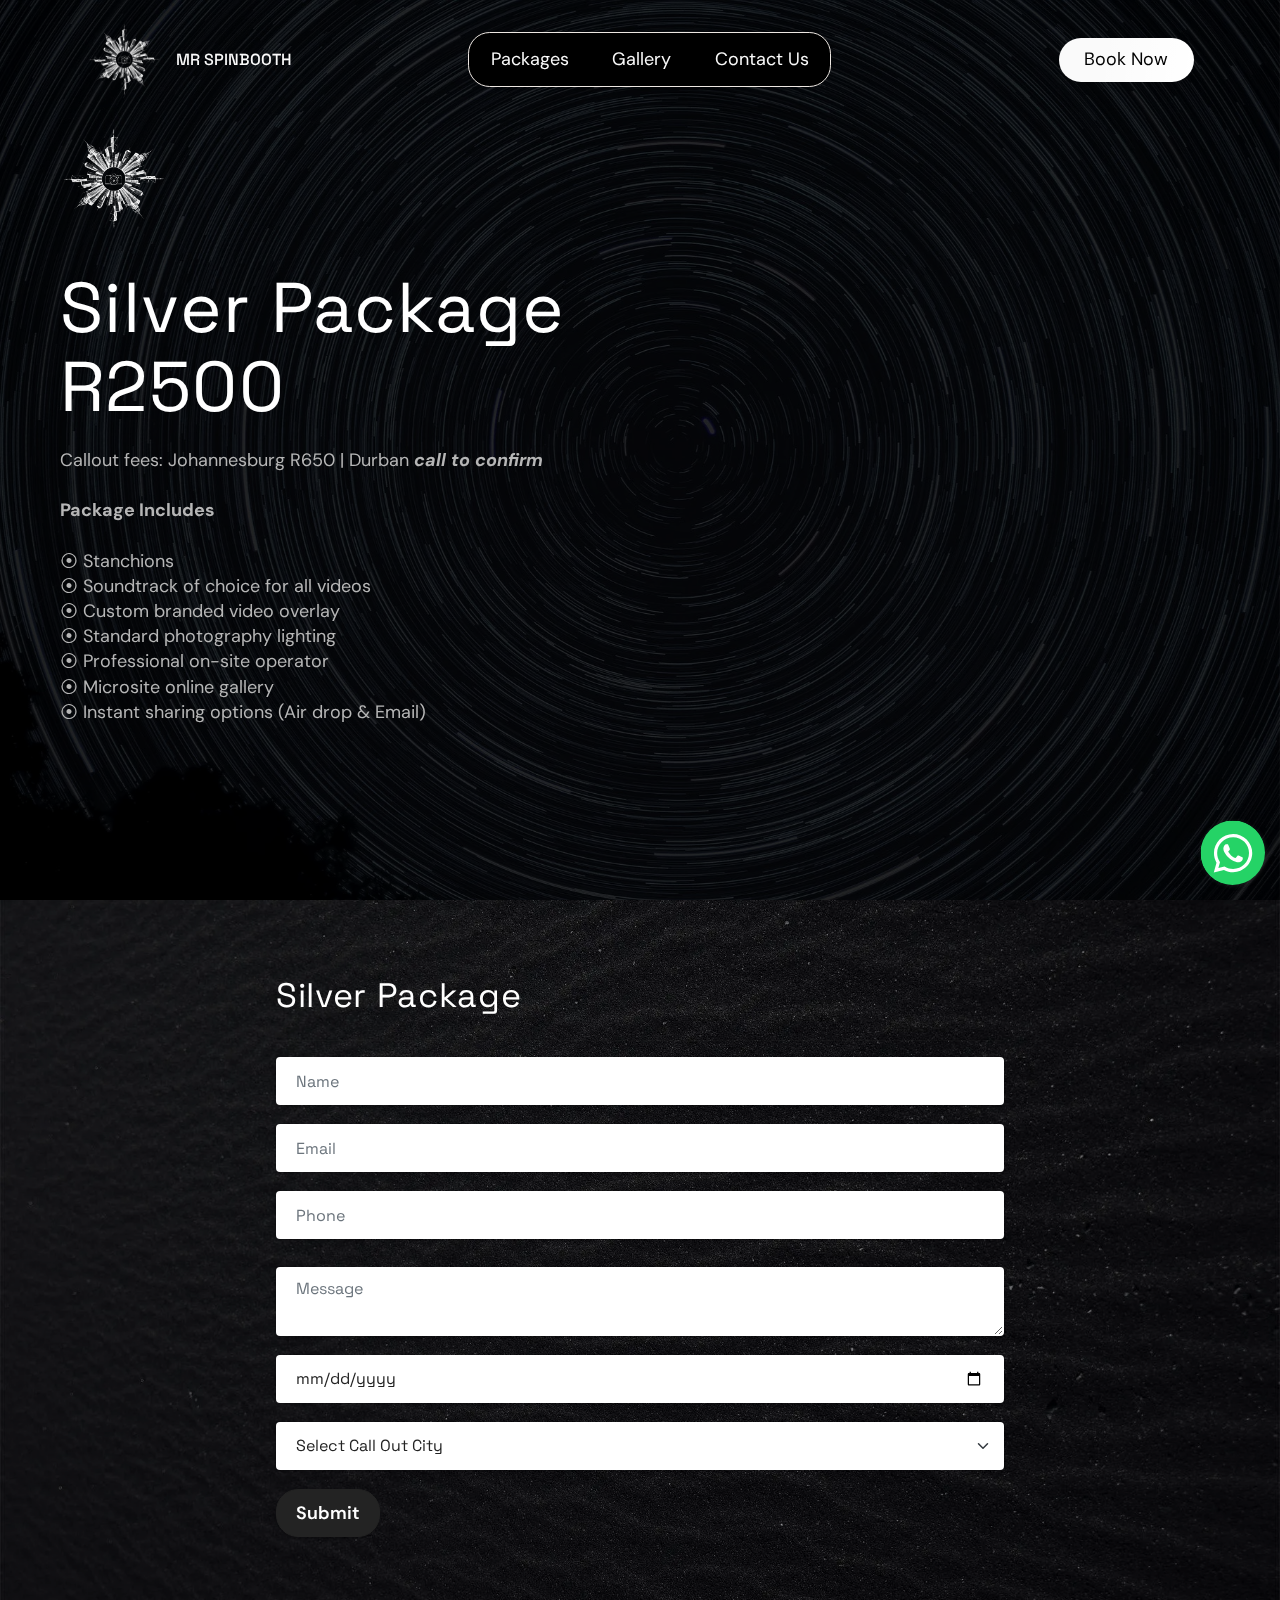
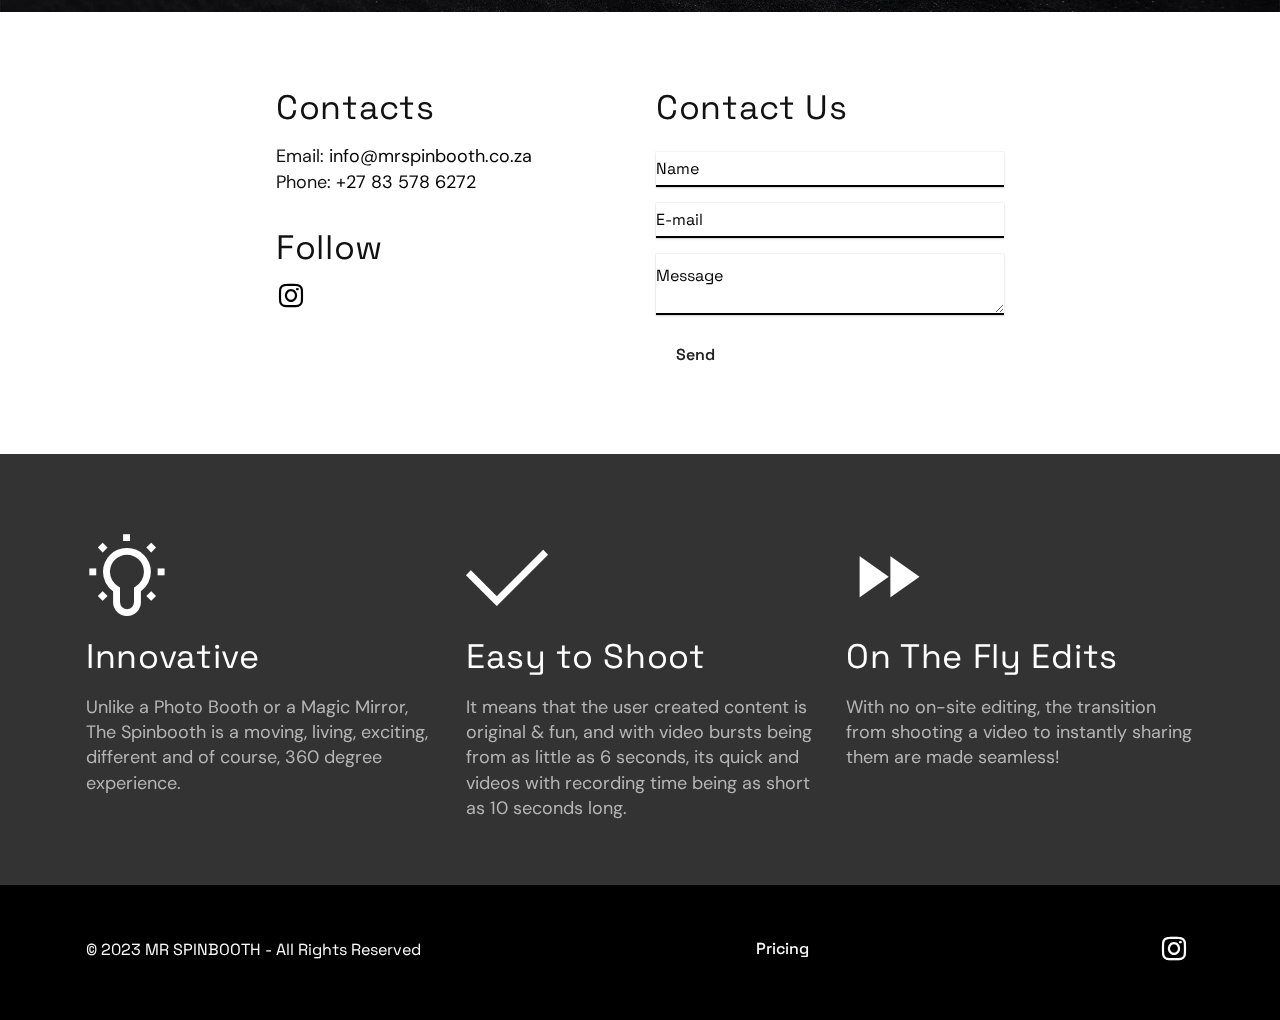
<file: page2.html>
<!DOCTYPE html>
<html  >
<head>
  
  <meta charset="UTF-8">
  <meta http-equiv="X-UA-Compatible" content="IE=edge">
  
  <meta name="viewport" content="width=device-width, initial-scale=1, minimum-scale=1">
  <link rel="shortcut icon" href="assets/images/logo-1.svg" type="image/x-icon">
  <meta name="description" content="">
  
  
  <title>Product - Silver</title>
  <link rel="stylesheet" href="assets/web/assets/mobirise-icons2/mobirise2.css">
  <link rel="stylesheet" href="assets/Material-Design-Icons/css/material.css">
  <link rel="stylesheet" href="assets/bootstrap/css/bootstrap.min.css">
  <link rel="stylesheet" href="assets/bootstrap/css/bootstrap-grid.min.css">
  <link rel="stylesheet" href="assets/bootstrap/css/bootstrap-reboot.min.css">
  <link rel="stylesheet" href="assets/parallax/jarallax.css">
  <link rel="stylesheet" href="assets/chatbutton/floating-wpp.css">
    <link rel="stylesheet" href="assets/dropdown/css/style.css">
  <link rel="stylesheet" href="assets/socicon/css/styles.css">
  <link rel="stylesheet" href="assets/theme/css/style.css">
  <link rel="stylesheet" href="assets/recaptcha.css">
  <link rel="preload" href="https://fonts.googleapis.com/css?family=Space+Grotesk:300,400,500,600,700&display=swap" as="style" onload="this.onload=null;this.rel='stylesheet'">
  <noscript><link rel="stylesheet" href="https://fonts.googleapis.com/css?family=Space+Grotesk:300,400,500,600,700&display=swap"></noscript>
  <link rel="preload" href="https://fonts.googleapis.com/css?family=DM+Sans:400,400i,500,500i,700,700i&display=swap" as="style" onload="this.onload=null;this.rel='stylesheet'">
  <noscript><link rel="stylesheet" href="https://fonts.googleapis.com/css?family=DM+Sans:400,400i,500,500i,700,700i&display=swap"></noscript>
  <link rel="preload" as="style" href="assets/mobirise/css/mbr-additional.css"><link rel="stylesheet" href="assets/mobirise/css/mbr-additional.css" type="text/css">

  
  
  
</head>
<body>
  
  <section data-bs-version="5.1" class="menu menu2 orderm5 cid-tBfiJMAfJW" once="menu" id="amenu2-s">
    

    <nav class="navbar navbar-dropdown navbar-fixed-top navbar-expand-lg">
        <div class="container">
            <div class="navbar-brand">
                <span class="navbar-logo">
                    <a href="index.html">
                        <img src="assets/images/logo-1.svg" alt="" style="height: 4.8rem;">
                    </a>
                </span>
                <span class="navbar-caption-wrap"><a class="navbar-caption text-white display-4" href="#">MR SPINBOOTH</a></span>
            </div>
            <button class="navbar-toggler" type="button" data-toggle="collapse" data-bs-toggle="collapse" data-target="#navbarSupportedContent" data-bs-target="#navbarSupportedContent" aria-controls="navbarNavAltMarkup" aria-expanded="false" aria-label="Toggle navigation">
                <div class="hamburger">
                    <span></span>
                    <span></span>
                    <span></span>
                    <span></span>
                </div>
            </button>
            <div class="collapse navbar-collapse" id="navbarSupportedContent">
                <ul class="navbar-nav nav-drop" data-app-modern-menu="true"><li class="nav-item">
                        <a class="nav-link link text-white text-primary display-7" href="index.html#pricing01-q">Packages</a> <a class="nav-link link text-white text-primary display-7" href="page6.html">Gallery</a> 
                        <a class="nav-link link text-white text-primary display-7" href="index.html#footer2-7">Contact Us</a>
                        
                    </li></ul>
                <div class="mbr-section-btn align-right custom-section-btn"><a class="btn btn-white display-7" href="index.html#footer2-7">
                        <div class="btn-transform">Book Now</div>
                    </a></div>
                
            </div>
        </div>
    </nav>
</section>

<section data-bs-version="5.1" class="header2 boldm5 cid-tUFSw1u6TC mbr-fullscreen mbr-parallax-background" id="header2-13">
    

    
    <div class="mbr-overlay" style="opacity: 0.8; background-color: rgb(0, 0, 0);">
    </div>

    <div class="container-fluid">
        <div class="row">
            <div class="col-12">
                <div class="title-wrapper">
                    <div class="image-wrapper">
                        <img src="assets/images/logo-1.svg" alt="">
                    </div>
                    <h1 class="mbr-section-title mbr-fonts-style display-1">
                        Silver Package<br>R2500</h1>
                    <p class="mbr-text mbr-fonts-style display-7">Callout fees: Johannesburg R650 | Durban <strong><em>call to confirm
</em></strong><br>
<br><strong>Package Includes
</strong><br>
<br>⦿ Stanchions
<br>⦿ Soundtrack of choice for all videos
<br>⦿ Custom branded video overlay
<br>⦿ Standard photography lighting
<br>⦿ Professional on-site operator
<br>⦿ Microsite online gallery
<br>⦿ Instant sharing options (Air drop &amp; Email)<br></p>
                    
                </div>
            </div>
        </div>
    </div>
</section>

<section class="form cid-tUFRo3F0Hq" id="formbuilder-11">
    
    <div class="mbr-overlay"></div>
    <div class="container">
        <div class="row">
            <div class="col-lg-8 mx-auto mbr-form">
<!--Formbuilder Form-->
<form action=" mrspinbooth@gmail.com" method="POST" class="mbr-form form-with-styler" data-verified="">
<div class="form-row">

<div hidden="hidden" data-form-alert-danger="" class="alert alert-danger col-12">Oops...! some problem!</div>
</div>
<div class="dragArea row">
<div class="col-lg-12 col-md-12 col-sm-12">
<h4 class="mbr-fonts-style display-5">Silver Package</h4>
</div>
<div class="col-lg-12 col-md-12 col-sm-12">
<hr>
</div>
<div data-for="name" class="col-lg-12 col-md-12 col-sm-12 form-group">
<input type="text" name="name" placeholder="Name" data-form-field="name" class="form-control display-7" required="required" value="" id="name-formbuilder-11">
</div>
<div data-for="email" class="col-lg-12 col-md-12 col-sm-12 form-group">
<input type="email" name="email" placeholder="Email" data-form-field="email" class="form-control display-7" value="" id="email-formbuilder-11">
</div>
<div data-for="phone" class="col-lg-12 col-md-12 col-sm-12 form-group">
<input type="tel" name="phone" placeholder="Phone" pattern="*" data-form-field="phone" class="form-control display-7" required="required" value="" id="phone-formbuilder-11">
</div>
<div class="col-lg-12 col-md-12 col-sm-12">
<h5 class="mbr-fonts-style display-5">
</h5>
</div>
<div class="col-lg-12 col-md-12 col-sm-12 form-group" data-for="message">
<textarea name="message" placeholder="Message" data-form-field="message" class="form-control display-7" id="message-formbuilder-11"></textarea>
</div>
<div data-for="date" class="col-lg-12 col-md-12 col-sm-12 form-group">
<input type="date" name="date" data-form-field="date" required="required" class="form-control display-7" value="" id="date-formbuilder-11">
</div>
<div data-for="select" class="col-lg-12 col-md-12 col-sm-12 form-group">
<select name="select" data-form-field="select" class="form-control form-select display-7" id="select-formbuilder-11">
<option value="Select Call Out City">Select Call Out City</option>
<option value="Johannesburg">Johannesburg</option>
<option value="Durban">Durban</option>
</select>
</div>
<div class="col-auto">
<button type="submit" class="w-100 w-100 w-100 btn btn-black display-7">Submit</button>
</div>
</div>
</form><!--Formbuilder Form-->
</div>
        </div>
    </div>
</section>

<section data-bs-version="5.1" class="footer2 restaurantm4_footer2 cid-tUFRnnHJI9" id="footer2-10">

	

	

	<div class="container">
		<div class="row content justify-content-center mbr-black">
			<div class="col-12 col-md-6 col-lg-4 first-column pb-3">
				
				<div class="contacts">
					<h3 class="contacts-title mbr-fonts-style pb-2 display-5">
						Contacts
					</h3>
					<p class="contacts-block mbr-fonts-style pb-3 display-7">
						Email: <a href="mailto:info@mrspinbooth.co.za" class="text-info">info@mrspinbooth.co.za</a><br>
						Phone: <a href="tel:+27 83 578 6272" class="text-info">+27 83 578 6272</a><br></p>
				</div>
				<div class="social-list align-left">
					<h3 class="follow-title mbr-fonts-style pb-2 display-5">
						Follow
					</h3>
					<div class="soc-item">
						<a href="https://www.instagram.com/mr.spinbooth/" target="_blank">
							<span class="mbr-iconfont mbr-iconfont-social socicon-instagram socicon"></span>
						</a>
					</div>
					
					
					
					
				</div>
			</div>
			<div class="form-block col-sm-12 col-md-5 col-lg-4">
				<h3 class="form-title pb-3 mbr-fonts-style display-5">
					Contact Us
				</h3>
				<div class="form-1" data-form-type="formoid">
					<!---Formbuilder Form--->
					<form action="https://mobirise.eu/" method="POST" class="mbr-form form-with-styler" data-form-title="My Mobirise Form"><input type="hidden" name="email" data-form-email="true" value="yLamgygE2IhifTA0kQ0wlyPRqSZUM95K9/bjfgFRsA9qDh05GSS11kUfIioYEHp01e1aWqhTzKhvVK3URAcGB1Zn1HxLaK65290D4htqr6pBf453bGp+n0efyn8cyRJQ.6dUES2h67Ypv5KdjTZpU+UrPBCopkgkgmuMWcju/H+1Eufhhn1UsrGalyi5WCh44rRfjFc1WdeT8uY+ufMPtv1m2Q0QOzEvK30a2FnjWxHzvWLGxnuVjV0G547BfpZjM">
						<div class="row">
							<div hidden="hidden" data-form-alert="" class="alert alert-success col-12">Thanks for filling
								out the form!</div>
							<div hidden="hidden" data-form-alert-danger="" class="alert alert-danger col-12">
							</div>
						</div>
						<div class="dragArea row">
							<div class="col-md-12 form-group mb-3" data-for="name">
								<input type="text" name="name" placeholder="Name" data-form-field="Name" required="required" class="form-control display-7" id="name-footer2-10">
							</div>
							<div class="col-md-12 form-group mb-3" data-for="email">
								<input type="text" name="email" placeholder="E-mail" data-form-field="E-mail" required="required" class="form-control display-7" id="email-footer2-10">
							</div>
							
							<div data-for="message" class="col-md-12 form-group mb-3">
								<textarea name="message" placeholder="Message" data-form-field="Message" class="form-control display-7" id="message-footer2-10"></textarea>
							</div>
							<div class="col-md-12 input-group-btn"><button type="submit" class="btn btn-form btn-black-outline display-4" href="mailto:mrspinbooth@gmail.com">Send</button></div>
						</div>
					</form>
					<!---Formbuilder Form--->
				</div>
			</div>
		</div>
	</div>
</section>

<section data-bs-version="5.1" class="features1 boldm5 cid-tUKMlnQQmH mbr-parallax-background" id="features1-1w">
    

    
    <div class="mbr-overlay" style="opacity: 0.8; background-color: rgb(0, 0, 0);">
    </div>

    <div class="container">
        <div class="row">
            <div class="col-12 col-lg-4">
                <div class="card-wrapper">
                    <div class="icon-wrapper">
                        <span class="mbr-iconfont mbr-iconfont-btn mobi-mbri-idea mobi-mbri" style="color: rgb(255, 255, 255); fill: rgb(255, 255, 255);"></span>
                    </div>
                    <h3 class="mbr-section-title mbr-fonts-style display-5">
                        Innovative</h3>
                    <p class="mbr-text mbr-fonts-style display-7">
                        Unlike a Photo Booth or a Magic Mirror, The Spinbooth is a moving, living, exciting, different and of course, 360 degree experience.​
                    </p>
                </div>
            </div>
            <div class="col-12 col-lg-4">
                <div class="card-wrapper">
                    <div class="icon-wrapper">
                        <span class="mbr-iconfont mbr-iconfont-btn mobi-mbri-success mobi-mbri" style="color: rgb(255, 255, 255); fill: rgb(255, 255, 255);"></span>
                    </div>
                    <h3 class="mbr-section-title mbr-fonts-style display-5">
                        Easy to Shoot&nbsp;</h3>
                    <p class="mbr-text mbr-fonts-style display-7">
                        It means that the user created content is original &amp; fun, and with video bursts being from as little as 6 seconds, its quick and videos with recording time being as short as 10 seconds&nbsp;long.</p>
                </div>
            </div>
            <div class="col-12 col-lg-4">
                <div class="card-wrapper">
                    <div class="icon-wrapper">
                        <span class="mbr-iconfont mbr-iconfont-btn mdi-av-fast-forward" style="color: rgb(255, 255, 255); fill: rgb(255, 255, 255);"></span>
                    </div>
                    <h3 class="mbr-section-title mbr-fonts-style display-5">On The Fly Edits&nbsp;</h3>
                    <p class="mbr-text mbr-fonts-style display-7">With no on-site editing, the transition from shooting a video to instantly sharing them are&nbsp;made&nbsp;seamless!</p>
                </div>
            </div>
        </div>
    </div>
</section>

<section data-bs-version="5.1" class="nichem5 footer1 cid-tBfG9vrgpk" once="footer" id="footer01-t">
    
    
    <div class="container">
        <div class="row">
            <div class="col-lg-5 logo-footer mb-3 mt-3 align-left">

                <p class="mbr-fonts-style text-logo-footer pt-2 mb-0 display-4">© 2023 MR SPINBOOTH - All Rights Reserved</p>
            </div>
            <div class="col-lg-5 copyright mb-3 mt-3 align-self-center">
                <ul class="mbr-list list-inline align-center">
                    
                    
                    



                    
                <li class="list-inline-item mbr-fonts-style display-4">
                        <a href="#" class="text-white mbr-semibold">Pricing</a>
                    </li></ul>
            </div>
            <div class="social-media col-lg-2 col-sm-12 align-self-center">
                <ul>
                    <li>
                        <a class="icon-transition" href="https://www.instagram.com/mr.spinbooth/">
                            <span class="mbr-iconfont socicon-instagram socicon"></span>
                        </a>
                    </li>
                    
                    
                    
                    
                </ul>
            </div>
        </div>
    </div>
</section>


<script src="assets/bootstrap/js/bootstrap.bundle.min.js"></script>
  <script src="assets/parallax/jarallax.js"></script>
  <script src="assets/smoothscroll/smooth-scroll.js"></script>
  <script src="assets/ytplayer/index.js"></script>
  <script src="assets/chatbutton/floating-wpp.js"></script>
  <script src="assets/chatbutton/script.js"></script>
      <script src="assets/dropdown/js/navbar-dropdown.js"></script>
  <script src="assets/theme/js/script.js"></script>
  <script src="assets/formoid.min.js"></script>
  
  
  
<div id="chatbutton-wa" data-phone="+27835786272" data-showpopup="true" data-headertitle="👋 Chat with us on WhatsApp!" data-popupmessage="Hi!👋

Looking to hire our 360 spin booth ?" data-placeholder="Type here" data-position="left" data-headercolor="#39847a" data-backgroundcolor="#e5ddd5" data-autoopentimeout="10" data-size="65px"><div class="floating-wpp-button" style="width: 65px; height: 65px;"><div class="floating-wpp-button-image"><!--?xml version="1.0" encoding="UTF-8" standalone="no"?--><svg xmlns="http://www.w3.org/2000/svg" xmlns:xlink="http://www.w3.org/1999/xlink" style="isolation:isolate" viewBox="0 0 800 800" width="65" height="65"><defs><clipPath id="_clipPath_A3g8G5hPEGG2L0B6hFCxamU4cc8rfqzQ"><rect width="800" height="800"></rect></clipPath></defs><g clip-path="url(#_clipPath_A3g8G5hPEGG2L0B6hFCxamU4cc8rfqzQ)"><g><path d=" M 787.59 800 L 12.41 800 C 5.556 800 0 793.332 0 785.108 L 0 14.892 C 0 6.667 5.556 0 12.41 0 L 787.59 0 C 794.444 0 800 6.667 800 14.892 L 800 785.108 C 800 793.332 794.444 800 787.59 800 Z " fill="rgb(37,211,102)"></path></g><g><path d=" M 508.558 450.429 C 502.67 447.483 473.723 433.24 468.325 431.273 C 462.929 429.308 459.003 428.328 455.078 434.22 C 451.153 440.114 439.869 453.377 436.434 457.307 C 433 461.236 429.565 461.729 423.677 458.78 C 417.79 455.834 398.818 449.617 376.328 429.556 C 358.825 413.943 347.008 394.663 343.574 388.768 C 340.139 382.873 343.207 379.687 346.155 376.752 C 348.804 374.113 352.044 369.874 354.987 366.436 C 357.931 362.999 358.912 360.541 360.875 356.614 C 362.837 352.683 361.857 349.246 360.383 346.299 C 358.912 343.352 347.136 314.369 342.231 302.579 C 337.451 291.099 332.597 292.654 328.983 292.472 C 325.552 292.301 321.622 292.265 317.698 292.265 C 313.773 292.265 307.394 293.739 301.996 299.632 C 296.6 305.527 281.389 319.772 281.389 348.752 C 281.389 377.735 302.487 405.731 305.431 409.661 C 308.376 413.592 346.949 473.062 406.015 498.566 C 420.062 504.634 431.03 508.256 439.581 510.969 C 453.685 515.451 466.521 514.818 476.666 513.302 C 487.978 511.613 511.502 499.06 516.409 485.307 C 521.315 471.55 521.315 459.762 519.842 457.307 C 518.371 454.851 514.446 453.377 508.558 450.429 Z  M 401.126 597.117 L 401.047 597.117 C 365.902 597.104 331.431 587.661 301.36 569.817 L 294.208 565.572 L 220.08 585.017 L 239.866 512.743 L 235.21 505.332 C 215.604 474.149 205.248 438.108 205.264 401.1 C 205.307 293.113 293.17 205.257 401.204 205.257 C 453.518 205.275 502.693 225.674 539.673 262.696 C 576.651 299.716 597.004 348.925 596.983 401.258 C 596.939 509.254 509.078 597.117 401.126 597.117 Z  M 567.816 234.565 C 523.327 190.024 464.161 165.484 401.124 165.458 C 271.24 165.458 165.529 271.161 165.477 401.085 C 165.46 442.617 176.311 483.154 196.932 518.892 L 163.502 641 L 288.421 608.232 C 322.839 627.005 361.591 636.901 401.03 636.913 L 401.126 636.913 L 401.127 636.913 C 530.998 636.913 636.717 531.2 636.77 401.274 C 636.794 338.309 612.306 279.105 567.816 234.565" fill-rule="evenodd" fill="rgb(255,255,255)"></path></g></g></svg></div></div></div>
 </body>
</html>
</file>
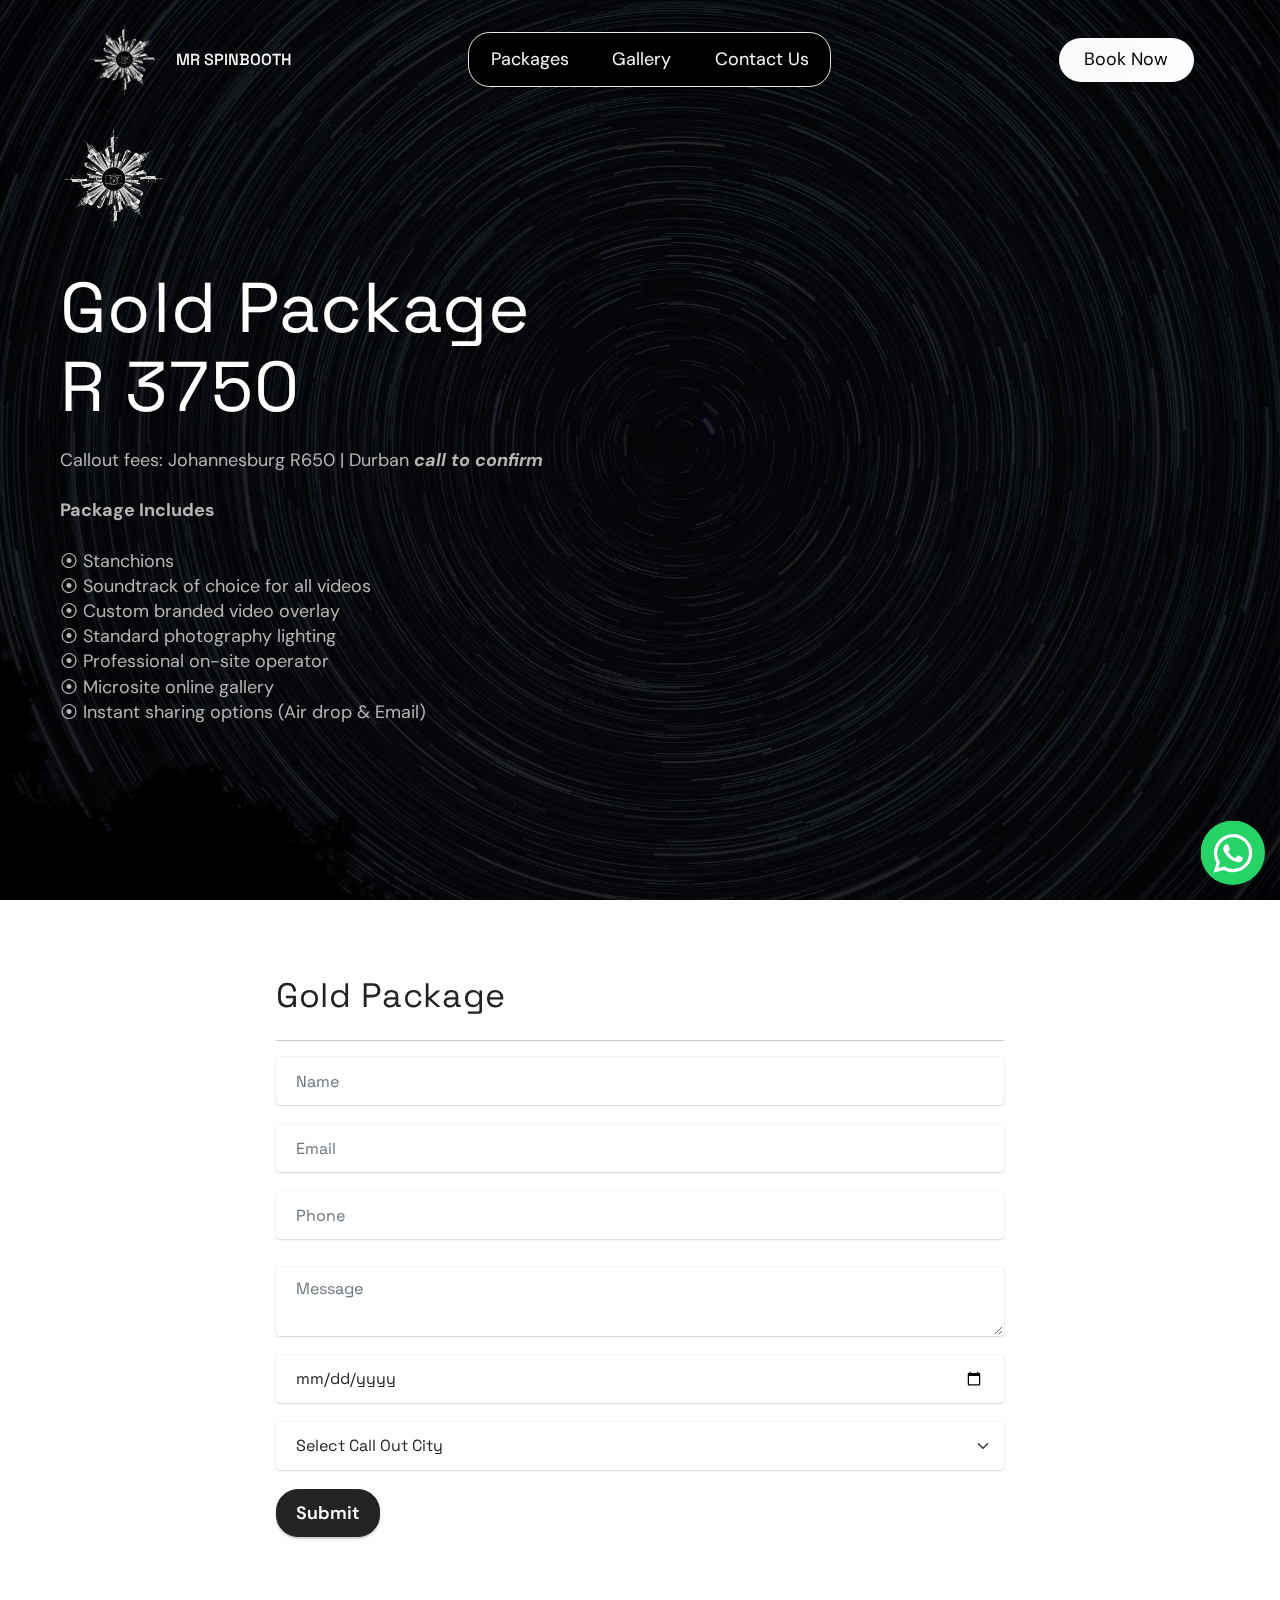
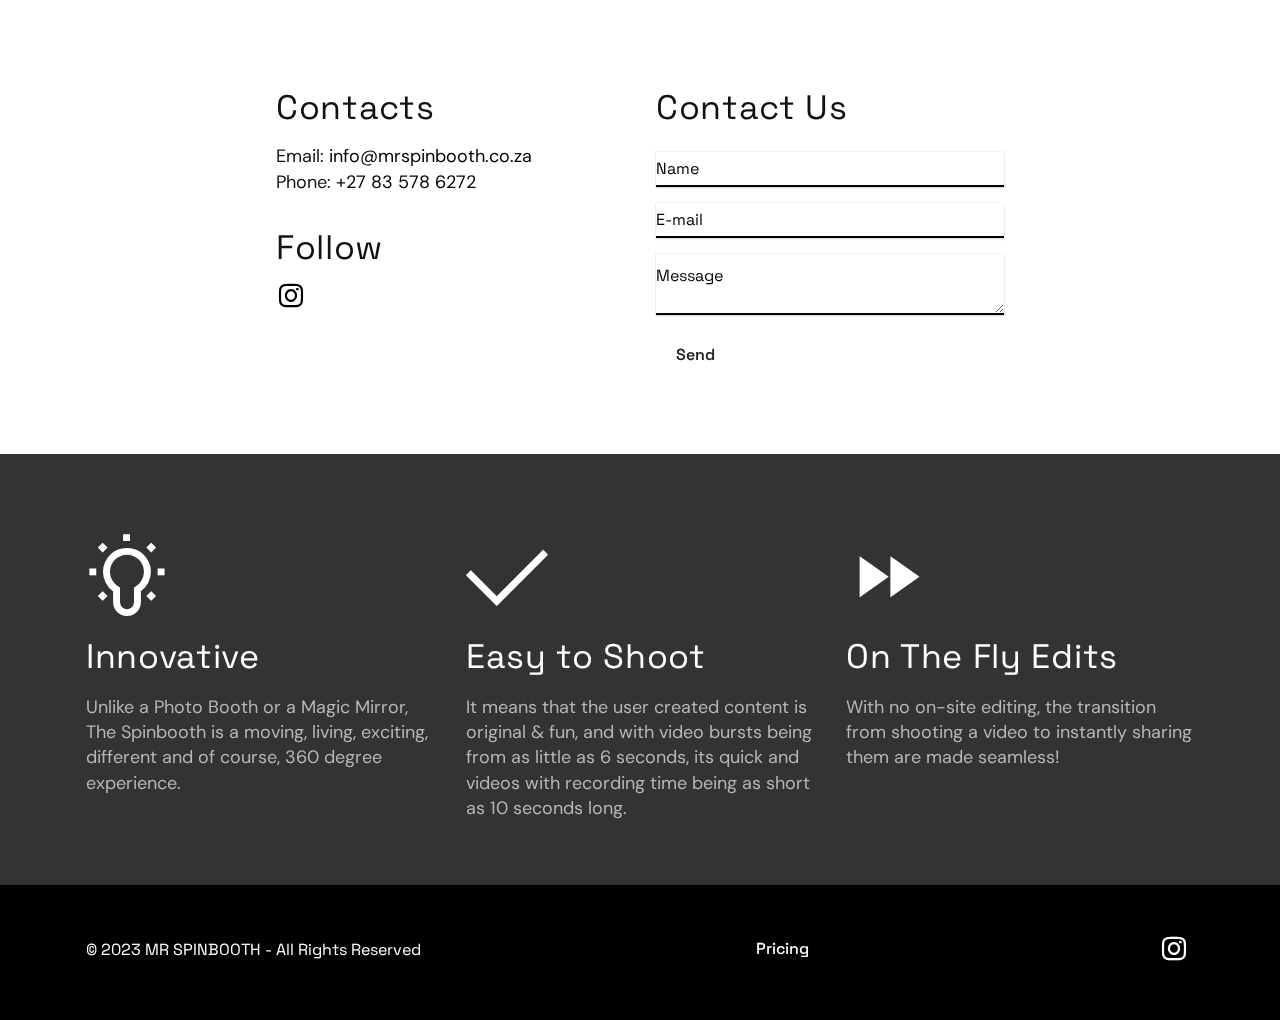
<file: page5.html>
<!DOCTYPE html>
<html  >
<head>
  
  <meta charset="UTF-8">
  <meta http-equiv="X-UA-Compatible" content="IE=edge">
  
  <meta name="viewport" content="width=device-width, initial-scale=1, minimum-scale=1">
  <link rel="shortcut icon" href="assets/images/logo-1.svg" type="image/x-icon">
  <meta name="description" content="">
  
  
  <title>Product - Gold</title>
  <link rel="stylesheet" href="assets/web/assets/mobirise-icons2/mobirise2.css">
  <link rel="stylesheet" href="assets/Material-Design-Icons/css/material.css">
  <link rel="stylesheet" href="assets/bootstrap/css/bootstrap.min.css">
  <link rel="stylesheet" href="assets/bootstrap/css/bootstrap-grid.min.css">
  <link rel="stylesheet" href="assets/bootstrap/css/bootstrap-reboot.min.css">
  <link rel="stylesheet" href="assets/parallax/jarallax.css">
  <link rel="stylesheet" href="assets/chatbutton/floating-wpp.css">
    <link rel="stylesheet" href="assets/dropdown/css/style.css">
  <link rel="stylesheet" href="assets/socicon/css/styles.css">
  <link rel="stylesheet" href="assets/theme/css/style.css">
  <link rel="stylesheet" href="assets/recaptcha.css">
  <link rel="preload" href="https://fonts.googleapis.com/css?family=Space+Grotesk:300,400,500,600,700&display=swap" as="style" onload="this.onload=null;this.rel='stylesheet'">
  <noscript><link rel="stylesheet" href="https://fonts.googleapis.com/css?family=Space+Grotesk:300,400,500,600,700&display=swap"></noscript>
  <link rel="preload" href="https://fonts.googleapis.com/css?family=DM+Sans:400,400i,500,500i,700,700i&display=swap" as="style" onload="this.onload=null;this.rel='stylesheet'">
  <noscript><link rel="stylesheet" href="https://fonts.googleapis.com/css?family=DM+Sans:400,400i,500,500i,700,700i&display=swap"></noscript>
  <link rel="preload" as="style" href="assets/mobirise/css/mbr-additional.css"><link rel="stylesheet" href="assets/mobirise/css/mbr-additional.css" type="text/css">

  
  
  
</head>
<body>
  
  <section data-bs-version="5.1" class="menu menu2 orderm5 cid-tUFZPYfmZw" once="menu" id="amenu2-1e">
    

    <nav class="navbar navbar-dropdown navbar-fixed-top navbar-expand-lg">
        <div class="container">
            <div class="navbar-brand">
                <span class="navbar-logo">
                    <a href="index.html">
                        <img src="assets/images/logo-1.svg" alt="" style="height: 4.8rem;">
                    </a>
                </span>
                <span class="navbar-caption-wrap"><a class="navbar-caption text-white display-4" href="#">MR SPINBOOTH</a></span>
            </div>
            <button class="navbar-toggler" type="button" data-toggle="collapse" data-bs-toggle="collapse" data-target="#navbarSupportedContent" data-bs-target="#navbarSupportedContent" aria-controls="navbarNavAltMarkup" aria-expanded="false" aria-label="Toggle navigation">
                <div class="hamburger">
                    <span></span>
                    <span></span>
                    <span></span>
                    <span></span>
                </div>
            </button>
            <div class="collapse navbar-collapse" id="navbarSupportedContent">
                <ul class="navbar-nav nav-drop" data-app-modern-menu="true"><li class="nav-item">
                        <a class="nav-link link text-white text-primary display-7" href="index.html#pricing01-q">Packages</a> <a class="nav-link link text-white text-primary display-7" href="page6.html">Gallery</a> 
                        <a class="nav-link link text-white text-primary display-7" href="index.html#footer2-7">Contact Us</a>
                        
                    </li></ul>
                <div class="mbr-section-btn align-right custom-section-btn"><a class="btn btn-white display-7" href="index.html#footer2-7">
                        <div class="btn-transform">Book Now</div>
                    </a></div>
                
            </div>
        </div>
    </nav>
</section>

<section data-bs-version="5.1" class="header2 boldm5 cid-tUFZPYv9FJ mbr-fullscreen mbr-parallax-background" id="header2-1f">
    

    
    <div class="mbr-overlay" style="opacity: 0.8; background-color: rgb(0, 0, 0);">
    </div>

    <div class="container-fluid">
        <div class="row">
            <div class="col-12">
                <div class="title-wrapper">
                    <div class="image-wrapper">
                        <img src="assets/images/logo-1.svg" alt="">
                    </div>
                    <h1 class="mbr-section-title mbr-fonts-style display-1">
                        Gold Package<br>R 3750</h1>
                    <p class="mbr-text mbr-fonts-style display-7">Callout fees: Johannesburg R650 | Durban <strong><em>call to confirm</em></strong><br><br><strong>Package Includes
</strong><br>
<br>⦿ Stanchions
<br>⦿ Soundtrack of choice for all videos
<br>⦿ Custom branded video overlay
<br>⦿ Standard photography lighting
<br>⦿ Professional on-site operator
<br>⦿ Microsite online gallery
<br>⦿ Instant sharing options (Air drop &amp; Email)<br></p>
                    
                </div>
            </div>
        </div>
    </div>
</section>

<section class="form cid-tUFZPYIYNN" id="formbuilder-1g">
    
    
    <div class="container">
        <div class="row">
            <div class="col-lg-8 mx-auto mbr-form">
<!--Formbuilder Form-->
<form action=" mrspinbooth@gmail.com" method="POST" class="mbr-form form-with-styler" data-verified="">
<div class="form-row">

<div hidden="hidden" data-form-alert-danger="" class="alert alert-danger col-12">Oops...! some problem!</div>
</div>
<div class="dragArea row">
<div class="col-lg-12 col-md-12 col-sm-12">
<h4 class="mbr-fonts-style display-5">Gold Package</h4>
</div>
<div class="col-lg-12 col-md-12 col-sm-12">
<hr>
</div>
<div data-for="name" class="col-lg-12 col-md-12 col-sm-12 form-group">
<input type="text" name="name" placeholder="Name" data-form-field="name" class="form-control display-7" required="required" value="" id="name-formbuilder-1g">
</div>
<div data-for="email" class="col-lg-12 col-md-12 col-sm-12 form-group">
<input type="email" name="email" placeholder="Email" data-form-field="email" class="form-control display-7" value="" id="email-formbuilder-1g">
</div>
<div data-for="phone" class="col-lg-12 col-md-12 col-sm-12 form-group">
<input type="tel" name="phone" placeholder="Phone" pattern="*" data-form-field="phone" class="form-control display-7" required="required" value="" id="phone-formbuilder-1g">
</div>
<div class="col-lg-12 col-md-12 col-sm-12">
<h5 class="mbr-fonts-style display-5">
</h5>
</div>
<div class="col-lg-12 col-md-12 col-sm-12 form-group" data-for="message">
<textarea name="message" placeholder="Message" data-form-field="message" class="form-control display-7" id="message-formbuilder-1g"></textarea>
</div>
<div data-for="date" class="col-lg-12 col-md-12 col-sm-12 form-group">
<input type="date" name="date" data-form-field="date" required="required" class="form-control display-7" value="" id="date-formbuilder-1g">
</div>
<div data-for="select" class="col-lg-12 col-md-12 col-sm-12 form-group">
<select name="select" data-form-field="select" class="form-control form-select display-7" id="select-formbuilder-1g">
<option value="Select Call Out City">Select Call Out City</option>
<option value="Johannesburg">Johannesburg</option>
<option value="Durban">Durban</option>
</select>
</div>
<div class="col-auto">
<button type="submit" class="w-100 w-100 w-100 btn btn-black display-7">Submit</button>
</div>
</div>
</form><!--Formbuilder Form-->
</div>
        </div>
    </div>
</section>

<section data-bs-version="5.1" class="footer2 restaurantm4_footer2 cid-tUFZPZ0Iz4" id="footer2-1h">

	

	

	<div class="container">
		<div class="row content justify-content-center mbr-black">
			<div class="col-12 col-md-6 col-lg-4 first-column pb-3">
				
				<div class="contacts">
					<h3 class="contacts-title mbr-fonts-style pb-2 display-5">
						Contacts
					</h3>
					<p class="contacts-block mbr-fonts-style pb-3 display-7">
						Email: <a href="mailto:info@mrspinbooth.co.za" class="text-info">info@mrspinbooth.co.za</a><br>
						Phone: <a href="tel:+27 83 578 6272" class="text-info">+27 83 578 6272</a><br></p>
				</div>
				<div class="social-list align-left">
					<h3 class="follow-title mbr-fonts-style pb-2 display-5">
						Follow
					</h3>
					<div class="soc-item">
						<a href="https://www.instagram.com/mr.spinbooth/" target="_blank">
							<span class="mbr-iconfont mbr-iconfont-social socicon-instagram socicon"></span>
						</a>
					</div>
					
					
					
					
				</div>
			</div>
			<div class="form-block col-sm-12 col-md-5 col-lg-4">
				<h3 class="form-title pb-3 mbr-fonts-style display-5">
					Contact Us
				</h3>
				<div class="form-1" data-form-type="formoid">
					<!---Formbuilder Form--->
					<form action="https://mobirise.eu/" method="POST" class="mbr-form form-with-styler" data-form-title="My Mobirise Form"><input type="hidden" name="email" data-form-email="true" value="MpBarLm1SH9KIHIvL15QcBD2cvNIPr7+EKAoATthEye/JZFQnt91SNHJbGoGhaaxk6hdIj72/lTAY2p+sCiEqodfXGT3neGOwJHlY9eVkdWlrwx1HVCDakeQtw0bB/sm.uPbTl6YljGAlOGPMTP5tgaV3LjYvcYmlb5byAuDmzYEVWV8R5ggU36pcbRCxrPgq+PjgS0U2u3/89Zc4PEyGzTEeZzKYvTW6q+mV6DCM0rtiDfo5Ic3gVsD8TQiSp1zd">
						<div class="row">
							<div hidden="hidden" data-form-alert="" class="alert alert-success col-12">Thanks for filling
								out the form!</div>
							<div hidden="hidden" data-form-alert-danger="" class="alert alert-danger col-12">
							</div>
						</div>
						<div class="dragArea row">
							<div class="col-md-12 form-group mb-3" data-for="name">
								<input type="text" name="name" placeholder="Name" data-form-field="Name" required="required" class="form-control display-7" id="name-footer2-1h">
							</div>
							<div class="col-md-12 form-group mb-3" data-for="email">
								<input type="text" name="email" placeholder="E-mail" data-form-field="E-mail" required="required" class="form-control display-7" id="email-footer2-1h">
							</div>
							
							<div data-for="message" class="col-md-12 form-group mb-3">
								<textarea name="message" placeholder="Message" data-form-field="Message" class="form-control display-7" id="message-footer2-1h"></textarea>
							</div>
							<div class="col-md-12 input-group-btn"><button type="submit" class="btn btn-form btn-black-outline display-4" href="mailto:mrspinbooth@gmail.com">Send</button></div>
						</div>
					</form>
					<!---Formbuilder Form--->
				</div>
			</div>
		</div>
	</div>
</section>

<section data-bs-version="5.1" class="features1 boldm5 cid-tUKMup2xG1 mbr-parallax-background" id="features1-1x">
    

    
    <div class="mbr-overlay" style="opacity: 0.8; background-color: rgb(0, 0, 0);">
    </div>

    <div class="container">
        <div class="row">
            <div class="col-12 col-lg-4">
                <div class="card-wrapper">
                    <div class="icon-wrapper">
                        <span class="mbr-iconfont mbr-iconfont-btn mobi-mbri-idea mobi-mbri" style="color: rgb(255, 255, 255); fill: rgb(255, 255, 255);"></span>
                    </div>
                    <h3 class="mbr-section-title mbr-fonts-style display-5">
                        Innovative</h3>
                    <p class="mbr-text mbr-fonts-style display-7">
                        Unlike a Photo Booth or a Magic Mirror, The Spinbooth is a moving, living, exciting, different and of course, 360 degree experience.​
                    </p>
                </div>
            </div>
            <div class="col-12 col-lg-4">
                <div class="card-wrapper">
                    <div class="icon-wrapper">
                        <span class="mbr-iconfont mbr-iconfont-btn mobi-mbri-success mobi-mbri" style="color: rgb(255, 255, 255); fill: rgb(255, 255, 255);"></span>
                    </div>
                    <h3 class="mbr-section-title mbr-fonts-style display-5">
                        Easy to Shoot&nbsp;</h3>
                    <p class="mbr-text mbr-fonts-style display-7">
                        It means that the user created content is original &amp; fun, and with video bursts being from as little as 6 seconds, its quick and videos with recording time being as short as 10 seconds&nbsp;long.</p>
                </div>
            </div>
            <div class="col-12 col-lg-4">
                <div class="card-wrapper">
                    <div class="icon-wrapper">
                        <span class="mbr-iconfont mbr-iconfont-btn mdi-av-fast-forward" style="color: rgb(255, 255, 255); fill: rgb(255, 255, 255);"></span>
                    </div>
                    <h3 class="mbr-section-title mbr-fonts-style display-5">On The Fly Edits&nbsp;</h3>
                    <p class="mbr-text mbr-fonts-style display-7">With no on-site editing, the transition from shooting a video to instantly sharing them are&nbsp;made&nbsp;seamless!</p>
                </div>
            </div>
        </div>
    </div>
</section>

<section data-bs-version="5.1" class="nichem5 footer1 cid-tUFZPZALw6" once="footer" id="footer01-1j">
    
    
    <div class="container">
        <div class="row">
            <div class="col-lg-5 logo-footer mb-3 mt-3 align-left">

                <p class="mbr-fonts-style text-logo-footer pt-2 mb-0 display-4">© 2023 MR SPINBOOTH - All Rights Reserved</p>
            </div>
            <div class="col-lg-5 copyright mb-3 mt-3 align-self-center">
                <ul class="mbr-list list-inline align-center">
                    
                    
                    



                    
                <li class="list-inline-item mbr-fonts-style display-4">
                        <a href="#" class="text-white mbr-semibold">Pricing</a>
                    </li></ul>
            </div>
            <div class="social-media col-lg-2 col-sm-12 align-self-center">
                <ul>
                    <li>
                        <a class="icon-transition" href="https://www.instagram.com/mr.spinbooth/">
                            <span class="mbr-iconfont socicon-instagram socicon"></span>
                        </a>
                    </li>
                    
                    
                    
                    
                </ul>
            </div>
        </div>
    </div>
</section>


<script src="assets/bootstrap/js/bootstrap.bundle.min.js"></script>
  <script src="assets/parallax/jarallax.js"></script>
  <script src="assets/smoothscroll/smooth-scroll.js"></script>
  <script src="assets/ytplayer/index.js"></script>
  <script src="assets/chatbutton/floating-wpp.js"></script>
  <script src="assets/chatbutton/script.js"></script>
      <script src="assets/dropdown/js/navbar-dropdown.js"></script>
  <script src="assets/theme/js/script.js"></script>
  <script src="assets/formoid.min.js"></script>
  
  
  
<div id="chatbutton-wa" data-phone="+27835786272" data-showpopup="true" data-headertitle="👋 Chat with us on WhatsApp!" data-popupmessage="Hi!👋

Looking to hire our 360 spin booth ?" data-placeholder="Type here" data-position="left" data-headercolor="#39847a" data-backgroundcolor="#e5ddd5" data-autoopentimeout="10" data-size="65px"><div class="floating-wpp-button" style="width: 65px; height: 65px;"><div class="floating-wpp-button-image"><!--?xml version="1.0" encoding="UTF-8" standalone="no"?--><svg xmlns="http://www.w3.org/2000/svg" xmlns:xlink="http://www.w3.org/1999/xlink" style="isolation:isolate" viewBox="0 0 800 800" width="65" height="65"><defs><clipPath id="_clipPath_A3g8G5hPEGG2L0B6hFCxamU4cc8rfqzQ"><rect width="800" height="800"></rect></clipPath></defs><g clip-path="url(#_clipPath_A3g8G5hPEGG2L0B6hFCxamU4cc8rfqzQ)"><g><path d=" M 787.59 800 L 12.41 800 C 5.556 800 0 793.332 0 785.108 L 0 14.892 C 0 6.667 5.556 0 12.41 0 L 787.59 0 C 794.444 0 800 6.667 800 14.892 L 800 785.108 C 800 793.332 794.444 800 787.59 800 Z " fill="rgb(37,211,102)"></path></g><g><path d=" M 508.558 450.429 C 502.67 447.483 473.723 433.24 468.325 431.273 C 462.929 429.308 459.003 428.328 455.078 434.22 C 451.153 440.114 439.869 453.377 436.434 457.307 C 433 461.236 429.565 461.729 423.677 458.78 C 417.79 455.834 398.818 449.617 376.328 429.556 C 358.825 413.943 347.008 394.663 343.574 388.768 C 340.139 382.873 343.207 379.687 346.155 376.752 C 348.804 374.113 352.044 369.874 354.987 366.436 C 357.931 362.999 358.912 360.541 360.875 356.614 C 362.837 352.683 361.857 349.246 360.383 346.299 C 358.912 343.352 347.136 314.369 342.231 302.579 C 337.451 291.099 332.597 292.654 328.983 292.472 C 325.552 292.301 321.622 292.265 317.698 292.265 C 313.773 292.265 307.394 293.739 301.996 299.632 C 296.6 305.527 281.389 319.772 281.389 348.752 C 281.389 377.735 302.487 405.731 305.431 409.661 C 308.376 413.592 346.949 473.062 406.015 498.566 C 420.062 504.634 431.03 508.256 439.581 510.969 C 453.685 515.451 466.521 514.818 476.666 513.302 C 487.978 511.613 511.502 499.06 516.409 485.307 C 521.315 471.55 521.315 459.762 519.842 457.307 C 518.371 454.851 514.446 453.377 508.558 450.429 Z  M 401.126 597.117 L 401.047 597.117 C 365.902 597.104 331.431 587.661 301.36 569.817 L 294.208 565.572 L 220.08 585.017 L 239.866 512.743 L 235.21 505.332 C 215.604 474.149 205.248 438.108 205.264 401.1 C 205.307 293.113 293.17 205.257 401.204 205.257 C 453.518 205.275 502.693 225.674 539.673 262.696 C 576.651 299.716 597.004 348.925 596.983 401.258 C 596.939 509.254 509.078 597.117 401.126 597.117 Z  M 567.816 234.565 C 523.327 190.024 464.161 165.484 401.124 165.458 C 271.24 165.458 165.529 271.161 165.477 401.085 C 165.46 442.617 176.311 483.154 196.932 518.892 L 163.502 641 L 288.421 608.232 C 322.839 627.005 361.591 636.901 401.03 636.913 L 401.126 636.913 L 401.127 636.913 C 530.998 636.913 636.717 531.2 636.77 401.274 C 636.794 338.309 612.306 279.105 567.816 234.565" fill-rule="evenodd" fill="rgb(255,255,255)"></path></g></g></svg></div></div></div>
 </body>
</html>
</file>
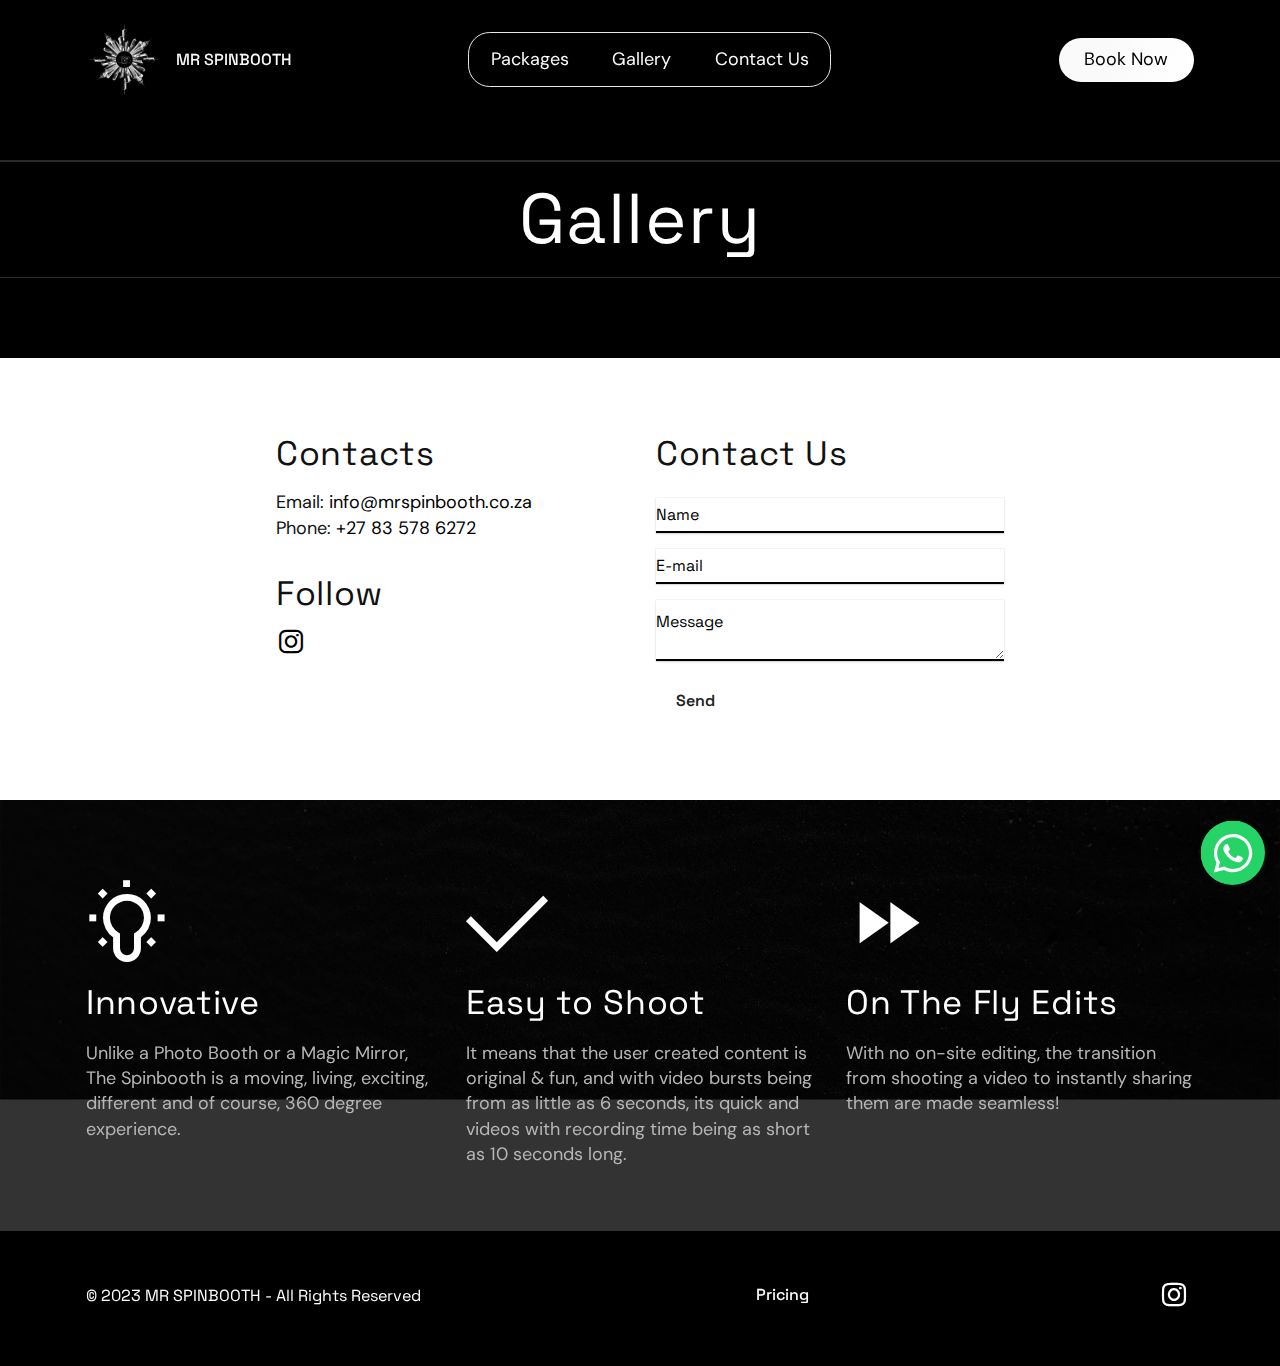
<file: page6.html>
<!DOCTYPE html>
<html  >
<head>
  
  <meta charset="UTF-8">
  <meta http-equiv="X-UA-Compatible" content="IE=edge">
  
  <meta name="viewport" content="width=device-width, initial-scale=1, minimum-scale=1">
  <link rel="shortcut icon" href="assets/images/logo-1.svg" type="image/x-icon">
  <meta name="description" content="">
  
  
  <title>Gallery</title>
  <link rel="stylesheet" href="assets/web/assets/mobirise-icons2/mobirise2.css">
  <link rel="stylesheet" href="assets/Material-Design-Icons/css/material.css">
  <link rel="stylesheet" href="assets/bootstrap/css/bootstrap.min.css">
  <link rel="stylesheet" href="assets/bootstrap/css/bootstrap-grid.min.css">
  <link rel="stylesheet" href="assets/bootstrap/css/bootstrap-reboot.min.css">
  <link rel="stylesheet" href="assets/parallax/jarallax.css">
  <link rel="stylesheet" href="assets/chatbutton/floating-wpp.css">
    <link rel="stylesheet" href="assets/dropdown/css/style.css">
  <link rel="stylesheet" href="assets/socicon/css/styles.css">
  <link rel="stylesheet" href="assets/theme/css/style.css">
  <link rel="stylesheet" href="assets/recaptcha.css">
  <link rel="preload" href="https://fonts.googleapis.com/css?family=Space+Grotesk:300,400,500,600,700&display=swap" as="style" onload="this.onload=null;this.rel='stylesheet'">
  <noscript><link rel="stylesheet" href="https://fonts.googleapis.com/css?family=Space+Grotesk:300,400,500,600,700&display=swap"></noscript>
  <link rel="preload" href="https://fonts.googleapis.com/css?family=DM+Sans:400,400i,500,500i,700,700i&display=swap" as="style" onload="this.onload=null;this.rel='stylesheet'">
  <noscript><link rel="stylesheet" href="https://fonts.googleapis.com/css?family=DM+Sans:400,400i,500,500i,700,700i&display=swap"></noscript>
  <link rel="preload" as="style" href="assets/mobirise/css/mbr-additional.css"><link rel="stylesheet" href="assets/mobirise/css/mbr-additional.css" type="text/css">

  
  
  
</head>
<body>
  
  <section data-bs-version="5.1" class="menu menu2 orderm5 cid-tBfiJMAfJW" once="menu" id="amenu2-15">
    

    <nav class="navbar navbar-dropdown navbar-fixed-top navbar-expand-lg">
        <div class="container">
            <div class="navbar-brand">
                <span class="navbar-logo">
                    <a href="index.html">
                        <img src="assets/images/logo-1.svg" alt="" style="height: 4.8rem;">
                    </a>
                </span>
                <span class="navbar-caption-wrap"><a class="navbar-caption text-white display-4" href="#">MR SPINBOOTH</a></span>
            </div>
            <button class="navbar-toggler" type="button" data-toggle="collapse" data-bs-toggle="collapse" data-target="#navbarSupportedContent" data-bs-target="#navbarSupportedContent" aria-controls="navbarNavAltMarkup" aria-expanded="false" aria-label="Toggle navigation">
                <div class="hamburger">
                    <span></span>
                    <span></span>
                    <span></span>
                    <span></span>
                </div>
            </button>
            <div class="collapse navbar-collapse" id="navbarSupportedContent">
                <ul class="navbar-nav nav-drop" data-app-modern-menu="true"><li class="nav-item">
                        <a class="nav-link link text-white text-primary display-7" href="index.html#pricing01-q">Packages</a> <a class="nav-link link text-white text-primary display-7" href="page6.html">Gallery</a> 
                        <a class="nav-link link text-white text-primary display-7" href="index.html#footer2-7">Contact Us</a>
                        
                    </li></ul>
                <div class="mbr-section-btn align-right custom-section-btn"><a class="btn btn-white display-7" href="index.html#footer2-7">
                        <div class="btn-transform">Book Now</div>
                    </a></div>
                
            </div>
        </div>
    </nav>
</section>

<section data-bs-version="5.1" class="content3 boldm5 cid-tUKLwGwfv6" id="content3-1u">
    

    
    

    <div class="container-fluid">
        <div class="row">
            <div class="col-12 card">
                <div class="title-wrapper">
                    <h2 class="mbr-section-title mbr-fonts-style display-1">
                        Gallery</h2>
                </div>
                
            </div>
        </div>
    </div>
</section>

<section class="elb-widgets cid-tUKCcXZ4ax" id="eb-instagram-feed-1t"><script src="https://s.electricblaze.com/widget.js" defer=""></script>
<div class="electricblaze-id-2UhxAiO"></div></section>

<section data-bs-version="5.1" class="footer2 restaurantm4_footer2 cid-tUG36DNcDy" id="footer2-1r">

	

	

	<div class="container">
		<div class="row content justify-content-center mbr-black">
			<div class="col-12 col-md-6 col-lg-4 first-column pb-3">
				
				<div class="contacts">
					<h3 class="contacts-title mbr-fonts-style pb-2 display-5">
						Contacts
					</h3>
					<p class="contacts-block mbr-fonts-style pb-3 display-7">
						Email: <a href="mailto:info@mrspinbooth.co.za" class="text-info">info@mrspinbooth.co.za</a><br>
						Phone: <a href="tel:+27 83 578 6272" class="text-info">+27 83 578 6272</a><br></p>
				</div>
				<div class="social-list align-left">
					<h3 class="follow-title mbr-fonts-style pb-2 display-5">
						Follow
					</h3>
					<div class="soc-item">
						<a href="https://www.instagram.com/mr.spinbooth/" target="_blank">
							<span class="mbr-iconfont mbr-iconfont-social socicon-instagram socicon"></span>
						</a>
					</div>
					
					
					
					
				</div>
			</div>
			<div class="form-block col-sm-12 col-md-5 col-lg-4">
				<h3 class="form-title pb-3 mbr-fonts-style display-5">
					Contact Us
				</h3>
				<div class="form-1" data-form-type="formoid">
					<!---Formbuilder Form--->
					<form action="https://mobirise.eu/" method="POST" class="mbr-form form-with-styler" data-form-title="My Mobirise Form"><input type="hidden" name="email" data-form-email="true" value="ny/Y7QN749wcMTJAG25z/J9Sdxy+iOUzVWNpCN+g5DrOKsKs3/lI1Q4W1bRS4TV2QwYshWs3uGsSeQereTDnLS/2kx219JrLvf84rsSTe/7pVcZDsBqKjjQFIAb3QgUj.ipS78Http0ZShL3xHBoVH5DeXk0rsUIdoObYCrhzNzseec+hO+ih+amw5CTWBd3S6ZHgRcjCFTttW8+c49qvihPWG3BTSHZk50d/YNKPjyxyCv/IP0ZxAiHhCocParbW">
						<div class="row">
							<div hidden="hidden" data-form-alert="" class="alert alert-success col-12">Thanks for filling
								out the form!</div>
							<div hidden="hidden" data-form-alert-danger="" class="alert alert-danger col-12">
							</div>
						</div>
						<div class="dragArea row">
							<div class="col-md-12 form-group mb-3" data-for="name">
								<input type="text" name="name" placeholder="Name" data-form-field="Name" required="required" class="form-control display-7" id="name-footer2-1r">
							</div>
							<div class="col-md-12 form-group mb-3" data-for="email">
								<input type="text" name="email" placeholder="E-mail" data-form-field="E-mail" required="required" class="form-control display-7" id="email-footer2-1r">
							</div>
							
							<div data-for="message" class="col-md-12 form-group mb-3">
								<textarea name="message" placeholder="Message" data-form-field="Message" class="form-control display-7" id="message-footer2-1r"></textarea>
							</div>
							<div class="col-md-12 input-group-btn"><button type="submit" class="btn btn-form btn-black-outline display-4" href="mailto:mrspinbooth@gmail.com">Send</button></div>
						</div>
					</form>
					<!---Formbuilder Form--->
				</div>
			</div>
		</div>
	</div>
</section>

<section data-bs-version="5.1" class="features1 boldm5 cid-tUKMLa0bua mbr-parallax-background" id="features1-20">
    

    
    <div class="mbr-overlay" style="opacity: 0.8; background-color: rgb(0, 0, 0);">
    </div>

    <div class="container">
        <div class="row">
            <div class="col-12 col-lg-4">
                <div class="card-wrapper">
                    <div class="icon-wrapper">
                        <span class="mbr-iconfont mbr-iconfont-btn mobi-mbri-idea mobi-mbri" style="color: rgb(255, 255, 255); fill: rgb(255, 255, 255);"></span>
                    </div>
                    <h3 class="mbr-section-title mbr-fonts-style display-5">
                        Innovative</h3>
                    <p class="mbr-text mbr-fonts-style display-7">
                        Unlike a Photo Booth or a Magic Mirror, The Spinbooth is a moving, living, exciting, different and of course, 360 degree experience.​
                    </p>
                </div>
            </div>
            <div class="col-12 col-lg-4">
                <div class="card-wrapper">
                    <div class="icon-wrapper">
                        <span class="mbr-iconfont mbr-iconfont-btn mobi-mbri-success mobi-mbri" style="color: rgb(255, 255, 255); fill: rgb(255, 255, 255);"></span>
                    </div>
                    <h3 class="mbr-section-title mbr-fonts-style display-5">
                        Easy to Shoot&nbsp;</h3>
                    <p class="mbr-text mbr-fonts-style display-7">
                        It means that the user created content is original &amp; fun, and with video bursts being from as little as 6 seconds, its quick and videos with recording time being as short as 10 seconds&nbsp;long.</p>
                </div>
            </div>
            <div class="col-12 col-lg-4">
                <div class="card-wrapper">
                    <div class="icon-wrapper">
                        <span class="mbr-iconfont mbr-iconfont-btn mdi-av-fast-forward" style="color: rgb(255, 255, 255); fill: rgb(255, 255, 255);"></span>
                    </div>
                    <h3 class="mbr-section-title mbr-fonts-style display-5">On The Fly Edits&nbsp;</h3>
                    <p class="mbr-text mbr-fonts-style display-7">With no on-site editing, the transition from shooting a video to instantly sharing them are&nbsp;made&nbsp;seamless!</p>
                </div>
            </div>
        </div>
    </div>
</section>

<section data-bs-version="5.1" class="nichem5 footer1 cid-tBfG9vrgpk" once="footer" id="footer01-16">
    
    
    <div class="container">
        <div class="row">
            <div class="col-lg-5 logo-footer mb-3 mt-3 align-left">

                <p class="mbr-fonts-style text-logo-footer pt-2 mb-0 display-4">© 2023 MR SPINBOOTH - All Rights Reserved</p>
            </div>
            <div class="col-lg-5 copyright mb-3 mt-3 align-self-center">
                <ul class="mbr-list list-inline align-center">
                    
                    
                    



                    
                <li class="list-inline-item mbr-fonts-style display-4">
                        <a href="#" class="text-white mbr-semibold">Pricing</a>
                    </li></ul>
            </div>
            <div class="social-media col-lg-2 col-sm-12 align-self-center">
                <ul>
                    <li>
                        <a class="icon-transition" href="https://www.instagram.com/mr.spinbooth/">
                            <span class="mbr-iconfont socicon-instagram socicon"></span>
                        </a>
                    </li>
                    
                    
                    
                    
                </ul>
            </div>
        </div>
    </div>
</section>


<script src="assets/bootstrap/js/bootstrap.bundle.min.js"></script>
  <script src="assets/parallax/jarallax.js"></script>
  <script src="assets/smoothscroll/smooth-scroll.js"></script>
  <script src="assets/ytplayer/index.js"></script>
  <script src="assets/chatbutton/floating-wpp.js"></script>
  <script src="assets/chatbutton/script.js"></script>
      <script src="assets/dropdown/js/navbar-dropdown.js"></script>
  <script src="assets/theme/js/script.js"></script>
  <script src="assets/formoid.min.js"></script>
  
  
  
<div id="chatbutton-wa" data-phone="+27835786272" data-showpopup="true" data-headertitle="👋 Chat with us on WhatsApp!" data-popupmessage="Hi!👋

Looking to hire our 360 spin booth ?" data-placeholder="Type here" data-position="left" data-headercolor="#39847a" data-backgroundcolor="#e5ddd5" data-autoopentimeout="10" data-size="65px"><div class="floating-wpp-button" style="width: 65px; height: 65px;"><div class="floating-wpp-button-image"><!--?xml version="1.0" encoding="UTF-8" standalone="no"?--><svg xmlns="http://www.w3.org/2000/svg" xmlns:xlink="http://www.w3.org/1999/xlink" style="isolation:isolate" viewBox="0 0 800 800" width="65" height="65"><defs><clipPath id="_clipPath_A3g8G5hPEGG2L0B6hFCxamU4cc8rfqzQ"><rect width="800" height="800"></rect></clipPath></defs><g clip-path="url(#_clipPath_A3g8G5hPEGG2L0B6hFCxamU4cc8rfqzQ)"><g><path d=" M 787.59 800 L 12.41 800 C 5.556 800 0 793.332 0 785.108 L 0 14.892 C 0 6.667 5.556 0 12.41 0 L 787.59 0 C 794.444 0 800 6.667 800 14.892 L 800 785.108 C 800 793.332 794.444 800 787.59 800 Z " fill="rgb(37,211,102)"></path></g><g><path d=" M 508.558 450.429 C 502.67 447.483 473.723 433.24 468.325 431.273 C 462.929 429.308 459.003 428.328 455.078 434.22 C 451.153 440.114 439.869 453.377 436.434 457.307 C 433 461.236 429.565 461.729 423.677 458.78 C 417.79 455.834 398.818 449.617 376.328 429.556 C 358.825 413.943 347.008 394.663 343.574 388.768 C 340.139 382.873 343.207 379.687 346.155 376.752 C 348.804 374.113 352.044 369.874 354.987 366.436 C 357.931 362.999 358.912 360.541 360.875 356.614 C 362.837 352.683 361.857 349.246 360.383 346.299 C 358.912 343.352 347.136 314.369 342.231 302.579 C 337.451 291.099 332.597 292.654 328.983 292.472 C 325.552 292.301 321.622 292.265 317.698 292.265 C 313.773 292.265 307.394 293.739 301.996 299.632 C 296.6 305.527 281.389 319.772 281.389 348.752 C 281.389 377.735 302.487 405.731 305.431 409.661 C 308.376 413.592 346.949 473.062 406.015 498.566 C 420.062 504.634 431.03 508.256 439.581 510.969 C 453.685 515.451 466.521 514.818 476.666 513.302 C 487.978 511.613 511.502 499.06 516.409 485.307 C 521.315 471.55 521.315 459.762 519.842 457.307 C 518.371 454.851 514.446 453.377 508.558 450.429 Z  M 401.126 597.117 L 401.047 597.117 C 365.902 597.104 331.431 587.661 301.36 569.817 L 294.208 565.572 L 220.08 585.017 L 239.866 512.743 L 235.21 505.332 C 215.604 474.149 205.248 438.108 205.264 401.1 C 205.307 293.113 293.17 205.257 401.204 205.257 C 453.518 205.275 502.693 225.674 539.673 262.696 C 576.651 299.716 597.004 348.925 596.983 401.258 C 596.939 509.254 509.078 597.117 401.126 597.117 Z  M 567.816 234.565 C 523.327 190.024 464.161 165.484 401.124 165.458 C 271.24 165.458 165.529 271.161 165.477 401.085 C 165.46 442.617 176.311 483.154 196.932 518.892 L 163.502 641 L 288.421 608.232 C 322.839 627.005 361.591 636.901 401.03 636.913 L 401.126 636.913 L 401.127 636.913 C 530.998 636.913 636.717 531.2 636.77 401.274 C 636.794 338.309 612.306 279.105 567.816 234.565" fill-rule="evenodd" fill="rgb(255,255,255)"></path></g></g></svg></div></div></div>
 </body>
</html>
</file>
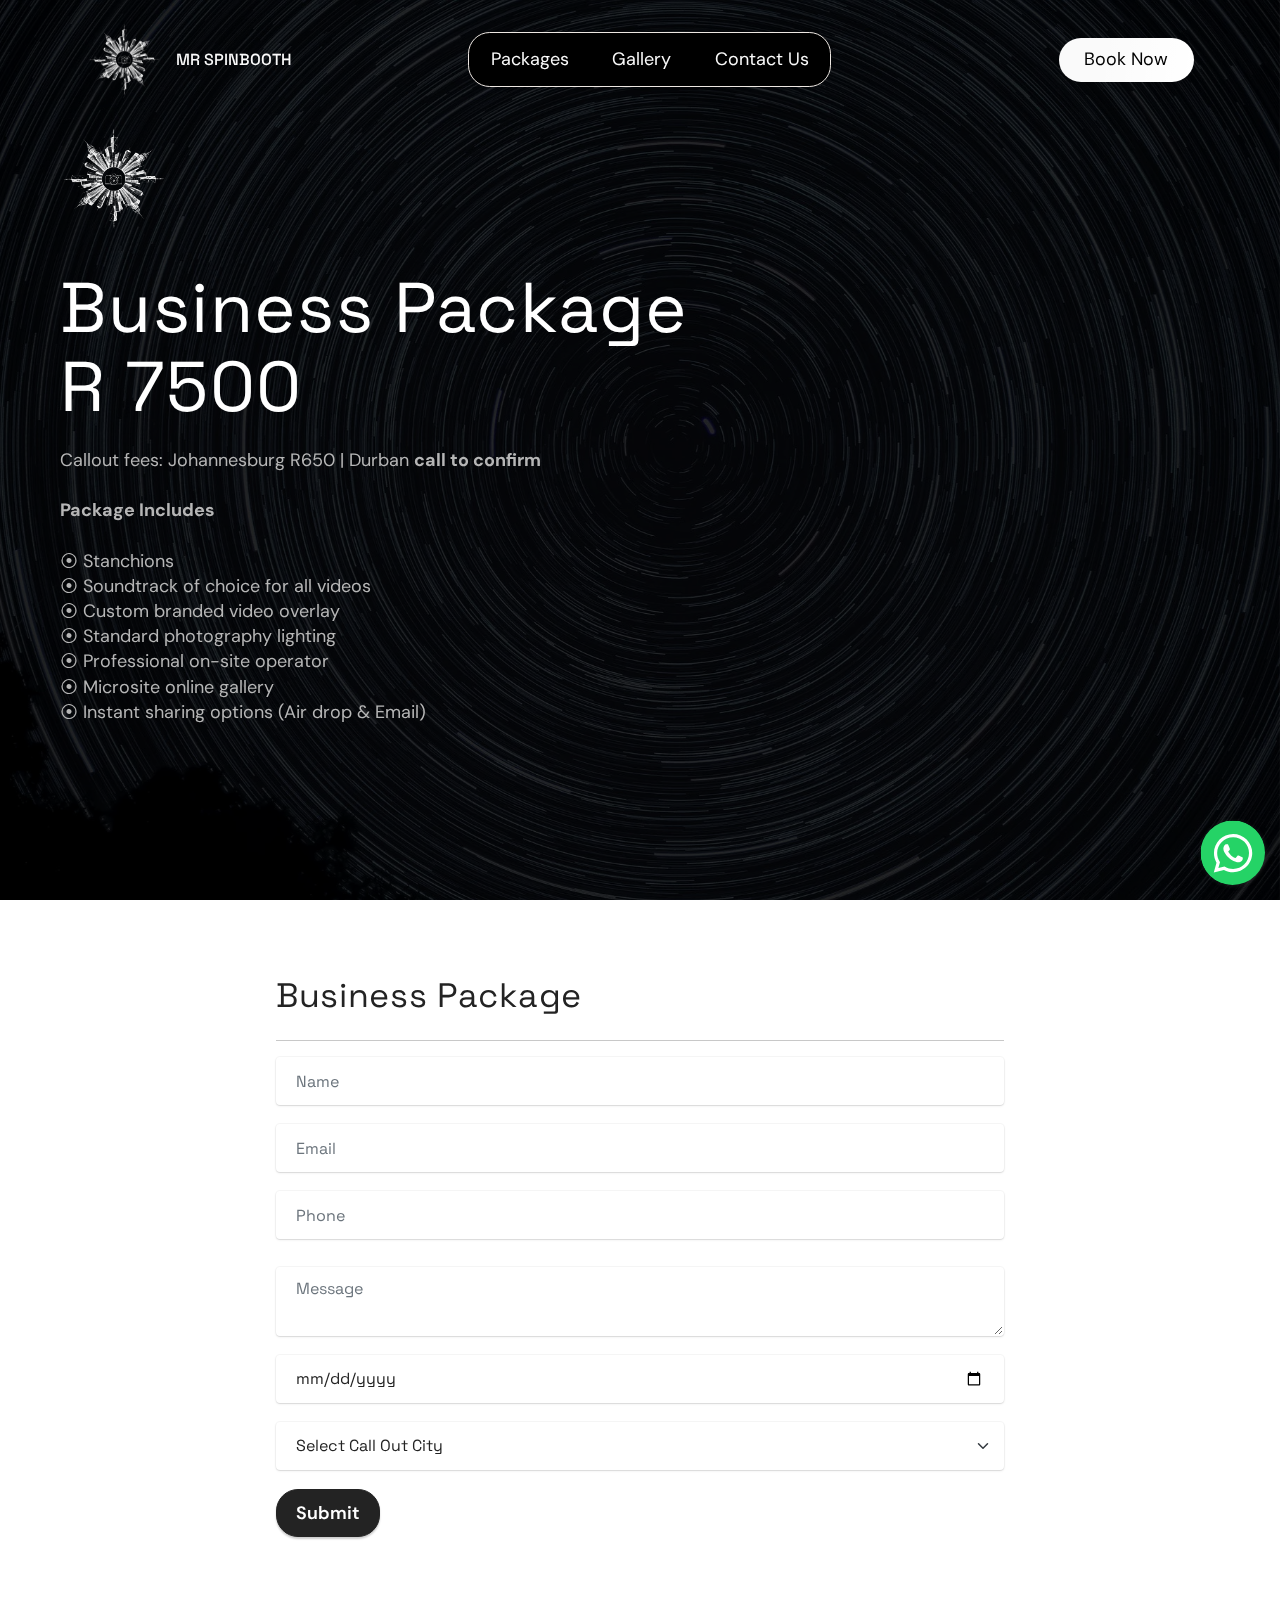
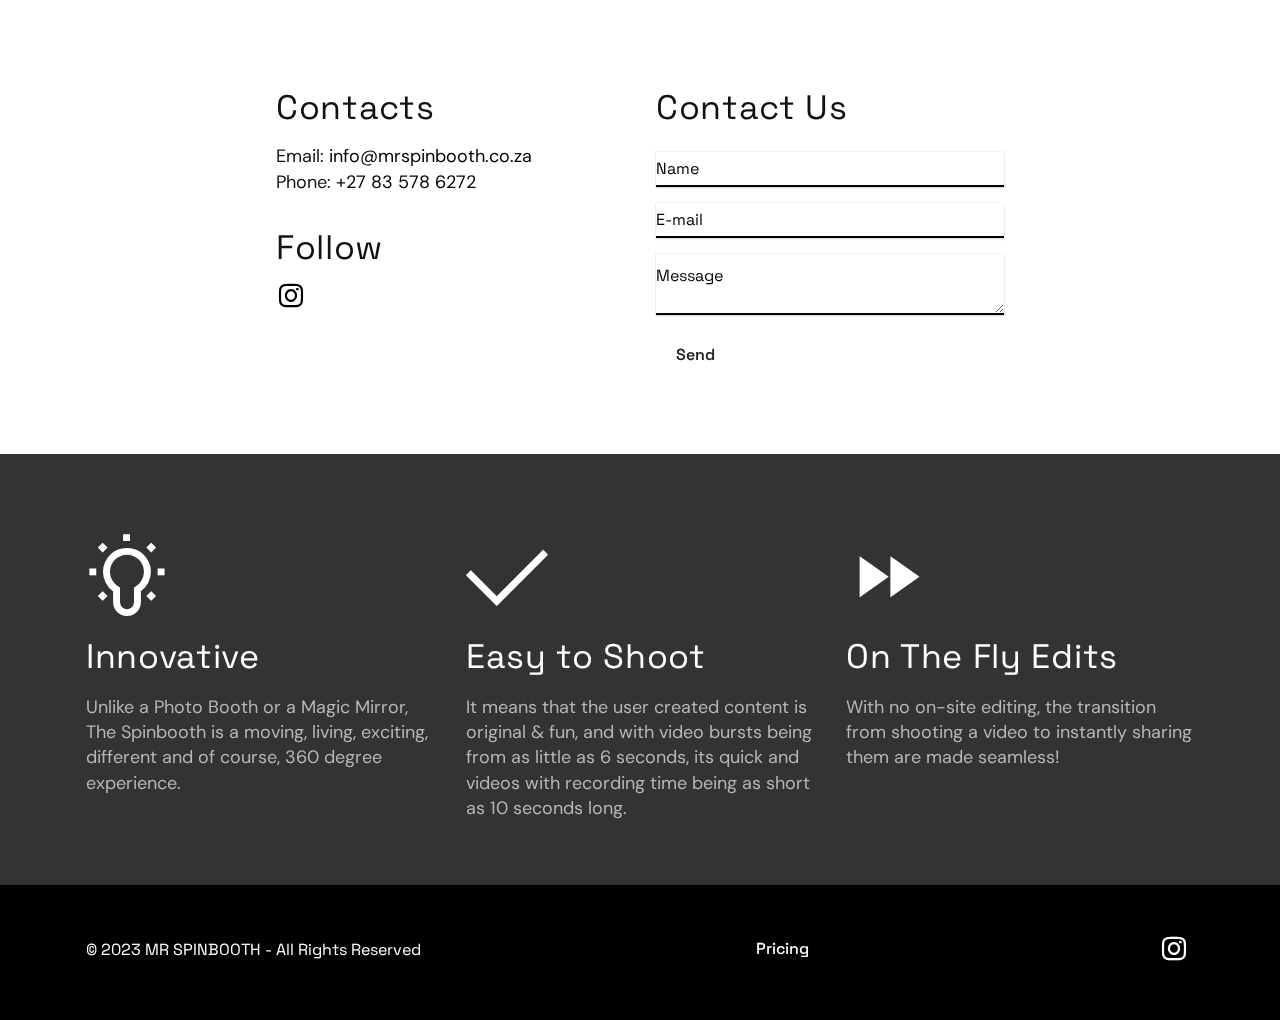
<file: page7.html>
<!DOCTYPE html>
<html  >
<head>
  
  <meta charset="UTF-8">
  <meta http-equiv="X-UA-Compatible" content="IE=edge">
  
  <meta name="viewport" content="width=device-width, initial-scale=1, minimum-scale=1">
  <link rel="shortcut icon" href="assets/images/logo-1.svg" type="image/x-icon">
  <meta name="description" content="">
  
  
  <title>Product - Business</title>
  <link rel="stylesheet" href="assets/web/assets/mobirise-icons2/mobirise2.css">
  <link rel="stylesheet" href="assets/Material-Design-Icons/css/material.css">
  <link rel="stylesheet" href="assets/bootstrap/css/bootstrap.min.css">
  <link rel="stylesheet" href="assets/bootstrap/css/bootstrap-grid.min.css">
  <link rel="stylesheet" href="assets/bootstrap/css/bootstrap-reboot.min.css">
  <link rel="stylesheet" href="assets/parallax/jarallax.css">
  <link rel="stylesheet" href="assets/chatbutton/floating-wpp.css">
    <link rel="stylesheet" href="assets/dropdown/css/style.css">
  <link rel="stylesheet" href="assets/socicon/css/styles.css">
  <link rel="stylesheet" href="assets/theme/css/style.css">
  <link rel="stylesheet" href="assets/recaptcha.css">
  <link rel="preload" href="https://fonts.googleapis.com/css?family=Space+Grotesk:300,400,500,600,700&display=swap" as="style" onload="this.onload=null;this.rel='stylesheet'">
  <noscript><link rel="stylesheet" href="https://fonts.googleapis.com/css?family=Space+Grotesk:300,400,500,600,700&display=swap"></noscript>
  <link rel="preload" href="https://fonts.googleapis.com/css?family=DM+Sans:400,400i,500,500i,700,700i&display=swap" as="style" onload="this.onload=null;this.rel='stylesheet'">
  <noscript><link rel="stylesheet" href="https://fonts.googleapis.com/css?family=DM+Sans:400,400i,500,500i,700,700i&display=swap"></noscript>
  <link rel="preload" as="style" href="assets/mobirise/css/mbr-additional.css"><link rel="stylesheet" href="assets/mobirise/css/mbr-additional.css" type="text/css">

  
  
  
</head>
<body>
  
  <section data-bs-version="5.1" class="menu menu2 orderm5 cid-tUFYYbslSD" once="menu" id="amenu2-17">
    

    <nav class="navbar navbar-dropdown navbar-fixed-top navbar-expand-lg">
        <div class="container">
            <div class="navbar-brand">
                <span class="navbar-logo">
                    <a href="index.html">
                        <img src="assets/images/logo-1.svg" alt="" style="height: 4.8rem;">
                    </a>
                </span>
                <span class="navbar-caption-wrap"><a class="navbar-caption text-white display-4" href="#">MR SPINBOOTH</a></span>
            </div>
            <button class="navbar-toggler" type="button" data-toggle="collapse" data-bs-toggle="collapse" data-target="#navbarSupportedContent" data-bs-target="#navbarSupportedContent" aria-controls="navbarNavAltMarkup" aria-expanded="false" aria-label="Toggle navigation">
                <div class="hamburger">
                    <span></span>
                    <span></span>
                    <span></span>
                    <span></span>
                </div>
            </button>
            <div class="collapse navbar-collapse" id="navbarSupportedContent">
                <ul class="navbar-nav nav-drop" data-app-modern-menu="true"><li class="nav-item">
                        <a class="nav-link link text-white text-primary display-7" href="index.html#pricing01-q">Packages</a> <a class="nav-link link text-white text-primary display-7" href="page6.html">Gallery</a> 
                        <a class="nav-link link text-white text-primary display-7" href="index.html#footer2-7">Contact Us</a>
                        
                    </li></ul>
                <div class="mbr-section-btn align-right custom-section-btn"><a class="btn btn-white display-7" href="index.html#footer2-7">
                        <div class="btn-transform">Book Now</div>
                    </a></div>
                
            </div>
        </div>
    </nav>
</section>

<section data-bs-version="5.1" class="header2 boldm5 cid-tUFYYbKf9J mbr-fullscreen mbr-parallax-background" id="header2-18">
    

    
    <div class="mbr-overlay" style="opacity: 0.8; background-color: rgb(0, 0, 0);">
    </div>

    <div class="container-fluid">
        <div class="row">
            <div class="col-12">
                <div class="title-wrapper">
                    <div class="image-wrapper">
                        <img src="assets/images/logo-1.svg" alt="">
                    </div>
                    <h1 class="mbr-section-title mbr-fonts-style display-1">Business Package<br>R 7500</h1>
                    <p class="mbr-text mbr-fonts-style display-7">Callout fees: Johannesburg R650 | Durban <strong>call to confirm
</strong><br>
<br><strong>Package Includes
</strong><br>
<br>⦿ Stanchions
<br>⦿ Soundtrack of choice for all videos
<br>⦿ Custom branded video overlay
<br>⦿ Standard photography lighting
<br>⦿ Professional on-site operator
<br>⦿ Microsite online gallery
<br>⦿ Instant sharing options (Air drop &amp; Email)<br></p>
                    
                </div>
            </div>
        </div>
    </div>
</section>

<section class="form cid-tUFYYc1NQr" id="formbuilder-19">
    
    
    <div class="container">
        <div class="row">
            <div class="col-lg-8 mx-auto mbr-form">
<!--Formbuilder Form-->
<form action=" mrspinbooth@gmail.com" method="POST" class="mbr-form form-with-styler" data-verified="">
<div class="form-row">

<div hidden="hidden" data-form-alert-danger="" class="alert alert-danger col-12">Oops...! some problem!</div>
</div>
<div class="dragArea row">
<div class="col-lg-12 col-md-12 col-sm-12">
<h4 class="mbr-fonts-style display-5">Business Package</h4>
</div>
<div class="col-lg-12 col-md-12 col-sm-12">
<hr>
</div>
<div data-for="name" class="col-lg-12 col-md-12 col-sm-12 form-group">
<input type="text" name="name" placeholder="Name" data-form-field="name" class="form-control display-7" required="required" value="" id="name-formbuilder-19">
</div>
<div data-for="email" class="col-lg-12 col-md-12 col-sm-12 form-group">
<input type="email" name="email" placeholder="Email" data-form-field="email" class="form-control display-7" value="" id="email-formbuilder-19">
</div>
<div data-for="phone" class="col-lg-12 col-md-12 col-sm-12 form-group">
<input type="tel" name="phone" placeholder="Phone" pattern="*" data-form-field="phone" class="form-control display-7" required="required" value="" id="phone-formbuilder-19">
</div>
<div class="col-lg-12 col-md-12 col-sm-12">
<h5 class="mbr-fonts-style display-5">
</h5>
</div>
<div class="col-lg-12 col-md-12 col-sm-12 form-group" data-for="message">
<textarea name="message" placeholder="Message" data-form-field="message" class="form-control display-7" id="message-formbuilder-19"></textarea>
</div>
<div data-for="date" class="col-lg-12 col-md-12 col-sm-12 form-group">
<input type="date" name="date" data-form-field="date" required="required" class="form-control display-7" value="" id="date-formbuilder-19">
</div>
<div data-for="select" class="col-lg-12 col-md-12 col-sm-12 form-group">
<select name="select" data-form-field="select" class="form-control form-select display-7" id="select-formbuilder-19">
<option value="Select Call Out City">Select Call Out City</option>
<option value="Johannesburg">Johannesburg</option>
<option value="Durban">Durban</option>
</select>
</div>
<div class="col-auto">
<button type="submit" class="w-100 w-100 w-100 btn btn-black display-7">Submit</button>
</div>
</div>
</form><!--Formbuilder Form-->
</div>
        </div>
    </div>
</section>

<section data-bs-version="5.1" class="footer2 restaurantm4_footer2 cid-tUFYYckUjW" id="footer2-1a">

	

	

	<div class="container">
		<div class="row content justify-content-center mbr-black">
			<div class="col-12 col-md-6 col-lg-4 first-column pb-3">
				
				<div class="contacts">
					<h3 class="contacts-title mbr-fonts-style pb-2 display-5">
						Contacts
					</h3>
					<p class="contacts-block mbr-fonts-style pb-3 display-7">
						Email: <a href="mailto:info@mrspinbooth.co.za" class="text-info">info@mrspinbooth.co.za</a><br>
						Phone: <a href="tel:+27 83 578 6272" class="text-info">+27 83 578 6272</a><br></p>
				</div>
				<div class="social-list align-left">
					<h3 class="follow-title mbr-fonts-style pb-2 display-5">
						Follow
					</h3>
					<div class="soc-item">
						<a href="https://www.instagram.com/mr.spinbooth/" target="_blank">
							<span class="mbr-iconfont mbr-iconfont-social socicon-instagram socicon"></span>
						</a>
					</div>
					
					
					
					
				</div>
			</div>
			<div class="form-block col-sm-12 col-md-5 col-lg-4">
				<h3 class="form-title pb-3 mbr-fonts-style display-5">
					Contact Us
				</h3>
				<div class="form-1" data-form-type="formoid">
					<!---Formbuilder Form--->
					<form action="https://mobirise.eu/" method="POST" class="mbr-form form-with-styler" data-form-title="My Mobirise Form"><input type="hidden" name="email" data-form-email="true" value="Y9XDi5FAogSZAuDhofCAihXm/xBgi6rhl1TQUGoQ3tcwlAkL1ES3OKTC+jbrFgYi6M4/CvXko92i6nWXHqGimmAcIiL4QiGy1MzCnZKuC/MFV3M9b1nOuuJLsyo8IMc8.OggoLaY9D8XtvMbqSyUQm1FN26HD7P4XcohpXK8+0sMdZVM70gxSiPH9vgC9C3B8XKGLaoj/TcVmS7ja8B8n3xU7E4nJqbrECRbFYeTPwx50Q1/J0cIkfp1a2wi+8pZn">
						<div class="row">
							<div hidden="hidden" data-form-alert="" class="alert alert-success col-12">Thanks for filling
								out the form!</div>
							<div hidden="hidden" data-form-alert-danger="" class="alert alert-danger col-12">
							</div>
						</div>
						<div class="dragArea row">
							<div class="col-md-12 form-group mb-3" data-for="name">
								<input type="text" name="name" placeholder="Name" data-form-field="Name" required="required" class="form-control display-7" id="name-footer2-1a">
							</div>
							<div class="col-md-12 form-group mb-3" data-for="email">
								<input type="text" name="email" placeholder="E-mail" data-form-field="E-mail" required="required" class="form-control display-7" id="email-footer2-1a">
							</div>
							
							<div data-for="message" class="col-md-12 form-group mb-3">
								<textarea name="message" placeholder="Message" data-form-field="Message" class="form-control display-7" id="message-footer2-1a"></textarea>
							</div>
							<div class="col-md-12 input-group-btn"><button type="submit" class="btn btn-form btn-black-outline display-4" href="mailto:mrspinbooth@gmail.com">Send</button></div>
						</div>
					</form>
					<!---Formbuilder Form--->
				</div>
			</div>
		</div>
	</div>
</section>

<section data-bs-version="5.1" class="features1 boldm5 cid-tUKMIaZfPJ mbr-parallax-background" id="features1-1z">
    

    
    <div class="mbr-overlay" style="opacity: 0.8; background-color: rgb(0, 0, 0);">
    </div>

    <div class="container">
        <div class="row">
            <div class="col-12 col-lg-4">
                <div class="card-wrapper">
                    <div class="icon-wrapper">
                        <span class="mbr-iconfont mbr-iconfont-btn mobi-mbri-idea mobi-mbri" style="color: rgb(255, 255, 255); fill: rgb(255, 255, 255);"></span>
                    </div>
                    <h3 class="mbr-section-title mbr-fonts-style display-5">
                        Innovative</h3>
                    <p class="mbr-text mbr-fonts-style display-7">
                        Unlike a Photo Booth or a Magic Mirror, The Spinbooth is a moving, living, exciting, different and of course, 360 degree experience.​
                    </p>
                </div>
            </div>
            <div class="col-12 col-lg-4">
                <div class="card-wrapper">
                    <div class="icon-wrapper">
                        <span class="mbr-iconfont mbr-iconfont-btn mobi-mbri-success mobi-mbri" style="color: rgb(255, 255, 255); fill: rgb(255, 255, 255);"></span>
                    </div>
                    <h3 class="mbr-section-title mbr-fonts-style display-5">
                        Easy to Shoot&nbsp;</h3>
                    <p class="mbr-text mbr-fonts-style display-7">
                        It means that the user created content is original &amp; fun, and with video bursts being from as little as 6 seconds, its quick and videos with recording time being as short as 10 seconds&nbsp;long.</p>
                </div>
            </div>
            <div class="col-12 col-lg-4">
                <div class="card-wrapper">
                    <div class="icon-wrapper">
                        <span class="mbr-iconfont mbr-iconfont-btn mdi-av-fast-forward" style="color: rgb(255, 255, 255); fill: rgb(255, 255, 255);"></span>
                    </div>
                    <h3 class="mbr-section-title mbr-fonts-style display-5">On The Fly Edits&nbsp;</h3>
                    <p class="mbr-text mbr-fonts-style display-7">With no on-site editing, the transition from shooting a video to instantly sharing them are&nbsp;made&nbsp;seamless!</p>
                </div>
            </div>
        </div>
    </div>
</section>

<section data-bs-version="5.1" class="nichem5 footer1 cid-tUFYYcY9MG" once="footer" id="footer01-1c">
    
    
    <div class="container">
        <div class="row">
            <div class="col-lg-5 logo-footer mb-3 mt-3 align-left">

                <p class="mbr-fonts-style text-logo-footer pt-2 mb-0 display-4">© 2023 MR SPINBOOTH - All Rights Reserved</p>
            </div>
            <div class="col-lg-5 copyright mb-3 mt-3 align-self-center">
                <ul class="mbr-list list-inline align-center">
                    
                    
                    



                    
                <li class="list-inline-item mbr-fonts-style display-4">
                        <a href="#" class="text-white mbr-semibold">Pricing</a>
                    </li></ul>
            </div>
            <div class="social-media col-lg-2 col-sm-12 align-self-center">
                <ul>
                    <li>
                        <a class="icon-transition" href="https://www.instagram.com/mr.spinbooth/">
                            <span class="mbr-iconfont socicon-instagram socicon"></span>
                        </a>
                    </li>
                    
                    
                    
                    
                </ul>
            </div>
        </div>
    </div>
</section>


<script src="assets/bootstrap/js/bootstrap.bundle.min.js"></script>
  <script src="assets/parallax/jarallax.js"></script>
  <script src="assets/smoothscroll/smooth-scroll.js"></script>
  <script src="assets/ytplayer/index.js"></script>
  <script src="assets/chatbutton/floating-wpp.js"></script>
  <script src="assets/chatbutton/script.js"></script>
      <script src="assets/dropdown/js/navbar-dropdown.js"></script>
  <script src="assets/theme/js/script.js"></script>
  <script src="assets/formoid.min.js"></script>
  
  
  
<div id="chatbutton-wa" data-phone="+27835786272" data-showpopup="true" data-headertitle="👋 Chat with us on WhatsApp!" data-popupmessage="Hi!👋

Looking to hire our 360 spin booth ?" data-placeholder="Type here" data-position="left" data-headercolor="#39847a" data-backgroundcolor="#e5ddd5" data-autoopentimeout="10" data-size="65px"><div class="floating-wpp-button" style="width: 65px; height: 65px;"><div class="floating-wpp-button-image"><!--?xml version="1.0" encoding="UTF-8" standalone="no"?--><svg xmlns="http://www.w3.org/2000/svg" xmlns:xlink="http://www.w3.org/1999/xlink" style="isolation:isolate" viewBox="0 0 800 800" width="65" height="65"><defs><clipPath id="_clipPath_A3g8G5hPEGG2L0B6hFCxamU4cc8rfqzQ"><rect width="800" height="800"></rect></clipPath></defs><g clip-path="url(#_clipPath_A3g8G5hPEGG2L0B6hFCxamU4cc8rfqzQ)"><g><path d=" M 787.59 800 L 12.41 800 C 5.556 800 0 793.332 0 785.108 L 0 14.892 C 0 6.667 5.556 0 12.41 0 L 787.59 0 C 794.444 0 800 6.667 800 14.892 L 800 785.108 C 800 793.332 794.444 800 787.59 800 Z " fill="rgb(37,211,102)"></path></g><g><path d=" M 508.558 450.429 C 502.67 447.483 473.723 433.24 468.325 431.273 C 462.929 429.308 459.003 428.328 455.078 434.22 C 451.153 440.114 439.869 453.377 436.434 457.307 C 433 461.236 429.565 461.729 423.677 458.78 C 417.79 455.834 398.818 449.617 376.328 429.556 C 358.825 413.943 347.008 394.663 343.574 388.768 C 340.139 382.873 343.207 379.687 346.155 376.752 C 348.804 374.113 352.044 369.874 354.987 366.436 C 357.931 362.999 358.912 360.541 360.875 356.614 C 362.837 352.683 361.857 349.246 360.383 346.299 C 358.912 343.352 347.136 314.369 342.231 302.579 C 337.451 291.099 332.597 292.654 328.983 292.472 C 325.552 292.301 321.622 292.265 317.698 292.265 C 313.773 292.265 307.394 293.739 301.996 299.632 C 296.6 305.527 281.389 319.772 281.389 348.752 C 281.389 377.735 302.487 405.731 305.431 409.661 C 308.376 413.592 346.949 473.062 406.015 498.566 C 420.062 504.634 431.03 508.256 439.581 510.969 C 453.685 515.451 466.521 514.818 476.666 513.302 C 487.978 511.613 511.502 499.06 516.409 485.307 C 521.315 471.55 521.315 459.762 519.842 457.307 C 518.371 454.851 514.446 453.377 508.558 450.429 Z  M 401.126 597.117 L 401.047 597.117 C 365.902 597.104 331.431 587.661 301.36 569.817 L 294.208 565.572 L 220.08 585.017 L 239.866 512.743 L 235.21 505.332 C 215.604 474.149 205.248 438.108 205.264 401.1 C 205.307 293.113 293.17 205.257 401.204 205.257 C 453.518 205.275 502.693 225.674 539.673 262.696 C 576.651 299.716 597.004 348.925 596.983 401.258 C 596.939 509.254 509.078 597.117 401.126 597.117 Z  M 567.816 234.565 C 523.327 190.024 464.161 165.484 401.124 165.458 C 271.24 165.458 165.529 271.161 165.477 401.085 C 165.46 442.617 176.311 483.154 196.932 518.892 L 163.502 641 L 288.421 608.232 C 322.839 627.005 361.591 636.901 401.03 636.913 L 401.126 636.913 L 401.127 636.913 C 530.998 636.913 636.717 531.2 636.77 401.274 C 636.794 338.309 612.306 279.105 567.816 234.565" fill-rule="evenodd" fill="rgb(255,255,255)"></path></g></g></svg></div></div></div>
 </body>
</html>
</file>
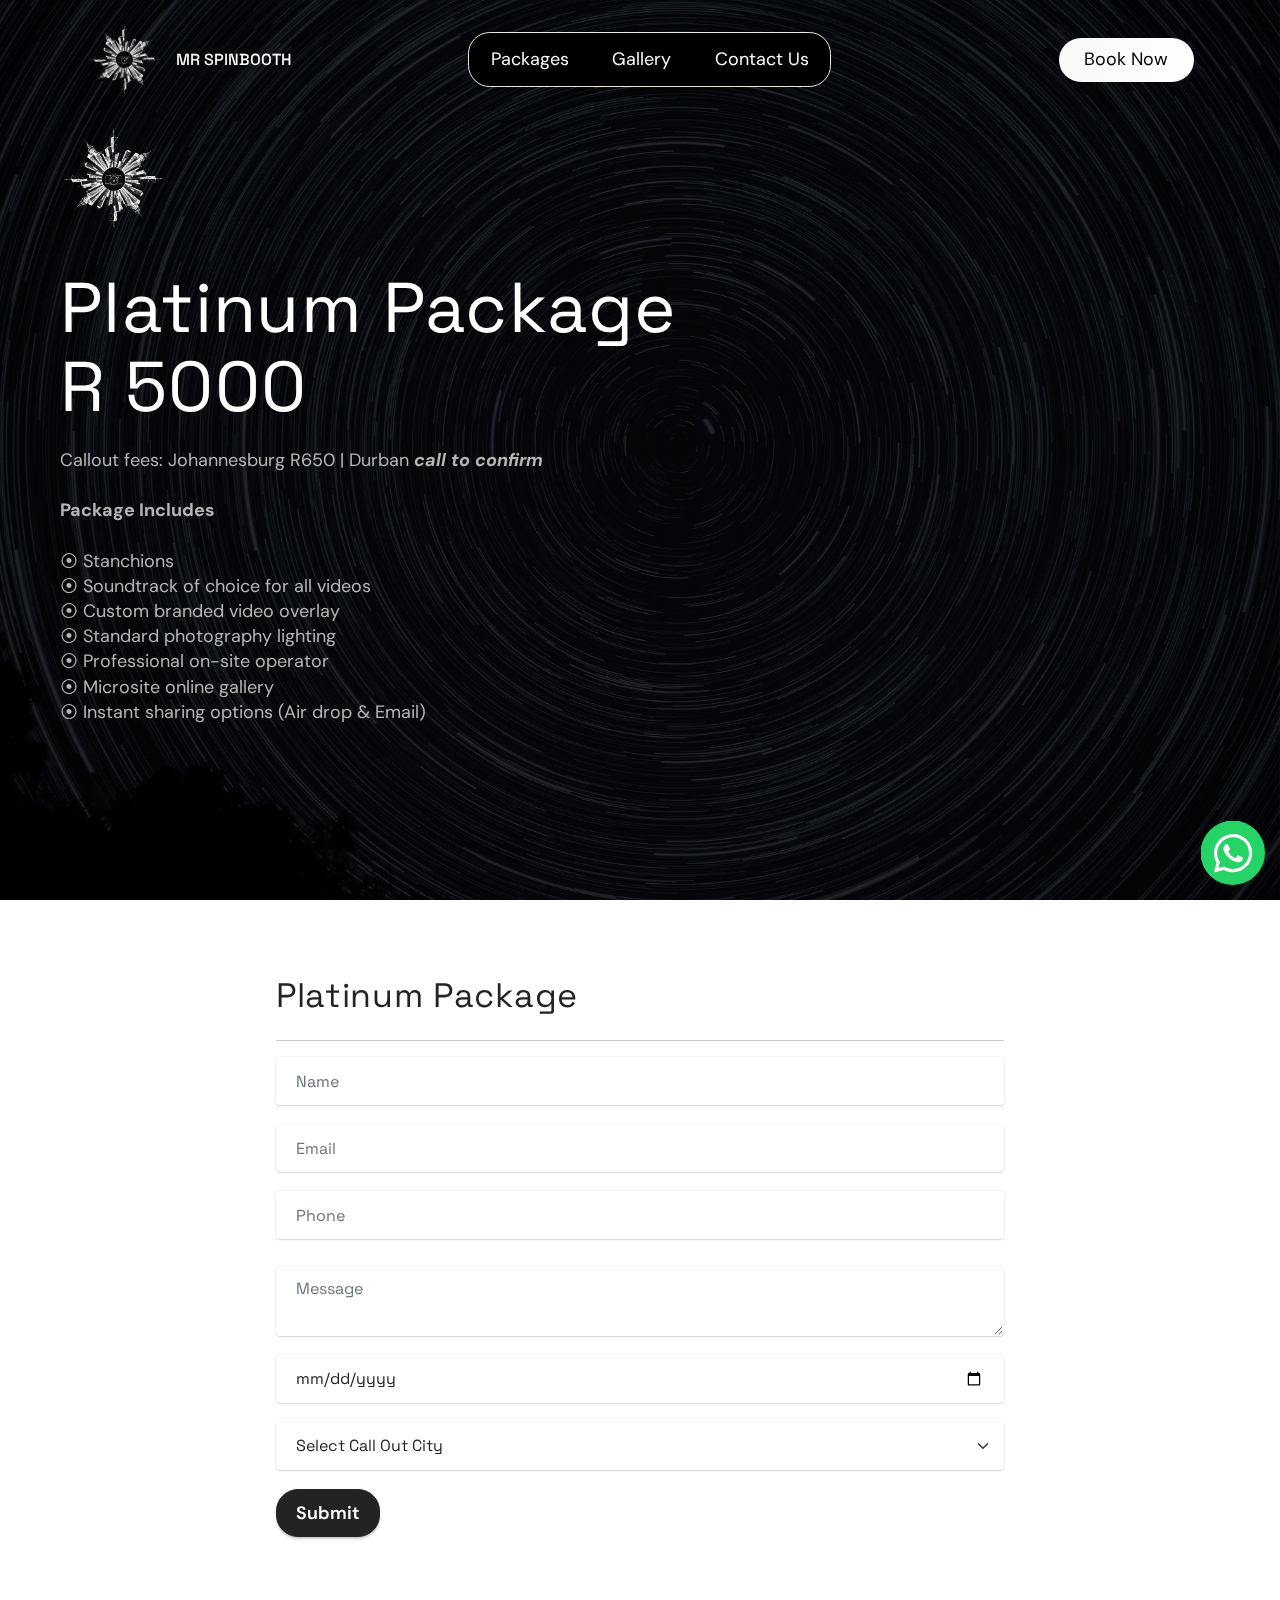
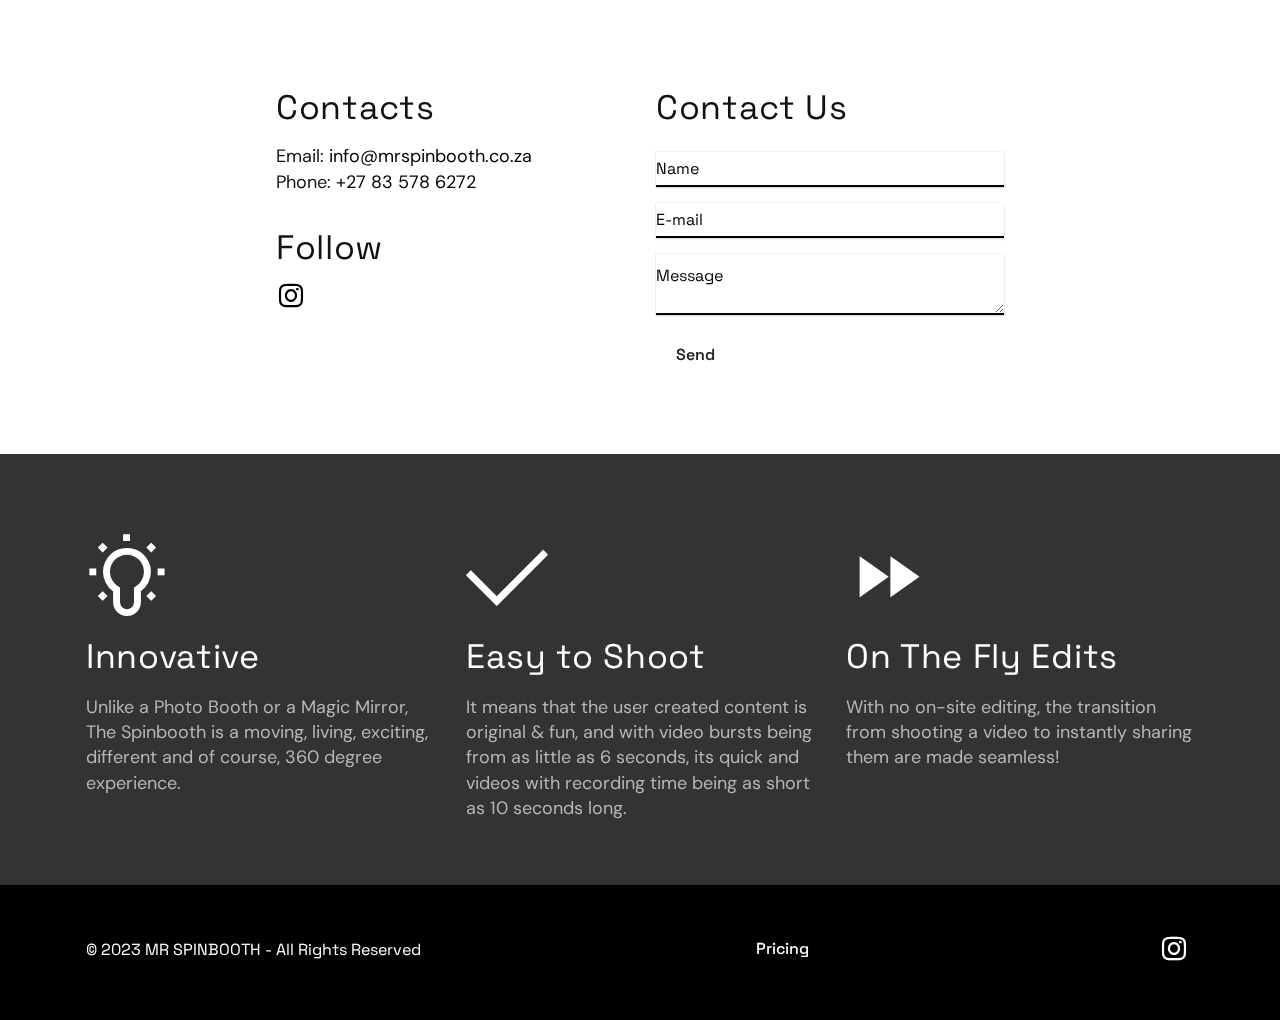
<file: page8.html>
<!DOCTYPE html>
<html  >
<head>
  
  <meta charset="UTF-8">
  <meta http-equiv="X-UA-Compatible" content="IE=edge">
  
  <meta name="viewport" content="width=device-width, initial-scale=1, minimum-scale=1">
  <link rel="shortcut icon" href="assets/images/logo-1.svg" type="image/x-icon">
  <meta name="description" content="">
  
  
  <title>Product - Platinum</title>
  <link rel="stylesheet" href="assets/web/assets/mobirise-icons2/mobirise2.css">
  <link rel="stylesheet" href="assets/Material-Design-Icons/css/material.css">
  <link rel="stylesheet" href="assets/bootstrap/css/bootstrap.min.css">
  <link rel="stylesheet" href="assets/bootstrap/css/bootstrap-grid.min.css">
  <link rel="stylesheet" href="assets/bootstrap/css/bootstrap-reboot.min.css">
  <link rel="stylesheet" href="assets/parallax/jarallax.css">
  <link rel="stylesheet" href="assets/chatbutton/floating-wpp.css">
    <link rel="stylesheet" href="assets/dropdown/css/style.css">
  <link rel="stylesheet" href="assets/socicon/css/styles.css">
  <link rel="stylesheet" href="assets/theme/css/style.css">
  <link rel="stylesheet" href="assets/recaptcha.css">
  <link rel="preload" href="https://fonts.googleapis.com/css?family=Space+Grotesk:300,400,500,600,700&display=swap" as="style" onload="this.onload=null;this.rel='stylesheet'">
  <noscript><link rel="stylesheet" href="https://fonts.googleapis.com/css?family=Space+Grotesk:300,400,500,600,700&display=swap"></noscript>
  <link rel="preload" href="https://fonts.googleapis.com/css?family=DM+Sans:400,400i,500,500i,700,700i&display=swap" as="style" onload="this.onload=null;this.rel='stylesheet'">
  <noscript><link rel="stylesheet" href="https://fonts.googleapis.com/css?family=DM+Sans:400,400i,500,500i,700,700i&display=swap"></noscript>
  <link rel="preload" as="style" href="assets/mobirise/css/mbr-additional.css"><link rel="stylesheet" href="assets/mobirise/css/mbr-additional.css" type="text/css">

  
  
  
</head>
<body>
  
  <section data-bs-version="5.1" class="menu menu2 orderm5 cid-tUG0MflduD" once="menu" id="amenu2-1k">
    

    <nav class="navbar navbar-dropdown navbar-fixed-top navbar-expand-lg">
        <div class="container">
            <div class="navbar-brand">
                <span class="navbar-logo">
                    <a href="index.html">
                        <img src="assets/images/logo-1.svg" alt="" style="height: 4.8rem;">
                    </a>
                </span>
                <span class="navbar-caption-wrap"><a class="navbar-caption text-white display-4" href="#">MR SPINBOOTH</a></span>
            </div>
            <button class="navbar-toggler" type="button" data-toggle="collapse" data-bs-toggle="collapse" data-target="#navbarSupportedContent" data-bs-target="#navbarSupportedContent" aria-controls="navbarNavAltMarkup" aria-expanded="false" aria-label="Toggle navigation">
                <div class="hamburger">
                    <span></span>
                    <span></span>
                    <span></span>
                    <span></span>
                </div>
            </button>
            <div class="collapse navbar-collapse" id="navbarSupportedContent">
                <ul class="navbar-nav nav-drop" data-app-modern-menu="true"><li class="nav-item">
                        <a class="nav-link link text-white text-primary display-7" href="index.html#pricing01-q">Packages</a> <a class="nav-link link text-white text-primary display-7" href="page6.html">Gallery</a> 
                        <a class="nav-link link text-white text-primary display-7" href="index.html#footer2-7">Contact Us</a>
                        
                    </li></ul>
                <div class="mbr-section-btn align-right custom-section-btn"><a class="btn btn-white display-7" href="index.html#footer2-7">
                        <div class="btn-transform">Book Now</div>
                    </a></div>
                
            </div>
        </div>
    </nav>
</section>

<section data-bs-version="5.1" class="header2 boldm5 cid-tUG0MfFros mbr-fullscreen mbr-parallax-background" id="header2-1l">
    

    
    <div class="mbr-overlay" style="opacity: 0.8; background-color: rgb(0, 0, 0);">
    </div>

    <div class="container-fluid">
        <div class="row">
            <div class="col-12">
                <div class="title-wrapper">
                    <div class="image-wrapper">
                        <img src="assets/images/logo-1.svg" alt="">
                    </div>
                    <h1 class="mbr-section-title mbr-fonts-style display-1">Platinum Package<br>R 5000</h1>
                    <p class="mbr-text mbr-fonts-style display-7">Callout fees: Johannesburg R650 | Durban <strong><em>call to confirm
</em></strong><br>
<br><strong>Package Includes
</strong><br>
<br>⦿ Stanchions
<br>⦿ Soundtrack of choice for all videos
<br>⦿ Custom branded video overlay
<br>⦿ Standard photography lighting
<br>⦿ Professional on-site operator
<br>⦿ Microsite online gallery
<br>⦿ Instant sharing options (Air drop &amp; Email)<br></p>
                    
                </div>
            </div>
        </div>
    </div>
</section>

<section class="form cid-tUG0MfU9VQ" id="formbuilder-1m">
    
    
    <div class="container">
        <div class="row">
            <div class="col-lg-8 mx-auto mbr-form">
<!--Formbuilder Form-->
<form action=" mrspinbooth@gmail.com" method="POST" class="mbr-form form-with-styler" data-verified="">
<div class="form-row">

<div hidden="hidden" data-form-alert-danger="" class="alert alert-danger col-12">Oops...! some problem!</div>
</div>
<div class="dragArea row">
<div class="col-lg-12 col-md-12 col-sm-12">
<h4 class="mbr-fonts-style display-5">Platinum Package</h4>
</div>
<div class="col-lg-12 col-md-12 col-sm-12">
<hr>
</div>
<div data-for="name" class="col-lg-12 col-md-12 col-sm-12 form-group">
<input type="text" name="name" placeholder="Name" data-form-field="name" class="form-control display-7" required="required" value="" id="name-formbuilder-1m">
</div>
<div data-for="email" class="col-lg-12 col-md-12 col-sm-12 form-group">
<input type="email" name="email" placeholder="Email" data-form-field="email" class="form-control display-7" value="" id="email-formbuilder-1m">
</div>
<div data-for="phone" class="col-lg-12 col-md-12 col-sm-12 form-group">
<input type="tel" name="phone" placeholder="Phone" pattern="*" data-form-field="phone" class="form-control display-7" required="required" value="" id="phone-formbuilder-1m">
</div>
<div class="col-lg-12 col-md-12 col-sm-12">
<h5 class="mbr-fonts-style display-5">
</h5>
</div>
<div class="col-lg-12 col-md-12 col-sm-12 form-group" data-for="message">
<textarea name="message" placeholder="Message" data-form-field="message" class="form-control display-7" id="message-formbuilder-1m"></textarea>
</div>
<div data-for="date" class="col-lg-12 col-md-12 col-sm-12 form-group">
<input type="date" name="date" data-form-field="date" required="required" class="form-control display-7" value="" id="date-formbuilder-1m">
</div>
<div data-for="select" class="col-lg-12 col-md-12 col-sm-12 form-group">
<select name="select" data-form-field="select" class="form-control form-select display-7" id="select-formbuilder-1m">
<option value="Select Call Out City">Select Call Out City</option>
<option value="Johannesburg">Johannesburg</option>
<option value="Durban">Durban</option>
</select>
</div>
<div class="col-auto">
<button type="submit" class="w-100 w-100 w-100 btn btn-black display-7">Submit</button>
</div>
</div>
</form><!--Formbuilder Form-->
</div>
        </div>
    </div>
</section>

<section data-bs-version="5.1" class="footer2 restaurantm4_footer2 cid-tUG0Mgbn4U" id="footer2-1n">

	

	

	<div class="container">
		<div class="row content justify-content-center mbr-black">
			<div class="col-12 col-md-6 col-lg-4 first-column pb-3">
				
				<div class="contacts">
					<h3 class="contacts-title mbr-fonts-style pb-2 display-5">
						Contacts
					</h3>
					<p class="contacts-block mbr-fonts-style pb-3 display-7">
						Email: <a href="mailto:info@mrspinbooth.co.za" class="text-info">info@mrspinbooth.co.za</a><br>
						Phone: <a href="tel:+27 83 578 6272" class="text-info">+27 83 578 6272</a><br></p>
				</div>
				<div class="social-list align-left">
					<h3 class="follow-title mbr-fonts-style pb-2 display-5">
						Follow
					</h3>
					<div class="soc-item">
						<a href="https://www.instagram.com/mr.spinbooth/" target="_blank">
							<span class="mbr-iconfont mbr-iconfont-social socicon-instagram socicon"></span>
						</a>
					</div>
					
					
					
					
				</div>
			</div>
			<div class="form-block col-sm-12 col-md-5 col-lg-4">
				<h3 class="form-title pb-3 mbr-fonts-style display-5">
					Contact Us
				</h3>
				<div class="form-1" data-form-type="formoid">
					<!---Formbuilder Form--->
					<form action="https://mobirise.eu/" method="POST" class="mbr-form form-with-styler" data-form-title="My Mobirise Form"><input type="hidden" name="email" data-form-email="true" value="m98Whcd0rKg7c/7XjeanTJSRVh1g3sg8QjDUMML7GIu9vZkdb3XDWjabdCtNEcjBWW/Kbl4x+mVMrKW87W40seLiN+hqh7EEvtdKk8QZLFvHf50bmqKZQK3uz02pcHBa.7eH+CJGf97gCaI0eNdgJC3M/8ehnXdMnfhspXwUaHZTz5R9VktvtiK5mqRy8reSRKVkzqFIetyuzntDKxzViUi9pdyYd7X1I8iGkOJwVy22NUrECrA8AMuEC9etZfOee">
						<div class="row">
							<div hidden="hidden" data-form-alert="" class="alert alert-success col-12">Thanks for filling
								out the form!</div>
							<div hidden="hidden" data-form-alert-danger="" class="alert alert-danger col-12">
							</div>
						</div>
						<div class="dragArea row">
							<div class="col-md-12 form-group mb-3" data-for="name">
								<input type="text" name="name" placeholder="Name" data-form-field="Name" required="required" class="form-control display-7" id="name-footer2-1n">
							</div>
							<div class="col-md-12 form-group mb-3" data-for="email">
								<input type="text" name="email" placeholder="E-mail" data-form-field="E-mail" required="required" class="form-control display-7" id="email-footer2-1n">
							</div>
							
							<div data-for="message" class="col-md-12 form-group mb-3">
								<textarea name="message" placeholder="Message" data-form-field="Message" class="form-control display-7" id="message-footer2-1n"></textarea>
							</div>
							<div class="col-md-12 input-group-btn"><button type="submit" class="btn btn-form btn-black-outline display-4" href="mailto:mrspinbooth@gmail.com">Send</button></div>
						</div>
					</form>
					<!---Formbuilder Form--->
				</div>
			</div>
		</div>
	</div>
</section>

<section data-bs-version="5.1" class="features1 boldm5 cid-tUKMAmR0Xl mbr-parallax-background" id="features1-1y">
    

    
    <div class="mbr-overlay" style="opacity: 0.8; background-color: rgb(0, 0, 0);">
    </div>

    <div class="container">
        <div class="row">
            <div class="col-12 col-lg-4">
                <div class="card-wrapper">
                    <div class="icon-wrapper">
                        <span class="mbr-iconfont mbr-iconfont-btn mobi-mbri-idea mobi-mbri" style="color: rgb(255, 255, 255); fill: rgb(255, 255, 255);"></span>
                    </div>
                    <h3 class="mbr-section-title mbr-fonts-style display-5">
                        Innovative</h3>
                    <p class="mbr-text mbr-fonts-style display-7">
                        Unlike a Photo Booth or a Magic Mirror, The Spinbooth is a moving, living, exciting, different and of course, 360 degree experience.​
                    </p>
                </div>
            </div>
            <div class="col-12 col-lg-4">
                <div class="card-wrapper">
                    <div class="icon-wrapper">
                        <span class="mbr-iconfont mbr-iconfont-btn mobi-mbri-success mobi-mbri" style="color: rgb(255, 255, 255); fill: rgb(255, 255, 255);"></span>
                    </div>
                    <h3 class="mbr-section-title mbr-fonts-style display-5">
                        Easy to Shoot&nbsp;</h3>
                    <p class="mbr-text mbr-fonts-style display-7">
                        It means that the user created content is original &amp; fun, and with video bursts being from as little as 6 seconds, its quick and videos with recording time being as short as 10 seconds&nbsp;long.</p>
                </div>
            </div>
            <div class="col-12 col-lg-4">
                <div class="card-wrapper">
                    <div class="icon-wrapper">
                        <span class="mbr-iconfont mbr-iconfont-btn mdi-av-fast-forward" style="color: rgb(255, 255, 255); fill: rgb(255, 255, 255);"></span>
                    </div>
                    <h3 class="mbr-section-title mbr-fonts-style display-5">On The Fly Edits&nbsp;</h3>
                    <p class="mbr-text mbr-fonts-style display-7">With no on-site editing, the transition from shooting a video to instantly sharing them are&nbsp;made&nbsp;seamless!</p>
                </div>
            </div>
        </div>
    </div>
</section>

<section data-bs-version="5.1" class="nichem5 footer1 cid-tUG0MgR2c1" once="footer" id="footer01-1p">
    
    
    <div class="container">
        <div class="row">
            <div class="col-lg-5 logo-footer mb-3 mt-3 align-left">

                <p class="mbr-fonts-style text-logo-footer pt-2 mb-0 display-4">© 2023 MR SPINBOOTH - All Rights Reserved</p>
            </div>
            <div class="col-lg-5 copyright mb-3 mt-3 align-self-center">
                <ul class="mbr-list list-inline align-center">
                    
                    
                    



                    
                <li class="list-inline-item mbr-fonts-style display-4">
                        <a href="#" class="text-white mbr-semibold">Pricing</a>
                    </li></ul>
            </div>
            <div class="social-media col-lg-2 col-sm-12 align-self-center">
                <ul>
                    <li>
                        <a class="icon-transition" href="https://www.instagram.com/mr.spinbooth/">
                            <span class="mbr-iconfont socicon-instagram socicon"></span>
                        </a>
                    </li>
                    
                    
                    
                    
                </ul>
            </div>
        </div>
    </div>
</section>


<script src="assets/bootstrap/js/bootstrap.bundle.min.js"></script>
  <script src="assets/parallax/jarallax.js"></script>
  <script src="assets/smoothscroll/smooth-scroll.js"></script>
  <script src="assets/ytplayer/index.js"></script>
  <script src="assets/chatbutton/floating-wpp.js"></script>
  <script src="assets/chatbutton/script.js"></script>
      <script src="assets/dropdown/js/navbar-dropdown.js"></script>
  <script src="assets/theme/js/script.js"></script>
  <script src="assets/formoid.min.js"></script>
  
  
  
<div id="chatbutton-wa" data-phone="+27835786272" data-showpopup="true" data-headertitle="👋 Chat with us on WhatsApp!" data-popupmessage="Hi!👋

Looking to hire our 360 spin booth ?" data-placeholder="Type here" data-position="left" data-headercolor="#39847a" data-backgroundcolor="#e5ddd5" data-autoopentimeout="10" data-size="65px"><div class="floating-wpp-button" style="width: 65px; height: 65px;"><div class="floating-wpp-button-image"><!--?xml version="1.0" encoding="UTF-8" standalone="no"?--><svg xmlns="http://www.w3.org/2000/svg" xmlns:xlink="http://www.w3.org/1999/xlink" style="isolation:isolate" viewBox="0 0 800 800" width="65" height="65"><defs><clipPath id="_clipPath_A3g8G5hPEGG2L0B6hFCxamU4cc8rfqzQ"><rect width="800" height="800"></rect></clipPath></defs><g clip-path="url(#_clipPath_A3g8G5hPEGG2L0B6hFCxamU4cc8rfqzQ)"><g><path d=" M 787.59 800 L 12.41 800 C 5.556 800 0 793.332 0 785.108 L 0 14.892 C 0 6.667 5.556 0 12.41 0 L 787.59 0 C 794.444 0 800 6.667 800 14.892 L 800 785.108 C 800 793.332 794.444 800 787.59 800 Z " fill="rgb(37,211,102)"></path></g><g><path d=" M 508.558 450.429 C 502.67 447.483 473.723 433.24 468.325 431.273 C 462.929 429.308 459.003 428.328 455.078 434.22 C 451.153 440.114 439.869 453.377 436.434 457.307 C 433 461.236 429.565 461.729 423.677 458.78 C 417.79 455.834 398.818 449.617 376.328 429.556 C 358.825 413.943 347.008 394.663 343.574 388.768 C 340.139 382.873 343.207 379.687 346.155 376.752 C 348.804 374.113 352.044 369.874 354.987 366.436 C 357.931 362.999 358.912 360.541 360.875 356.614 C 362.837 352.683 361.857 349.246 360.383 346.299 C 358.912 343.352 347.136 314.369 342.231 302.579 C 337.451 291.099 332.597 292.654 328.983 292.472 C 325.552 292.301 321.622 292.265 317.698 292.265 C 313.773 292.265 307.394 293.739 301.996 299.632 C 296.6 305.527 281.389 319.772 281.389 348.752 C 281.389 377.735 302.487 405.731 305.431 409.661 C 308.376 413.592 346.949 473.062 406.015 498.566 C 420.062 504.634 431.03 508.256 439.581 510.969 C 453.685 515.451 466.521 514.818 476.666 513.302 C 487.978 511.613 511.502 499.06 516.409 485.307 C 521.315 471.55 521.315 459.762 519.842 457.307 C 518.371 454.851 514.446 453.377 508.558 450.429 Z  M 401.126 597.117 L 401.047 597.117 C 365.902 597.104 331.431 587.661 301.36 569.817 L 294.208 565.572 L 220.08 585.017 L 239.866 512.743 L 235.21 505.332 C 215.604 474.149 205.248 438.108 205.264 401.1 C 205.307 293.113 293.17 205.257 401.204 205.257 C 453.518 205.275 502.693 225.674 539.673 262.696 C 576.651 299.716 597.004 348.925 596.983 401.258 C 596.939 509.254 509.078 597.117 401.126 597.117 Z  M 567.816 234.565 C 523.327 190.024 464.161 165.484 401.124 165.458 C 271.24 165.458 165.529 271.161 165.477 401.085 C 165.46 442.617 176.311 483.154 196.932 518.892 L 163.502 641 L 288.421 608.232 C 322.839 627.005 361.591 636.901 401.03 636.913 L 401.126 636.913 L 401.127 636.913 C 530.998 636.913 636.717 531.2 636.77 401.274 C 636.794 338.309 612.306 279.105 567.816 234.565" fill-rule="evenodd" fill="rgb(255,255,255)"></path></g></g></svg></div></div></div>
 </body>
</html>
</file>
<file: assets/web/assets/mobirise-icons2/mobirise2.css>
@font-face {
  font-family: 'Moririse2';
  font-display: swap;
  src:  url('mobirise2.eot?f2bix4');
  src:  url('mobirise2.eot?f2bix4#iefix') format('embedded-opentype'),
    url('mobirise2.ttf?f2bix4') format('truetype'),
    url('mobirise2.woff?f2bix4') format('woff'),
    url('mobirise2.svg?f2bix4#mobirise2') format('svg');
  font-weight: normal;
  font-style: normal;
}

[class^="mobi-"], [class*=" mobi-"] {
  /* use !important to prevent issues with browser extensions that change fonts */
  font-family: 'Moririse2' !important;
  speak: none;
  font-style: normal;
  font-weight: normal;
  font-variant: normal;
  text-transform: none;
  line-height: 1;

  /* Better Font Rendering =========== */
  -webkit-font-smoothing: antialiased;
  -moz-osx-font-smoothing: grayscale;
}

.mobi-mbri-add-submenu:before {
  content: "\e900";
}
.mobi-mbri-alert:before {
  content: "\e901";
}
.mobi-mbri-align-center:before {
  content: "\e902";
}
.mobi-mbri-align-justify:before {
  content: "\e903";
}
.mobi-mbri-align-left:before {
  content: "\e904";
}
.mobi-mbri-align-right:before {
  content: "\e905";
}
.mobi-mbri-android:before {
  content: "\e906";
}
.mobi-mbri-apple:before {
  content: "\e907";
}
.mobi-mbri-arrow-down:before {
  content: "\e908";
}
.mobi-mbri-arrow-next:before {
  content: "\e909";
}
.mobi-mbri-arrow-prev:before {
  content: "\e90a";
}
.mobi-mbri-arrow-up:before {
  content: "\e90b";
}
.mobi-mbri-bold:before {
  content: "\e90c";
}
.mobi-mbri-bookmark:before {
  content: "\e90d";
}
.mobi-mbri-bootstrap:before {
  content: "\e90e";
}
.mobi-mbri-briefcase:before {
  content: "\e90f";
}
.mobi-mbri-browse:before {
  content: "\e910";
}
.mobi-mbri-bulleted-list:before {
  content: "\e911";
}
.mobi-mbri-calendar:before {
  content: "\e912";
}
.mobi-mbri-camera:before {
  content: "\e913";
}
.mobi-mbri-cart-add:before {
  content: "\e914";
}
.mobi-mbri-cart-full:before {
  content: "\e915";
}
.mobi-mbri-cash:before {
  content: "\e916";
}
.mobi-mbri-change-style:before {
  content: "\e917";
}
.mobi-mbri-chat:before {
  content: "\e918";
}
.mobi-mbri-clock:before {
  content: "\e919";
}
.mobi-mbri-close:before {
  content: "\e91a";
}
.mobi-mbri-cloud:before {
  content: "\e91b";
}
.mobi-mbri-code:before {
  content: "\e91c";
}
.mobi-mbri-contact-form:before {
  content: "\e91d";
}
.mobi-mbri-credit-card:before {
  content: "\e91e";
}
.mobi-mbri-cursor-click:before {
  content: "\e91f";
}
.mobi-mbri-cust-feedback:before {
  content: "\e920";
}
.mobi-mbri-database:before {
  content: "\e921";
}
.mobi-mbri-delivery:before {
  content: "\e922";
}
.mobi-mbri-desktop:before {
  content: "\e923";
}
.mobi-mbri-devices:before {
  content: "\e924";
}
.mobi-mbri-down:before {
  content: "\e925";
}
.mobi-mbri-download-2:before {
  content: "\e926";
}
.mobi-mbri-download:before {
  content: "\e927";
}
.mobi-mbri-drag-n-drop-2:before {
  content: "\e928";
}
.mobi-mbri-drag-n-drop:before {
  content: "\e929";
}
.mobi-mbri-edit-2:before {
  content: "\e92a";
}
.mobi-mbri-edit:before {
  content: "\e92b";
}
.mobi-mbri-error:before {
  content: "\e92c";
}
.mobi-mbri-extension:before {
  content: "\e92d";
}
.mobi-mbri-features:before {
  content: "\e92e";
}
.mobi-mbri-file:before {
  content: "\e92f";
}
.mobi-mbri-flag:before {
  content: "\e930";
}
.mobi-mbri-folder:before {
  content: "\e931";
}
.mobi-mbri-gift:before {
  content: "\e932";
}
.mobi-mbri-github:before {
  content: "\e933";
}
.mobi-mbri-globe-2:before {
  content: "\e934";
}
.mobi-mbri-globe:before {
  content: "\e935";
}
.mobi-mbri-growing-chart:before {
  content: "\e936";
}
.mobi-mbri-hearth:before {
  content: "\e937";
}
.mobi-mbri-help:before {
  content: "\e938";
}
.mobi-mbri-home:before {
  content: "\e939";
}
.mobi-mbri-hot-cup:before {
  content: "\e93a";
}
.mobi-mbri-idea:before {
  content: "\e93b";
}
.mobi-mbri-image-gallery:before {
  content: "\e93c";
}
.mobi-mbri-image-slider:before {
  content: "\e93d";
}
.mobi-mbri-info:before {
  content: "\e93e";
}
.mobi-mbri-italic:before {
  content: "\e93f";
}
.mobi-mbri-key:before {
  content: "\e940";
}
.mobi-mbri-laptop:before {
  content: "\e941";
}
.mobi-mbri-layers:before {
  content: "\e942";
}
.mobi-mbri-left-right:before {
  content: "\e943";
}
.mobi-mbri-left:before {
  content: "\e944";
}
.mobi-mbri-letter:before {
  content: "\e945";
}
.mobi-mbri-like:before {
  content: "\e946";
}
.mobi-mbri-link:before {
  content: "\e947";
}
.mobi-mbri-lock:before {
  content: "\e948";
}
.mobi-mbri-login:before {
  content: "\e949";
}
.mobi-mbri-logout:before {
  content: "\e94a";
}
.mobi-mbri-magic-stick:before {
  content: "\e94b";
}
.mobi-mbri-map-pin:before {
  content: "\e94c";
}
.mobi-mbri-menu:before {
  content: "\e94d";
}
.mobi-mbri-mobile-2:before {
  content: "\e94e";
}
.mobi-mbri-mobile-horizontal:before {
  content: "\e94f";
}
.mobi-mbri-mobile:before {
  content: "\e950";
}
.mobi-mbri-mobirise:before {
  content: "\e951";
}
.mobi-mbri-more-horizontal:before {
  content: "\e952";
}
.mobi-mbri-more-vertical:before {
  content: "\e953";
}
.mobi-mbri-music:before {
  content: "\e954";
}
.mobi-mbri-new-file:before {
  content: "\e955";
}
.mobi-mbri-numbered-list:before {
  content: "\e956";
}
.mobi-mbri-opened-folder:before {
  content: "\e957";
}
.mobi-mbri-pages:before {
  content: "\e958";
}
.mobi-mbri-paper-plane:before {
  content: "\e959";
}
.mobi-mbri-paperclip:before {
  content: "\e95a";
}
.mobi-mbri-phone:before {
  content: "\e95b";
}
.mobi-mbri-photo:before {
  content: "\e95c";
}
.mobi-mbri-photos:before {
  content: "\e95d";
}
.mobi-mbri-pin:before {
  content: "\e95e";
}
.mobi-mbri-play:before {
  content: "\e95f";
}
.mobi-mbri-plus:before {
  content: "\e960";
}
.mobi-mbri-preview:before {
  content: "\e961";
}
.mobi-mbri-print:before {
  content: "\e962";
}
.mobi-mbri-protect:before {
  content: "\e963";
}
.mobi-mbri-question:before {
  content: "\e964";
}
.mobi-mbri-quote-left:before {
  content: "\e965";
}
.mobi-mbri-quote-right:before {
  content: "\e966";
}
.mobi-mbri-redo:before {
  content: "\e967";
}
.mobi-mbri-refresh:before {
  content: "\e968";
}
.mobi-mbri-responsive-2:before {
  content: "\e969";
}
.mobi-mbri-responsive:before {
  content: "\e96a";
}
.mobi-mbri-right:before {
  content: "\e96b";
}
.mobi-mbri-rocket:before {
  content: "\e96c";
}
.mobi-mbri-sad-face:before {
  content: "\e96d";
}
.mobi-mbri-sale:before {
  content: "\e96e";
}
.mobi-mbri-save:before {
  content: "\e96f";
}
.mobi-mbri-search:before {
  content: "\e970";
}
.mobi-mbri-setting-2:before {
  content: "\e971";
}
.mobi-mbri-setting-3:before {
  content: "\e972";
}
.mobi-mbri-setting:before {
  content: "\e973";
}
.mobi-mbri-share:before {
  content: "\e974";
}
.mobi-mbri-shopping-bag:before {
  content: "\e975";
}
.mobi-mbri-shopping-basket:before {
  content: "\e976";
}
.mobi-mbri-shopping-cart:before {
  content: "\e977";
}
.mobi-mbri-sites:before {
  content: "\e978";
}
.mobi-mbri-smile-face:before {
  content: "\e979";
}
.mobi-mbri-speed:before {
  content: "\e97a";
}
.mobi-mbri-star:before {
  content: "\e97b";
}
.mobi-mbri-success:before {
  content: "\e97c";
}
.mobi-mbri-sun:before {
  content: "\e97d";
}
.mobi-mbri-sun2:before {
  content: "\e97e";
}
.mobi-mbri-tablet-vertical:before {
  content: "\e97f";
}
.mobi-mbri-tablet:before {
  content: "\e980";
}
.mobi-mbri-target:before {
  content: "\e981";
}
.mobi-mbri-timer:before {
  content: "\e982";
}
.mobi-mbri-to-ftp:before {
  content: "\e983";
}
.mobi-mbri-to-local-drive:before {
  content: "\e984";
}
.mobi-mbri-touch-swipe:before {
  content: "\e985";
}
.mobi-mbri-touch:before {
  content: "\e986";
}
.mobi-mbri-trash:before {
  content: "\e987";
}
.mobi-mbri-underline:before {
  content: "\e988";
}
.mobi-mbri-undo:before {
  content: "\e989";
}
.mobi-mbri-unlink:before {
  content: "\e98a";
}
.mobi-mbri-unlock:before {
  content: "\e98b";
}
.mobi-mbri-up-down:before {
  content: "\e98c";
}
.mobi-mbri-up:before {
  content: "\e98d";
}
.mobi-mbri-update:before {
  content: "\e98e";
}
.mobi-mbri-upload-2:before {
  content: "\e98f";
}
.mobi-mbri-upload:before {
  content: "\e990";
}
.mobi-mbri-user-2:before {
  content: "\e991";
}
.mobi-mbri-user:before {
  content: "\e992";
}
.mobi-mbri-users:before {
  content: "\e993";
}
.mobi-mbri-video-play:before {
  content: "\e994";
}
.mobi-mbri-video:before {
  content: "\e995";
}
.mobi-mbri-watch:before {
  content: "\e996";
}
.mobi-mbri-website-theme-2:before {
  content: "\e997";
}
.mobi-mbri-website-theme:before {
  content: "\e998";
}
.mobi-mbri-wifi:before {
  content: "\e999";
}
.mobi-mbri-windows:before {
  content: "\e99a";
}
.mobi-mbri-zoom-in:before {
  content: "\e99b";
}
.mobi-mbri-zoom-out:before {
  content: "\e99c";
}
</file>
<file: assets/Material-Design-Icons/css/material.css>
@font-face {
  font-family: 'Material-Design-Icons';
  src: url('../fonts/Material-Design-Icons.eot?3ocs8m');
  src: url('../fonts/Material-Design-Icons.eot?#iefix3ocs8m') format('embedded-opentype'), url('../fonts/Material-Design-Icons.woff?3ocs8m') format('woff'), url('../fonts/Material-Design-Icons.ttf?3ocs8m') format('truetype'), url('../fonts/Material-Design-Icons.svg?3ocs8m#Material-Design-Icons') format('svg');
  font-weight: normal;
  font-style: normal;
}
[class^="mdi-"],
[class*="mdi-"] {
  speak: none;
  display: inline-block;
  font-style: normal;
  font-variant:normal;
  font-weight:normal;
/*  font-size:24px;*/
  line-height:1;
  font-family:'Material-Design-Icons' !important;
  text-rendering: auto;
  
  -webkit-font-smoothing: antialiased;
  -moz-osx-font-smoothing: grayscale;
  -webkit-transform: translate(0, 0);
      -ms-transform: translate(0, 0);
          transform: translate(0, 0);
}
[class^="mdi-"]:before,
[class*="mdi-"]:before {
  display: inline-block;
  speak: none;
  text-decoration: inherit;
}
[class^="mdi-"].pull-left,
[class*="mdi-"].pull-left {
  margin-right: .3em;
}
[class^="mdi-"].pull-right,
[class*="mdi-"].pull-right {
  margin-left: .3em;
}
[class^="mdi-"].mdi-lg:before,
[class*="mdi-"].mdi-lg:before,
[class^="mdi-"].mdi-lg:after,
[class*="mdi-"].mdi-lg:after {
  font-size: 1.33333333em;
  line-height: 0.75em;
  vertical-align: -15%;
}
[class^="mdi-"].mdi-2x:before,
[class*="mdi-"].mdi-2x:before,
[class^="mdi-"].mdi-2x:after,
[class*="mdi-"].mdi-2x:after {
  font-size: 2em;
}
[class^="mdi-"].mdi-3x:before,
[class*="mdi-"].mdi-3x:before,
[class^="mdi-"].mdi-3x:after,
[class*="mdi-"].mdi-3x:after {
  font-size: 3em;
}
[class^="mdi-"].mdi-4x:before,
[class*="mdi-"].mdi-4x:before,
[class^="mdi-"].mdi-4x:after,
[class*="mdi-"].mdi-4x:after {
  font-size: 4em;
}
[class^="mdi-"].mdi-5x:before,
[class*="mdi-"].mdi-5x:before,
[class^="mdi-"].mdi-5x:after,
[class*="mdi-"].mdi-5x:after {
  font-size: 5em;
}
[class^="mdi-device-signal-cellular-"]:after,
[class^="mdi-device-battery-"]:after,
[class^="mdi-device-battery-charging-"]:after,
[class^="mdi-device-signal-cellular-connected-no-internet-"]:after,
[class^="mdi-device-signal-wifi-"]:after,
[class^="mdi-device-signal-wifi-statusbar-not-connected"]:after,
.mdi-device-network-wifi:after {
  opacity: .3;
  position: absolute;
  left: 0;
  top: 0;
  z-index: 1;
  display: inline-block;
  speak: none;
  text-decoration: inherit;
}
[class^="mdi-device-signal-cellular-"]:after {
  content: "\e758";
}
[class^="mdi-device-battery-"]:after {
  content: "\e735";
}
[class^="mdi-device-battery-charging-"]:after {
  content: "\e733";
}
[class^="mdi-device-signal-cellular-connected-no-internet-"]:after {
  content: "\e75d";
}
[class^="mdi-device-signal-wifi-"]:after,
.mdi-device-network-wifi:after {
  content: "\e765";
}
[class^="mdi-device-signal-wifi-statusbasr-not-connected"]:after {
  content: "\e8f7";
}
.mdi-device-signal-cellular-off:after,
.mdi-device-signal-cellular-null:after,
.mdi-device-signal-cellular-no-sim:after,
.mdi-device-signal-wifi-off:after,
.mdi-device-signal-wifi-4-bar:after,
.mdi-device-signal-cellular-4-bar:after,
.mdi-device-battery-alert:after,
.mdi-device-signal-cellular-connected-no-internet-4-bar:after,
.mdi-device-battery-std:after,
.mdi-device-battery-full .mdi-device-battery-unknown:after {
  content: "";
}
.mdi-fw {
  width: 1.28571429em;
  text-align: center;
}
.mdi-ul {
  padding-left: 0;
  margin-left: 2.14285714em;
  list-style-type: none;
}
.mdi-ul > li {
  position: relative;
}
.mdi-li {
  position: absolute;
  left: -2.14285714em;
  width: 2.14285714em;
  top: 0.14285714em;
  text-align: center;
}
.mdi-li.mdi-lg {
  left: -1.85714286em;
}
.mdi-border {
  padding: .2em .25em .15em;
  border: solid 0.08em #eeeeee;
  border-radius: .1em;
}
.mdi-spin {
  -webkit-animation: mdi-spin 2s infinite linear;
  animation: mdi-spin 2s infinite linear;
  -webkit-transform-origin: 50% 50%;
  -ms-transform-origin: 50% 50%;
      transform-origin: 50% 50%;
}
.mdi-pulse {
  -webkit-animation: mdi-spin 1s steps(8) infinite;
  animation: mdi-spin 1s steps(8) infinite;
  -webkit-transform-origin: 50% 50%;
  -ms-transform-origin: 50% 50%;
      transform-origin: 50% 50%;
}
@-webkit-keyframes mdi-spin {
  0% {
    -webkit-transform: rotate(0deg);
    transform: rotate(0deg);
  }
  100% {
    -webkit-transform: rotate(359deg);
    transform: rotate(359deg);
  }
}
@keyframes mdi-spin {
  0% {
    -webkit-transform: rotate(0deg);
    transform: rotate(0deg);
  }
  100% {
    -webkit-transform: rotate(359deg);
    transform: rotate(359deg);
  }
}
.mdi-rotate-90 {
  filter: progid:DXImageTransform.Microsoft.BasicImage(rotation=1);
  -webkit-transform: rotate(90deg);
  -ms-transform: rotate(90deg);
  transform: rotate(90deg);
}
.mdi-rotate-180 {
  filter: progid:DXImageTransform.Microsoft.BasicImage(rotation=2);
  -webkit-transform: rotate(180deg);
  -ms-transform: rotate(180deg);
  transform: rotate(180deg);
}
.mdi-rotate-270 {
  filter: progid:DXImageTransform.Microsoft.BasicImage(rotation=3);
  -webkit-transform: rotate(270deg);
  -ms-transform: rotate(270deg);
  transform: rotate(270deg);
}
.mdi-flip-horizontal {
  filter: progid:DXImageTransform.Microsoft.BasicImage(rotation=0, mirror=1);
  -webkit-transform: scale(-1, 1);
  -ms-transform: scale(-1, 1);
  transform: scale(-1, 1);
}
.mdi-flip-vertical {
  filter: progid:DXImageTransform.Microsoft.BasicImage(rotation=2, mirror=1);
  -webkit-transform: scale(1, -1);
  -ms-transform: scale(1, -1);
  transform: scale(1, -1);
}
:root .mdi-rotate-90,
:root .mdi-rotate-180,
:root .mdi-rotate-270,
:root .mdi-flip-horizontal,
:root .mdi-flip-vertical {
  -webkit-filter: none;
          filter: none;
}
.mdi-stack {
  position: relative;
  display: inline-block;
  width: 2em;
  height: 2em;
  line-height: 2em;
  vertical-align: middle;
}
.mdi-stack-1x,
.mdi-stack-2x {
  position: absolute;
  left: 0;
  width: 100%;
  text-align: center;
}
.mdi-stack-1x {
  line-height: inherit;
}
.mdi-stack-2x {
  font-size: 2em;
}
.mdi-inverse {
  color: #ffffff;
}
/* Start Icons */
.mdi-action-3d-rotation:before {
  content: "\e600";
}
.mdi-action-accessibility:before {
  content: "\e601";
}
.mdi-action-account-balance-wallet:before {
  content: "\e602";
}
.mdi-action-account-balance:before {
  content: "\e603";
}
.mdi-action-account-box:before {
  content: "\e604";
}
.mdi-action-account-child:before {
  content: "\e605";
}
.mdi-action-account-circle:before {
  content: "\e606";
}
.mdi-action-add-shopping-cart:before {
  content: "\e607";
}
.mdi-action-alarm-add:before {
  content: "\e608";
}
.mdi-action-alarm-off:before {
  content: "\e609";
}
.mdi-action-alarm-on:before {
  content: "\e60a";
}
.mdi-action-alarm:before {
  content: "\e60b";
}
.mdi-action-android:before {
  content: "\e60c";
}
.mdi-action-announcement:before {
  content: "\e60d";
}
.mdi-action-aspect-ratio:before {
  content: "\e60e";
}
.mdi-action-assessment:before {
  content: "\e60f";
}
.mdi-action-assignment-ind:before {
  content: "\e610";
}
.mdi-action-assignment-late:before {
  content: "\e611";
}
.mdi-action-assignment-return:before {
  content: "\e612";
}
.mdi-action-assignment-returned:before {
  content: "\e613";
}
.mdi-action-assignment-turned-in:before {
  content: "\e614";
}
.mdi-action-assignment:before {
  content: "\e615";
}
.mdi-action-autorenew:before {
  content: "\e616";
}
.mdi-action-backup:before {
  content: "\e617";
}
.mdi-action-book:before {
  content: "\e618";
}
.mdi-action-bookmark-outline:before {
  content: "\e619";
}
.mdi-action-bookmark:before {
  content: "\e61a";
}
.mdi-action-bug-report:before {
  content: "\e61b";
}
.mdi-action-cached:before {
  content: "\e61c";
}
.mdi-action-check-circle:before {
  content: "\e61d";
}
.mdi-action-class:before {
  content: "\e61e";
}
.mdi-action-credit-card:before {
  content: "\e61f";
}
.mdi-action-dashboard:before {
  content: "\e620";
}
.mdi-action-delete:before {
  content: "\e621";
}
.mdi-action-description:before {
  content: "\e622";
}
.mdi-action-dns:before {
  content: "\e623";
}
.mdi-action-done-all:before {
  content: "\e624";
}
.mdi-action-done:before {
  content: "\e625";
}
.mdi-action-event:before {
  content: "\e626";
}
.mdi-action-exit-to-app:before {
  content: "\e627";
}
.mdi-action-explore:before {
  content: "\e628";
}
.mdi-action-extension:before {
  content: "\e629";
}
.mdi-action-face-unlock:before {
  content: "\e62a";
}
.mdi-action-favorite-outline:before {
  content: "\e62b";
}
.mdi-action-favorite:before {
  content: "\e62c";
}
.mdi-action-find-in-page:before {
  content: "\e62d";
}
.mdi-action-find-replace:before {
  content: "\e62e";
}
.mdi-action-flip-to-back:before {
  content: "\e62f";
}
.mdi-action-flip-to-front:before {
  content: "\e630";
}
.mdi-action-get-app:before {
  content: "\e631";
}
.mdi-action-grade:before {
  content: "\e632";
}
.mdi-action-group-work:before {
  content: "\e633";
}
.mdi-action-help:before {
  content: "\e634";
}
.mdi-action-highlight-remove:before {
  content: "\e635";
}
.mdi-action-history:before {
  content: "\e636";
}
.mdi-action-home:before {
  content: "\e637";
}
.mdi-action-https:before {
  content: "\e638";
}
.mdi-action-info-outline:before {
  content: "\e639";
}
.mdi-action-info:before {
  content: "\e63a";
}
.mdi-action-input:before {
  content: "\e63b";
}
.mdi-action-invert-colors:before {
  content: "\e63c";
}
.mdi-action-label-outline:before {
  content: "\e63d";
}
.mdi-action-label:before {
  content: "\e63e";
}
.mdi-action-language:before {
  content: "\e63f";
}
.mdi-action-launch:before {
  content: "\e640";
}
.mdi-action-list:before {
  content: "\e641";
}
.mdi-action-lock-open:before {
  content: "\e642";
}
.mdi-action-lock-outline:before {
  content: "\e643";
}
.mdi-action-lock:before {
  content: "\e644";
}
.mdi-action-loyalty:before {
  content: "\e645";
}
.mdi-action-markunread-mailbox:before {
  content: "\e646";
}
.mdi-action-note-add:before {
  content: "\e647";
}
.mdi-action-open-in-browser:before {
  content: "\e648";
}
.mdi-action-open-in-new:before {
  content: "\e649";
}
.mdi-action-open-with:before {
  content: "\e64a";
}
.mdi-action-pageview:before {
  content: "\e64b";
}
.mdi-action-payment:before {
  content: "\e64c";
}
.mdi-action-perm-camera-mic:before {
  content: "\e64d";
}
.mdi-action-perm-contact-cal:before {
  content: "\e64e";
}
.mdi-action-perm-data-setting:before {
  content: "\e64f";
}
.mdi-action-perm-device-info:before {
  content: "\e650";
}
.mdi-action-perm-identity:before {
  content: "\e651";
}
.mdi-action-perm-media:before {
  content: "\e652";
}
.mdi-action-perm-phone-msg:before {
  content: "\e653";
}
.mdi-action-perm-scan-wifi:before {
  content: "\e654";
}
.mdi-action-picture-in-picture:before {
  content: "\e655";
}
.mdi-action-polymer:before {
  content: "\e656";
}
.mdi-action-print:before {
  content: "\e657";
}
.mdi-action-query-builder:before {
  content: "\e658";
}
.mdi-action-question-answer:before {
  content: "\e659";
}
.mdi-action-receipt:before {
  content: "\e65a";
}
.mdi-action-redeem:before {
  content: "\e65b";
}
.mdi-action-reorder:before {
  content: "\e65c";
}
.mdi-action-report-problem:before {
  content: "\e65d";
}
.mdi-action-restore:before {
  content: "\e65e";
}
.mdi-action-room:before {
  content: "\e65f";
}
.mdi-action-schedule:before {
  content: "\e660";
}
.mdi-action-search:before {
  content: "\e661";
}
.mdi-action-settings-applications:before {
  content: "\e662";
}
.mdi-action-settings-backup-restore:before {
  content: "\e663";
}
.mdi-action-settings-bluetooth:before {
  content: "\e664";
}
.mdi-action-settings-cell:before {
  content: "\e665";
}
.mdi-action-settings-display:before {
  content: "\e666";
}
.mdi-action-settings-ethernet:before {
  content: "\e667";
}
.mdi-action-settings-input-antenna:before {
  content: "\e668";
}
.mdi-action-settings-input-component:before {
  content: "\e669";
}
.mdi-action-settings-input-composite:before {
  content: "\e66a";
}
.mdi-action-settings-input-hdmi:before {
  content: "\e66b";
}
.mdi-action-settings-input-svideo:before {
  content: "\e66c";
}
.mdi-action-settings-overscan:before {
  content: "\e66d";
}
.mdi-action-settings-phone:before {
  content: "\e66e";
}
.mdi-action-settings-power:before {
  content: "\e66f";
}
.mdi-action-settings-remote:before {
  content: "\e670";
}
.mdi-action-settings-voice:before {
  content: "\e671";
}
.mdi-action-settings:before {
  content: "\e672";
}
.mdi-action-shop-two:before {
  content: "\e673";
}
.mdi-action-shop:before {
  content: "\e674";
}
.mdi-action-shopping-basket:before {
  content: "\e675";
}
.mdi-action-shopping-cart:before {
  content: "\e676";
}
.mdi-action-speaker-notes:before {
  content: "\e677";
}
.mdi-action-spellcheck:before {
  content: "\e678";
}
.mdi-action-star-rate:before {
  content: "\e679";
}
.mdi-action-stars:before {
  content: "\e67a";
}
.mdi-action-store:before {
  content: "\e67b";
}
.mdi-action-subject:before {
  content: "\e67c";
}
.mdi-action-supervisor-account:before {
  content: "\e67d";
}
.mdi-action-swap-horiz:before {
  content: "\e67e";
}
.mdi-action-swap-vert-circle:before {
  content: "\e67f";
}
.mdi-action-swap-vert:before {
  content: "\e680";
}
.mdi-action-system-update-tv:before {
  content: "\e681";
}
.mdi-action-tab-unselected:before {
  content: "\e682";
}
.mdi-action-tab:before {
  content: "\e683";
}
.mdi-action-theaters:before {
  content: "\e684";
}
.mdi-action-thumb-down:before {
  content: "\e685";
}
.mdi-action-thumb-up:before {
  content: "\e686";
}
.mdi-action-thumbs-up-down:before {
  content: "\e687";
}
.mdi-action-toc:before {
  content: "\e688";
}
.mdi-action-today:before {
  content: "\e689";
}
.mdi-action-track-changes:before {
  content: "\e68a";
}
.mdi-action-translate:before {
  content: "\e68b";
}
.mdi-action-trending-down:before {
  content: "\e68c";
}
.mdi-action-trending-neutral:before {
  content: "\e68d";
}
.mdi-action-trending-up:before {
  content: "\e68e";
}
.mdi-action-turned-in-not:before {
  content: "\e68f";
}
.mdi-action-turned-in:before {
  content: "\e690";
}
.mdi-action-verified-user:before {
  content: "\e691";
}
.mdi-action-view-agenda:before {
  content: "\e692";
}
.mdi-action-view-array:before {
  content: "\e693";
}
.mdi-action-view-carousel:before {
  content: "\e694";
}
.mdi-action-view-column:before {
  content: "\e695";
}
.mdi-action-view-day:before {
  content: "\e696";
}
.mdi-action-view-headline:before {
  content: "\e697";
}
.mdi-action-view-list:before {
  content: "\e698";
}
.mdi-action-view-module:before {
  content: "\e699";
}
.mdi-action-view-quilt:before {
  content: "\e69a";
}
.mdi-action-view-stream:before {
  content: "\e69b";
}
.mdi-action-view-week:before {
  content: "\e69c";
}
.mdi-action-visibility-off:before {
  content: "\e69d";
}
.mdi-action-visibility:before {
  content: "\e69e";
}
.mdi-action-wallet-giftcard:before {
  content: "\e69f";
}
.mdi-action-wallet-membership:before {
  content: "\e6a0";
}
.mdi-action-wallet-travel:before {
  content: "\e6a1";
}
.mdi-action-work:before {
  content: "\e6a2";
}
.mdi-alert-error:before {
  content: "\e6a3";
}
.mdi-alert-warning:before {
  content: "\e6a4";
}
.mdi-av-album:before {
  content: "\e6a5";
}
.mdi-av-closed-caption:before {
  content: "\e6a6";
}
.mdi-av-equalizer:before {
  content: "\e6a7";
}
.mdi-av-explicit:before {
  content: "\e6a8";
}
.mdi-av-fast-forward:before {
  content: "\e6a9";
}
.mdi-av-fast-rewind:before {
  content: "\e6aa";
}
.mdi-av-games:before {
  content: "\e6ab";
}
.mdi-av-hearing:before {
  content: "\e6ac";
}
.mdi-av-high-quality:before {
  content: "\e6ad";
}
.mdi-av-loop:before {
  content: "\e6ae";
}
.mdi-av-mic-none:before {
  content: "\e6af";
}
.mdi-av-mic-off:before {
  content: "\e6b0";
}
.mdi-av-mic:before {
  content: "\e6b1";
}
.mdi-av-movie:before {
  content: "\e6b2";
}
.mdi-av-my-library-add:before {
  content: "\e6b3";
}
.mdi-av-my-library-books:before {
  content: "\e6b4";
}
.mdi-av-my-library-music:before {
  content: "\e6b5";
}
.mdi-av-new-releases:before {
  content: "\e6b6";
}
.mdi-av-not-interested:before {
  content: "\e6b7";
}
.mdi-av-pause-circle-fill:before {
  content: "\e6b8";
}
.mdi-av-pause-circle-outline:before {
  content: "\e6b9";
}
.mdi-av-pause:before {
  content: "\e6ba";
}
.mdi-av-play-arrow:before {
  content: "\e6bb";
}
.mdi-av-play-circle-fill:before {
  content: "\e6bc";
}
.mdi-av-play-circle-outline:before {
  content: "\e6bd";
}
.mdi-av-play-shopping-bag:before {
  content: "\e6be";
}
.mdi-av-playlist-add:before {
  content: "\e6bf";
}
.mdi-av-queue-music:before {
  content: "\e6c0";
}
.mdi-av-queue:before {
  content: "\e6c1";
}
.mdi-av-radio:before {
  content: "\e6c2";
}
.mdi-av-recent-actors:before {
  content: "\e6c3";
}
.mdi-av-repeat-one:before {
  content: "\e6c4";
}
.mdi-av-repeat:before {
  content: "\e6c5";
}
.mdi-av-replay:before {
  content: "\e6c6";
}
.mdi-av-shuffle:before {
  content: "\e6c7";
}
.mdi-av-skip-next:before {
  content: "\e6c8";
}
.mdi-av-skip-previous:before {
  content: "\e6c9";
}
.mdi-av-snooze:before {
  content: "\e6ca";
}
.mdi-av-stop:before {
  content: "\e6cb";
}
.mdi-av-subtitles:before {
  content: "\e6cc";
}
.mdi-av-surround-sound:before {
  content: "\e6cd";
}
.mdi-av-timer:before {
  content: "\e6ce";
}
.mdi-av-video-collection:before {
  content: "\e6cf";
}
.mdi-av-videocam-off:before {
  content: "\e6d0";
}
.mdi-av-videocam:before {
  content: "\e6d1";
}
.mdi-av-volume-down:before {
  content: "\e6d2";
}
.mdi-av-volume-mute:before {
  content: "\e6d3";
}
.mdi-av-volume-off:before {
  content: "\e6d4";
}
.mdi-av-volume-up:before {
  content: "\e6d5";
}
.mdi-av-web:before {
  content: "\e6d6";
}
.mdi-communication-business:before {
  content: "\e6d7";
}
.mdi-communication-call-end:before {
  content: "\e6d8";
}
.mdi-communication-call-made:before {
  content: "\e6d9";
}
.mdi-communication-call-merge:before {
  content: "\e6da";
}
.mdi-communication-call-missed:before {
  content: "\e6db";
}
.mdi-communication-call-received:before {
  content: "\e6dc";
}
.mdi-communication-call-split:before {
  content: "\e6dd";
}
.mdi-communication-call:before {
  content: "\e6de";
}
.mdi-communication-chat:before {
  content: "\e6df";
}
.mdi-communication-clear-all:before {
  content: "\e6e0";
}
.mdi-communication-comment:before {
  content: "\e6e1";
}
.mdi-communication-contacts:before {
  content: "\e6e2";
}
.mdi-communication-dialer-sip:before {
  content: "\e6e3";
}
.mdi-communication-dialpad:before {
  content: "\e6e4";
}
.mdi-communication-dnd-on:before {
  content: "\e6e5";
}
.mdi-communication-email:before {
  content: "\e6e6";
}
.mdi-communication-forum:before {
  content: "\e6e7";
}
.mdi-communication-import-export:before {
  content: "\e6e8";
}
.mdi-communication-invert-colors-off:before {
  content: "\e6e9";
}
.mdi-communication-invert-colors-on:before {
  content: "\e6ea";
}
.mdi-communication-live-help:before {
  content: "\e6eb";
}
.mdi-communication-location-off:before {
  content: "\e6ec";
}
.mdi-communication-location-on:before {
  content: "\e6ed";
}
.mdi-communication-message:before {
  content: "\e6ee";
}
.mdi-communication-messenger:before {
  content: "\e6ef";
}
.mdi-communication-no-sim:before {
  content: "\e6f0";
}
.mdi-communication-phone:before {
  content: "\e6f1";
}
.mdi-communication-portable-wifi-off:before {
  content: "\e6f2";
}
.mdi-communication-quick-contacts-dialer:before {
  content: "\e6f3";
}
.mdi-communication-quick-contacts-mail:before {
  content: "\e6f4";
}
.mdi-communication-ring-volume:before {
  content: "\e6f5";
}
.mdi-communication-stay-current-landscape:before {
  content: "\e6f6";
}
.mdi-communication-stay-current-portrait:before {
  content: "\e6f7";
}
.mdi-communication-stay-primary-landscape:before {
  content: "\e6f8";
}
.mdi-communication-stay-primary-portrait:before {
  content: "\e6f9";
}
.mdi-communication-swap-calls:before {
  content: "\e6fa";
}
.mdi-communication-textsms:before {
  content: "\e6fb";
}
.mdi-communication-voicemail:before {
  content: "\e6fc";
}
.mdi-communication-vpn-key:before {
  content: "\e6fd";
}
.mdi-content-add-box:before {
  content: "\e6fe";
}
.mdi-content-add-circle-outline:before {
  content: "\e6ff";
}
.mdi-content-add-circle:before {
  content: "\e700";
}
.mdi-content-add:before {
  content: "\e701";
}
.mdi-content-archive:before {
  content: "\e702";
}
.mdi-content-backspace:before {
  content: "\e703";
}
.mdi-content-block:before {
  content: "\e704";
}
.mdi-content-clear:before {
  content: "\e705";
}
.mdi-content-content-copy:before {
  content: "\e706";
}
.mdi-content-content-cut:before {
  content: "\e707";
}
.mdi-content-content-paste:before {
  content: "\e708";
}
.mdi-content-create:before {
  content: "\e709";
}
.mdi-content-drafts:before {
  content: "\e70a";
}
.mdi-content-filter-list:before {
  content: "\e70b";
}
.mdi-content-flag:before {
  content: "\e70c";
}
.mdi-content-forward:before {
  content: "\e70d";
}
.mdi-content-gesture:before {
  content: "\e70e";
}
.mdi-content-inbox:before {
  content: "\e70f";
}
.mdi-content-link:before {
  content: "\e710";
}
.mdi-content-mail:before {
  content: "\e711";
}
.mdi-content-markunread:before {
  content: "\e712";
}
.mdi-content-redo:before {
  content: "\e713";
}
.mdi-content-remove-circle-outline:before {
  content: "\e714";
}
.mdi-content-remove-circle:before {
  content: "\e715";
}
.mdi-content-remove:before {
  content: "\e716";
}
.mdi-content-reply-all:before {
  content: "\e717";
}
.mdi-content-reply:before {
  content: "\e718";
}
.mdi-content-report:before {
  content: "\e719";
}
.mdi-content-save:before {
  content: "\e71a";
}
.mdi-content-select-all:before {
  content: "\e71b";
}
.mdi-content-send:before {
  content: "\e71c";
}
.mdi-content-sort:before {
  content: "\e71d";
}
.mdi-content-text-format:before {
  content: "\e71e";
}
.mdi-content-undo:before {
  content: "\e71f";
}
.mdi-editor-attach-file:before {
  content: "\e776";
}
.mdi-editor-attach-money:before {
  content: "\e777";
}
.mdi-editor-border-all:before {
  content: "\e778";
}
.mdi-editor-border-bottom:before {
  content: "\e779";
}
.mdi-editor-border-clear:before {
  content: "\e77a";
}
.mdi-editor-border-color:before {
  content: "\e77b";
}
.mdi-editor-border-horizontal:before {
  content: "\e77c";
}
.mdi-editor-border-inner:before {
  content: "\e77d";
}
.mdi-editor-border-left:before {
  content: "\e77e";
}
.mdi-editor-border-outer:before {
  content: "\e77f";
}
.mdi-editor-border-right:before {
  content: "\e780";
}
.mdi-editor-border-style:before {
  content: "\e781";
}
.mdi-editor-border-top:before {
  content: "\e782";
}
.mdi-editor-border-vertical:before {
  content: "\e783";
}
.mdi-editor-format-align-center:before {
  content: "\e784";
}
.mdi-editor-format-align-justify:before {
  content: "\e785";
}
.mdi-editor-format-align-left:before {
  content: "\e786";
}
.mdi-editor-format-align-right:before {
  content: "\e787";
}
.mdi-editor-format-bold:before {
  content: "\e788";
}
.mdi-editor-format-clear:before {
  content: "\e789";
}
.mdi-editor-format-color-fill:before {
  content: "\e78a";
}
.mdi-editor-format-color-reset:before {
  content: "\e78b";
}
.mdi-editor-format-color-text:before {
  content: "\e78c";
}
.mdi-editor-format-indent-decrease:before {
  content: "\e78d";
}
.mdi-editor-format-indent-increase:before {
  content: "\e78e";
}
.mdi-editor-format-italic:before {
  content: "\e78f";
}
.mdi-editor-format-line-spacing:before {
  content: "\e790";
}
.mdi-editor-format-list-bulleted:before {
  content: "\e791";
}
.mdi-editor-format-list-numbered:before {
  content: "\e792";
}
.mdi-editor-format-paint:before {
  content: "\e793";
}
.mdi-editor-format-quote:before {
  content: "\e794";
}
.mdi-editor-format-size:before {
  content: "\e795";
}
.mdi-editor-format-strikethrough:before {
  content: "\e796";
}
.mdi-editor-format-textdirection-l-to-r:before {
  content: "\e797";
}
.mdi-editor-format-textdirection-r-to-l:before {
  content: "\e798";
}
.mdi-editor-format-underline:before {
  content: "\e799";
}
.mdi-editor-functions:before {
  content: "\e79a";
}
.mdi-editor-insert-chart:before {
  content: "\e79b";
}
.mdi-editor-insert-comment:before {
  content: "\e79c";
}
.mdi-editor-insert-drive-file:before {
  content: "\e79d";
}
.mdi-editor-insert-emoticon:before {
  content: "\e79e";
}
.mdi-editor-insert-invitation:before {
  content: "\e79f";
}
.mdi-editor-insert-link:before {
  content: "\e7a0";
}
.mdi-editor-insert-photo:before {
  content: "\e7a1";
}
.mdi-editor-merge-type:before {
  content: "\e7a2";
}
.mdi-editor-mode-comment:before {
  content: "\e7a3";
}
.mdi-editor-mode-edit:before {
  content: "\e7a4";
}
.mdi-editor-publish:before {
  content: "\e7a5";
}
.mdi-editor-vertical-align-bottom:before {
  content: "\e7a6";
}
.mdi-editor-vertical-align-center:before {
  content: "\e7a7";
}
.mdi-editor-vertical-align-top:before {
  content: "\e7a8";
}
.mdi-editor-wrap-text:before {
  content: "\e7a9";
}
.mdi-file-attachment:before {
  content: "\e7aa";
}
.mdi-file-cloud-circle:before {
  content: "\e7ab";
}
.mdi-file-cloud-done:before {
  content: "\e7ac";
}
.mdi-file-cloud-download:before {
  content: "\e7ad";
}
.mdi-file-cloud-off:before {
  content: "\e7ae";
}
.mdi-file-cloud-queue:before {
  content: "\e7af";
}
.mdi-file-cloud-upload:before {
  content: "\e7b0";
}
.mdi-file-cloud:before {
  content: "\e7b1";
}
.mdi-file-file-download:before {
  content: "\e7b2";
}
.mdi-file-file-upload:before {
  content: "\e7b3";
}
.mdi-file-folder-open:before {
  content: "\e7b4";
}
.mdi-file-folder-shared:before {
  content: "\e7b5";
}
.mdi-file-folder:before {
  content: "\e7b6";
}
.mdi-device-access-alarm:before {
  content: "\e720";
}
.mdi-device-access-alarms:before {
  content: "\e721";
}
.mdi-device-access-time:before {
  content: "\e722";
}
.mdi-device-add-alarm:before {
  content: "\e723";
}
.mdi-device-airplanemode-off:before {
  content: "\e724";
}
.mdi-device-airplanemode-on:before {
  content: "\e725";
}
.mdi-device-battery-20:before {
  content: "\e726";
}
.mdi-device-battery-30:before {
  content: "\e727";
}
.mdi-device-battery-50:before {
  content: "\e728";
}
.mdi-device-battery-60:before {
  content: "\e729";
}
.mdi-device-battery-80:before {
  content: "\e72a";
}
.mdi-device-battery-90:before {
  content: "\e72b";
}
.mdi-device-battery-alert:before {
  content: "\e72c";
}
.mdi-device-battery-charging-20:before {
  content: "\e72d";
}
.mdi-device-battery-charging-30:before {
  content: "\e72e";
}
.mdi-device-battery-charging-50:before {
  content: "\e72f";
}
.mdi-device-battery-charging-60:before {
  content: "\e730";
}
.mdi-device-battery-charging-80:before {
  content: "\e731";
}
.mdi-device-battery-charging-90:before {
  content: "\e732";
}
.mdi-device-battery-charging-full:before {
  content: "\e733";
}
.mdi-device-battery-full:before {
  content: "\e734";
}
.mdi-device-battery-std:before {
  content: "\e735";
}
.mdi-device-battery-unknown:before {
  content: "\e736";
}
.mdi-device-bluetooth-connected:before {
  content: "\e737";
}
.mdi-device-bluetooth-disabled:before {
  content: "\e738";
}
.mdi-device-bluetooth-searching:before {
  content: "\e739";
}
.mdi-device-bluetooth:before {
  content: "\e73a";
}
.mdi-device-brightness-auto:before {
  content: "\e73b";
}
.mdi-device-brightness-high:before {
  content: "\e73c";
}
.mdi-device-brightness-low:before {
  content: "\e73d";
}
.mdi-device-brightness-medium:before {
  content: "\e73e";
}
.mdi-device-data-usage:before {
  content: "\e73f";
}
.mdi-device-developer-mode:before {
  content: "\e740";
}
.mdi-device-devices:before {
  content: "\e741";
}
.mdi-device-dvr:before {
  content: "\e742";
}
.mdi-device-gps-fixed:before {
  content: "\e743";
}
.mdi-device-gps-not-fixed:before {
  content: "\e744";
}
.mdi-device-gps-off:before {
  content: "\e745";
}
.mdi-device-location-disabled:before {
  content: "\e746";
}
.mdi-device-location-searching:before {
  content: "\e747";
}
.mdi-device-multitrack-audio:before {
  content: "\e748";
}
.mdi-device-network-cell:before {
  content: "\e749";
}
.mdi-device-network-wifi:before {
  content: "\e74a";
}
.mdi-device-nfc:before {
  content: "\e74b";
}
.mdi-device-now-wallpaper:before {
  content: "\e74c";
}
.mdi-device-now-widgets:before {
  content: "\e74d";
}
.mdi-device-screen-lock-landscape:before {
  content: "\e74e";
}
.mdi-device-screen-lock-portrait:before {
  content: "\e74f";
}
.mdi-device-screen-lock-rotation:before {
  content: "\e750";
}
.mdi-device-screen-rotation:before {
  content: "\e751";
}
.mdi-device-sd-storage:before {
  content: "\e752";
}
.mdi-device-settings-system-daydream:before {
  content: "\e753";
}
.mdi-device-signal-cellular-0-bar:before {
  content: "\e754";
}
.mdi-device-signal-cellular-1-bar:before {
  content: "\e755";
}
.mdi-device-signal-cellular-2-bar:before {
  content: "\e756";
}
.mdi-device-signal-cellular-3-bar:before {
  content: "\e757";
}
.mdi-device-signal-cellular-4-bar:before {
  content: "\e758";
}
.mdi-signal-wifi-statusbar-connected-no-internet-after:before {
  content: "\e8f6";
}
.mdi-device-signal-cellular-connected-no-internet-0-bar:before {
  content: "\e759";
}
.mdi-device-signal-cellular-connected-no-internet-1-bar:before {
  content: "\e75a";
}
.mdi-device-signal-cellular-connected-no-internet-2-bar:before {
  content: "\e75b";
}
.mdi-device-signal-cellular-connected-no-internet-3-bar:before {
  content: "\e75c";
}
.mdi-device-signal-cellular-connected-no-internet-4-bar:before {
  content: "\e75d";
}
.mdi-device-signal-cellular-no-sim:before {
  content: "\e75e";
}
.mdi-device-signal-cellular-null:before {
  content: "\e75f";
}
.mdi-device-signal-cellular-off:before {
  content: "\e760";
}
.mdi-device-signal-wifi-0-bar:before {
  content: "\e761";
}
.mdi-device-signal-wifi-1-bar:before {
  content: "\e762";
}
.mdi-device-signal-wifi-2-bar:before {
  content: "\e763";
}
.mdi-device-signal-wifi-3-bar:before {
  content: "\e764";
}
.mdi-device-signal-wifi-4-bar:before {
  content: "\e765";
}
.mdi-device-signal-wifi-off:before {
  content: "\e766";
}
.mdi-device-signal-wifi-statusbar-1-bar:before {
  content: "\e767";
}
.mdi-device-signal-wifi-statusbar-2-bar:before {
  content: "\e768";
}
.mdi-device-signal-wifi-statusbar-3-bar:before {
  content: "\e769";
}
.mdi-device-signal-wifi-statusbar-4-bar:before {
  content: "\e76a";
}
.mdi-device-signal-wifi-statusbar-connected-no-internet-:before {
  content: "\e76b";
}
.mdi-device-signal-wifi-statusbar-connected-no-internet:before {
  content: "\e76f";
}
.mdi-device-signal-wifi-statusbar-connected-no-internet-2:before {
  content: "\e76c";
}
.mdi-device-signal-wifi-statusbar-connected-no-internet-3:before {
  content: "\e76d";
}
.mdi-device-signal-wifi-statusbar-connected-no-internet-4:before {
  content: "\e76e";
}
.mdi-signal-wifi-statusbar-not-connected-after:before {
  content: "\e8f7";
}
.mdi-device-signal-wifi-statusbar-not-connected:before {
  content: "\e770";
}
.mdi-device-signal-wifi-statusbar-null:before {
  content: "\e771";
}
.mdi-device-storage:before {
  content: "\e772";
}
.mdi-device-usb:before {
  content: "\e773";
}
.mdi-device-wifi-lock:before {
  content: "\e774";
}
.mdi-device-wifi-tethering:before {
  content: "\e775";
}
.mdi-hardware-cast-connected:before {
  content: "\e7b7";
}
.mdi-hardware-cast:before {
  content: "\e7b8";
}
.mdi-hardware-computer:before {
  content: "\e7b9";
}
.mdi-hardware-desktop-mac:before {
  content: "\e7ba";
}
.mdi-hardware-desktop-windows:before {
  content: "\e7bb";
}
.mdi-hardware-dock:before {
  content: "\e7bc";
}
.mdi-hardware-gamepad:before {
  content: "\e7bd";
}
.mdi-hardware-headset-mic:before {
  content: "\e7be";
}
.mdi-hardware-headset:before {
  content: "\e7bf";
}
.mdi-hardware-keyboard-alt:before {
  content: "\e7c0";
}
.mdi-hardware-keyboard-arrow-down:before {
  content: "\e7c1";
}
.mdi-hardware-keyboard-arrow-left:before {
  content: "\e7c2";
}
.mdi-hardware-keyboard-arrow-right:before {
  content: "\e7c3";
}
.mdi-hardware-keyboard-arrow-up:before {
  content: "\e7c4";
}
.mdi-hardware-keyboard-backspace:before {
  content: "\e7c5";
}
.mdi-hardware-keyboard-capslock:before {
  content: "\e7c6";
}
.mdi-hardware-keyboard-control:before {
  content: "\e7c7";
}
.mdi-hardware-keyboard-hide:before {
  content: "\e7c8";
}
.mdi-hardware-keyboard-return:before {
  content: "\e7c9";
}
.mdi-hardware-keyboard-tab:before {
  content: "\e7ca";
}
.mdi-hardware-keyboard-voice:before {
  content: "\e7cb";
}
.mdi-hardware-keyboard:before {
  content: "\e7cc";
}
.mdi-hardware-laptop-chromebook:before {
  content: "\e7cd";
}
.mdi-hardware-laptop-mac:before {
  content: "\e7ce";
}
.mdi-hardware-laptop-windows:before {
  content: "\e7cf";
}
.mdi-hardware-laptop:before {
  content: "\e7d0";
}
.mdi-hardware-memory:before {
  content: "\e7d1";
}
.mdi-hardware-mouse:before {
  content: "\e7d2";
}
.mdi-hardware-phone-android:before {
  content: "\e7d3";
}
.mdi-hardware-phone-iphone:before {
  content: "\e7d4";
}
.mdi-hardware-phonelink-off:before {
  content: "\e7d5";
}
.mdi-hardware-phonelink:before {
  content: "\e7d6";
}
.mdi-hardware-security:before {
  content: "\e7d7";
}
.mdi-hardware-sim-card:before {
  content: "\e7d8";
}
.mdi-hardware-smartphone:before {
  content: "\e7d9";
}
.mdi-hardware-speaker:before {
  content: "\e7da";
}
.mdi-hardware-tablet-android:before {
  content: "\e7db";
}
.mdi-hardware-tablet-mac:before {
  content: "\e7dc";
}
.mdi-hardware-tablet:before {
  content: "\e7dd";
}
.mdi-hardware-tv:before {
  content: "\e7de";
}
.mdi-hardware-watch:before {
  content: "\e7df";
}
.mdi-image-add-to-photos:before {
  content: "\e7e0";
}
.mdi-image-adjust:before {
  content: "\e7e1";
}
.mdi-image-assistant-photo:before {
  content: "\e7e2";
}
.mdi-image-audiotrack:before {
  content: "\e7e3";
}
.mdi-image-blur-circular:before {
  content: "\e7e4";
}
.mdi-image-blur-linear:before {
  content: "\e7e5";
}
.mdi-image-blur-off:before {
  content: "\e7e6";
}
.mdi-image-blur-on:before {
  content: "\e7e7";
}
.mdi-image-brightness-1:before {
  content: "\e7e8";
}
.mdi-image-brightness-2:before {
  content: "\e7e9";
}
.mdi-image-brightness-3:before {
  content: "\e7ea";
}
.mdi-image-brightness-4:before {
  content: "\e7eb";
}
.mdi-image-brightness-5:before {
  content: "\e7ec";
}
.mdi-image-brightness-6:before {
  content: "\e7ed";
}
.mdi-image-brightness-7:before {
  content: "\e7ee";
}
.mdi-image-brush:before {
  content: "\e7ef";
}
.mdi-image-camera-alt:before {
  content: "\e7f0";
}
.mdi-image-camera-front:before {
  content: "\e7f1";
}
.mdi-image-camera-rear:before {
  content: "\e7f2";
}
.mdi-image-camera-roll:before {
  content: "\e7f3";
}
.mdi-image-camera:before {
  content: "\e7f4";
}
.mdi-image-center-focus-strong:before {
  content: "\e7f5";
}
.mdi-image-center-focus-weak:before {
  content: "\e7f6";
}
.mdi-image-collections:before {
  content: "\e7f7";
}
.mdi-image-color-lens:before {
  content: "\e7f8";
}
.mdi-image-colorize:before {
  content: "\e7f9";
}
.mdi-image-compare:before {
  content: "\e7fa";
}
.mdi-image-control-point-duplicate:before {
  content: "\e7fb";
}
.mdi-image-control-point:before {
  content: "\e7fc";
}
.mdi-image-crop-3-2:before {
  content: "\e7fd";
}
.mdi-image-crop-5-4:before {
  content: "\e7fe";
}
.mdi-image-crop-7-5:before {
  content: "\e7ff";
}
.mdi-image-crop-16-9:before {
  content: "\e800";
}
.mdi-image-crop-din:before {
  content: "\e801";
}
.mdi-image-crop-free:before {
  content: "\e802";
}
.mdi-image-crop-landscape:before {
  content: "\e803";
}
.mdi-image-crop-original:before {
  content: "\e804";
}
.mdi-image-crop-portrait:before {
  content: "\e805";
}
.mdi-image-crop-square:before {
  content: "\e806";
}
.mdi-image-crop:before {
  content: "\e807";
}
.mdi-image-dehaze:before {
  content: "\e808";
}
.mdi-image-details:before {
  content: "\e809";
}
.mdi-image-edit:before {
  content: "\e80a";
}
.mdi-image-exposure-minus-1:before {
  content: "\e80b";
}
.mdi-image-exposure-minus-2:before {
  content: "\e80c";
}
.mdi-image-exposure-plus-1:before {
  content: "\e80d";
}
.mdi-image-exposure-plus-2:before {
  content: "\e80e";
}
.mdi-image-exposure-zero:before {
  content: "\e80f";
}
.mdi-image-exposure:before {
  content: "\e810";
}
.mdi-image-filter-1:before {
  content: "\e811";
}
.mdi-image-filter-2:before {
  content: "\e812";
}
.mdi-image-filter-3:before {
  content: "\e813";
}
.mdi-image-filter-4:before {
  content: "\e814";
}
.mdi-image-filter-5:before {
  content: "\e815";
}
.mdi-image-filter-6:before {
  content: "\e816";
}
.mdi-image-filter-7:before {
  content: "\e817";
}
.mdi-image-filter-8:before {
  content: "\e818";
}
.mdi-image-filter-9-plus:before {
  content: "\e819";
}
.mdi-image-filter-9:before {
  content: "\e81a";
}
.mdi-image-filter-b-and-w:before {
  content: "\e81b";
}
.mdi-image-filter-center-focus:before {
  content: "\e81c";
}
.mdi-image-filter-drama:before {
  content: "\e81d";
}
.mdi-image-filter-frames:before {
  content: "\e81e";
}
.mdi-image-filter-hdr:before {
  content: "\e81f";
}
.mdi-image-filter-none:before {
  content: "\e820";
}
.mdi-image-filter-tilt-shift:before {
  content: "\e821";
}
.mdi-image-filter-vintage:before {
  content: "\e822";
}
.mdi-image-filter:before {
  content: "\e823";
}
.mdi-image-flare:before {
  content: "\e824";
}
.mdi-image-flash-auto:before {
  content: "\e825";
}
.mdi-image-flash-off:before {
  content: "\e826";
}
.mdi-image-flash-on:before {
  content: "\e827";
}
.mdi-image-flip:before {
  content: "\e828";
}
.mdi-image-gradient:before {
  content: "\e829";
}
.mdi-image-grain:before {
  content: "\e82a";
}
.mdi-image-grid-off:before {
  content: "\e82b";
}
.mdi-image-grid-on:before {
  content: "\e82c";
}
.mdi-image-hdr-off:before {
  content: "\e82d";
}
.mdi-image-hdr-on:before {
  content: "\e82e";
}
.mdi-image-hdr-strong:before {
  content: "\e82f";
}
.mdi-image-hdr-weak:before {
  content: "\e830";
}
.mdi-image-healing:before {
  content: "\e831";
}
.mdi-image-image-aspect-ratio:before {
  content: "\e832";
}
.mdi-image-image:before {
  content: "\e833";
}
.mdi-image-iso:before {
  content: "\e834";
}
.mdi-image-landscape:before {
  content: "\e835";
}
.mdi-image-leak-add:before {
  content: "\e836";
}
.mdi-image-leak-remove:before {
  content: "\e837";
}
.mdi-image-lens:before {
  content: "\e838";
}
.mdi-image-looks-3:before {
  content: "\e839";
}
.mdi-image-looks-4:before {
  content: "\e83a";
}
.mdi-image-looks-5:before {
  content: "\e83b";
}
.mdi-image-looks-6:before {
  content: "\e83c";
}
.mdi-image-looks-one:before {
  content: "\e83d";
}
.mdi-image-looks-two:before {
  content: "\e83e";
}
.mdi-image-looks:before {
  content: "\e83f";
}
.mdi-image-loupe:before {
  content: "\e840";
}
.mdi-image-movie-creation:before {
  content: "\e841";
}
.mdi-image-nature-people:before {
  content: "\e842";
}
.mdi-image-nature:before {
  content: "\e843";
}
.mdi-image-navigate-before:before {
  content: "\e844";
}
.mdi-image-navigate-next:before {
  content: "\e845";
}
.mdi-image-palette:before {
  content: "\e846";
}
.mdi-image-panorama-fisheye:before {
  content: "\e847";
}
.mdi-image-panorama-horizontal:before {
  content: "\e848";
}
.mdi-image-panorama-vertical:before {
  content: "\e849";
}
.mdi-image-panorama-wide-angle:before {
  content: "\e84a";
}
.mdi-image-panorama:before {
  content: "\e84b";
}
.mdi-image-photo-album:before {
  content: "\e84c";
}
.mdi-image-photo-camera:before {
  content: "\e84d";
}
.mdi-image-photo-library:before {
  content: "\e84e";
}
.mdi-image-photo:before {
  content: "\e84f";
}
.mdi-image-portrait:before {
  content: "\e850";
}
.mdi-image-remove-red-eye:before {
  content: "\e851";
}
.mdi-image-rotate-left:before {
  content: "\e852";
}
.mdi-image-rotate-right:before {
  content: "\e853";
}
.mdi-image-slideshow:before {
  content: "\e854";
}
.mdi-image-straighten:before {
  content: "\e855";
}
.mdi-image-style:before {
  content: "\e856";
}
.mdi-image-switch-camera:before {
  content: "\e857";
}
.mdi-image-switch-video:before {
  content: "\e858";
}
.mdi-image-tag-faces:before {
  content: "\e859";
}
.mdi-image-texture:before {
  content: "\e85a";
}
.mdi-image-timelapse:before {
  content: "\e85b";
}
.mdi-image-timer-3:before {
  content: "\e85c";
}
.mdi-image-timer-10:before {
  content: "\e85d";
}
.mdi-image-timer-auto:before {
  content: "\e85e";
}
.mdi-image-timer-off:before {
  content: "\e85f";
}
.mdi-image-timer:before {
  content: "\e860";
}
.mdi-image-tonality:before {
  content: "\e861";
}
.mdi-image-transform:before {
  content: "\e862";
}
.mdi-image-tune:before {
  content: "\e863";
}
.mdi-image-wb-auto:before {
  content: "\e864";
}
.mdi-image-wb-cloudy:before {
  content: "\e865";
}
.mdi-image-wb-incandescent:before {
  content: "\e866";
}
.mdi-image-wb-irradescent:before {
  content: "\e867";
}
.mdi-image-wb-sunny:before {
  content: "\e868";
}
.mdi-maps-beenhere:before {
  content: "\e869";
}
.mdi-maps-directions-bike:before {
  content: "\e86a";
}
.mdi-maps-directions-bus:before {
  content: "\e86b";
}
.mdi-maps-directions-car:before {
  content: "\e86c";
}
.mdi-maps-directions-ferry:before {
  content: "\e86d";
}
.mdi-maps-directions-subway:before {
  content: "\e86e";
}
.mdi-maps-directions-train:before {
  content: "\e86f";
}
.mdi-maps-directions-transit:before {
  content: "\e870";
}
.mdi-maps-directions-walk:before {
  content: "\e871";
}
.mdi-maps-directions:before {
  content: "\e872";
}
.mdi-maps-flight:before {
  content: "\e873";
}
.mdi-maps-hotel:before {
  content: "\e874";
}
.mdi-maps-layers-clear:before {
  content: "\e875";
}
.mdi-maps-layers:before {
  content: "\e876";
}
.mdi-maps-local-airport:before {
  content: "\e877";
}
.mdi-maps-local-atm:before {
  content: "\e878";
}
.mdi-maps-local-attraction:before {
  content: "\e879";
}
.mdi-maps-local-bar:before {
  content: "\e87a";
}
.mdi-maps-local-cafe:before {
  content: "\e87b";
}
.mdi-maps-local-car-wash:before {
  content: "\e87c";
}
.mdi-maps-local-convenience-store:before {
  content: "\e87d";
}
.mdi-maps-local-drink:before {
  content: "\e87e";
}
.mdi-maps-local-florist:before {
  content: "\e87f";
}
.mdi-maps-local-gas-station:before {
  content: "\e880";
}
.mdi-maps-local-grocery-store:before {
  content: "\e881";
}
.mdi-maps-local-hospital:before {
  content: "\e882";
}
.mdi-maps-local-hotel:before {
  content: "\e883";
}
.mdi-maps-local-laundry-service:before {
  content: "\e884";
}
.mdi-maps-local-library:before {
  content: "\e885";
}
.mdi-maps-local-mall:before {
  content: "\e886";
}
.mdi-maps-local-movies:before {
  content: "\e887";
}
.mdi-maps-local-offer:before {
  content: "\e888";
}
.mdi-maps-local-parking:before {
  content: "\e889";
}
.mdi-maps-local-pharmacy:before {
  content: "\e88a";
}
.mdi-maps-local-phone:before {
  content: "\e88b";
}
.mdi-maps-local-pizza:before {
  content: "\e88c";
}
.mdi-maps-local-play:before {
  content: "\e88d";
}
.mdi-maps-local-post-office:before {
  content: "\e88e";
}
.mdi-maps-local-print-shop:before {
  content: "\e88f";
}
.mdi-maps-local-restaurant:before {
  content: "\e890";
}
.mdi-maps-local-see:before {
  content: "\e891";
}
.mdi-maps-local-shipping:before {
  content: "\e892";
}
.mdi-maps-local-taxi:before {
  content: "\e893";
}
.mdi-maps-location-history:before {
  content: "\e894";
}
.mdi-maps-map:before {
  content: "\e895";
}
.mdi-maps-my-location:before {
  content: "\e896";
}
.mdi-maps-navigation:before {
  content: "\e897";
}
.mdi-maps-pin-drop:before {
  content: "\e898";
}
.mdi-maps-place:before {
  content: "\e899";
}
.mdi-maps-rate-review:before {
  content: "\e89a";
}
.mdi-maps-restaurant-menu:before {
  content: "\e89b";
}
.mdi-maps-satellite:before {
  content: "\e89c";
}
.mdi-maps-store-mall-directory:before {
  content: "\e89d";
}
.mdi-maps-terrain:before {
  content: "\e89e";
}
.mdi-maps-traffic:before {
  content: "\e89f";
}
.mdi-navigation-apps:before {
  content: "\e8a0";
}
.mdi-navigation-arrow-back:before {
  content: "\e8a1";
}
.mdi-navigation-arrow-drop-down-circle:before {
  content: "\e8a2";
}
.mdi-navigation-arrow-drop-down:before {
  content: "\e8a3";
}
.mdi-navigation-arrow-drop-up:before {
  content: "\e8a4";
}
.mdi-navigation-arrow-forward:before {
  content: "\e8a5";
}
.mdi-navigation-cancel:before {
  content: "\e8a6";
}
.mdi-navigation-check:before {
  content: "\e8a7";
}
.mdi-navigation-chevron-left:before {
  content: "\e8a8";
}
.mdi-navigation-chevron-right:before {
  content: "\e8a9";
}
.mdi-navigation-close:before {
  content: "\e8aa";
}
.mdi-navigation-expand-less:before {
  content: "\e8ab";
}
.mdi-navigation-expand-more:before {
  content: "\e8ac";
}
.mdi-navigation-fullscreen-exit:before {
  content: "\e8ad";
}
.mdi-navigation-fullscreen:before {
  content: "\e8ae";
}
.mdi-navigation-menu:before {
  content: "\e8af";
}
.mdi-navigation-more-horiz:before {
  content: "\e8b0";
}
.mdi-navigation-more-vert:before {
  content: "\e8b1";
}
.mdi-navigation-refresh:before {
  content: "\e8b2";
}
.mdi-navigation-unfold-less:before {
  content: "\e8b3";
}
.mdi-navigation-unfold-more:before {
  content: "\e8b4";
}
.mdi-notification-adb:before {
  content: "\e8b5";
}
.mdi-notification-bluetooth-audio:before {
  content: "\e8b6";
}
.mdi-notification-disc-full:before {
  content: "\e8b7";
}
.mdi-notification-dnd-forwardslash:before {
  content: "\e8b8";
}
.mdi-notification-do-not-disturb:before {
  content: "\e8b9";
}
.mdi-notification-drive-eta:before {
  content: "\e8ba";
}
.mdi-notification-event-available:before {
  content: "\e8bb";
}
.mdi-notification-event-busy:before {
  content: "\e8bc";
}
.mdi-notification-event-note:before {
  content: "\e8bd";
}
.mdi-notification-folder-special:before {
  content: "\e8be";
}
.mdi-notification-mms:before {
  content: "\e8bf";
}
.mdi-notification-more:before {
  content: "\e8c0";
}
.mdi-notification-network-locked:before {
  content: "\e8c1";
}
.mdi-notification-phone-bluetooth-speaker:before {
  content: "\e8c2";
}
.mdi-notification-phone-forwarded:before {
  content: "\e8c3";
}
.mdi-notification-phone-in-talk:before {
  content: "\e8c4";
}
.mdi-notification-phone-locked:before {
  content: "\e8c5";
}
.mdi-notification-phone-missed:before {
  content: "\e8c6";
}
.mdi-notification-phone-paused:before {
  content: "\e8c7";
}
.mdi-notification-play-download:before {
  content: "\e8c8";
}
.mdi-notification-play-install:before {
  content: "\e8c9";
}
.mdi-notification-sd-card:before {
  content: "\e8ca";
}
.mdi-notification-sim-card-alert:before {
  content: "\e8cb";
}
.mdi-notification-sms-failed:before {
  content: "\e8cc";
}
.mdi-notification-sms:before {
  content: "\e8cd";
}
.mdi-notification-sync-disabled:before {
  content: "\e8ce";
}
.mdi-notification-sync-problem:before {
  content: "\e8cf";
}
.mdi-notification-sync:before {
  content: "\e8d0";
}
.mdi-notification-system-update:before {
  content: "\e8d1";
}
.mdi-notification-tap-and-play:before {
  content: "\e8d2";
}
.mdi-notification-time-to-leave:before {
  content: "\e8d3";
}
.mdi-notification-vibration:before {
  content: "\e8d4";
}
.mdi-notification-voice-chat:before {
  content: "\e8d5";
}
.mdi-notification-vpn-lock:before {
  content: "\e8d6";
}
.mdi-social-cake:before {
  content: "\e8d7";
}
.mdi-social-domain:before {
  content: "\e8d8";
}
.mdi-social-group-add:before {
  content: "\e8d9";
}
.mdi-social-group:before {
  content: "\e8da";
}
.mdi-social-location-city:before {
  content: "\e8db";
}
.mdi-social-mood:before {
  content: "\e8dc";
}
.mdi-social-notifications-none:before {
  content: "\e8dd";
}
.mdi-social-notifications-off:before {
  content: "\e8de";
}
.mdi-social-notifications-on:before {
  content: "\e8df";
}
.mdi-social-notifications-paused:before {
  content: "\e8e0";
}
.mdi-social-notifications:before {
  content: "\e8e1";
}
.mdi-social-pages:before {
  content: "\e8e2";
}
.mdi-social-party-mode:before {
  content: "\e8e3";
}
.mdi-social-people-outline:before {
  content: "\e8e4";
}
.mdi-social-people:before {
  content: "\e8e5";
}
.mdi-social-person-add:before {
  content: "\e8e6";
}
.mdi-social-person-outline:before {
  content: "\e8e7";
}
.mdi-social-person:before {
  content: "\e8e8";
}
.mdi-social-plus-one:before {
  content: "\e8e9";
}
.mdi-social-poll:before {
  content: "\e8ea";
}
.mdi-social-public:before {
  content: "\e8eb";
}
.mdi-social-school:before {
  content: "\e8ec";
}
.mdi-social-share:before {
  content: "\e8ed";
}
.mdi-social-whatshot:before {
  content: "\e8ee";
}
.mdi-toggle-check-box-outline-blank:before {
  content: "\e8ef";
}
.mdi-toggle-check-box:before {
  content: "\e8f0";
}
.mdi-toggle-radio-button-off:before {
  content: "\e8f1";
}
.mdi-toggle-radio-button-on:before {
  content: "\e8f2";
}
.mdi-toggle-star-half:before {
  content: "\e8f3";
}
.mdi-toggle-star-outline:before {
  content: "\e8f4";
}
.mdi-toggle-star:before {
  content: "\e8f5";
}
</file>
<file: assets/parallax/jarallax.css>
.jarallax {
    position: relative;
    z-index: 0;
}
.jarallax > .jarallax-img {
    position: absolute;
    object-fit: cover;
    /* support for plugin https://github.com/bfred-it/object-fit-images */
    font-family: 'object-fit: cover;';
    top: 0;
    left: 0;
    width: 100%;
    height: 100%;
    z-index: -1;
}
</file>
<file: assets/chatbutton/floating-wpp.css>
.floating-wpp {
    position: fixed;
    bottom: 15px;
    left: 15px;
    font-size: 14px;
    transition: bottom 0.2s;
    z-index: 1021;
}

.floating-wpp .floating-wpp-button {
    position: relative;
    border-radius: 50%;
    box-shadow: 1px 1px 4px rgba(60, 60, 60, 0.4);
    transition: box-shadow 0.2s;
    cursor: pointer;
    overflow: hidden;
}

.floating-wpp .floating-wpp-button img,
.floating-wpp .floating-wpp-button svg {
    position: absolute;
    width: 100%;
    height: auto;
    object-fit: cover;
    top: 50%;
    left: 50%;
    transform: translate3d(-50%, -50%, 0);
    border-radius: 50%;
}

.floating-wpp:hover .floating-wpp-button {
    box-shadow: 1px 2px 8px rgba(60, 60, 60, 0.4);
}

.floating-wpp .floating-wpp-popup {
    /*border: 2px solid white;*/
    border-radius: 8px;
    background-color: #e5ddd5;
    position: absolute;
    overflow: hidden;
    padding: 0;
    box-shadow: 1px 2px 8px rgba(60, 60, 60, 0.25);
    width: 0px;
    height: 0px;
    bottom: 0;
    opacity: 0;
    transition: bottom 0.1s ease-out, opacity 0.2s ease-out;
    transform-origin: bottom;
}

.floating-wpp .floating-wpp-popup.active {
    padding: 0 15px 12px 15px;
    width: 280px;
    height: auto;
    bottom: 82px;
    opacity: 1;
}

.floating-wpp .floating-wpp-popup .floating-wpp-message {
    background-color: white;
    padding: 8px;
    border-radius: 7.5px 7.5px 7.5px 7.5px;
    box-shadow: 1px 1px 5px rgba(0, 0, 0, 0.15);
    opacity: 0;
    transition: opacity 0.2s;
    max-width: 100%;
}

.floating-wpp .floating-wpp-popup.active .floating-wpp-message {
    opacity: 1;
    transition-delay: 0.2s;
}

.floating-wpp .floating-wpp-popup .floating-wpp-head {
    text-align: left;
    color: white;
    margin: 0 -15px 15px -15px;
    padding: 15px 15px;
    display: flex;
    flex-direction: column;
    justify-content: space-between;
    cursor: pointer;
}

.floating-wpp-headName {
    margin: 0;
}

.floating-wpp .floating-wpp-popup .floating-wpp-head .close {
    position: absolute;
    top: 14px;
    right: 8px;
    color: #ffffff;
    text-shadow: none;
    opacity: 1;
    font-size: inherit;
}

.floating-wpp .floating-wpp-input-message {
    background-color: #e5ddd5;
    margin: 5px -15px -15px -15px;
    padding: 0 15px;
    display: flex;
    align-items: center;
}

.floating-wpp .floating-wpp-input-message textarea {
    border: 1px solid #ffffff;
    border-radius: 21px;
    box-shadow: none;
    padding: 8px 12px;
    margin: 10px 0 15px 0;
    width: 100%;
    max-width: 100%;
    font-family: inherit;
    font-size: inherit;
    resize: none;
    outline: none;
    color: #4a4a4a;
    box-shadow: 1px 2px 8px rgba(60, 60, 60, 0.25);
    visibility: visible !important;
    animation-delay: 0s;
    animation-duration: 0s;
}

.floating-wpp .floating-wpp-btn-send {
    margin: 10px 0 15px 12px;
    font-size: 0;
    cursor: pointer;
    box-shadow: 1px 2px 8px rgba(60, 60, 60, 0.25);
    border-radius: 50%;
}
</file>
<file: assets/dropdown/css/style.css>
.navbar-dropdown {
  left: 0;
  padding: 0;
  position: absolute;
  right: 0;
  top: 0;
  transition: all 0.45s ease;
  z-index: 1030;
  background: #282828; }
  .navbar-dropdown .navbar-logo {
    margin-right: 0.8rem;
    transition: margin 0.3s ease-in-out;
    vertical-align: middle; }
    .navbar-dropdown .navbar-logo img {
      height: 3.125rem;
      transition: all 0.3s ease-in-out; }
    .navbar-dropdown .navbar-logo.mbr-iconfont {
      font-size: 3.125rem;
      line-height: 3.125rem; }
  .navbar-dropdown .navbar-caption {
    font-weight: 700;
    white-space: normal;
    vertical-align: -4px;
    line-height: 3.125rem !important; }
    .navbar-dropdown .navbar-caption, .navbar-dropdown .navbar-caption:hover {
      color: inherit;
      text-decoration: none; }
  .navbar-dropdown .mbr-iconfont + .navbar-caption {
    vertical-align: -1px; }
  .navbar-dropdown.navbar-fixed-top {
    position: fixed; }
  .navbar-dropdown .navbar-brand span {
    vertical-align: -4px; }
  .navbar-dropdown.bg-color.transparent {
    background: none; }
  .navbar-dropdown.navbar-short .navbar-brand {
    padding: 0.625rem 0; }
    .navbar-dropdown.navbar-short .navbar-brand span {
      vertical-align: -1px; }
  .navbar-dropdown.navbar-short .navbar-caption {
    line-height: 2.375rem !important;
    vertical-align: -2px; }
  .navbar-dropdown.navbar-short .navbar-logo {
    margin-right: 0.5rem; }
    .navbar-dropdown.navbar-short .navbar-logo img {
      height: 2.375rem; }
    .navbar-dropdown.navbar-short .navbar-logo.mbr-iconfont {
      font-size: 2.375rem;
      line-height: 2.375rem; }
  .navbar-dropdown.navbar-short .mbr-table-cell {
    height: 3.625rem; }
  .navbar-dropdown .navbar-close {
    left: 0.6875rem;
    position: fixed;
    top: 0.75rem;
    z-index: 1000; }
  .navbar-dropdown .hamburger-icon {
    content: "";
    display: inline-block;
    vertical-align: middle;
    width: 16px;
    -webkit-box-shadow: 0 -6px 0 1px #282828,0 0 0 1px #282828,0 6px 0 1px #282828;
    -moz-box-shadow: 0 -6px 0 1px #282828,0 0 0 1px #282828,0 6px 0 1px #282828;
    box-shadow: 0 -6px 0 1px #282828,0 0 0 1px #282828,0 6px 0 1px #282828; }

.dropdown-menu .dropdown-toggle[data-toggle="dropdown-submenu"]::after {
  border-bottom: 0.35em solid transparent;
  border-left: 0.35em solid;
  border-right: 0;
  border-top: 0.35em solid transparent;
  margin-left: 0.3rem; }

.dropdown-menu .dropdown-item:focus {
  outline: 0; }

.nav-dropdown {
  font-size: 0.75rem;
  font-weight: 500;
  height: auto !important; }
  .nav-dropdown .nav-btn {
    padding-left: 1rem; }
  .nav-dropdown .link {
    margin: .667em 1.667em;
    font-weight: 500;
    padding: 0;
    transition: color .2s ease-in-out; }
    .nav-dropdown .link.dropdown-toggle {
      margin-right: 2.583em; }
      .nav-dropdown .link.dropdown-toggle::after {
        margin-left: .25rem;
        border-top: 0.35em solid;
        border-right: 0.35em solid transparent;
        border-left: 0.35em solid transparent;
        border-bottom: 0; }
      .nav-dropdown .link.dropdown-toggle[aria-expanded="true"] {
        margin: 0;
        padding: 0.667em 3.263em  0.667em 1.667em; }
  .nav-dropdown .link::after,
  .nav-dropdown .dropdown-item::after {
    color: inherit; }
  .nav-dropdown .btn {
    font-size: 0.75rem;
    font-weight: 700;
    letter-spacing: 0;
    margin-bottom: 0;
    padding-left: 1.25rem;
    padding-right: 1.25rem; }
  .nav-dropdown .dropdown-menu {
    border-radius: 0;
    border: 0;
    left: 0;
    margin: 0;
    padding-bottom: 1.25rem;
    padding-top: 1.25rem;
    position: relative; }
  .nav-dropdown .dropdown-submenu {
    margin-left: 0.125rem;
    top: 0; }
  .nav-dropdown .dropdown-item {
    font-weight: 500;
    line-height: 2;
    padding: 0.3846em 4.615em 0.3846em 1.5385em;
    position: relative;
    transition: color .2s ease-in-out, background-color .2s ease-in-out; }
    .nav-dropdown .dropdown-item::after {
      margin-top: -0.3077em;
      position: absolute;
      right: 1.1538em;
      top: 50%; }
    .nav-dropdown .dropdown-item:focus, .nav-dropdown .dropdown-item:hover {
      background: none; }

@media (max-width: 767px) {
  .nav-dropdown.navbar-toggleable-sm {
    bottom: 0;
    display: none;
    left: 0;
    overflow-x: hidden;
    position: fixed;
    top: 0;
    transform: translateX(-100%);
    -ms-transform: translateX(-100%);
    -webkit-transform: translateX(-100%);
    width: 18.75rem;
    z-index: 999; } }
.nav-dropdown.navbar-toggleable-xl {
  bottom: 0;
  display: none;
  left: 0;
  overflow-x: hidden;
  position: fixed;
  top: 0;
  transform: translateX(-100%);
  -ms-transform: translateX(-100%);
  -webkit-transform: translateX(-100%);
  width: 18.75rem;
  z-index: 999; }

.nav-dropdown-sm {
  display: block !important;
  overflow-x: hidden;
  overflow: auto;
  padding-top: 3.875rem; }
  .nav-dropdown-sm::after {
    content: "";
    display: block;
    height: 3rem;
    width: 100%; }
  .nav-dropdown-sm.collapse.in ~ .navbar-close {
    display: block !important; }
  .nav-dropdown-sm.collapsing, .nav-dropdown-sm.collapse.in {
    transform: translateX(0);
    -ms-transform: translateX(0);
    -webkit-transform: translateX(0);
    transition: all 0.25s ease-out;
    -webkit-transition: all 0.25s ease-out;
    background: #282828; }
  .nav-dropdown-sm.collapsing[aria-expanded="false"] {
    transform: translateX(-100%);
    -ms-transform: translateX(-100%);
    -webkit-transform: translateX(-100%); }
  .nav-dropdown-sm .nav-item {
    display: block;
    margin-left: 0 !important;
    padding-left: 0; }
  .nav-dropdown-sm .link,
  .nav-dropdown-sm .dropdown-item {
    border-top: 1px dotted rgba(255, 255, 255, 0.1);
    font-size: 0.8125rem;
    line-height: 1.6;
    margin: 0 !important;
    padding: 0.875rem 2.4rem 0.875rem 1.5625rem !important;
    position: relative;
    white-space: normal; }
    .nav-dropdown-sm .link:focus, .nav-dropdown-sm .link:hover,
    .nav-dropdown-sm .dropdown-item:focus,
    .nav-dropdown-sm .dropdown-item:hover {
      background: rgba(0, 0, 0, 0.2) !important;
      color: #c0a375; }
  .nav-dropdown-sm .nav-btn {
    position: relative;
    padding: 1.5625rem 1.5625rem 0 1.5625rem; }
    .nav-dropdown-sm .nav-btn::before {
      border-top: 1px dotted rgba(255, 255, 255, 0.1);
      content: "";
      left: 0;
      position: absolute;
      top: 0;
      width: 100%; }
    .nav-dropdown-sm .nav-btn + .nav-btn {
      padding-top: 0.625rem; }
      .nav-dropdown-sm .nav-btn + .nav-btn::before {
        display: none; }
  .nav-dropdown-sm .btn {
    padding: 0.625rem 0; }
  .nav-dropdown-sm .dropdown-toggle[data-toggle="dropdown-submenu"]::after {
    margin-left: .25rem;
    border-top: 0.35em solid;
    border-right: 0.35em solid transparent;
    border-left: 0.35em solid transparent;
    border-bottom: 0; }
  .nav-dropdown-sm .dropdown-toggle[data-toggle="dropdown-submenu"][aria-expanded="true"]::after {
    border-top: 0;
    border-right: 0.35em solid transparent;
    border-left: 0.35em solid transparent;
    border-bottom: 0.35em solid; }
  .nav-dropdown-sm .dropdown-menu {
    margin: 0;
    padding: 0;
    position: relative;
    top: 0;
    left: 0;
    width: 100%;
    border: 0;
    float: none;
    border-radius: 0;
    background: none; }
  .nav-dropdown-sm .dropdown-submenu {
    left: 100%;
    margin-left: 0.125rem;
    margin-top: -1.25rem;
    top: 0; }

.navbar-toggleable-sm .nav-dropdown .dropdown-menu {
  position: absolute; }

.navbar-toggleable-sm .nav-dropdown .dropdown-submenu {
  left: 100%;
  margin-left: 0.125rem;
  margin-top: -1.25rem;
  top: 0; }

.navbar-toggleable-sm.opened .nav-dropdown .dropdown-menu {
  position: relative; }

.navbar-toggleable-sm.opened .nav-dropdown .dropdown-submenu {
  left: 0;
  margin-left: 00rem;
  margin-top: 0rem;
  top: 0; }

.is-builder .nav-dropdown.collapsing {
  transition: none !important; }
</file>
<file: assets/socicon/css/styles.css>
@charset "UTF-8";

@font-face {
  font-family: 'Socicon';
  src:  url('../fonts/socicon.eot');
  src:  url('../fonts/socicon.eot?#iefix') format('embedded-opentype'),
    url('../fonts/socicon.woff2') format('woff2'),
    url('../fonts/socicon.ttf') format('truetype'),
    url('../fonts/socicon.woff') format('woff'),
    url('../fonts/socicon.svg#socicon') format('svg');
  font-weight: normal;
  font-style: normal;
  font-display: swap;
}

[data-icon]:before {
  font-family: "socicon" !important;
  content: attr(data-icon);
  font-style: normal !important;
  font-weight: normal !important;
  font-variant: normal !important;
  text-transform: none !important;
  speak: none;
  line-height: 1;
  -webkit-font-smoothing: antialiased;
  -moz-osx-font-smoothing: grayscale;
}

[class^="socicon-"], [class*=" socicon-"] {
  /* use !important to prevent issues with browser extensions that change fonts */
  font-family: 'Socicon' !important;
  speak: none;
  font-style: normal;
  font-weight: normal;
  font-variant: normal;
  text-transform: none;
  line-height: 1;

  /* Better Font Rendering =========== */
  -webkit-font-smoothing: antialiased;
  -moz-osx-font-smoothing: grayscale;
}

.socicon-eitaa:before {
  content: "\e97c";
}
.socicon-soroush:before {
  content: "\e97d";
}
.socicon-bale:before {
  content: "\e97e";
}
.socicon-zazzle:before {
  content: "\e97b";
}
.socicon-society6:before {
  content: "\e97a";
}
.socicon-redbubble:before {
  content: "\e979";
}
.socicon-avvo:before {
  content: "\e978";
}
.socicon-stitcher:before {
  content: "\e977";
}
.socicon-googlehangouts:before {
  content: "\e974";
}
.socicon-dlive:before {
  content: "\e975";
}
.socicon-vsco:before {
  content: "\e976";
}
.socicon-flipboard:before {
  content: "\e973";
}
.socicon-ubuntu:before {
  content: "\e958";
}
.socicon-artstation:before {
  content: "\e959";
}
.socicon-invision:before {
  content: "\e95a";
}
.socicon-torial:before {
  content: "\e95b";
}
.socicon-collectorz:before {
  content: "\e95c";
}
.socicon-seenthis:before {
  content: "\e95d";
}
.socicon-googleplaymusic:before {
  content: "\e95e";
}
.socicon-debian:before {
  content: "\e95f";
}
.socicon-filmfreeway:before {
  content: "\e960";
}
.socicon-gnome:before {
  content: "\e961";
}
.socicon-itchio:before {
  content: "\e962";
}
.socicon-jamendo:before {
  content: "\e963";
}
.socicon-mix:before {
  content: "\e964";
}
.socicon-sharepoint:before {
  content: "\e965";
}
.socicon-tinder:before {
  content: "\e966";
}
.socicon-windguru:before {
  content: "\e967";
}
.socicon-cdbaby:before {
  content: "\e968";
}
.socicon-elementaryos:before {
  content: "\e969";
}
.socicon-stage32:before {
  content: "\e96a";
}
.socicon-tiktok:before {
  content: "\e96b";
}
.socicon-gitter:before {
  content: "\e96c";
}
.socicon-letterboxd:before {
  content: "\e96d";
}
.socicon-threema:before {
  content: "\e96e";
}
.socicon-splice:before {
  content: "\e96f";
}
.socicon-metapop:before {
  content: "\e970";
}
.socicon-naver:before {
  content: "\e971";
}
.socicon-remote:before {
  content: "\e972";
}
.socicon-internet:before {
  content: "\e957";
}
.socicon-moddb:before {
  content: "\e94b";
}
.socicon-indiedb:before {
  content: "\e94c";
}
.socicon-traxsource:before {
  content: "\e94d";
}
.socicon-gamefor:before {
  content: "\e94e";
}
.socicon-pixiv:before {
  content: "\e94f";
}
.socicon-myanimelist:before {
  content: "\e950";
}
.socicon-blackberry:before {
  content: "\e951";
}
.socicon-wickr:before {
  content: "\e952";
}
.socicon-spip:before {
  content: "\e953";
}
.socicon-napster:before {
  content: "\e954";
}
.socicon-beatport:before {
  content: "\e955";
}
.socicon-hackerone:before {
  content: "\e956";
}
.socicon-hackernews:before {
  content: "\e946";
}
.socicon-smashwords:before {
  content: "\e947";
}
.socicon-kobo:before {
  content: "\e948";
}
.socicon-bookbub:before {
  content: "\e949";
}
.socicon-mailru:before {
  content: "\e94a";
}
.socicon-gitlab:before {
  content: "\e945";
}
.socicon-instructables:before {
  content: "\e944";
}
.socicon-portfolio:before {
  content: "\e943";
}
.socicon-codered:before {
  content: "\e940";
}
.socicon-origin:before {
  content: "\e941";
}
.socicon-nextdoor:before {
  content: "\e942";
}
.socicon-udemy:before {
  content: "\e93f";
}
.socicon-livemaster:before {
  content: "\e93e";
}
.socicon-crunchbase:before {
  content: "\e93b";
}
.socicon-homefy:before {
  content: "\e93c";
}
.socicon-calendly:before {
  content: "\e93d";
}
.socicon-realtor:before {
  content: "\e90f";
}
.socicon-tidal:before {
  content: "\e910";
}
.socicon-qobuz:before {
  content: "\e911";
}
.socicon-natgeo:before {
  content: "\e912";
}
.socicon-mastodon:before {
  content: "\e913";
}
.socicon-unsplash:before {
  content: "\e914";
}
.socicon-homeadvisor:before {
  content: "\e915";
}
.socicon-angieslist:before {
  content: "\e916";
}
.socicon-codepen:before {
  content: "\e917";
}
.socicon-slack:before {
  content: "\e918";
}
.socicon-openaigym:before {
  content: "\e919";
}
.socicon-logmein:before {
  content: "\e91a";
}
.socicon-fiverr:before {
  content: "\e91b";
}
.socicon-gotomeeting:before {
  content: "\e91c";
}
.socicon-aliexpress:before {
  content: "\e91d";
}
.socicon-guru:before {
  content: "\e91e";
}
.socicon-appstore:before {
  content: "\e91f";
}
.socicon-homes:before {
  content: "\e920";
}
.socicon-zoom:before {
  content: "\e921";
}
.socicon-alibaba:before {
  content: "\e922";
}
.socicon-craigslist:before {
  content: "\e923";
}
.socicon-wix:before {
  content: "\e924";
}
.socicon-redfin:before {
  content: "\e925";
}
.socicon-googlecalendar:before {
  content: "\e926";
}
.socicon-shopify:before {
  content: "\e927";
}
.socicon-freelancer:before {
  content: "\e928";
}
.socicon-seedrs:before {
  content: "\e929";
}
.socicon-bing:before {
  content: "\e92a";
}
.socicon-doodle:before {
  content: "\e92b";
}
.socicon-bonanza:before {
  content: "\e92c";
}
.socicon-squarespace:before {
  content: "\e92d";
}
.socicon-toptal:before {
  content: "\e92e";
}
.socicon-gust:before {
  content: "\e92f";
}
.socicon-ask:before {
  content: "\e930";
}
.socicon-trulia:before {
  content: "\e931";
}
.socicon-loomly:before {
  content: "\e932";
}
.socicon-ghost:before {
  content: "\e933";
}
.socicon-upwork:before {
  content: "\e934";
}
.socicon-fundable:before {
  content: "\e935";
}
.socicon-booking:before {
  content: "\e936";
}
.socicon-googlemaps:before {
  content: "\e937";
}
.socicon-zillow:before {
  content: "\e938";
}
.socicon-niconico:before {
  content: "\e939";
}
.socicon-toneden:before {
  content: "\e93a";
}
.socicon-augment:before {
  content: "\e908";
}
.socicon-bitbucket:before {
  content: "\e909";
}
.socicon-fyuse:before {
  content: "\e90a";
}
.socicon-yt-gaming:before {
  content: "\e90b";
}
.socicon-sketchfab:before {
  content: "\e90c";
}
.socicon-mobcrush:before {
  content: "\e90d";
}
.socicon-microsoft:before {
  content: "\e90e";
}
.socicon-pandora:before {
  content: "\e907";
}
.socicon-messenger:before {
  content: "\e906";
}
.socicon-gamewisp:before {
  content: "\e905";
}
.socicon-bloglovin:before {
  content: "\e904";
}
.socicon-tunein:before {
  content: "\e903";
}
.socicon-gamejolt:before {
  content: "\e901";
}
.socicon-trello:before {
  content: "\e902";
}
.socicon-spreadshirt:before {
  content: "\e900";
}
.socicon-500px:before {
  content: "\e000";
}
.socicon-8tracks:before {
  content: "\e001";
}
.socicon-airbnb:before {
  content: "\e002";
}
.socicon-alliance:before {
  content: "\e003";
}
.socicon-amazon:before {
  content: "\e004";
}
.socicon-amplement:before {
  content: "\e005";
}
.socicon-android:before {
  content: "\e006";
}
.socicon-angellist:before {
  content: "\e007";
}
.socicon-apple:before {
  content: "\e008";
}
.socicon-appnet:before {
  content: "\e009";
}
.socicon-baidu:before {
  content: "\e00a";
}
.socicon-bandcamp:before {
  content: "\e00b";
}
.socicon-battlenet:before {
  content: "\e00c";
}
.socicon-mixer:before {
  content: "\e00d";
}
.socicon-bebee:before {
  content: "\e00e";
}
.socicon-bebo:before {
  content: "\e00f";
}
.socicon-behance:before {
  content: "\e010";
}
.socicon-blizzard:before {
  content: "\e011";
}
.socicon-blogger:before {
  content: "\e012";
}
.socicon-buffer:before {
  content: "\e013";
}
.socicon-chrome:before {
  content: "\e014";
}
.socicon-coderwall:before {
  content: "\e015";
}
.socicon-curse:before {
  content: "\e016";
}
.socicon-dailymotion:before {
  content: "\e017";
}
.socicon-deezer:before {
  content: "\e018";
}
.socicon-delicious:before {
  content: "\e019";
}
.socicon-deviantart:before {
  content: "\e01a";
}
.socicon-diablo:before {
  content: "\e01b";
}
.socicon-digg:before {
  content: "\e01c";
}
.socicon-discord:before {
  content: "\e01d";
}
.socicon-disqus:before {
  content: "\e01e";
}
.socicon-douban:before {
  content: "\e01f";
}
.socicon-draugiem:before {
  content: "\e020";
}
.socicon-dribbble:before {
  content: "\e021";
}
.socicon-drupal:before {
  content: "\e022";
}
.socicon-ebay:before {
  content: "\e023";
}
.socicon-ello:before {
  content: "\e024";
}
.socicon-endomodo:before {
  content: "\e025";
}
.socicon-envato:before {
  content: "\e026";
}
.socicon-etsy:before {
  content: "\e027";
}
.socicon-facebook:before {
  content: "\e028";
}
.socicon-feedburner:before {
  content: "\e029";
}
.socicon-filmweb:before {
  content: "\e02a";
}
.socicon-firefox:before {
  content: "\e02b";
}
.socicon-flattr:before {
  content: "\e02c";
}
.socicon-flickr:before {
  content: "\e02d";
}
.socicon-formulr:before {
  content: "\e02e";
}
.socicon-forrst:before {
  content: "\e02f";
}
.socicon-foursquare:before {
  content: "\e030";
}
.socicon-friendfeed:before {
  content: "\e031";
}
.socicon-github:before {
  content: "\e032";
}
.socicon-goodreads:before {
  content: "\e033";
}
.socicon-google:before {
  content: "\e034";
}
.socicon-googlescholar:before {
  content: "\e035";
}
.socicon-googlegroups:before {
  content: "\e036";
}
.socicon-googlephotos:before {
  content: "\e037";
}
.socicon-googleplus:before {
  content: "\e038";
}
.socicon-grooveshark:before {
  content: "\e039";
}
.socicon-hackerrank:before {
  content: "\e03a";
}
.socicon-hearthstone:before {
  content: "\e03b";
}
.socicon-hellocoton:before {
  content: "\e03c";
}
.socicon-heroes:before {
  content: "\e03d";
}
.socicon-smashcast:before {
  content: "\e03e";
}
.socicon-horde:before {
  content: "\e03f";
}
.socicon-houzz:before {
  content: "\e040";
}
.socicon-icq:before {
  content: "\e041";
}
.socicon-identica:before {
  content: "\e042";
}
.socicon-imdb:before {
  content: "\e043";
}
.socicon-instagram:before {
  content: "\e044";
}
.socicon-issuu:before {
  content: "\e045";
}
.socicon-istock:before {
  content: "\e046";
}
.socicon-itunes:before {
  content: "\e047";
}
.socicon-keybase:before {
  content: "\e048";
}
.socicon-lanyrd:before {
  content: "\e049";
}
.socicon-lastfm:before {
  content: "\e04a";
}
.socicon-line:before {
  content: "\e04b";
}
.socicon-linkedin:before {
  content: "\e04c";
}
.socicon-livejournal:before {
  content: "\e04d";
}
.socicon-lyft:before {
  content: "\e04e";
}
.socicon-macos:before {
  content: "\e04f";
}
.socicon-mail:before {
  content: "\e050";
}
.socicon-medium:before {
  content: "\e051";
}
.socicon-meetup:before {
  content: "\e052";
}
.socicon-mixcloud:before {
  content: "\e053";
}
.socicon-modelmayhem:before {
  content: "\e054";
}
.socicon-mumble:before {
  content: "\e055";
}
.socicon-myspace:before {
  content: "\e056";
}
.socicon-newsvine:before {
  content: "\e057";
}
.socicon-nintendo:before {
  content: "\e058";
}
.socicon-npm:before {
  content: "\e059";
}
.socicon-odnoklassniki:before {
  content: "\e05a";
}
.socicon-openid:before {
  content: "\e05b";
}
.socicon-opera:before {
  content: "\e05c";
}
.socicon-outlook:before {
  content: "\e05d";
}
.socicon-overwatch:before {
  content: "\e05e";
}
.socicon-patreon:before {
  content: "\e05f";
}
.socicon-paypal:before {
  content: "\e060";
}
.socicon-periscope:before {
  content: "\e061";
}
.socicon-persona:before {
  content: "\e062";
}
.socicon-pinterest:before {
  content: "\e063";
}
.socicon-play:before {
  content: "\e064";
}
.socicon-player:before {
  content: "\e065";
}
.socicon-playstation:before {
  content: "\e066";
}
.socicon-pocket:before {
  content: "\e067";
}
.socicon-qq:before {
  content: "\e068";
}
.socicon-quora:before {
  content: "\e069";
}
.socicon-raidcall:before {
  content: "\e06a";
}
.socicon-ravelry:before {
  content: "\e06b";
}
.socicon-reddit:before {
  content: "\e06c";
}
.socicon-renren:before {
  content: "\e06d";
}
.socicon-researchgate:before {
  content: "\e06e";
}
.socicon-residentadvisor:before {
  content: "\e06f";
}
.socicon-reverbnation:before {
  content: "\e070";
}
.socicon-rss:before {
  content: "\e071";
}
.socicon-sharethis:before {
  content: "\e072";
}
.socicon-skype:before {
  content: "\e073";
}
.socicon-slideshare:before {
  content: "\e074";
}
.socicon-smugmug:before {
  content: "\e075";
}
.socicon-snapchat:before {
  content: "\e076";
}
.socicon-songkick:before {
  content: "\e077";
}
.socicon-soundcloud:before {
  content: "\e078";
}
.socicon-spotify:before {
  content: "\e079";
}
.socicon-stackexchange:before {
  content: "\e07a";
}
.socicon-stackoverflow:before {
  content: "\e07b";
}
.socicon-starcraft:before {
  content: "\e07c";
}
.socicon-stayfriends:before {
  content: "\e07d";
}
.socicon-steam:before {
  content: "\e07e";
}
.socicon-storehouse:before {
  content: "\e07f";
}
.socicon-strava:before {
  content: "\e080";
}
.socicon-streamjar:before {
  content: "\e081";
}
.socicon-stumbleupon:before {
  content: "\e082";
}
.socicon-swarm:before {
  content: "\e083";
}
.socicon-teamspeak:before {
  content: "\e084";
}
.socicon-teamviewer:before {
  content: "\e085";
}
.socicon-technorati:before {
  content: "\e086";
}
.socicon-telegram:before {
  content: "\e087";
}
.socicon-tripadvisor:before {
  content: "\e088";
}
.socicon-tripit:before {
  content: "\e089";
}
.socicon-triplej:before {
  content: "\e08a";
}
.socicon-tumblr:before {
  content: "\e08b";
}
.socicon-twitch:before {
  content: "\e08c";
}
.socicon-twitter:before {
  content: "\e08d";
}
.socicon-uber:before {
  content: "\e08e";
}
.socicon-ventrilo:before {
  content: "\e08f";
}
.socicon-viadeo:before {
  content: "\e090";
}
.socicon-viber:before {
  content: "\e091";
}
.socicon-viewbug:before {
  content: "\e092";
}
.socicon-vimeo:before {
  content: "\e093";
}
.socicon-vine:before {
  content: "\e094";
}
.socicon-vkontakte:before {
  content: "\e095";
}
.socicon-warcraft:before {
  content: "\e096";
}
.socicon-wechat:before {
  content: "\e097";
}
.socicon-weibo:before {
  content: "\e098";
}
.socicon-whatsapp:before {
  content: "\e099";
}
.socicon-wikipedia:before {
  content: "\e09a";
}
.socicon-windows:before {
  content: "\e09b";
}
.socicon-wordpress:before {
  content: "\e09c";
}
.socicon-wykop:before {
  content: "\e09d";
}
.socicon-xbox:before {
  content: "\e09e";
}
.socicon-xing:before {
  content: "\e09f";
}
.socicon-yahoo:before {
  content: "\e0a0";
}
.socicon-yammer:before {
  content: "\e0a1";
}
.socicon-yandex:before {
  content: "\e0a2";
}
.socicon-yelp:before {
  content: "\e0a3";
}
.socicon-younow:before {
  content: "\e0a4";
}
.socicon-youtube:before {
  content: "\e0a5";
}
.socicon-zapier:before {
  content: "\e0a6";
}
.socicon-zerply:before {
  content: "\e0a7";
}
.socicon-zomato:before {
  content: "\e0a8";
}
.socicon-zynga:before {
  content: "\e0a9";
}
</file>
<file: assets/theme/css/style.css>
@charset "UTF-8";
section {
  background-color: #ffffff;
}

body {
  font-style: normal;
  line-height: 1.5;
  font-weight: 400;
  color: #232323;
  position: relative;
}

button {
  background-color: transparent;
  border-color: transparent;
}

section,
.container,
.container-fluid {
  position: relative;
  word-wrap: break-word;
}

a.mbr-iconfont:hover {
  text-decoration: none;
}

.article .lead p,
.article .lead ul,
.article .lead ol,
.article .lead pre,
.article .lead blockquote {
  margin-bottom: 0;
}

a {
  font-style: normal;
  font-weight: 400;
  cursor: pointer;
}
a, a:hover {
  text-decoration: none;
}

.mbr-section-title {
  font-style: normal;
  line-height: 1.3;
}

.mbr-section-subtitle {
  line-height: 1.3;
}

.mbr-text {
  font-style: normal;
  line-height: 1.7;
}

h1,
h2,
h3,
h4,
h5,
h6,
.display-1,
.display-2,
.display-4,
.display-5,
.display-7,
span,
p,
a {
  line-height: 1;
  word-break: break-word;
  word-wrap: break-word;
  font-weight: 400;
}

b,
strong {
  font-weight: bold;
}

input:-webkit-autofill, input:-webkit-autofill:hover, input:-webkit-autofill:focus, input:-webkit-autofill:active {
  transition-delay: 9999s;
  -webkit-transition-property: background-color, color;
  transition-property: background-color, color;
}

textarea[type=hidden] {
  display: none;
}

section {
  background-position: 50% 50%;
  background-repeat: no-repeat;
  background-size: cover;
}
section .mbr-background-video,
section .mbr-background-video-preview {
  position: absolute;
  bottom: 0;
  left: 0;
  right: 0;
  top: 0;
}

.hidden {
  visibility: hidden;
}

.mbr-z-index20 {
  z-index: 20;
}

/*! Base colors */
.mbr-white {
  color: #ffffff;
}

.mbr-black {
  color: #111111;
}

.mbr-bg-white {
  background-color: #ffffff;
}

.mbr-bg-black {
  background-color: #000000;
}

/*! Text-aligns */
.align-left {
  text-align: left;
}

.align-center {
  text-align: center;
}

.align-right {
  text-align: right;
}

/*! Font-weight  */
.mbr-light {
  font-weight: 300;
}

.mbr-regular {
  font-weight: 400;
}

.mbr-semibold {
  font-weight: 500;
}

.mbr-bold {
  font-weight: 700;
}

/*! Media  */
.media-content {
  flex-basis: 100%;
}

.media-container-row {
  display: flex;
  flex-direction: row;
  flex-wrap: wrap;
  justify-content: center;
  align-content: center;
  align-items: start;
}
.media-container-row .media-size-item {
  width: 400px;
}

.media-container-column {
  display: flex;
  flex-direction: column;
  flex-wrap: wrap;
  justify-content: center;
  align-content: center;
  align-items: stretch;
}
.media-container-column > * {
  width: 100%;
}

@media (min-width: 992px) {
  .media-container-row {
    flex-wrap: nowrap;
  }
}
figure {
  margin-bottom: 0;
  overflow: hidden;
}

figure[mbr-media-size] {
  transition: width 0.1s;
}

img,
iframe {
  display: block;
  width: 100%;
}

.card {
  background-color: transparent;
  border: none;
}

.card-box {
  width: 100%;
}

.card-img {
  text-align: center;
  flex-shrink: 0;
  -webkit-flex-shrink: 0;
}

.media {
  max-width: 100%;
  margin: 0 auto;
}

.mbr-figure {
  align-self: center;
}

.media-container > div {
  max-width: 100%;
}

.mbr-figure img,
.card-img img {
  width: 100%;
}

@media (max-width: 991px) {
  .media-size-item {
    width: auto !important;
  }

  .media {
    width: auto;
  }

  .mbr-figure {
    width: 100% !important;
  }
}
/*! Buttons */
.mbr-section-btn {
  margin-left: -0.6rem;
  margin-right: -0.6rem;
  font-size: 0;
}

.btn {
  font-weight: 600;
  border-width: 1px;
  font-style: normal;
  margin: 0.6rem 0.6rem;
  white-space: normal;
  transition: all 0.2s ease-in-out;
  display: inline-flex;
  align-items: center;
  justify-content: center;
  word-break: break-word;
}

.btn-sm {
  font-weight: 600;
  letter-spacing: 0px;
  transition: all 0.3s ease-in-out;
}

.btn-md {
  font-weight: 600;
  letter-spacing: 0px;
  transition: all 0.3s ease-in-out;
}

.btn-lg {
  font-weight: 600;
  letter-spacing: 0px;
  transition: all 0.3s ease-in-out;
}

.btn-form {
  margin: 0;
}
.btn-form:hover {
  cursor: pointer;
}

nav .mbr-section-btn {
  margin-left: 0rem;
  margin-right: 0rem;
}

/*! Btn icon margin */
.btn .mbr-iconfont,
.btn.btn-sm .mbr-iconfont {
  order: 1;
  cursor: pointer;
  margin-left: 0.5rem;
  vertical-align: sub;
}

.btn.btn-md .mbr-iconfont,
.btn.btn-md .mbr-iconfont {
  margin-left: 0.8rem;
}

.mbr-regular {
  font-weight: 400;
}

.mbr-semibold {
  font-weight: 500;
}

.mbr-bold {
  font-weight: 700;
}

[type=submit] {
  -webkit-appearance: none;
}

/*! Full-screen */
.mbr-fullscreen .mbr-overlay {
  min-height: 100vh;
}

.mbr-fullscreen {
  display: flex;
  display: -moz-flex;
  display: -ms-flex;
  display: -o-flex;
  align-items: center;
  min-height: 100vh;
  padding-top: 3rem;
  padding-bottom: 3rem;
}

/*! Map */
.map {
  height: 25rem;
  position: relative;
}
.map iframe {
  width: 100%;
  height: 100%;
}

/*! Scroll to top arrow */
.mbr-arrow-up {
  bottom: 25px;
  right: 90px;
  position: fixed;
  text-align: right;
  z-index: 5000;
  color: #ffffff;
  font-size: 22px;
}

.mbr-arrow-up a {
  background: rgba(0, 0, 0, 0.2);
  border-radius: 50%;
  color: #fff;
  display: inline-block;
  height: 60px;
  width: 60px;
  border: 2px solid #fff;
  outline-style: none !important;
  position: relative;
  text-decoration: none;
  transition: all 0.3s ease-in-out;
  cursor: pointer;
  text-align: center;
}
.mbr-arrow-up a:hover {
  background-color: rgba(0, 0, 0, 0.4);
}
.mbr-arrow-up a i {
  line-height: 60px;
}

.mbr-arrow-up-icon {
  display: block;
  color: #fff;
}

.mbr-arrow-up-icon::before {
  content: "›";
  display: inline-block;
  font-family: serif;
  font-size: 22px;
  line-height: 1;
  font-style: normal;
  position: relative;
  top: 6px;
  left: -4px;
  transform: rotate(-90deg);
}

/*! Arrow Down */
.mbr-arrow {
  position: absolute;
  bottom: 45px;
  left: 50%;
  width: 60px;
  height: 60px;
  cursor: pointer;
  background-color: rgba(80, 80, 80, 0.5);
  border-radius: 50%;
  transform: translateX(-50%);
}
@media (max-width: 767px) {
  .mbr-arrow {
    display: none;
  }
}
.mbr-arrow > a {
  display: inline-block;
  text-decoration: none;
  outline-style: none;
  -webkit-animation: arrowdown 1.7s ease-in-out infinite;
          animation: arrowdown 1.7s ease-in-out infinite;
  color: #ffffff;
}
.mbr-arrow > a > i {
  position: absolute;
  top: -2px;
  left: 15px;
  font-size: 2rem;
}

#scrollToTop a i::before {
  content: "";
  position: absolute;
  display: block;
  border-bottom: 2.5px solid #fff;
  border-left: 2.5px solid #fff;
  width: 27.8%;
  height: 27.8%;
  left: 50%;
  top: 51%;
  transform: translateY(-30%) translateX(-50%) rotate(135deg);
}

@keyframes arrowdown {
  0% {
    transform: translateY(0px);
  }
  50% {
    transform: translateY(-5px);
  }
  100% {
    transform: translateY(0px);
  }
}
@-webkit-keyframes arrowdown {
  0% {
    transform: translateY(0px);
  }
  50% {
    transform: translateY(-5px);
  }
  100% {
    transform: translateY(0px);
  }
}
@media (max-width: 500px) {
  .mbr-arrow-up {
    left: 0;
    right: 0;
    text-align: center;
  }
}
/*Gradients animation*/
@keyframes gradient-animation {
  from {
    background-position: 0% 100%;
    -webkit-animation-timing-function: ease-in-out;
            animation-timing-function: ease-in-out;
  }
  to {
    background-position: 100% 0%;
    -webkit-animation-timing-function: ease-in-out;
            animation-timing-function: ease-in-out;
  }
}
@-webkit-keyframes gradient-animation {
  from {
    background-position: 0% 100%;
    -webkit-animation-timing-function: ease-in-out;
            animation-timing-function: ease-in-out;
  }
  to {
    background-position: 100% 0%;
    -webkit-animation-timing-function: ease-in-out;
            animation-timing-function: ease-in-out;
  }
}
.bg-gradient {
  background-size: 200% 200%;
  animation: gradient-animation 5s infinite alternate;
  -webkit-animation: gradient-animation 5s infinite alternate;
}

.menu .navbar-brand {
  display: -webkit-flex;
}
.menu .navbar-brand span {
  display: flex;
  display: -webkit-flex;
}
.menu .navbar-brand .navbar-caption-wrap {
  display: -webkit-flex;
}
.menu .navbar-brand .navbar-logo img {
  display: -webkit-flex;
  width: auto;
}
@media (min-width: 768px) and (max-width: 991px) {
  .menu .navbar-toggleable-sm .navbar-nav {
    display: -ms-flexbox;
  }
}
@media (max-width: 991px) {
  .menu .navbar-collapse {
    max-height: 93.5vh;
  }
  .menu .navbar-collapse.show {
    overflow: auto;
  }
}
@media (min-width: 992px) {
  .menu .navbar-nav.nav-dropdown {
    display: -webkit-flex;
  }
  .menu .navbar-toggleable-sm .navbar-collapse {
    display: -webkit-flex !important;
  }
  .menu .collapsed .navbar-collapse {
    max-height: 93.5vh;
  }
  .menu .collapsed .navbar-collapse.show {
    overflow: auto;
  }
}
@media (max-width: 767px) {
  .menu .navbar-collapse {
    max-height: 80vh;
  }
}

.nav-link .mbr-iconfont {
  margin-right: 0.5rem;
}

.navbar {
  display: -webkit-flex;
  -webkit-flex-wrap: wrap;
  -webkit-align-items: center;
  -webkit-justify-content: space-between;
}

.navbar-collapse {
  -webkit-flex-basis: 100%;
  -webkit-flex-grow: 1;
  -webkit-align-items: center;
}

.nav-dropdown .link {
  padding: 0.667em 1.667em !important;
  margin: 0 !important;
}

.nav {
  display: -webkit-flex;
  -webkit-flex-wrap: wrap;
}

.row {
  display: -webkit-flex;
  -webkit-flex-wrap: wrap;
}

.justify-content-center {
  -webkit-justify-content: center;
}

.form-inline {
  display: -webkit-flex;
}

.card-wrapper {
  -webkit-flex: 1;
}

.carousel-control {
  z-index: 10;
  display: -webkit-flex;
}

.carousel-controls {
  display: -webkit-flex;
}

.media {
  display: -webkit-flex;
}

.form-group:focus {
  outline: none;
}

.jq-selectbox__select {
  padding: 7px 0;
  position: relative;
}

.jq-selectbox__dropdown {
  overflow: hidden;
  border-radius: 10px;
  position: absolute;
  top: 100%;
  left: 0 !important;
  width: 100% !important;
}

.jq-selectbox__trigger-arrow {
  right: 0;
  transform: translateY(-50%);
}

.jq-selectbox li {
  padding: 1.07em 0.5em;
}

input[type=range] {
  padding-left: 0 !important;
  padding-right: 0 !important;
}

.modal-dialog,
.modal-content {
  height: 100%;
}

.modal-dialog .carousel-inner {
  height: calc(100vh - 1.75rem);
}
@media (max-width: 575px) {
  .modal-dialog .carousel-inner {
    height: calc(100vh - 1rem);
  }
}

.carousel-item {
  text-align: center;
}

.carousel-item img {
  margin: auto;
}

.navbar-toggler {
  align-self: flex-start;
  padding: 0.25rem 0.75rem;
  font-size: 1.25rem;
  line-height: 1;
  background: transparent;
  border: 1px solid transparent;
  border-radius: 0.25rem;
}

.navbar-toggler:focus,
.navbar-toggler:hover {
  text-decoration: none;
  box-shadow: none;
}

.navbar-toggler-icon {
  display: inline-block;
  width: 1.5em;
  height: 1.5em;
  vertical-align: middle;
  content: "";
  background: no-repeat center center;
  background-size: 100% 100%;
}

.navbar-toggler-left {
  position: absolute;
  left: 1rem;
}

.navbar-toggler-right {
  position: absolute;
  right: 1rem;
}

.card-img {
  width: auto;
}

.menu .navbar.collapsed:not(.beta-menu) {
  flex-direction: column;
}

.carousel-item.active,
.carousel-item-next,
.carousel-item-prev {
  display: flex;
}

.note-air-layout .dropup .dropdown-menu,
.note-air-layout .navbar-fixed-bottom .dropdown .dropdown-menu {
  bottom: initial !important;
}

html,
body {
  height: auto;
  min-height: 100vh;
}

.dropup .dropdown-toggle::after {
  display: none;
}

.form-asterisk {
  font-family: initial;
  position: absolute;
  top: -2px;
  font-weight: normal;
}

.form-control-label {
  position: relative;
  cursor: pointer;
  margin-bottom: 0.357em;
  padding: 0;
}

.alert {
  color: #ffffff;
  border-radius: 0;
  border: 0;
  font-size: 1.1rem;
  line-height: 1.5;
  margin-bottom: 1.875rem;
  padding: 1.25rem;
  position: relative;
  text-align: center;
}
.alert.alert-form::after {
  background-color: inherit;
  bottom: -7px;
  content: "";
  display: block;
  height: 14px;
  left: 50%;
  margin-left: -7px;
  position: absolute;
  transform: rotate(45deg);
  width: 14px;
}

.form-control {
  background-color: #ffffff;
  background-clip: border-box;
  color: #232323;
  line-height: 1rem !important;
  height: auto;
  padding: 0.6rem 1.2rem;
  transition: border-color 0.25s ease 0s;
  border: 1px solid transparent !important;
  border-radius: 4px;
  box-shadow: rgba(0, 0, 0, 0.07) 0px 1px 1px 0px, rgba(0, 0, 0, 0.07) 0px 1px 3px 0px, rgba(0, 0, 0, 0.03) 0px 0px 0px 1px;
}
.form-active .form-control:invalid {
  border-color: red;
}

form .row {
  margin-left: -0.6rem;
  margin-right: -0.6rem;
}
form .row [class*=col] {
  padding-left: 0.6rem;
  padding-right: 0.6rem;
}

form .mbr-section-btn {
  margin: 0;
  padding-left: 0.6rem;
  padding-right: 0.6rem;
}

form .btn {
  display: flex;
  padding: 0.6rem 1.2rem;
  margin: 0;
}

form .form-check-input {
  margin-top: 0.5;
}

textarea.form-control {
  line-height: 1.5rem !important;
}

.form-group {
  margin-bottom: 1.2rem;
}

.form-control,
form .btn {
  min-height: 48px;
}

.gdpr-block label span.textGDPR input[name=gdpr] {
  top: 7px;
}

.form-control:focus {
  box-shadow: none;
}

:focus {
  outline: none;
}

.mbr-overlay {
  background-color: #000;
  bottom: 0;
  left: 0;
  opacity: 0.5;
  position: absolute;
  right: 0;
  top: 0;
  z-index: 0;
  pointer-events: none;
}

blockquote {
  font-style: italic;
  padding: 3rem;
  font-size: 1.09rem;
  position: relative;
  border-left: 3px solid;
}

ul,
ol,
pre,
blockquote {
  margin-bottom: 2.3125rem;
}

.mt-4 {
  margin-top: 2rem !important;
}

.mb-4 {
  margin-bottom: 2rem !important;
}

@media (min-width: 992px) {
  .container {
    padding-left: 16px;
    padding-right: 16px;
  }

  .row {
    margin-left: -16px;
    margin-right: -16px;
  }
  .row > [class*=col] {
    padding-left: 16px;
    padding-right: 16px;
  }
}
@media (min-width: 768px) {
  .container-fluid {
    padding-left: 32px;
    padding-right: 32px;
  }
}
@media (min-width: 768px) and (max-width: 991px) {
  .mbr-container {
    padding-left: 32px;
    padding-right: 32px;
  }
}
@media (max-width: 767px) {
  .mbr-container {
    padding-left: 16px;
    padding-right: 16px;
  }
}
.card-wrapper,
.item-wrapper {
  overflow: hidden;
}

.app-video-wrapper > img {
  opacity: 1;
}

.item {
  position: relative;
}

.dropdown-menu .dropdown-menu {
  left: 100%;
}

.dropdown-item + .dropdown-menu {
  display: none;
}

.dropdown-item:hover + .dropdown-menu,
.dropdown-menu:hover {
  display: block;
}

@media (min-aspect-ratio: 16/9) {
  .mbr-video-foreground {
    height: 300% !important;
    top: -100% !important;
  }
}
@media (max-aspect-ratio: 16/9) {
  .mbr-video-foreground {
    width: 300% !important;
    left: -100% !important;
  }
}
</file>
<file: assets/recaptcha.css>
.grecaptcha-badge{
	visibility: collapse !important;  
}
</file>
<file: assets/mobirise/css/mbr-additional.css>
body {
  font-family: Space Grotesk;
}
.display-1 {
  font-family: 'Space Grotesk', sans-serif;
  font-size: 4.4rem;
  line-height: 1.1285em;
  letter-spacing: .02em;
}
.display-1 > .mbr-iconfont {
  font-size: 5.5rem;
}
.display-2 {
  font-family: 'Space Grotesk', sans-serif;
  font-size: 2.6rem;
  line-height: 1.1666em;
  letter-spacing: .02em;
}
.display-2 > .mbr-iconfont {
  font-size: 3.25rem;
}
.display-4 {
  font-family: 'Space Grotesk', sans-serif;
  font-size: 1rem;
  line-height: 1.33334em;
}
.display-4 > .mbr-iconfont {
  font-size: 1.25rem;
}
.display-5 {
  font-family: 'Space Grotesk', sans-serif;
  font-size: 2.125rem;
  line-height: 1.2058em;
  letter-spacing: .02em;
}
.display-5 > .mbr-iconfont {
  font-size: 2.65625rem;
}
.display-7 {
  font-family: 'DM Sans', sans-serif;
  font-size: 1.125rem;
  line-height: 1.4em;
}
.display-7 > .mbr-iconfont {
  font-size: 1.40625rem;
}
/* ---- Fluid typography for mobile devices ---- */
/* 1.4 - font scale ratio ( bootstrap == 1.42857 ) */
/* 100vw - current viewport width */
/* (48 - 20)  48 == 48rem == 768px, 20 == 20rem == 320px(minimal supported viewport) */
/* 0.65 - min scale variable, may vary */
@media (max-width: 992px) {
  .display-1 {
    font-size: 3.52rem;
  }
}
@media (max-width: 768px) {
  .display-1 {
    font-size: 3.08rem;
    font-size: calc( 2.19rem + (4.4 - 2.19) * ((100vw - 20rem) / (48 - 20)));
    line-height: calc( 1.1 * (2.19rem + (4.4 - 2.19) * ((100vw - 20rem) / (48 - 20))));
  }
  .display-2 {
    font-size: 2.08rem;
    font-size: calc( 1.56rem + (2.6 - 1.56) * ((100vw - 20rem) / (48 - 20)));
    line-height: calc( 1.3 * (1.56rem + (2.6 - 1.56) * ((100vw - 20rem) / (48 - 20))));
  }
  .display-4 {
    font-size: 0.8rem;
    font-size: calc( 1rem + (1 - 1) * ((100vw - 20rem) / (48 - 20)));
    line-height: calc( 1.4 * (1rem + (1 - 1) * ((100vw - 20rem) / (48 - 20))));
  }
  .display-5 {
    font-size: 1.7rem;
    font-size: calc( 1.3937499999999998rem + (2.125 - 1.3937499999999998) * ((100vw - 20rem) / (48 - 20)));
    line-height: calc( 1.4 * (1.3937499999999998rem + (2.125 - 1.3937499999999998) * ((100vw - 20rem) / (48 - 20))));
  }
  .display-7 {
    font-size: 0.9rem;
    font-size: calc( 1.04375rem + (1.125 - 1.04375) * ((100vw - 20rem) / (48 - 20)));
    line-height: calc( 1.4 * (1.04375rem + (1.125 - 1.04375) * ((100vw - 20rem) / (48 - 20))));
  }
}
/* Buttons */
.btn {
  padding: 0.6rem 1.2rem;
  border-radius: 22px;
}
.btn-sm {
  padding: 0.6rem 1.2rem;
  border-radius: 22px;
}
.btn-md {
  padding: 0.6rem 1.2rem;
  border-radius: 22px;
}
.btn-lg {
  padding: 1rem 2.6rem;
  border-radius: 22px;
}
.bg-primary {
  background-color: #ffffff !important;
}
.bg-success {
  background-color: #3d4d46 !important;
}
.bg-info {
  background-color: #000000 !important;
}
.bg-warning {
  background-color: #6a5458 !important;
}
.bg-danger {
  background-color: #706359 !important;
}
.btn-primary,
.btn-primary:active {
  background-color: #ffffff !important;
  border-color: #ffffff !important;
  color: #808080 !important;
  box-shadow: 0 2px 2px 0 rgba(0, 0, 0, 0.2);
}
.btn-primary:hover,
.btn-primary:focus,
.btn-primary.focus,
.btn-primary.active {
  color: #545454 !important;
  background-color: #d4d4d4 !important;
  border-color: #d4d4d4 !important;
  box-shadow: 0 2px 5px 0 rgba(0, 0, 0, 0.2);
}
.btn-primary.disabled,
.btn-primary:disabled {
  color: #808080 !important;
  background-color: #d4d4d4 !important;
  border-color: #d4d4d4 !important;
}
.btn-secondary,
.btn-secondary:active {
  background-color: #a4a2a2 !important;
  border-color: #a4a2a2 !important;
  color: #ffffff !important;
  box-shadow: 0 2px 2px 0 rgba(0, 0, 0, 0.2);
}
.btn-secondary:hover,
.btn-secondary:focus,
.btn-secondary.focus,
.btn-secondary.active {
  color: #ffffff !important;
  background-color: #797676 !important;
  border-color: #797676 !important;
  box-shadow: 0 2px 5px 0 rgba(0, 0, 0, 0.2);
}
.btn-secondary.disabled,
.btn-secondary:disabled {
  color: #ffffff !important;
  background-color: #797676 !important;
  border-color: #797676 !important;
}
.btn-info,
.btn-info:active {
  background-color: #000000 !important;
  border-color: #000000 !important;
  color: #ffffff !important;
  box-shadow: 0 2px 2px 0 rgba(0, 0, 0, 0.2);
}
.btn-info:hover,
.btn-info:focus,
.btn-info.focus,
.btn-info.active {
  color: #ffffff !important;
  background-color: #000000 !important;
  border-color: #000000 !important;
  box-shadow: 0 2px 5px 0 rgba(0, 0, 0, 0.2);
}
.btn-info.disabled,
.btn-info:disabled {
  color: #ffffff !important;
  background-color: #000000 !important;
  border-color: #000000 !important;
}
.btn-success,
.btn-success:active {
  background-color: #3d4d46 !important;
  border-color: #3d4d46 !important;
  color: #ffffff !important;
  box-shadow: 0 2px 2px 0 rgba(0, 0, 0, 0.2);
}
.btn-success:hover,
.btn-success:focus,
.btn-success.focus,
.btn-success.active {
  color: #ffffff !important;
  background-color: #171d1a !important;
  border-color: #171d1a !important;
  box-shadow: 0 2px 5px 0 rgba(0, 0, 0, 0.2);
}
.btn-success.disabled,
.btn-success:disabled {
  color: #ffffff !important;
  background-color: #171d1a !important;
  border-color: #171d1a !important;
}
.btn-warning,
.btn-warning:active {
  background-color: #6a5458 !important;
  border-color: #6a5458 !important;
  color: #ffffff !important;
  box-shadow: 0 2px 2px 0 rgba(0, 0, 0, 0.2);
}
.btn-warning:hover,
.btn-warning:focus,
.btn-warning.focus,
.btn-warning.active {
  color: #ffffff !important;
  background-color: #3a2e30 !important;
  border-color: #3a2e30 !important;
  box-shadow: 0 2px 5px 0 rgba(0, 0, 0, 0.2);
}
.btn-warning.disabled,
.btn-warning:disabled {
  color: #ffffff !important;
  background-color: #3a2e30 !important;
  border-color: #3a2e30 !important;
}
.btn-danger,
.btn-danger:active {
  background-color: #706359 !important;
  border-color: #706359 !important;
  color: #ffffff !important;
  box-shadow: 0 2px 2px 0 rgba(0, 0, 0, 0.2);
}
.btn-danger:hover,
.btn-danger:focus,
.btn-danger.focus,
.btn-danger.active {
  color: #ffffff !important;
  background-color: #403833 !important;
  border-color: #403833 !important;
  box-shadow: 0 2px 5px 0 rgba(0, 0, 0, 0.2);
}
.btn-danger.disabled,
.btn-danger:disabled {
  color: #ffffff !important;
  background-color: #403833 !important;
  border-color: #403833 !important;
}
.btn-white,
.btn-white:active {
  background-color: #fafafa !important;
  border-color: #fafafa !important;
  color: #7a7a7a !important;
  box-shadow: 0 2px 2px 0 rgba(0, 0, 0, 0.2);
}
.btn-white:hover,
.btn-white:focus,
.btn-white.focus,
.btn-white.active {
  color: #4f4f4f !important;
  background-color: #cfcfcf !important;
  border-color: #cfcfcf !important;
  box-shadow: 0 2px 5px 0 rgba(0, 0, 0, 0.2);
}
.btn-white.disabled,
.btn-white:disabled {
  color: #7a7a7a !important;
  background-color: #cfcfcf !important;
  border-color: #cfcfcf !important;
}
.btn-black,
.btn-black:active {
  background-color: #232323 !important;
  border-color: #232323 !important;
  color: #ffffff !important;
  box-shadow: 0 2px 2px 0 rgba(0, 0, 0, 0.2);
}
.btn-black:hover,
.btn-black:focus,
.btn-black.focus,
.btn-black.active {
  color: #ffffff !important;
  background-color: #000000 !important;
  border-color: #000000 !important;
  box-shadow: 0 2px 5px 0 rgba(0, 0, 0, 0.2);
}
.btn-black.disabled,
.btn-black:disabled {
  color: #ffffff !important;
  background-color: #000000 !important;
  border-color: #000000 !important;
}
.btn-primary-outline,
.btn-primary-outline:active {
  background-color: transparent !important;
  border-color: transparent;
  color: #ffffff;
}
.btn-primary-outline:hover,
.btn-primary-outline:focus,
.btn-primary-outline.focus,
.btn-primary-outline.active {
  color: #d4d4d4 !important;
  background-color: transparent!important;
  border-color: transparent!important;
  box-shadow: none!important;
}
.btn-primary-outline.disabled,
.btn-primary-outline:disabled {
  color: #808080 !important;
  background-color: #ffffff !important;
  border-color: #ffffff !important;
}
.btn-secondary-outline,
.btn-secondary-outline:active {
  background-color: transparent !important;
  border-color: transparent;
  color: #a4a2a2;
}
.btn-secondary-outline:hover,
.btn-secondary-outline:focus,
.btn-secondary-outline.focus,
.btn-secondary-outline.active {
  color: #797676 !important;
  background-color: transparent!important;
  border-color: transparent!important;
  box-shadow: none!important;
}
.btn-secondary-outline.disabled,
.btn-secondary-outline:disabled {
  color: #ffffff !important;
  background-color: #a4a2a2 !important;
  border-color: #a4a2a2 !important;
}
.btn-info-outline,
.btn-info-outline:active {
  background-color: transparent !important;
  border-color: transparent;
  color: #000000;
}
.btn-info-outline:hover,
.btn-info-outline:focus,
.btn-info-outline.focus,
.btn-info-outline.active {
  color: #000000 !important;
  background-color: transparent!important;
  border-color: transparent!important;
  box-shadow: none!important;
}
.btn-info-outline.disabled,
.btn-info-outline:disabled {
  color: #ffffff !important;
  background-color: #000000 !important;
  border-color: #000000 !important;
}
.btn-success-outline,
.btn-success-outline:active {
  background-color: transparent !important;
  border-color: transparent;
  color: #3d4d46;
}
.btn-success-outline:hover,
.btn-success-outline:focus,
.btn-success-outline.focus,
.btn-success-outline.active {
  color: #171d1a !important;
  background-color: transparent!important;
  border-color: transparent!important;
  box-shadow: none!important;
}
.btn-success-outline.disabled,
.btn-success-outline:disabled {
  color: #ffffff !important;
  background-color: #3d4d46 !important;
  border-color: #3d4d46 !important;
}
.btn-warning-outline,
.btn-warning-outline:active {
  background-color: transparent !important;
  border-color: transparent;
  color: #6a5458;
}
.btn-warning-outline:hover,
.btn-warning-outline:focus,
.btn-warning-outline.focus,
.btn-warning-outline.active {
  color: #3a2e30 !important;
  background-color: transparent!important;
  border-color: transparent!important;
  box-shadow: none!important;
}
.btn-warning-outline.disabled,
.btn-warning-outline:disabled {
  color: #ffffff !important;
  background-color: #6a5458 !important;
  border-color: #6a5458 !important;
}
.btn-danger-outline,
.btn-danger-outline:active {
  background-color: transparent !important;
  border-color: transparent;
  color: #706359;
}
.btn-danger-outline:hover,
.btn-danger-outline:focus,
.btn-danger-outline.focus,
.btn-danger-outline.active {
  color: #403833 !important;
  background-color: transparent!important;
  border-color: transparent!important;
  box-shadow: none!important;
}
.btn-danger-outline.disabled,
.btn-danger-outline:disabled {
  color: #ffffff !important;
  background-color: #706359 !important;
  border-color: #706359 !important;
}
.btn-black-outline,
.btn-black-outline:active {
  background-color: transparent !important;
  border-color: transparent;
  color: #232323;
}
.btn-black-outline:hover,
.btn-black-outline:focus,
.btn-black-outline.focus,
.btn-black-outline.active {
  color: #000000 !important;
  background-color: transparent!important;
  border-color: transparent!important;
  box-shadow: none!important;
}
.btn-black-outline.disabled,
.btn-black-outline:disabled {
  color: #ffffff !important;
  background-color: #232323 !important;
  border-color: #232323 !important;
}
.btn-white-outline,
.btn-white-outline:active {
  background-color: transparent !important;
  border-color: transparent;
  color: #fafafa;
}
.btn-white-outline:hover,
.btn-white-outline:focus,
.btn-white-outline.focus,
.btn-white-outline.active {
  color: #cfcfcf !important;
  background-color: transparent!important;
  border-color: transparent!important;
  box-shadow: none!important;
}
.btn-white-outline.disabled,
.btn-white-outline:disabled {
  color: #7a7a7a !important;
  background-color: #fafafa !important;
  border-color: #fafafa !important;
}
.text-primary {
  color: #ffffff !important;
}
.text-secondary {
  color: #a4a2a2 !important;
}
.text-success {
  color: #3d4d46 !important;
}
.text-info {
  color: #000000 !important;
}
.text-warning {
  color: #6a5458 !important;
}
.text-danger {
  color: #706359 !important;
}
.text-white {
  color: #fafafa !important;
}
.text-black {
  color: #232323 !important;
}
a.text-primary:hover,
a.text-primary:focus,
a.text-primary.active {
  color: #cccccc !important;
}
a.text-secondary:hover,
a.text-secondary:focus,
a.text-secondary.active {
  color: #716f6f !important;
}
a.text-success:hover,
a.text-success:focus,
a.text-success.active {
  color: #101412 !important;
}
a.text-info:hover,
a.text-info:focus,
a.text-info.active {
  color: #000000 !important;
}
a.text-warning:hover,
a.text-warning:focus,
a.text-warning.active {
  color: #312729 !important;
}
a.text-danger:hover,
a.text-danger:focus,
a.text-danger.active {
  color: #37312c !important;
}
a.text-white:hover,
a.text-white:focus,
a.text-white.active {
  color: #c7c7c7 !important;
}
a.text-black:hover,
a.text-black:focus,
a.text-black.active {
  color: #000000 !important;
}
a[class*="text-"]:not(.nav-link):not(.dropdown-item):not([role]):not(.navbar-caption) {
  position: relative;
  background-image: transparent;
  background-size: 10000px 2px;
  background-repeat: no-repeat;
  background-position: 0px 1.2em;
  background-position: -10000px 1.2em;
}
a[class*="text-"]:not(.nav-link):not(.dropdown-item):not([role]):not(.navbar-caption):hover {
  transition: background-position 2s ease-in-out;
  background-image: linear-gradient(currentColor 50%, currentColor 50%);
  background-position: 0px 1.2em;
}
.nav-tabs .nav-link.active {
  color: #ffffff;
}
.nav-tabs .nav-link:not(.active) {
  color: #232323;
}
.alert-success {
  background-color: #70c770;
}
.alert-info {
  background-color: #000000;
}
.alert-warning {
  background-color: #6a5458;
}
.alert-danger {
  background-color: #706359;
}
.mbr-gallery-filter li.active .btn {
  background-color: #ffffff;
  border-color: #ffffff;
  color: #8c8c8c;
}
.mbr-gallery-filter li.active .btn:focus {
  box-shadow: none;
}
a,
a:hover {
  color: #ffffff;
}
.mbr-plan-header.bg-primary .mbr-plan-subtitle,
.mbr-plan-header.bg-primary .mbr-plan-price-desc {
  color: #ffffff;
}
.mbr-plan-header.bg-success .mbr-plan-subtitle,
.mbr-plan-header.bg-success .mbr-plan-price-desc {
  color: #afc0b9;
}
.mbr-plan-header.bg-info .mbr-plan-subtitle,
.mbr-plan-header.bg-info .mbr-plan-price-desc {
  color: #b3b3b3;
}
.mbr-plan-header.bg-warning .mbr-plan-subtitle,
.mbr-plan-header.bg-warning .mbr-plan-price-desc {
  color: #aa9498;
}
.mbr-plan-header.bg-danger .mbr-plan-subtitle,
.mbr-plan-header.bg-danger .mbr-plan-price-desc {
  color: #afa39a;
}
/* Scroll to top button*/
.scrollToTop_wraper {
  display: none;
}
.form-control {
  font-family: 'Space Grotesk', sans-serif;
  font-size: 1rem;
  line-height: 1.33334em;
  font-weight: 400;
}
.form-control > .mbr-iconfont {
  font-size: 1.25rem;
}
.form-control:hover,
.form-control:focus {
  box-shadow: rgba(0, 0, 0, 0.07) 0px 1px 1px 0px, rgba(0, 0, 0, 0.07) 0px 1px 3px 0px, rgba(0, 0, 0, 0.03) 0px 0px 0px 1px;
  border-color: #ffffff !important;
}
.form-control:-webkit-input-placeholder {
  font-family: 'Space Grotesk', sans-serif;
  font-size: 1rem;
  line-height: 1.33334em;
  font-weight: 400;
}
.form-control:-webkit-input-placeholder > .mbr-iconfont {
  font-size: 1.25rem;
}
blockquote {
  border-color: #ffffff;
}
/* Forms */
.jq-selectbox li:hover,
.jq-selectbox li.selected {
  background-color: #ffffff;
  color: #000000;
}
.jq-number__spin {
  transition: 0.25s ease;
}
.jq-number__spin:hover {
  border-color: #ffffff;
}
.jq-selectbox .jq-selectbox__trigger-arrow,
.jq-number__spin.minus:after,
.jq-number__spin.plus:after {
  transition: 0.4s;
  border-top-color: #353535;
  border-bottom-color: #353535;
}
.jq-selectbox:hover .jq-selectbox__trigger-arrow,
.jq-number__spin.minus:hover:after,
.jq-number__spin.plus:hover:after {
  border-top-color: #ffffff;
  border-bottom-color: #ffffff;
}
.xdsoft_datetimepicker .xdsoft_calendar td.xdsoft_default,
.xdsoft_datetimepicker .xdsoft_calendar td.xdsoft_current,
.xdsoft_datetimepicker .xdsoft_timepicker .xdsoft_time_box > div > div.xdsoft_current {
  color: #000000 !important;
  background-color: #ffffff !important;
  box-shadow: none !important;
}
.xdsoft_datetimepicker .xdsoft_calendar td:hover,
.xdsoft_datetimepicker .xdsoft_timepicker .xdsoft_time_box > div > div:hover {
  color: #000000 !important;
  background: #a4a2a2 !important;
  box-shadow: none !important;
}
.lazy-bg {
  background-image: none !important;
}
.lazy-placeholder:not(section),
.lazy-none {
  display: block;
  position: relative;
  padding-bottom: 56.25%;
  width: 100%;
  height: auto;
}
iframe.lazy-placeholder,
.lazy-placeholder:after {
  content: '';
  position: absolute;
  width: 200px;
  height: 200px;
  background: transparent no-repeat center;
  background-size: contain;
  top: 50%;
  left: 50%;
  transform: translateX(-50%) translateY(-50%);
  background-image: url("data:image/svg+xml;charset=UTF-8,%3csvg width='32' height='32' viewBox='0 0 64 64' xmlns='http://www.w3.org/2000/svg' stroke='%23ffffff' %3e%3cg fill='none' fill-rule='evenodd'%3e%3cg transform='translate(16 16)' stroke-width='2'%3e%3ccircle stroke-opacity='.5' cx='16' cy='16' r='16'/%3e%3cpath d='M32 16c0-9.94-8.06-16-16-16'%3e%3canimateTransform attributeName='transform' type='rotate' from='0 16 16' to='360 16 16' dur='1s' repeatCount='indefinite'/%3e%3c/path%3e%3c/g%3e%3c/g%3e%3c/svg%3e");
}
section.lazy-placeholder:after {
  opacity: 0.5;
}
body {
  overflow-x: hidden;
}
a {
  transition: color 0.6s;
}
.mbr-section-btn .btn,
.mbr-section-btn-main .btn {
  height: 44px;
  padding: 12px 26px;
  box-shadow: none;
  background-image: linear-gradient(99deg, rgba(255, 255, 255, 0) 30%, #ffffff 100%), radial-gradient(circle at 50% 50%, #ffffff 0, rgba(255, 255, 255, 0) 70%);
  background-size: 100% 100%,90% 100%;
  background-position: 0 0, -1000% 0;
  background-repeat: no-repeat;
  transition: all 0.6s ease-out;
  color: #000000 !important;
  border: none;
  font-weight: 400;
}
.mbr-section-btn .btn:hover,
.mbr-section-btn-main .btn:hover {
  background-position: 0 0,150% 0;
}
.mbr-section-btn .btn:hover .mbr-iconfont,
.mbr-section-btn-main .btn:hover .mbr-iconfont {
  margin-left: 15px;
  margin-right: 3px;
}
.mbr-section-btn .btn .mbr-iconfont,
.mbr-section-btn-main .btn .mbr-iconfont {
  margin-left: 18px;
  font-size: 16px;
  transition: all 0.6s ease-out;
}
.cid-tBfiJMAfJW {
  z-index: 1000;
  width: 100%;
}
.cid-tBfiJMAfJW nav.navbar {
  position: fixed;
}
.cid-tBfiJMAfJW .dropdown-item:before {
  font-family: Moririse2 !important;
  content: "\e966";
  display: inline-block;
  width: 0;
  position: absolute;
  left: 1rem;
  top: 0.5rem;
  margin-right: 0.5rem;
  line-height: 1;
  font-size: inherit;
  vertical-align: middle;
  text-align: center;
  overflow: hidden;
  transform: scale(0, 1);
  transition: all 0.25s ease-in-out;
}
.cid-tBfiJMAfJW .dropdown-menu {
  padding: 0;
  border-radius: 4px;
  box-shadow: 0 1px 3px 0 rgba(0, 0, 0, 0.1);
}
.cid-tBfiJMAfJW .dropdown-item {
  border-bottom: 1px solid #e6e6e6;
}
.cid-tBfiJMAfJW .dropdown-item:hover,
.cid-tBfiJMAfJW .dropdown-item:focus {
  background: #ffffff !important;
  color: white !important;
}
.cid-tBfiJMAfJW .dropdown-item:hover span {
  color: white;
}
.cid-tBfiJMAfJW .dropdown-item:first-child {
  border-top-left-radius: 4px;
  border-top-right-radius: 4px;
}
.cid-tBfiJMAfJW .dropdown-item:last-child {
  border-bottom: none;
  border-bottom-left-radius: 4px;
  border-bottom-right-radius: 4px;
}
.cid-tBfiJMAfJW .nav-drop .link {
  padding: 0 0.3em !important;
  margin: 0.667em 1em !important;
}
.cid-tBfiJMAfJW .nav-drop .link.dropdown-toggle::after {
  margin-left: 0.5rem;
  margin-top: 0.2rem;
}
.cid-tBfiJMAfJW .nav-link {
  position: relative;
}
.cid-tBfiJMAfJW .container {
  display: flex;
  margin: auto;
}
@media (min-width: 992px) {
  .cid-tBfiJMAfJW .container {
    flex-wrap: nowrap;
  }
}
.cid-tBfiJMAfJW .dropdown-menu,
.cid-tBfiJMAfJW .navbar.opened {
  background: #000000 !important;
}
.cid-tBfiJMAfJW .nav-item:focus,
.cid-tBfiJMAfJW .nav-link:focus {
  outline: none;
}
.cid-tBfiJMAfJW .dropdown .dropdown-menu .dropdown-item {
  width: auto;
  transition: all 0.25s ease-in-out;
}
.cid-tBfiJMAfJW .dropdown .dropdown-menu .dropdown-item::after {
  right: 0.5rem;
}
.cid-tBfiJMAfJW .dropdown .dropdown-menu .dropdown-item .mbr-iconfont {
  margin-right: 0.5rem;
  vertical-align: sub;
}
.cid-tBfiJMAfJW .dropdown .dropdown-menu .dropdown-item .mbr-iconfont:before {
  display: inline-block;
  transform: scale(1, 1);
  transition: all 0.25s ease-in-out;
}
.cid-tBfiJMAfJW .collapsed .dropdown-menu .dropdown-item:before {
  display: none;
}
.cid-tBfiJMAfJW .collapsed .dropdown .dropdown-menu .dropdown-item {
  padding: 0.235em 1.5em 0.235em 1.5em !important;
  transition: none;
  margin: 0 !important;
}
.cid-tBfiJMAfJW .navbar {
  min-height: 70px;
  transition: .4s all !important;
  border-bottom: 1px solid transparent;
  background-color: transparent;
  padding: 1.6666666667vw 0 !important;
  border: none !important;
}
.cid-tBfiJMAfJW .navbar.opened {
  transition: all 0.3s;
}
.cid-tBfiJMAfJW .navbar .dropdown-item {
  padding: 0.5rem 1.8rem;
}
.cid-tBfiJMAfJW .navbar .navbar-logo img {
  width: auto;
}
.cid-tBfiJMAfJW .navbar .navbar-collapse {
  justify-content: flex-end;
  z-index: 1;
}
.cid-tBfiJMAfJW .navbar.collapsed {
  justify-content: center;
}
.cid-tBfiJMAfJW .navbar.collapsed .nav-item .nav-link::before {
  display: none;
}
.cid-tBfiJMAfJW .navbar.collapsed.opened .dropdown-menu {
  top: 0;
}
@media (min-width: 992px) {
  .cid-tBfiJMAfJW .navbar.collapsed.opened:not(.navbar-short) .navbar-collapse {
    max-height: calc(98.5vh - 4.8rem);
  }
}
.cid-tBfiJMAfJW .navbar.collapsed .dropdown-menu .dropdown-submenu {
  left: 0 !important;
}
.cid-tBfiJMAfJW .navbar.collapsed .dropdown-menu .dropdown-item:after {
  right: auto;
}
.cid-tBfiJMAfJW .navbar.collapsed .dropdown-menu .dropdown-toggle[data-toggle="dropdown-submenu"]:after {
  margin-left: 0.5rem;
  margin-top: 0.2rem;
  border-top: 0.35em solid;
  border-right: 0.35em solid transparent;
  border-left: 0.35em solid transparent;
  border-bottom: 0;
  top: 41%;
}
.cid-tBfiJMAfJW .navbar.collapsed ul.navbar-nav li {
  margin: auto;
}
.cid-tBfiJMAfJW .navbar.collapsed .dropdown-menu .dropdown-item {
  padding: 0.25rem 1.5rem;
  text-align: center;
}
.cid-tBfiJMAfJW .navbar.collapsed .icons-menu {
  padding-left: 0;
  padding-right: 0;
  padding-top: 0.5rem;
  padding-bottom: 0.5rem;
}
@media (max-width: 991px) {
  .cid-tBfiJMAfJW .navbar .nav-item .nav-link::before {
    display: none;
  }
  .cid-tBfiJMAfJW .navbar.opened .dropdown-menu {
    top: 0;
  }
  .cid-tBfiJMAfJW .navbar .dropdown-menu .dropdown-submenu {
    left: 0 !important;
  }
  .cid-tBfiJMAfJW .navbar .dropdown-menu .dropdown-item:after {
    right: auto;
  }
  .cid-tBfiJMAfJW .navbar .dropdown-menu .dropdown-toggle[data-toggle="dropdown-submenu"]:after {
    margin-left: 0.5rem;
    margin-top: 0.2rem;
    border-top: 0.35em solid;
    border-right: 0.35em solid transparent;
    border-left: 0.35em solid transparent;
    border-bottom: 0;
    top: 40%;
  }
  .cid-tBfiJMAfJW .navbar .navbar-logo img {
    height: 3rem !important;
  }
  .cid-tBfiJMAfJW .navbar ul.navbar-nav li {
    margin: auto;
  }
  .cid-tBfiJMAfJW .navbar .dropdown-menu .dropdown-item {
    padding: 0.25rem 1.5rem !important;
    text-align: center;
  }
  .cid-tBfiJMAfJW .navbar .navbar-brand {
    flex-shrink: initial;
    flex-basis: auto;
    word-break: break-word;
    padding-right: 2rem;
  }
  .cid-tBfiJMAfJW .navbar .navbar-toggler {
    flex-basis: auto;
  }
  .cid-tBfiJMAfJW .navbar .icons-menu {
    padding-left: 0;
    padding-top: 0.5rem;
    padding-bottom: 0.5rem;
  }
}
@media (max-width: 991px) and (max-width: 767px) {
  .cid-tBfiJMAfJW .navbar .navbar-brand {
    width: calc(100% - 31px);
  }
}
.cid-tBfiJMAfJW .navbar-brand {
  min-height: 70px !important;
  flex-shrink: 0;
  align-items: center;
  margin-right: auto;
  padding: 0;
  transition: all 0.3s;
  word-break: break-word;
  z-index: 1;
  font-weight: 500 !important;
  max-width: 25%;
  width: 100%;
}
.cid-tBfiJMAfJW .navbar-brand .navbar-caption {
  line-height: inherit !important;
  font-weight: 500 !important;
}
.cid-tBfiJMAfJW .navbar-brand .navbar-logo a {
  outline: none;
}
.cid-tBfiJMAfJW .dropdown-item.active,
.cid-tBfiJMAfJW .dropdown-item:active {
  background-color: transparent;
}
.cid-tBfiJMAfJW .navbar-expand-lg .navbar-nav .nav-link {
  padding: 0;
}
.cid-tBfiJMAfJW .nav-drop .link.dropdown-toggle {
  margin-right: 1.667em;
}
.cid-tBfiJMAfJW .nav-drop .link.dropdown-toggle[aria-expanded="true"] {
  margin-right: 0;
  padding: 0.667em 1.667em;
}
.cid-tBfiJMAfJW .navbar.navbar-expand-lg .dropdown .dropdown-menu {
  background: #000000;
}
.cid-tBfiJMAfJW .navbar.navbar-expand-lg .dropdown .dropdown-menu .dropdown-submenu {
  margin: 0;
  left: 100%;
}
.cid-tBfiJMAfJW .navbar .dropdown.open > .dropdown-menu {
  display: block;
}
.cid-tBfiJMAfJW ul.navbar-nav {
  flex-wrap: wrap;
}
.cid-tBfiJMAfJW .navbar-buttons {
  text-align: center;
  min-width: 170px;
}
.cid-tBfiJMAfJW button.navbar-toggler {
  outline: none;
  width: 31px;
  height: 20px;
  cursor: pointer;
  transition: all 0.2s;
  position: relative;
  align-self: center;
}
.cid-tBfiJMAfJW button.navbar-toggler .hamburger span {
  position: absolute;
  right: 0;
  width: 30px;
  height: 2px;
  border-right: 5px;
  background-color: #ede7e2;
}
.cid-tBfiJMAfJW button.navbar-toggler .hamburger span:nth-child(1) {
  top: 0;
  transition: all 0.2s;
}
.cid-tBfiJMAfJW button.navbar-toggler .hamburger span:nth-child(2) {
  top: 8px;
  transition: all 0.15s;
}
.cid-tBfiJMAfJW button.navbar-toggler .hamburger span:nth-child(3) {
  top: 8px;
  transition: all 0.15s;
}
.cid-tBfiJMAfJW button.navbar-toggler .hamburger span:nth-child(4) {
  top: 16px;
  transition: all 0.2s;
}
.cid-tBfiJMAfJW nav.opened .hamburger span:nth-child(1) {
  top: 8px;
  width: 0;
  opacity: 0;
  right: 50%;
  transition: all 0.2s;
}
.cid-tBfiJMAfJW nav.opened .hamburger span:nth-child(2) {
  transform: rotate(45deg);
  transition: all 0.25s;
}
.cid-tBfiJMAfJW nav.opened .hamburger span:nth-child(3) {
  transform: rotate(-45deg);
  transition: all 0.25s;
}
.cid-tBfiJMAfJW nav.opened .hamburger span:nth-child(4) {
  top: 8px;
  width: 0;
  opacity: 0;
  right: 50%;
  transition: all 0.2s;
}
.cid-tBfiJMAfJW .navbar-dropdown {
  padding: 0 1rem;
  position: fixed;
}
.cid-tBfiJMAfJW a.nav-link {
  display: flex;
  align-items: center;
  justify-content: center;
}
.cid-tBfiJMAfJW .icons-menu {
  flex-wrap: nowrap;
  display: flex;
  justify-content: center;
  padding-left: 1rem;
  padding-right: 1rem;
  padding-top: 0.3rem;
  text-align: center;
}
@media screen and (-ms-high-contrast: active), (-ms-high-contrast: none) {
  .cid-tBfiJMAfJW .navbar {
    height: 70px;
  }
  .cid-tBfiJMAfJW .navbar.opened {
    height: auto;
  }
  .cid-tBfiJMAfJW .nav-item .nav-link:hover::before {
    width: 175%;
    max-width: calc(100% + 2rem);
    left: -1rem;
  }
}
.cid-tBfiJMAfJW .navbar-collapse {
  max-width: 75%;
  width: 100%;
  margin-left: auto;
}
.cid-tBfiJMAfJW .navbar-nav {
  justify-content: center;
  margin-right: auto;
  margin-left: auto;
  max-width: 70%;
  border-radius: 1.7vw;
  overflow: hidden;
  border: 1px solid #ede7e2;
  background: #000000;
}
.cid-tBfiJMAfJW .navbar-nav .nav-item {
  display: flex;
  flex-wrap: wrap;
}
.cid-tBfiJMAfJW .navbar-nav .nav-link {
  padding: 1.1vw 1.7vw !important;
  margin: 0 !important;
  border-radius: 1.7vw;
  transition: .2s all;
}
.cid-tBfiJMAfJW .navbar-nav .nav-link:hover {
  background-color: #ede7e2;
  color: #000000 !important;
  box-shadow: 2px 0 0 #ede7e2, 0 1px 0 #ede7e2, -2px 0 0 #ede7e2, 0 -1px 0 #ede7e2;
}
@media (min-width: 992px) {
  .cid-tBfiJMAfJW .mbr-section-btn {
    width: 33.33333333%;
    margin: -0.6rem;
    padding-left: 0.6rem;
  }
  .cid-tBfiJMAfJW .mbr-section-btn .btn {
    padding: 1.18vw 2vw;
  }
}
@media (max-width: 991px) {
  .cid-tBfiJMAfJW .mbr-section-btn .btn {
    padding: 3.2vw 3.3vw;
  }
}
.cid-tBfiJMAfJW .mbr-section-btn.custom-section-btn .btn-primary:hover {
  border: 1px solid #ede7e2 !important;
}
.cid-tBfiJMAfJW .mbr-section-btn.custom-section-btn .btn-black:hover {
  border: 1px solid #ede7e2 !important;
}
.cid-tBfiJMAfJW .mbr-section-btn.custom-section-btn .btn-white:hover {
  border: 1px solid #ede7e2 !important;
}
.cid-tBfiJMAfJW .btn-container {
  width: 33.33333333%;
  margin: -0.6rem;
  padding-left: 0.6rem;
}
@media (max-width: 991px) {
  .cid-tBfiJMAfJW .navbar-brand {
    max-width: 60% !important;
    width: 100% !important;
    padding-right: 0 !important;
  }
  .cid-tBfiJMAfJW .navbar-collapse {
    max-width: 100%;
    width: 100%;
    margin-left: 0;
    padding-top: 6vw;
  }
  .cid-tBfiJMAfJW .navbar-nav {
    border: none;
    background: transparent;
    max-width: 100%;
  }
  .cid-tBfiJMAfJW .navbar-nav .nav-item {
    display: list-item;
    margin: 0 !important;
  }
  .cid-tBfiJMAfJW .navbar-nav .nav-item .nav-link {
    padding: 0 !important;
    margin: 0 0 2.1vw !important;
    border-radius: 0;
    font-size: 7.6vw;
    justify-content: flex-start;
  }
  .cid-tBfiJMAfJW .navbar-nav .nav-item .nav-link:hover {
    background-color: transparent;
    color: #ede7e2 !important;
    box-shadow: none;
  }
  .cid-tBfiJMAfJW .mbr-section-btn {
    margin-top: 6.9vw;
    text-align: left;
  }
  .cid-tBfiJMAfJW .btn-container {
    display: none;
  }
}
@media (max-width: 767px) {
  .cid-tBfiJMAfJW .navbar-nav .nav-item .nav-link {
    margin: 0 0 3vw !important;
    font-size: 9.6vw;
    line-height: 1;
  }
  .cid-tBfiJMAfJW .mbr-section-btn {
    margin-top: 7.5vw;
  }
}
@media (max-width: 575px) {
  .cid-tBfiJMAfJW .navbar-nav .nav-item .nav-link {
    margin: 0 0 5vw !important;
    font-size: 11vw;
    line-height: 1;
  }
  .cid-tBfiJMAfJW .mbr-section-btn {
    display: flex;
    flex-direction: column;
    align-items: stretch;
  }
  .cid-tBfiJMAfJW .mbr-section-btn .btn {
    width: auto;
    margin-left: 0;
    margin-right: 0;
  }
}
.cid-tUFPthyAuU {
  padding-top: 5rem;
  padding-bottom: 6rem;
  background-image: url("../../../assets/images/mbr-1920x1382.webp");
}
.cid-tUFPthyAuU .mbr-fallback-image.disabled {
  display: none;
}
.cid-tUFPthyAuU .mbr-fallback-image {
  display: block;
  background-size: cover;
  background-position: center center;
  width: 100%;
  height: 100%;
  position: absolute;
  top: 0;
}
.cid-tUFPthyAuU .container-fluid {
  margin: 0;
  padding: 0 60px;
}
@media (max-width: 992px) {
  .cid-tUFPthyAuU .container-fluid {
    padding: 0 25px;
  }
}
.cid-tUFPthyAuU .container-fluid .row {
  padding: 0;
}
.cid-tUFPthyAuU .title-wrapper {
  padding-top: 35%;
}
@media (max-width: 992px) {
  .cid-tUFPthyAuU .title-wrapper {
    padding-top: 0;
  }
}
.cid-tUFPthyAuU .title-wrapper .mbr-section-title {
  margin-bottom: 48px;
}
.cid-tUFPthyAuU .title-wrapper .mbr-text {
  margin-bottom: 48px;
}
.cid-tUFPthyAuU .title-wrapper .mbr-section-btn .btn {
  background-image: linear-gradient(99deg, rgba(255, 255, 255, 0) 30%, #ffffff 100%), radial-gradient(circle at 50% 50%, #ffffff 0, rgba(255, 255, 255, 0) 70%);
  color: #000000 !important;
}
.cid-tUFPthyAuU .mbr-section-title {
  color: #ffffff;
}
.cid-tUFPthyAuU .mbr-text {
  color: #b6b6b6;
}
.cid-tBfsDOB7FV {
  padding-top: 2rem;
  padding-bottom: 2rem;
  background-image: url("../../../assets/images/mbr-1-1920x1080.webp");
}
.cid-tBfsDOB7FV .mbr-fallback-image.disabled {
  display: none;
}
.cid-tBfsDOB7FV .mbr-fallback-image {
  display: block;
  background-size: cover;
  background-position: center center;
  width: 100%;
  height: 100%;
  position: absolute;
  top: 0;
}
.cid-tBfsDOB7FV .container-fluid {
  margin: 0;
  padding: 0 60px;
}
@media (max-width: 992px) {
  .cid-tBfsDOB7FV .container-fluid {
    padding: 0 25px;
  }
}
.cid-tBfsDOB7FV .container-fluid .row {
  padding: 0;
}
.cid-tBfsDOB7FV .row {
  justify-content: center;
}
.cid-tBfsDOB7FV .text-wrapper .mbr-text {
  margin-bottom: 0;
}
.cid-tBfsDOB7FV .mbr-text {
  color: #ffffff;
  text-align: left;
}
.cid-tUFPuh8pjo {
  padding-top: 3rem;
  padding-bottom: 5rem;
  background-image: url("../../../assets/images/mbr-1-1920x1280.webp");
}
.cid-tUFPuh8pjo .mbr-fallback-image.disabled {
  display: none;
}
.cid-tUFPuh8pjo .mbr-fallback-image {
  display: block;
  background-size: cover;
  background-position: center center;
  width: 100%;
  height: 100%;
  position: absolute;
  top: 0;
}
.cid-tUFPuh8pjo .plan-body {
  padding: 0 1rem;
  padding-bottom: 1rem;
}
.cid-tUFPuh8pjo .btn {
  width: 100%;
  margin: 0;
  border-radius: 10px;
}
.cid-tUFPuh8pjo .mbr-section-btn {
  margin: 0;
  padding-top: 2rem;
}
.cid-tUFPuh8pjo img {
  height: 150px;
  object-fit: cover;
  border-radius: 1rem;
}
.cid-tUFPuh8pjo .plan-title {
  background: black;
  border-radius: 16px;
  padding: 6px 16px;
  width: fit-content;
  color: #ffffff;
}
@media (max-width: 767px) {
  .cid-tUFPuh8pjo .plan-title {
    margin: auto;
  }
}
.cid-tUFPuh8pjo .price a {
  background: #a4a2a2;
  border-radius: 16px;
  padding: 3px 10px;
}
.cid-tUFPuh8pjo .li-item {
  align-items: center;
  display: flex;
}
.cid-tUFPuh8pjo .item {
  color: #e43f3f;
}
.cid-tUFPuh8pjo svg {
  margin-right: 0.5rem;
  width: 25px;
  height: 15px;
}
.cid-tUFPuh8pjo path {
  fill: currentColor;
}
.cid-tUFPuh8pjo .item,
.cid-tUFPuh8pjo path {
  color: #000000;
  text-align: left;
}
.cid-tUFPuh8pjo .list-group-item {
  background-color: transparent;
  padding: .5rem 3.25rem;
}
.cid-tUFPuh8pjo .plan-header {
  padding-top: 2rem;
  padding-left: 1rem;
  padding-right: 1rem;
}
.cid-tUFPuh8pjo .price {
  color: #000000;
}
.cid-tUFPuh8pjo .plan {
  word-break: break-word;
  background-color: #c7c6c1;
  border-radius: 1rem;
  padding: 1rem;
  padding-top: 0;
}
@media (max-width: 767px) {
  .cid-tUFPuh8pjo .plan {
    padding: 0rem;
  }
}
@media (max-width: 991px) {
  .cid-tUFPuh8pjo .plan {
    margin-bottom: 2rem;
  }
}
.cid-tUFPuh8pjo .main-title {
  color: #ffffff;
}
.cid-tUFPuS5lhe {
  padding-top: 0rem;
  padding-bottom: 5rem;
  background-image: url("../../../assets/images/mbr-1920x1280.webp");
}
.cid-tUFPuS5lhe .mbr-fallback-image.disabled {
  display: none;
}
.cid-tUFPuS5lhe .mbr-fallback-image {
  display: block;
  background-size: cover;
  background-position: center center;
  width: 100%;
  height: 100%;
  position: absolute;
  top: 0;
}
.cid-tUFPuS5lhe .plan-body {
  padding: 0 1rem;
  padding-bottom: 1rem;
}
.cid-tUFPuS5lhe .btn {
  width: 100%;
  margin: 0;
  border-radius: 10px;
}
.cid-tUFPuS5lhe .mbr-section-btn {
  margin: 0;
  padding-top: 2rem;
}
.cid-tUFPuS5lhe img {
  height: 150px;
  object-fit: cover;
  border-radius: 1rem;
}
.cid-tUFPuS5lhe .plan-title {
  background: black;
  border-radius: 16px;
  padding: 6px 16px;
  width: fit-content;
  color: #ffffff;
}
@media (max-width: 767px) {
  .cid-tUFPuS5lhe .plan-title {
    margin: auto;
  }
}
.cid-tUFPuS5lhe .price a {
  background: #a4a2a2;
  border-radius: 16px;
  padding: 3px 10px;
}
.cid-tUFPuS5lhe .li-item {
  align-items: center;
  display: flex;
}
.cid-tUFPuS5lhe .item {
  color: #e43f3f;
}
.cid-tUFPuS5lhe svg {
  margin-right: 0.5rem;
  width: 25px;
  height: 15px;
}
.cid-tUFPuS5lhe path {
  fill: currentColor;
}
.cid-tUFPuS5lhe .item,
.cid-tUFPuS5lhe path {
  color: #000000;
}
.cid-tUFPuS5lhe .list-group-item {
  background-color: transparent;
  padding: .5rem 3.25rem;
}
.cid-tUFPuS5lhe .plan-header {
  padding-top: 2rem;
  padding-left: 1rem;
  padding-right: 1rem;
}
.cid-tUFPuS5lhe .price {
  color: #000000;
}
.cid-tUFPuS5lhe .plan {
  word-break: break-word;
  background-color: #c7c6c1;
  border-radius: 1rem;
  padding: 1rem;
  padding-top: 0;
}
@media (max-width: 767px) {
  .cid-tUFPuS5lhe .plan {
    padding: 0rem;
  }
}
@media (max-width: 991px) {
  .cid-tUFPuS5lhe .plan {
    margin-bottom: 2rem;
  }
}
.cid-ttRnoaFNj6 {
  padding-top: 5rem;
  padding-bottom: 4rem;
  background-image: url("../../../assets/images/mbr-1920x1280.webp");
}
.cid-ttRnoaFNj6 .mbr-fallback-image.disabled {
  display: none;
}
.cid-ttRnoaFNj6 .mbr-fallback-image {
  display: block;
  background-size: cover;
  background-position: center center;
  width: 100%;
  height: 100%;
  position: absolute;
  top: 0;
}
@media (max-width: 992px) {
  .cid-ttRnoaFNj6 .row {
    padding: 0 13px;
  }
}
.cid-ttRnoaFNj6 .row {
  justify-content: center;
}
@media (max-width: 992px) {
  .cid-ttRnoaFNj6 .card-wrapper {
    margin-bottom: 55px;
  }
}
.cid-ttRnoaFNj6 .card-wrapper .icon-wrapper {
  margin-bottom: 18px;
}
.cid-ttRnoaFNj6 .card-wrapper .icon-wrapper .mbr-iconfont {
  display: inline;
  font-size: 82px;
  width: auto;
  color: #616161;
}
.cid-ttRnoaFNj6 .card-wrapper .mbr-section-title {
  margin-bottom: 18px;
}
.cid-ttRnoaFNj6 .card-wrapper .mbr-text {
  margin-bottom: 0;
}
.cid-ttRnoaFNj6 .mbr-section-title {
  color: #ffffff;
}
.cid-ttRnoaFNj6 .mbr-text {
  color: #b6b6b6;
}
.cid-tBfGH8FWhe {
  padding-top: 75px;
  padding-bottom: 75px;
  background-color: #ffffff;
}
.cid-tBfGH8FWhe *:focus {
  outline: none;
}
.cid-tBfGH8FWhe .form-group {
  margin-bottom: 2rem;
}
.cid-tBfGH8FWhe .form-control {
  width: 100%;
  border: none !important;
  background: transparent;
  border-bottom: 2px solid #000000 !important;
  color: #000000;
  border-radius: 0 !important;
  padding-left: 0;
  padding-right: 0;
  padding-bottom: 1px;
  min-height: 35px;
}
.cid-tBfGH8FWhe .form-control:focus {
  outline: none;
  box-shadow: none;
}
.cid-tBfGH8FWhe .form-control::-webkit-input-placeholder {
  color: #000000;
}
.cid-tBfGH8FWhe .form-control::-moz-placeholder {
  color: #000000;
}
.cid-tBfGH8FWhe .form-control:-ms-input-placeholder {
  color: #000000;
}
.cid-tBfGH8FWhe .form-control:-moz-placeholder {
  color: #000000;
}
.cid-tBfGH8FWhe input.form-control {
  padding: 1px 0;
}
.cid-tBfGH8FWhe .soc-item {
  display: inline-block;
  margin: 0 0.2rem;
}
.cid-tBfGH8FWhe .soc-item .socicon {
  font-size: 1.5rem;
  color: #000000;
  opacity: 1;
}
.cid-tBfGH8FWhe .soc-item .socicon:hover {
  opacity: 0.5;
}
.cid-tBfGH8FWhe .input-group-btn {
  display: block;
}
@media (max-width: 767px) {
  .cid-tBfGH8FWhe .first-column,
  .cid-tBfGH8FWhe .form-1 {
    text-align: center;
  }
}
.cid-tBfG9vrgpk {
  padding-top: 30px;
  padding-bottom: 30px;
  background-color: #000000;
}
.cid-tBfG9vrgpk p {
  text-align: center;
}
.cid-tBfG9vrgpk .text-copyright {
  width: 100%;
  margin-bottom: 0;
}
.cid-tBfG9vrgpk .img-logo-footer {
  margin-right: 1rem;
  max-width: 3rem;
}
.cid-tBfG9vrgpk .text-logo-footer {
  display: inline-block;
  vertical-align: middle;
  color: #ffffff;
  text-align: left;
}
.cid-tBfG9vrgpk .logo-footer {
  line-height: normal;
}
.cid-tBfG9vrgpk .copyright .list-inline {
  margin-bottom: 0;
}
.cid-tBfG9vrgpk .copyright .list-inline .list-inline-item {
  margin: 10px 15px;
}
@media (max-width: 767px) {
  .cid-tBfG9vrgpk .copyright .list-inline .list-inline-item {
    margin: 10px 6px;
  }
}
.cid-tBfG9vrgpk li {
  overflow: hidden;
}
.cid-tBfG9vrgpk .icon-transition span {
  display: block;
}
.cid-tBfG9vrgpk .icon-transition:hover span {
  animation: 0.3s linear top;
}
.cid-tBfG9vrgpk .list-inline-item a {
  display: block;
}
.cid-tBfG9vrgpk .list-inline-item:hover a {
  animation: 0.3s linear top;
}
@keyframes top {
  0% {
    transform: translateY(0px);
  }
  50% {
    transform: translateY(-100%);
  }
  51% {
    transform: translateY(100%);
  }
  100% {
    transform: translateY(0);
  }
}
.cid-tBfG9vrgpk .social-btns {
  display: flex;
  align-items: center;
  justify-content: center;
}
.cid-tBfG9vrgpk .media-container-row {
  align-items: center;
  justify-content: space-between;
}
.cid-tBfG9vrgpk .icon-transition span {
  color: #ffffff;
  display: block;
  text-align: center;
  height: 2rem;
  border-radius: 50%;
  line-height: 2rem;
  width: 2rem;
  transition: all 0.3s ease-out 0s;
  font-size: 1.5rem;
}
.cid-tBfG9vrgpk .social-media {
  display: flex;
  justify-content: flex-end;
}
.cid-tBfG9vrgpk .social-media ul {
  margin: 0;
  padding: 0;
}
.cid-tBfG9vrgpk .social-media ul li {
  padding: 4px;
  display: inline-block;
}
@media (max-width: 991px) {
  .cid-tBfG9vrgpk .logo-footer {
    text-align: center;
  }
  .cid-tBfG9vrgpk .social-media {
    justify-content: center;
  }
}
.cid-tBfiJMAfJW {
  z-index: 1000;
  width: 100%;
}
.cid-tBfiJMAfJW nav.navbar {
  position: fixed;
}
.cid-tBfiJMAfJW .dropdown-item:before {
  font-family: Moririse2 !important;
  content: "\e966";
  display: inline-block;
  width: 0;
  position: absolute;
  left: 1rem;
  top: 0.5rem;
  margin-right: 0.5rem;
  line-height: 1;
  font-size: inherit;
  vertical-align: middle;
  text-align: center;
  overflow: hidden;
  transform: scale(0, 1);
  transition: all 0.25s ease-in-out;
}
.cid-tBfiJMAfJW .dropdown-menu {
  padding: 0;
  border-radius: 4px;
  box-shadow: 0 1px 3px 0 rgba(0, 0, 0, 0.1);
}
.cid-tBfiJMAfJW .dropdown-item {
  border-bottom: 1px solid #e6e6e6;
}
.cid-tBfiJMAfJW .dropdown-item:hover,
.cid-tBfiJMAfJW .dropdown-item:focus {
  background: #ffffff !important;
  color: white !important;
}
.cid-tBfiJMAfJW .dropdown-item:hover span {
  color: white;
}
.cid-tBfiJMAfJW .dropdown-item:first-child {
  border-top-left-radius: 4px;
  border-top-right-radius: 4px;
}
.cid-tBfiJMAfJW .dropdown-item:last-child {
  border-bottom: none;
  border-bottom-left-radius: 4px;
  border-bottom-right-radius: 4px;
}
.cid-tBfiJMAfJW .nav-drop .link {
  padding: 0 0.3em !important;
  margin: 0.667em 1em !important;
}
.cid-tBfiJMAfJW .nav-drop .link.dropdown-toggle::after {
  margin-left: 0.5rem;
  margin-top: 0.2rem;
}
.cid-tBfiJMAfJW .nav-link {
  position: relative;
}
.cid-tBfiJMAfJW .container {
  display: flex;
  margin: auto;
}
@media (min-width: 992px) {
  .cid-tBfiJMAfJW .container {
    flex-wrap: nowrap;
  }
}
.cid-tBfiJMAfJW .dropdown-menu,
.cid-tBfiJMAfJW .navbar.opened {
  background: #000000 !important;
}
.cid-tBfiJMAfJW .nav-item:focus,
.cid-tBfiJMAfJW .nav-link:focus {
  outline: none;
}
.cid-tBfiJMAfJW .dropdown .dropdown-menu .dropdown-item {
  width: auto;
  transition: all 0.25s ease-in-out;
}
.cid-tBfiJMAfJW .dropdown .dropdown-menu .dropdown-item::after {
  right: 0.5rem;
}
.cid-tBfiJMAfJW .dropdown .dropdown-menu .dropdown-item .mbr-iconfont {
  margin-right: 0.5rem;
  vertical-align: sub;
}
.cid-tBfiJMAfJW .dropdown .dropdown-menu .dropdown-item .mbr-iconfont:before {
  display: inline-block;
  transform: scale(1, 1);
  transition: all 0.25s ease-in-out;
}
.cid-tBfiJMAfJW .collapsed .dropdown-menu .dropdown-item:before {
  display: none;
}
.cid-tBfiJMAfJW .collapsed .dropdown .dropdown-menu .dropdown-item {
  padding: 0.235em 1.5em 0.235em 1.5em !important;
  transition: none;
  margin: 0 !important;
}
.cid-tBfiJMAfJW .navbar {
  min-height: 70px;
  transition: .4s all !important;
  border-bottom: 1px solid transparent;
  background-color: transparent;
  padding: 1.6666666667vw 0 !important;
  border: none !important;
}
.cid-tBfiJMAfJW .navbar.opened {
  transition: all 0.3s;
}
.cid-tBfiJMAfJW .navbar .dropdown-item {
  padding: 0.5rem 1.8rem;
}
.cid-tBfiJMAfJW .navbar .navbar-logo img {
  width: auto;
}
.cid-tBfiJMAfJW .navbar .navbar-collapse {
  justify-content: flex-end;
  z-index: 1;
}
.cid-tBfiJMAfJW .navbar.collapsed {
  justify-content: center;
}
.cid-tBfiJMAfJW .navbar.collapsed .nav-item .nav-link::before {
  display: none;
}
.cid-tBfiJMAfJW .navbar.collapsed.opened .dropdown-menu {
  top: 0;
}
@media (min-width: 992px) {
  .cid-tBfiJMAfJW .navbar.collapsed.opened:not(.navbar-short) .navbar-collapse {
    max-height: calc(98.5vh - 4.8rem);
  }
}
.cid-tBfiJMAfJW .navbar.collapsed .dropdown-menu .dropdown-submenu {
  left: 0 !important;
}
.cid-tBfiJMAfJW .navbar.collapsed .dropdown-menu .dropdown-item:after {
  right: auto;
}
.cid-tBfiJMAfJW .navbar.collapsed .dropdown-menu .dropdown-toggle[data-toggle="dropdown-submenu"]:after {
  margin-left: 0.5rem;
  margin-top: 0.2rem;
  border-top: 0.35em solid;
  border-right: 0.35em solid transparent;
  border-left: 0.35em solid transparent;
  border-bottom: 0;
  top: 41%;
}
.cid-tBfiJMAfJW .navbar.collapsed ul.navbar-nav li {
  margin: auto;
}
.cid-tBfiJMAfJW .navbar.collapsed .dropdown-menu .dropdown-item {
  padding: 0.25rem 1.5rem;
  text-align: center;
}
.cid-tBfiJMAfJW .navbar.collapsed .icons-menu {
  padding-left: 0;
  padding-right: 0;
  padding-top: 0.5rem;
  padding-bottom: 0.5rem;
}
@media (max-width: 991px) {
  .cid-tBfiJMAfJW .navbar .nav-item .nav-link::before {
    display: none;
  }
  .cid-tBfiJMAfJW .navbar.opened .dropdown-menu {
    top: 0;
  }
  .cid-tBfiJMAfJW .navbar .dropdown-menu .dropdown-submenu {
    left: 0 !important;
  }
  .cid-tBfiJMAfJW .navbar .dropdown-menu .dropdown-item:after {
    right: auto;
  }
  .cid-tBfiJMAfJW .navbar .dropdown-menu .dropdown-toggle[data-toggle="dropdown-submenu"]:after {
    margin-left: 0.5rem;
    margin-top: 0.2rem;
    border-top: 0.35em solid;
    border-right: 0.35em solid transparent;
    border-left: 0.35em solid transparent;
    border-bottom: 0;
    top: 40%;
  }
  .cid-tBfiJMAfJW .navbar .navbar-logo img {
    height: 3rem !important;
  }
  .cid-tBfiJMAfJW .navbar ul.navbar-nav li {
    margin: auto;
  }
  .cid-tBfiJMAfJW .navbar .dropdown-menu .dropdown-item {
    padding: 0.25rem 1.5rem !important;
    text-align: center;
  }
  .cid-tBfiJMAfJW .navbar .navbar-brand {
    flex-shrink: initial;
    flex-basis: auto;
    word-break: break-word;
    padding-right: 2rem;
  }
  .cid-tBfiJMAfJW .navbar .navbar-toggler {
    flex-basis: auto;
  }
  .cid-tBfiJMAfJW .navbar .icons-menu {
    padding-left: 0;
    padding-top: 0.5rem;
    padding-bottom: 0.5rem;
  }
}
@media (max-width: 991px) and (max-width: 767px) {
  .cid-tBfiJMAfJW .navbar .navbar-brand {
    width: calc(100% - 31px);
  }
}
.cid-tBfiJMAfJW .navbar-brand {
  min-height: 70px !important;
  flex-shrink: 0;
  align-items: center;
  margin-right: auto;
  padding: 0;
  transition: all 0.3s;
  word-break: break-word;
  z-index: 1;
  font-weight: 500 !important;
  max-width: 25%;
  width: 100%;
}
.cid-tBfiJMAfJW .navbar-brand .navbar-caption {
  line-height: inherit !important;
  font-weight: 500 !important;
}
.cid-tBfiJMAfJW .navbar-brand .navbar-logo a {
  outline: none;
}
.cid-tBfiJMAfJW .dropdown-item.active,
.cid-tBfiJMAfJW .dropdown-item:active {
  background-color: transparent;
}
.cid-tBfiJMAfJW .navbar-expand-lg .navbar-nav .nav-link {
  padding: 0;
}
.cid-tBfiJMAfJW .nav-drop .link.dropdown-toggle {
  margin-right: 1.667em;
}
.cid-tBfiJMAfJW .nav-drop .link.dropdown-toggle[aria-expanded="true"] {
  margin-right: 0;
  padding: 0.667em 1.667em;
}
.cid-tBfiJMAfJW .navbar.navbar-expand-lg .dropdown .dropdown-menu {
  background: #000000;
}
.cid-tBfiJMAfJW .navbar.navbar-expand-lg .dropdown .dropdown-menu .dropdown-submenu {
  margin: 0;
  left: 100%;
}
.cid-tBfiJMAfJW .navbar .dropdown.open > .dropdown-menu {
  display: block;
}
.cid-tBfiJMAfJW ul.navbar-nav {
  flex-wrap: wrap;
}
.cid-tBfiJMAfJW .navbar-buttons {
  text-align: center;
  min-width: 170px;
}
.cid-tBfiJMAfJW button.navbar-toggler {
  outline: none;
  width: 31px;
  height: 20px;
  cursor: pointer;
  transition: all 0.2s;
  position: relative;
  align-self: center;
}
.cid-tBfiJMAfJW button.navbar-toggler .hamburger span {
  position: absolute;
  right: 0;
  width: 30px;
  height: 2px;
  border-right: 5px;
  background-color: #ede7e2;
}
.cid-tBfiJMAfJW button.navbar-toggler .hamburger span:nth-child(1) {
  top: 0;
  transition: all 0.2s;
}
.cid-tBfiJMAfJW button.navbar-toggler .hamburger span:nth-child(2) {
  top: 8px;
  transition: all 0.15s;
}
.cid-tBfiJMAfJW button.navbar-toggler .hamburger span:nth-child(3) {
  top: 8px;
  transition: all 0.15s;
}
.cid-tBfiJMAfJW button.navbar-toggler .hamburger span:nth-child(4) {
  top: 16px;
  transition: all 0.2s;
}
.cid-tBfiJMAfJW nav.opened .hamburger span:nth-child(1) {
  top: 8px;
  width: 0;
  opacity: 0;
  right: 50%;
  transition: all 0.2s;
}
.cid-tBfiJMAfJW nav.opened .hamburger span:nth-child(2) {
  transform: rotate(45deg);
  transition: all 0.25s;
}
.cid-tBfiJMAfJW nav.opened .hamburger span:nth-child(3) {
  transform: rotate(-45deg);
  transition: all 0.25s;
}
.cid-tBfiJMAfJW nav.opened .hamburger span:nth-child(4) {
  top: 8px;
  width: 0;
  opacity: 0;
  right: 50%;
  transition: all 0.2s;
}
.cid-tBfiJMAfJW .navbar-dropdown {
  padding: 0 1rem;
  position: fixed;
}
.cid-tBfiJMAfJW a.nav-link {
  display: flex;
  align-items: center;
  justify-content: center;
}
.cid-tBfiJMAfJW .icons-menu {
  flex-wrap: nowrap;
  display: flex;
  justify-content: center;
  padding-left: 1rem;
  padding-right: 1rem;
  padding-top: 0.3rem;
  text-align: center;
}
@media screen and (-ms-high-contrast: active), (-ms-high-contrast: none) {
  .cid-tBfiJMAfJW .navbar {
    height: 70px;
  }
  .cid-tBfiJMAfJW .navbar.opened {
    height: auto;
  }
  .cid-tBfiJMAfJW .nav-item .nav-link:hover::before {
    width: 175%;
    max-width: calc(100% + 2rem);
    left: -1rem;
  }
}
.cid-tBfiJMAfJW .navbar-collapse {
  max-width: 75%;
  width: 100%;
  margin-left: auto;
}
.cid-tBfiJMAfJW .navbar-nav {
  justify-content: center;
  margin-right: auto;
  margin-left: auto;
  max-width: 70%;
  border-radius: 1.7vw;
  overflow: hidden;
  border: 1px solid #ede7e2;
  background: #000000;
}
.cid-tBfiJMAfJW .navbar-nav .nav-item {
  display: flex;
  flex-wrap: wrap;
}
.cid-tBfiJMAfJW .navbar-nav .nav-link {
  padding: 1.1vw 1.7vw !important;
  margin: 0 !important;
  border-radius: 1.7vw;
  transition: .2s all;
}
.cid-tBfiJMAfJW .navbar-nav .nav-link:hover {
  background-color: #ede7e2;
  color: #000000 !important;
  box-shadow: 2px 0 0 #ede7e2, 0 1px 0 #ede7e2, -2px 0 0 #ede7e2, 0 -1px 0 #ede7e2;
}
@media (min-width: 992px) {
  .cid-tBfiJMAfJW .mbr-section-btn {
    width: 33.33333333%;
    margin: -0.6rem;
    padding-left: 0.6rem;
  }
  .cid-tBfiJMAfJW .mbr-section-btn .btn {
    padding: 1.18vw 2vw;
  }
}
@media (max-width: 991px) {
  .cid-tBfiJMAfJW .mbr-section-btn .btn {
    padding: 3.2vw 3.3vw;
  }
}
.cid-tBfiJMAfJW .mbr-section-btn.custom-section-btn .btn-primary:hover {
  border: 1px solid #ede7e2 !important;
}
.cid-tBfiJMAfJW .mbr-section-btn.custom-section-btn .btn-black:hover {
  border: 1px solid #ede7e2 !important;
}
.cid-tBfiJMAfJW .mbr-section-btn.custom-section-btn .btn-white:hover {
  border: 1px solid #ede7e2 !important;
}
.cid-tBfiJMAfJW .btn-container {
  width: 33.33333333%;
  margin: -0.6rem;
  padding-left: 0.6rem;
}
@media (max-width: 991px) {
  .cid-tBfiJMAfJW .navbar-brand {
    max-width: 60% !important;
    width: 100% !important;
    padding-right: 0 !important;
  }
  .cid-tBfiJMAfJW .navbar-collapse {
    max-width: 100%;
    width: 100%;
    margin-left: 0;
    padding-top: 6vw;
  }
  .cid-tBfiJMAfJW .navbar-nav {
    border: none;
    background: transparent;
    max-width: 100%;
  }
  .cid-tBfiJMAfJW .navbar-nav .nav-item {
    display: list-item;
    margin: 0 !important;
  }
  .cid-tBfiJMAfJW .navbar-nav .nav-item .nav-link {
    padding: 0 !important;
    margin: 0 0 2.1vw !important;
    border-radius: 0;
    font-size: 7.6vw;
    justify-content: flex-start;
  }
  .cid-tBfiJMAfJW .navbar-nav .nav-item .nav-link:hover {
    background-color: transparent;
    color: #ede7e2 !important;
    box-shadow: none;
  }
  .cid-tBfiJMAfJW .mbr-section-btn {
    margin-top: 6.9vw;
    text-align: left;
  }
  .cid-tBfiJMAfJW .btn-container {
    display: none;
  }
}
@media (max-width: 767px) {
  .cid-tBfiJMAfJW .navbar-nav .nav-item .nav-link {
    margin: 0 0 3vw !important;
    font-size: 9.6vw;
    line-height: 1;
  }
  .cid-tBfiJMAfJW .mbr-section-btn {
    margin-top: 7.5vw;
  }
}
@media (max-width: 575px) {
  .cid-tBfiJMAfJW .navbar-nav .nav-item .nav-link {
    margin: 0 0 5vw !important;
    font-size: 11vw;
    line-height: 1;
  }
  .cid-tBfiJMAfJW .mbr-section-btn {
    display: flex;
    flex-direction: column;
    align-items: stretch;
  }
  .cid-tBfiJMAfJW .mbr-section-btn .btn {
    width: auto;
    margin-left: 0;
    margin-right: 0;
  }
}
.cid-tUFSw1u6TC {
  background-image: url("../../../assets/images/mbr-1-1920x1280.webp");
}
.cid-tUFSw1u6TC .mbr-fallback-image.disabled {
  display: none;
}
.cid-tUFSw1u6TC .mbr-fallback-image {
  display: block;
  background-size: cover;
  background-position: center center;
  width: 100%;
  height: 100%;
  position: absolute;
  top: 0;
}
.cid-tUFSw1u6TC .container-fluid {
  margin: 0;
  padding: 0 60px;
}
@media (max-width: 992px) {
  .cid-tUFSw1u6TC .container-fluid {
    padding: 0 25px;
  }
}
.cid-tUFSw1u6TC .container-fluid .row {
  padding: 0;
}
.cid-tUFSw1u6TC .title-wrapper .image-wrapper {
  margin-bottom: 36px;
}
.cid-tUFSw1u6TC .title-wrapper .image-wrapper img {
  width: 108px;
  height: 108px;
  display: inline;
}
.cid-tUFSw1u6TC .title-wrapper .mbr-section-title {
  margin-bottom: 20px;
}
.cid-tUFSw1u6TC .title-wrapper .mbr-text {
  margin-bottom: 50px;
}
.cid-tUFSw1u6TC .title-wrapper .mbr-section-btn .btn {
  background-image: linear-gradient(99deg, rgba(255, 255, 255, 0) 30%, #ffffff 100%), radial-gradient(circle at 50% 50%, #ffffff 0, rgba(255, 255, 255, 0) 70%);
  color: #000000 !important;
}
.cid-tUFSw1u6TC .mbr-section-title {
  color: #ffffff;
}
.cid-tUFSw1u6TC .mbr-text {
  color: #b6b6b6;
  text-align: left;
}
.cid-tUFSw1u6TC .mbr-section-title,
.cid-tUFSw1u6TC .mbr-section-btn,
.cid-tUFSw1u6TC .image-wrapper {
  text-align: left;
}
.cid-tUFRo3F0Hq {
  padding-top: 75px;
  padding-bottom: 75px;
  background-image: url("../../../assets/images/mbr-1920x1280.webp");
}
.cid-tUFRo3F0Hq .mbr-overlay {
  background-color: #000000;
  opacity: 0.4;
}
.cid-tUFRo3F0Hq H4 {
  color: #ffffff;
}
.cid-tUFRnnHJI9 {
  padding-top: 75px;
  padding-bottom: 75px;
  background-color: #ffffff;
}
.cid-tUFRnnHJI9 *:focus {
  outline: none;
}
.cid-tUFRnnHJI9 .form-group {
  margin-bottom: 2rem;
}
.cid-tUFRnnHJI9 .form-control {
  width: 100%;
  border: none !important;
  background: transparent;
  border-bottom: 2px solid #000000 !important;
  color: #000000;
  border-radius: 0 !important;
  padding-left: 0;
  padding-right: 0;
  padding-bottom: 1px;
  min-height: 35px;
}
.cid-tUFRnnHJI9 .form-control:focus {
  outline: none;
  box-shadow: none;
}
.cid-tUFRnnHJI9 .form-control::-webkit-input-placeholder {
  color: #000000;
}
.cid-tUFRnnHJI9 .form-control::-moz-placeholder {
  color: #000000;
}
.cid-tUFRnnHJI9 .form-control:-ms-input-placeholder {
  color: #000000;
}
.cid-tUFRnnHJI9 .form-control:-moz-placeholder {
  color: #000000;
}
.cid-tUFRnnHJI9 input.form-control {
  padding: 1px 0;
}
.cid-tUFRnnHJI9 .soc-item {
  display: inline-block;
  margin: 0 0.2rem;
}
.cid-tUFRnnHJI9 .soc-item .socicon {
  font-size: 1.5rem;
  color: #000000;
  opacity: 1;
}
.cid-tUFRnnHJI9 .soc-item .socicon:hover {
  opacity: 0.5;
}
.cid-tUFRnnHJI9 .input-group-btn {
  display: block;
}
@media (max-width: 767px) {
  .cid-tUFRnnHJI9 .first-column,
  .cid-tUFRnnHJI9 .form-1 {
    text-align: center;
  }
}
.cid-tUKMlnQQmH {
  padding-top: 5rem;
  padding-bottom: 4rem;
  background-image: url("../../../assets/images/mbr-1920x1280.webp");
}
.cid-tUKMlnQQmH .mbr-fallback-image.disabled {
  display: none;
}
.cid-tUKMlnQQmH .mbr-fallback-image {
  display: block;
  background-size: cover;
  background-position: center center;
  width: 100%;
  height: 100%;
  position: absolute;
  top: 0;
}
@media (max-width: 992px) {
  .cid-tUKMlnQQmH .row {
    padding: 0 13px;
  }
}
.cid-tUKMlnQQmH .row {
  justify-content: center;
}
@media (max-width: 992px) {
  .cid-tUKMlnQQmH .card-wrapper {
    margin-bottom: 55px;
  }
}
.cid-tUKMlnQQmH .card-wrapper .icon-wrapper {
  margin-bottom: 18px;
}
.cid-tUKMlnQQmH .card-wrapper .icon-wrapper .mbr-iconfont {
  display: inline;
  font-size: 82px;
  width: auto;
  color: #616161;
}
.cid-tUKMlnQQmH .card-wrapper .mbr-section-title {
  margin-bottom: 18px;
}
.cid-tUKMlnQQmH .card-wrapper .mbr-text {
  margin-bottom: 0;
}
.cid-tUKMlnQQmH .mbr-section-title {
  color: #ffffff;
}
.cid-tUKMlnQQmH .mbr-text {
  color: #b6b6b6;
}
.cid-tBfG9vrgpk {
  padding-top: 30px;
  padding-bottom: 30px;
  background-color: #000000;
}
.cid-tBfG9vrgpk p {
  text-align: center;
}
.cid-tBfG9vrgpk .text-copyright {
  width: 100%;
  margin-bottom: 0;
}
.cid-tBfG9vrgpk .img-logo-footer {
  margin-right: 1rem;
  max-width: 3rem;
}
.cid-tBfG9vrgpk .text-logo-footer {
  display: inline-block;
  vertical-align: middle;
  color: #ffffff;
  text-align: left;
}
.cid-tBfG9vrgpk .logo-footer {
  line-height: normal;
}
.cid-tBfG9vrgpk .copyright .list-inline {
  margin-bottom: 0;
}
.cid-tBfG9vrgpk .copyright .list-inline .list-inline-item {
  margin: 10px 15px;
}
@media (max-width: 767px) {
  .cid-tBfG9vrgpk .copyright .list-inline .list-inline-item {
    margin: 10px 6px;
  }
}
.cid-tBfG9vrgpk li {
  overflow: hidden;
}
.cid-tBfG9vrgpk .icon-transition span {
  display: block;
}
.cid-tBfG9vrgpk .icon-transition:hover span {
  animation: 0.3s linear top;
}
.cid-tBfG9vrgpk .list-inline-item a {
  display: block;
}
.cid-tBfG9vrgpk .list-inline-item:hover a {
  animation: 0.3s linear top;
}
@keyframes top {
  0% {
    transform: translateY(0px);
  }
  50% {
    transform: translateY(-100%);
  }
  51% {
    transform: translateY(100%);
  }
  100% {
    transform: translateY(0);
  }
}
.cid-tBfG9vrgpk .social-btns {
  display: flex;
  align-items: center;
  justify-content: center;
}
.cid-tBfG9vrgpk .media-container-row {
  align-items: center;
  justify-content: space-between;
}
.cid-tBfG9vrgpk .icon-transition span {
  color: #ffffff;
  display: block;
  text-align: center;
  height: 2rem;
  border-radius: 50%;
  line-height: 2rem;
  width: 2rem;
  transition: all 0.3s ease-out 0s;
  font-size: 1.5rem;
}
.cid-tBfG9vrgpk .social-media {
  display: flex;
  justify-content: flex-end;
}
.cid-tBfG9vrgpk .social-media ul {
  margin: 0;
  padding: 0;
}
.cid-tBfG9vrgpk .social-media ul li {
  padding: 4px;
  display: inline-block;
}
@media (max-width: 991px) {
  .cid-tBfG9vrgpk .logo-footer {
    text-align: center;
  }
  .cid-tBfG9vrgpk .social-media {
    justify-content: center;
  }
}
.cid-tBfiJMAfJW {
  z-index: 1000;
  width: 100%;
}
.cid-tBfiJMAfJW nav.navbar {
  position: fixed;
}
.cid-tBfiJMAfJW .dropdown-item:before {
  font-family: Moririse2 !important;
  content: "\e966";
  display: inline-block;
  width: 0;
  position: absolute;
  left: 1rem;
  top: 0.5rem;
  margin-right: 0.5rem;
  line-height: 1;
  font-size: inherit;
  vertical-align: middle;
  text-align: center;
  overflow: hidden;
  transform: scale(0, 1);
  transition: all 0.25s ease-in-out;
}
.cid-tBfiJMAfJW .dropdown-menu {
  padding: 0;
  border-radius: 4px;
  box-shadow: 0 1px 3px 0 rgba(0, 0, 0, 0.1);
}
.cid-tBfiJMAfJW .dropdown-item {
  border-bottom: 1px solid #e6e6e6;
}
.cid-tBfiJMAfJW .dropdown-item:hover,
.cid-tBfiJMAfJW .dropdown-item:focus {
  background: #ffffff !important;
  color: white !important;
}
.cid-tBfiJMAfJW .dropdown-item:hover span {
  color: white;
}
.cid-tBfiJMAfJW .dropdown-item:first-child {
  border-top-left-radius: 4px;
  border-top-right-radius: 4px;
}
.cid-tBfiJMAfJW .dropdown-item:last-child {
  border-bottom: none;
  border-bottom-left-radius: 4px;
  border-bottom-right-radius: 4px;
}
.cid-tBfiJMAfJW .nav-drop .link {
  padding: 0 0.3em !important;
  margin: 0.667em 1em !important;
}
.cid-tBfiJMAfJW .nav-drop .link.dropdown-toggle::after {
  margin-left: 0.5rem;
  margin-top: 0.2rem;
}
.cid-tBfiJMAfJW .nav-link {
  position: relative;
}
.cid-tBfiJMAfJW .container {
  display: flex;
  margin: auto;
}
@media (min-width: 992px) {
  .cid-tBfiJMAfJW .container {
    flex-wrap: nowrap;
  }
}
.cid-tBfiJMAfJW .dropdown-menu,
.cid-tBfiJMAfJW .navbar.opened {
  background: #000000 !important;
}
.cid-tBfiJMAfJW .nav-item:focus,
.cid-tBfiJMAfJW .nav-link:focus {
  outline: none;
}
.cid-tBfiJMAfJW .dropdown .dropdown-menu .dropdown-item {
  width: auto;
  transition: all 0.25s ease-in-out;
}
.cid-tBfiJMAfJW .dropdown .dropdown-menu .dropdown-item::after {
  right: 0.5rem;
}
.cid-tBfiJMAfJW .dropdown .dropdown-menu .dropdown-item .mbr-iconfont {
  margin-right: 0.5rem;
  vertical-align: sub;
}
.cid-tBfiJMAfJW .dropdown .dropdown-menu .dropdown-item .mbr-iconfont:before {
  display: inline-block;
  transform: scale(1, 1);
  transition: all 0.25s ease-in-out;
}
.cid-tBfiJMAfJW .collapsed .dropdown-menu .dropdown-item:before {
  display: none;
}
.cid-tBfiJMAfJW .collapsed .dropdown .dropdown-menu .dropdown-item {
  padding: 0.235em 1.5em 0.235em 1.5em !important;
  transition: none;
  margin: 0 !important;
}
.cid-tBfiJMAfJW .navbar {
  min-height: 70px;
  transition: .4s all !important;
  border-bottom: 1px solid transparent;
  background-color: transparent;
  padding: 1.6666666667vw 0 !important;
  border: none !important;
}
.cid-tBfiJMAfJW .navbar.opened {
  transition: all 0.3s;
}
.cid-tBfiJMAfJW .navbar .dropdown-item {
  padding: 0.5rem 1.8rem;
}
.cid-tBfiJMAfJW .navbar .navbar-logo img {
  width: auto;
}
.cid-tBfiJMAfJW .navbar .navbar-collapse {
  justify-content: flex-end;
  z-index: 1;
}
.cid-tBfiJMAfJW .navbar.collapsed {
  justify-content: center;
}
.cid-tBfiJMAfJW .navbar.collapsed .nav-item .nav-link::before {
  display: none;
}
.cid-tBfiJMAfJW .navbar.collapsed.opened .dropdown-menu {
  top: 0;
}
@media (min-width: 992px) {
  .cid-tBfiJMAfJW .navbar.collapsed.opened:not(.navbar-short) .navbar-collapse {
    max-height: calc(98.5vh - 4.8rem);
  }
}
.cid-tBfiJMAfJW .navbar.collapsed .dropdown-menu .dropdown-submenu {
  left: 0 !important;
}
.cid-tBfiJMAfJW .navbar.collapsed .dropdown-menu .dropdown-item:after {
  right: auto;
}
.cid-tBfiJMAfJW .navbar.collapsed .dropdown-menu .dropdown-toggle[data-toggle="dropdown-submenu"]:after {
  margin-left: 0.5rem;
  margin-top: 0.2rem;
  border-top: 0.35em solid;
  border-right: 0.35em solid transparent;
  border-left: 0.35em solid transparent;
  border-bottom: 0;
  top: 41%;
}
.cid-tBfiJMAfJW .navbar.collapsed ul.navbar-nav li {
  margin: auto;
}
.cid-tBfiJMAfJW .navbar.collapsed .dropdown-menu .dropdown-item {
  padding: 0.25rem 1.5rem;
  text-align: center;
}
.cid-tBfiJMAfJW .navbar.collapsed .icons-menu {
  padding-left: 0;
  padding-right: 0;
  padding-top: 0.5rem;
  padding-bottom: 0.5rem;
}
@media (max-width: 991px) {
  .cid-tBfiJMAfJW .navbar .nav-item .nav-link::before {
    display: none;
  }
  .cid-tBfiJMAfJW .navbar.opened .dropdown-menu {
    top: 0;
  }
  .cid-tBfiJMAfJW .navbar .dropdown-menu .dropdown-submenu {
    left: 0 !important;
  }
  .cid-tBfiJMAfJW .navbar .dropdown-menu .dropdown-item:after {
    right: auto;
  }
  .cid-tBfiJMAfJW .navbar .dropdown-menu .dropdown-toggle[data-toggle="dropdown-submenu"]:after {
    margin-left: 0.5rem;
    margin-top: 0.2rem;
    border-top: 0.35em solid;
    border-right: 0.35em solid transparent;
    border-left: 0.35em solid transparent;
    border-bottom: 0;
    top: 40%;
  }
  .cid-tBfiJMAfJW .navbar .navbar-logo img {
    height: 3rem !important;
  }
  .cid-tBfiJMAfJW .navbar ul.navbar-nav li {
    margin: auto;
  }
  .cid-tBfiJMAfJW .navbar .dropdown-menu .dropdown-item {
    padding: 0.25rem 1.5rem !important;
    text-align: center;
  }
  .cid-tBfiJMAfJW .navbar .navbar-brand {
    flex-shrink: initial;
    flex-basis: auto;
    word-break: break-word;
    padding-right: 2rem;
  }
  .cid-tBfiJMAfJW .navbar .navbar-toggler {
    flex-basis: auto;
  }
  .cid-tBfiJMAfJW .navbar .icons-menu {
    padding-left: 0;
    padding-top: 0.5rem;
    padding-bottom: 0.5rem;
  }
}
@media (max-width: 991px) and (max-width: 767px) {
  .cid-tBfiJMAfJW .navbar .navbar-brand {
    width: calc(100% - 31px);
  }
}
.cid-tBfiJMAfJW .navbar-brand {
  min-height: 70px !important;
  flex-shrink: 0;
  align-items: center;
  margin-right: auto;
  padding: 0;
  transition: all 0.3s;
  word-break: break-word;
  z-index: 1;
  font-weight: 500 !important;
  max-width: 25%;
  width: 100%;
}
.cid-tBfiJMAfJW .navbar-brand .navbar-caption {
  line-height: inherit !important;
  font-weight: 500 !important;
}
.cid-tBfiJMAfJW .navbar-brand .navbar-logo a {
  outline: none;
}
.cid-tBfiJMAfJW .dropdown-item.active,
.cid-tBfiJMAfJW .dropdown-item:active {
  background-color: transparent;
}
.cid-tBfiJMAfJW .navbar-expand-lg .navbar-nav .nav-link {
  padding: 0;
}
.cid-tBfiJMAfJW .nav-drop .link.dropdown-toggle {
  margin-right: 1.667em;
}
.cid-tBfiJMAfJW .nav-drop .link.dropdown-toggle[aria-expanded="true"] {
  margin-right: 0;
  padding: 0.667em 1.667em;
}
.cid-tBfiJMAfJW .navbar.navbar-expand-lg .dropdown .dropdown-menu {
  background: #000000;
}
.cid-tBfiJMAfJW .navbar.navbar-expand-lg .dropdown .dropdown-menu .dropdown-submenu {
  margin: 0;
  left: 100%;
}
.cid-tBfiJMAfJW .navbar .dropdown.open > .dropdown-menu {
  display: block;
}
.cid-tBfiJMAfJW ul.navbar-nav {
  flex-wrap: wrap;
}
.cid-tBfiJMAfJW .navbar-buttons {
  text-align: center;
  min-width: 170px;
}
.cid-tBfiJMAfJW button.navbar-toggler {
  outline: none;
  width: 31px;
  height: 20px;
  cursor: pointer;
  transition: all 0.2s;
  position: relative;
  align-self: center;
}
.cid-tBfiJMAfJW button.navbar-toggler .hamburger span {
  position: absolute;
  right: 0;
  width: 30px;
  height: 2px;
  border-right: 5px;
  background-color: #ede7e2;
}
.cid-tBfiJMAfJW button.navbar-toggler .hamburger span:nth-child(1) {
  top: 0;
  transition: all 0.2s;
}
.cid-tBfiJMAfJW button.navbar-toggler .hamburger span:nth-child(2) {
  top: 8px;
  transition: all 0.15s;
}
.cid-tBfiJMAfJW button.navbar-toggler .hamburger span:nth-child(3) {
  top: 8px;
  transition: all 0.15s;
}
.cid-tBfiJMAfJW button.navbar-toggler .hamburger span:nth-child(4) {
  top: 16px;
  transition: all 0.2s;
}
.cid-tBfiJMAfJW nav.opened .hamburger span:nth-child(1) {
  top: 8px;
  width: 0;
  opacity: 0;
  right: 50%;
  transition: all 0.2s;
}
.cid-tBfiJMAfJW nav.opened .hamburger span:nth-child(2) {
  transform: rotate(45deg);
  transition: all 0.25s;
}
.cid-tBfiJMAfJW nav.opened .hamburger span:nth-child(3) {
  transform: rotate(-45deg);
  transition: all 0.25s;
}
.cid-tBfiJMAfJW nav.opened .hamburger span:nth-child(4) {
  top: 8px;
  width: 0;
  opacity: 0;
  right: 50%;
  transition: all 0.2s;
}
.cid-tBfiJMAfJW .navbar-dropdown {
  padding: 0 1rem;
  position: fixed;
}
.cid-tBfiJMAfJW a.nav-link {
  display: flex;
  align-items: center;
  justify-content: center;
}
.cid-tBfiJMAfJW .icons-menu {
  flex-wrap: nowrap;
  display: flex;
  justify-content: center;
  padding-left: 1rem;
  padding-right: 1rem;
  padding-top: 0.3rem;
  text-align: center;
}
@media screen and (-ms-high-contrast: active), (-ms-high-contrast: none) {
  .cid-tBfiJMAfJW .navbar {
    height: 70px;
  }
  .cid-tBfiJMAfJW .navbar.opened {
    height: auto;
  }
  .cid-tBfiJMAfJW .nav-item .nav-link:hover::before {
    width: 175%;
    max-width: calc(100% + 2rem);
    left: -1rem;
  }
}
.cid-tBfiJMAfJW .navbar-collapse {
  max-width: 75%;
  width: 100%;
  margin-left: auto;
}
.cid-tBfiJMAfJW .navbar-nav {
  justify-content: center;
  margin-right: auto;
  margin-left: auto;
  max-width: 70%;
  border-radius: 1.7vw;
  overflow: hidden;
  border: 1px solid #ede7e2;
  background: #000000;
}
.cid-tBfiJMAfJW .navbar-nav .nav-item {
  display: flex;
  flex-wrap: wrap;
}
.cid-tBfiJMAfJW .navbar-nav .nav-link {
  padding: 1.1vw 1.7vw !important;
  margin: 0 !important;
  border-radius: 1.7vw;
  transition: .2s all;
}
.cid-tBfiJMAfJW .navbar-nav .nav-link:hover {
  background-color: #ede7e2;
  color: #000000 !important;
  box-shadow: 2px 0 0 #ede7e2, 0 1px 0 #ede7e2, -2px 0 0 #ede7e2, 0 -1px 0 #ede7e2;
}
@media (min-width: 992px) {
  .cid-tBfiJMAfJW .mbr-section-btn {
    width: 33.33333333%;
    margin: -0.6rem;
    padding-left: 0.6rem;
  }
  .cid-tBfiJMAfJW .mbr-section-btn .btn {
    padding: 1.18vw 2vw;
  }
}
@media (max-width: 991px) {
  .cid-tBfiJMAfJW .mbr-section-btn .btn {
    padding: 3.2vw 3.3vw;
  }
}
.cid-tBfiJMAfJW .mbr-section-btn.custom-section-btn .btn-primary:hover {
  border: 1px solid #ede7e2 !important;
}
.cid-tBfiJMAfJW .mbr-section-btn.custom-section-btn .btn-black:hover {
  border: 1px solid #ede7e2 !important;
}
.cid-tBfiJMAfJW .mbr-section-btn.custom-section-btn .btn-white:hover {
  border: 1px solid #ede7e2 !important;
}
.cid-tBfiJMAfJW .btn-container {
  width: 33.33333333%;
  margin: -0.6rem;
  padding-left: 0.6rem;
}
@media (max-width: 991px) {
  .cid-tBfiJMAfJW .navbar-brand {
    max-width: 60% !important;
    width: 100% !important;
    padding-right: 0 !important;
  }
  .cid-tBfiJMAfJW .navbar-collapse {
    max-width: 100%;
    width: 100%;
    margin-left: 0;
    padding-top: 6vw;
  }
  .cid-tBfiJMAfJW .navbar-nav {
    border: none;
    background: transparent;
    max-width: 100%;
  }
  .cid-tBfiJMAfJW .navbar-nav .nav-item {
    display: list-item;
    margin: 0 !important;
  }
  .cid-tBfiJMAfJW .navbar-nav .nav-item .nav-link {
    padding: 0 !important;
    margin: 0 0 2.1vw !important;
    border-radius: 0;
    font-size: 7.6vw;
    justify-content: flex-start;
  }
  .cid-tBfiJMAfJW .navbar-nav .nav-item .nav-link:hover {
    background-color: transparent;
    color: #ede7e2 !important;
    box-shadow: none;
  }
  .cid-tBfiJMAfJW .mbr-section-btn {
    margin-top: 6.9vw;
    text-align: left;
  }
  .cid-tBfiJMAfJW .btn-container {
    display: none;
  }
}
@media (max-width: 767px) {
  .cid-tBfiJMAfJW .navbar-nav .nav-item .nav-link {
    margin: 0 0 3vw !important;
    font-size: 9.6vw;
    line-height: 1;
  }
  .cid-tBfiJMAfJW .mbr-section-btn {
    margin-top: 7.5vw;
  }
}
@media (max-width: 575px) {
  .cid-tBfiJMAfJW .navbar-nav .nav-item .nav-link {
    margin: 0 0 5vw !important;
    font-size: 11vw;
    line-height: 1;
  }
  .cid-tBfiJMAfJW .mbr-section-btn {
    display: flex;
    flex-direction: column;
    align-items: stretch;
  }
  .cid-tBfiJMAfJW .mbr-section-btn .btn {
    width: auto;
    margin-left: 0;
    margin-right: 0;
  }
}
.cid-tUKLwGwfv6 {
  padding-top: 10rem;
  padding-bottom: 5rem;
  background-color: #000000;
}
.cid-tUKLwGwfv6 .mbr-fallback-image.disabled {
  display: none;
}
.cid-tUKLwGwfv6 .mbr-fallback-image {
  display: block;
  background-size: cover;
  background-position: center center;
  width: 100%;
  height: 100%;
  position: absolute;
  top: 0;
}
.cid-tUKLwGwfv6 .container-fluid {
  margin: 0;
  padding: 0 16px;
}
.cid-tUKLwGwfv6 .container-fluid .row {
  padding: 0;
}
.cid-tUKLwGwfv6 .row {
  justify-content: center;
}
.cid-tUKLwGwfv6 .card {
  padding: 0;
  border-top: 1px solid #282828;
  border-bottom: 1px solid #282828;
  border-radius: 0;
}
.cid-tUKLwGwfv6 .title-wrapper {
  padding: 14px 0 18px;
  white-space: nowrap;
  overflow: hidden;
}
.cid-tUKLwGwfv6 .title-wrapper:last-child {
  padding: 18px 14px;
  border-top: 1px solid #282828;
}
.cid-tUKLwGwfv6 .title-wrapper .mbr-section-title {
  margin-bottom: 0;
}
.cid-tUKLwGwfv6 .mbr-section-title {
  color: #ffffff;
  text-align: center;
}
.cid-tUKLwGwfv6 .mbr-title {
  color: #ffffff;
  text-align: right;
}
.cid-tUG36DNcDy {
  padding-top: 75px;
  padding-bottom: 75px;
  background-color: #ffffff;
}
.cid-tUG36DNcDy *:focus {
  outline: none;
}
.cid-tUG36DNcDy .form-group {
  margin-bottom: 2rem;
}
.cid-tUG36DNcDy .form-control {
  width: 100%;
  border: none !important;
  background: transparent;
  border-bottom: 2px solid #000000 !important;
  color: #000000;
  border-radius: 0 !important;
  padding-left: 0;
  padding-right: 0;
  padding-bottom: 1px;
  min-height: 35px;
}
.cid-tUG36DNcDy .form-control:focus {
  outline: none;
  box-shadow: none;
}
.cid-tUG36DNcDy .form-control::-webkit-input-placeholder {
  color: #000000;
}
.cid-tUG36DNcDy .form-control::-moz-placeholder {
  color: #000000;
}
.cid-tUG36DNcDy .form-control:-ms-input-placeholder {
  color: #000000;
}
.cid-tUG36DNcDy .form-control:-moz-placeholder {
  color: #000000;
}
.cid-tUG36DNcDy input.form-control {
  padding: 1px 0;
}
.cid-tUG36DNcDy .soc-item {
  display: inline-block;
  margin: 0 0.2rem;
}
.cid-tUG36DNcDy .soc-item .socicon {
  font-size: 1.5rem;
  color: #000000;
  opacity: 1;
}
.cid-tUG36DNcDy .soc-item .socicon:hover {
  opacity: 0.5;
}
.cid-tUG36DNcDy .input-group-btn {
  display: block;
}
@media (max-width: 767px) {
  .cid-tUG36DNcDy .first-column,
  .cid-tUG36DNcDy .form-1 {
    text-align: center;
  }
}
.cid-tUKMLa0bua {
  padding-top: 5rem;
  padding-bottom: 4rem;
  background-image: url("../../../assets/images/mbr-1920x1280.webp");
}
.cid-tUKMLa0bua .mbr-fallback-image.disabled {
  display: none;
}
.cid-tUKMLa0bua .mbr-fallback-image {
  display: block;
  background-size: cover;
  background-position: center center;
  width: 100%;
  height: 100%;
  position: absolute;
  top: 0;
}
@media (max-width: 992px) {
  .cid-tUKMLa0bua .row {
    padding: 0 13px;
  }
}
.cid-tUKMLa0bua .row {
  justify-content: center;
}
@media (max-width: 992px) {
  .cid-tUKMLa0bua .card-wrapper {
    margin-bottom: 55px;
  }
}
.cid-tUKMLa0bua .card-wrapper .icon-wrapper {
  margin-bottom: 18px;
}
.cid-tUKMLa0bua .card-wrapper .icon-wrapper .mbr-iconfont {
  display: inline;
  font-size: 82px;
  width: auto;
  color: #616161;
}
.cid-tUKMLa0bua .card-wrapper .mbr-section-title {
  margin-bottom: 18px;
}
.cid-tUKMLa0bua .card-wrapper .mbr-text {
  margin-bottom: 0;
}
.cid-tUKMLa0bua .mbr-section-title {
  color: #ffffff;
}
.cid-tUKMLa0bua .mbr-text {
  color: #b6b6b6;
}
.cid-tBfG9vrgpk {
  padding-top: 30px;
  padding-bottom: 30px;
  background-color: #000000;
}
.cid-tBfG9vrgpk p {
  text-align: center;
}
.cid-tBfG9vrgpk .text-copyright {
  width: 100%;
  margin-bottom: 0;
}
.cid-tBfG9vrgpk .img-logo-footer {
  margin-right: 1rem;
  max-width: 3rem;
}
.cid-tBfG9vrgpk .text-logo-footer {
  display: inline-block;
  vertical-align: middle;
  color: #ffffff;
  text-align: left;
}
.cid-tBfG9vrgpk .logo-footer {
  line-height: normal;
}
.cid-tBfG9vrgpk .copyright .list-inline {
  margin-bottom: 0;
}
.cid-tBfG9vrgpk .copyright .list-inline .list-inline-item {
  margin: 10px 15px;
}
@media (max-width: 767px) {
  .cid-tBfG9vrgpk .copyright .list-inline .list-inline-item {
    margin: 10px 6px;
  }
}
.cid-tBfG9vrgpk li {
  overflow: hidden;
}
.cid-tBfG9vrgpk .icon-transition span {
  display: block;
}
.cid-tBfG9vrgpk .icon-transition:hover span {
  animation: 0.3s linear top;
}
.cid-tBfG9vrgpk .list-inline-item a {
  display: block;
}
.cid-tBfG9vrgpk .list-inline-item:hover a {
  animation: 0.3s linear top;
}
@keyframes top {
  0% {
    transform: translateY(0px);
  }
  50% {
    transform: translateY(-100%);
  }
  51% {
    transform: translateY(100%);
  }
  100% {
    transform: translateY(0);
  }
}
.cid-tBfG9vrgpk .social-btns {
  display: flex;
  align-items: center;
  justify-content: center;
}
.cid-tBfG9vrgpk .media-container-row {
  align-items: center;
  justify-content: space-between;
}
.cid-tBfG9vrgpk .icon-transition span {
  color: #ffffff;
  display: block;
  text-align: center;
  height: 2rem;
  border-radius: 50%;
  line-height: 2rem;
  width: 2rem;
  transition: all 0.3s ease-out 0s;
  font-size: 1.5rem;
}
.cid-tBfG9vrgpk .social-media {
  display: flex;
  justify-content: flex-end;
}
.cid-tBfG9vrgpk .social-media ul {
  margin: 0;
  padding: 0;
}
.cid-tBfG9vrgpk .social-media ul li {
  padding: 4px;
  display: inline-block;
}
@media (max-width: 991px) {
  .cid-tBfG9vrgpk .logo-footer {
    text-align: center;
  }
  .cid-tBfG9vrgpk .social-media {
    justify-content: center;
  }
}
.cid-tUFYYbslSD {
  z-index: 1000;
  width: 100%;
}
.cid-tUFYYbslSD nav.navbar {
  position: fixed;
}
.cid-tUFYYbslSD .dropdown-item:before {
  font-family: Moririse2 !important;
  content: "\e966";
  display: inline-block;
  width: 0;
  position: absolute;
  left: 1rem;
  top: 0.5rem;
  margin-right: 0.5rem;
  line-height: 1;
  font-size: inherit;
  vertical-align: middle;
  text-align: center;
  overflow: hidden;
  transform: scale(0, 1);
  transition: all 0.25s ease-in-out;
}
.cid-tUFYYbslSD .dropdown-menu {
  padding: 0;
  border-radius: 4px;
  box-shadow: 0 1px 3px 0 rgba(0, 0, 0, 0.1);
}
.cid-tUFYYbslSD .dropdown-item {
  border-bottom: 1px solid #e6e6e6;
}
.cid-tUFYYbslSD .dropdown-item:hover,
.cid-tUFYYbslSD .dropdown-item:focus {
  background: #ffffff !important;
  color: white !important;
}
.cid-tUFYYbslSD .dropdown-item:hover span {
  color: white;
}
.cid-tUFYYbslSD .dropdown-item:first-child {
  border-top-left-radius: 4px;
  border-top-right-radius: 4px;
}
.cid-tUFYYbslSD .dropdown-item:last-child {
  border-bottom: none;
  border-bottom-left-radius: 4px;
  border-bottom-right-radius: 4px;
}
.cid-tUFYYbslSD .nav-drop .link {
  padding: 0 0.3em !important;
  margin: 0.667em 1em !important;
}
.cid-tUFYYbslSD .nav-drop .link.dropdown-toggle::after {
  margin-left: 0.5rem;
  margin-top: 0.2rem;
}
.cid-tUFYYbslSD .nav-link {
  position: relative;
}
.cid-tUFYYbslSD .container {
  display: flex;
  margin: auto;
}
@media (min-width: 992px) {
  .cid-tUFYYbslSD .container {
    flex-wrap: nowrap;
  }
}
.cid-tUFYYbslSD .dropdown-menu,
.cid-tUFYYbslSD .navbar.opened {
  background: #000000 !important;
}
.cid-tUFYYbslSD .nav-item:focus,
.cid-tUFYYbslSD .nav-link:focus {
  outline: none;
}
.cid-tUFYYbslSD .dropdown .dropdown-menu .dropdown-item {
  width: auto;
  transition: all 0.25s ease-in-out;
}
.cid-tUFYYbslSD .dropdown .dropdown-menu .dropdown-item::after {
  right: 0.5rem;
}
.cid-tUFYYbslSD .dropdown .dropdown-menu .dropdown-item .mbr-iconfont {
  margin-right: 0.5rem;
  vertical-align: sub;
}
.cid-tUFYYbslSD .dropdown .dropdown-menu .dropdown-item .mbr-iconfont:before {
  display: inline-block;
  transform: scale(1, 1);
  transition: all 0.25s ease-in-out;
}
.cid-tUFYYbslSD .collapsed .dropdown-menu .dropdown-item:before {
  display: none;
}
.cid-tUFYYbslSD .collapsed .dropdown .dropdown-menu .dropdown-item {
  padding: 0.235em 1.5em 0.235em 1.5em !important;
  transition: none;
  margin: 0 !important;
}
.cid-tUFYYbslSD .navbar {
  min-height: 70px;
  transition: .4s all !important;
  border-bottom: 1px solid transparent;
  background-color: transparent;
  padding: 1.6666666667vw 0 !important;
  border: none !important;
}
.cid-tUFYYbslSD .navbar.opened {
  transition: all 0.3s;
}
.cid-tUFYYbslSD .navbar .dropdown-item {
  padding: 0.5rem 1.8rem;
}
.cid-tUFYYbslSD .navbar .navbar-logo img {
  width: auto;
}
.cid-tUFYYbslSD .navbar .navbar-collapse {
  justify-content: flex-end;
  z-index: 1;
}
.cid-tUFYYbslSD .navbar.collapsed {
  justify-content: center;
}
.cid-tUFYYbslSD .navbar.collapsed .nav-item .nav-link::before {
  display: none;
}
.cid-tUFYYbslSD .navbar.collapsed.opened .dropdown-menu {
  top: 0;
}
@media (min-width: 992px) {
  .cid-tUFYYbslSD .navbar.collapsed.opened:not(.navbar-short) .navbar-collapse {
    max-height: calc(98.5vh - 4.8rem);
  }
}
.cid-tUFYYbslSD .navbar.collapsed .dropdown-menu .dropdown-submenu {
  left: 0 !important;
}
.cid-tUFYYbslSD .navbar.collapsed .dropdown-menu .dropdown-item:after {
  right: auto;
}
.cid-tUFYYbslSD .navbar.collapsed .dropdown-menu .dropdown-toggle[data-toggle="dropdown-submenu"]:after {
  margin-left: 0.5rem;
  margin-top: 0.2rem;
  border-top: 0.35em solid;
  border-right: 0.35em solid transparent;
  border-left: 0.35em solid transparent;
  border-bottom: 0;
  top: 41%;
}
.cid-tUFYYbslSD .navbar.collapsed ul.navbar-nav li {
  margin: auto;
}
.cid-tUFYYbslSD .navbar.collapsed .dropdown-menu .dropdown-item {
  padding: 0.25rem 1.5rem;
  text-align: center;
}
.cid-tUFYYbslSD .navbar.collapsed .icons-menu {
  padding-left: 0;
  padding-right: 0;
  padding-top: 0.5rem;
  padding-bottom: 0.5rem;
}
@media (max-width: 991px) {
  .cid-tUFYYbslSD .navbar .nav-item .nav-link::before {
    display: none;
  }
  .cid-tUFYYbslSD .navbar.opened .dropdown-menu {
    top: 0;
  }
  .cid-tUFYYbslSD .navbar .dropdown-menu .dropdown-submenu {
    left: 0 !important;
  }
  .cid-tUFYYbslSD .navbar .dropdown-menu .dropdown-item:after {
    right: auto;
  }
  .cid-tUFYYbslSD .navbar .dropdown-menu .dropdown-toggle[data-toggle="dropdown-submenu"]:after {
    margin-left: 0.5rem;
    margin-top: 0.2rem;
    border-top: 0.35em solid;
    border-right: 0.35em solid transparent;
    border-left: 0.35em solid transparent;
    border-bottom: 0;
    top: 40%;
  }
  .cid-tUFYYbslSD .navbar .navbar-logo img {
    height: 3rem !important;
  }
  .cid-tUFYYbslSD .navbar ul.navbar-nav li {
    margin: auto;
  }
  .cid-tUFYYbslSD .navbar .dropdown-menu .dropdown-item {
    padding: 0.25rem 1.5rem !important;
    text-align: center;
  }
  .cid-tUFYYbslSD .navbar .navbar-brand {
    flex-shrink: initial;
    flex-basis: auto;
    word-break: break-word;
    padding-right: 2rem;
  }
  .cid-tUFYYbslSD .navbar .navbar-toggler {
    flex-basis: auto;
  }
  .cid-tUFYYbslSD .navbar .icons-menu {
    padding-left: 0;
    padding-top: 0.5rem;
    padding-bottom: 0.5rem;
  }
}
@media (max-width: 991px) and (max-width: 767px) {
  .cid-tUFYYbslSD .navbar .navbar-brand {
    width: calc(100% - 31px);
  }
}
.cid-tUFYYbslSD .navbar-brand {
  min-height: 70px !important;
  flex-shrink: 0;
  align-items: center;
  margin-right: auto;
  padding: 0;
  transition: all 0.3s;
  word-break: break-word;
  z-index: 1;
  font-weight: 500 !important;
  max-width: 25%;
  width: 100%;
}
.cid-tUFYYbslSD .navbar-brand .navbar-caption {
  line-height: inherit !important;
  font-weight: 500 !important;
}
.cid-tUFYYbslSD .navbar-brand .navbar-logo a {
  outline: none;
}
.cid-tUFYYbslSD .dropdown-item.active,
.cid-tUFYYbslSD .dropdown-item:active {
  background-color: transparent;
}
.cid-tUFYYbslSD .navbar-expand-lg .navbar-nav .nav-link {
  padding: 0;
}
.cid-tUFYYbslSD .nav-drop .link.dropdown-toggle {
  margin-right: 1.667em;
}
.cid-tUFYYbslSD .nav-drop .link.dropdown-toggle[aria-expanded="true"] {
  margin-right: 0;
  padding: 0.667em 1.667em;
}
.cid-tUFYYbslSD .navbar.navbar-expand-lg .dropdown .dropdown-menu {
  background: #000000;
}
.cid-tUFYYbslSD .navbar.navbar-expand-lg .dropdown .dropdown-menu .dropdown-submenu {
  margin: 0;
  left: 100%;
}
.cid-tUFYYbslSD .navbar .dropdown.open > .dropdown-menu {
  display: block;
}
.cid-tUFYYbslSD ul.navbar-nav {
  flex-wrap: wrap;
}
.cid-tUFYYbslSD .navbar-buttons {
  text-align: center;
  min-width: 170px;
}
.cid-tUFYYbslSD button.navbar-toggler {
  outline: none;
  width: 31px;
  height: 20px;
  cursor: pointer;
  transition: all 0.2s;
  position: relative;
  align-self: center;
}
.cid-tUFYYbslSD button.navbar-toggler .hamburger span {
  position: absolute;
  right: 0;
  width: 30px;
  height: 2px;
  border-right: 5px;
  background-color: #ede7e2;
}
.cid-tUFYYbslSD button.navbar-toggler .hamburger span:nth-child(1) {
  top: 0;
  transition: all 0.2s;
}
.cid-tUFYYbslSD button.navbar-toggler .hamburger span:nth-child(2) {
  top: 8px;
  transition: all 0.15s;
}
.cid-tUFYYbslSD button.navbar-toggler .hamburger span:nth-child(3) {
  top: 8px;
  transition: all 0.15s;
}
.cid-tUFYYbslSD button.navbar-toggler .hamburger span:nth-child(4) {
  top: 16px;
  transition: all 0.2s;
}
.cid-tUFYYbslSD nav.opened .hamburger span:nth-child(1) {
  top: 8px;
  width: 0;
  opacity: 0;
  right: 50%;
  transition: all 0.2s;
}
.cid-tUFYYbslSD nav.opened .hamburger span:nth-child(2) {
  transform: rotate(45deg);
  transition: all 0.25s;
}
.cid-tUFYYbslSD nav.opened .hamburger span:nth-child(3) {
  transform: rotate(-45deg);
  transition: all 0.25s;
}
.cid-tUFYYbslSD nav.opened .hamburger span:nth-child(4) {
  top: 8px;
  width: 0;
  opacity: 0;
  right: 50%;
  transition: all 0.2s;
}
.cid-tUFYYbslSD .navbar-dropdown {
  padding: 0 1rem;
  position: fixed;
}
.cid-tUFYYbslSD a.nav-link {
  display: flex;
  align-items: center;
  justify-content: center;
}
.cid-tUFYYbslSD .icons-menu {
  flex-wrap: nowrap;
  display: flex;
  justify-content: center;
  padding-left: 1rem;
  padding-right: 1rem;
  padding-top: 0.3rem;
  text-align: center;
}
@media screen and (-ms-high-contrast: active), (-ms-high-contrast: none) {
  .cid-tUFYYbslSD .navbar {
    height: 70px;
  }
  .cid-tUFYYbslSD .navbar.opened {
    height: auto;
  }
  .cid-tUFYYbslSD .nav-item .nav-link:hover::before {
    width: 175%;
    max-width: calc(100% + 2rem);
    left: -1rem;
  }
}
.cid-tUFYYbslSD .navbar-collapse {
  max-width: 75%;
  width: 100%;
  margin-left: auto;
}
.cid-tUFYYbslSD .navbar-nav {
  justify-content: center;
  margin-right: auto;
  margin-left: auto;
  max-width: 70%;
  border-radius: 1.7vw;
  overflow: hidden;
  border: 1px solid #ede7e2;
  background: #000000;
}
.cid-tUFYYbslSD .navbar-nav .nav-item {
  display: flex;
  flex-wrap: wrap;
}
.cid-tUFYYbslSD .navbar-nav .nav-link {
  padding: 1.1vw 1.7vw !important;
  margin: 0 !important;
  border-radius: 1.7vw;
  transition: .2s all;
}
.cid-tUFYYbslSD .navbar-nav .nav-link:hover {
  background-color: #ede7e2;
  color: #000000 !important;
  box-shadow: 2px 0 0 #ede7e2, 0 1px 0 #ede7e2, -2px 0 0 #ede7e2, 0 -1px 0 #ede7e2;
}
@media (min-width: 992px) {
  .cid-tUFYYbslSD .mbr-section-btn {
    width: 33.33333333%;
    margin: -0.6rem;
    padding-left: 0.6rem;
  }
  .cid-tUFYYbslSD .mbr-section-btn .btn {
    padding: 1.18vw 2vw;
  }
}
@media (max-width: 991px) {
  .cid-tUFYYbslSD .mbr-section-btn .btn {
    padding: 3.2vw 3.3vw;
  }
}
.cid-tUFYYbslSD .mbr-section-btn.custom-section-btn .btn-primary:hover {
  border: 1px solid #ede7e2 !important;
}
.cid-tUFYYbslSD .mbr-section-btn.custom-section-btn .btn-black:hover {
  border: 1px solid #ede7e2 !important;
}
.cid-tUFYYbslSD .mbr-section-btn.custom-section-btn .btn-white:hover {
  border: 1px solid #ede7e2 !important;
}
.cid-tUFYYbslSD .btn-container {
  width: 33.33333333%;
  margin: -0.6rem;
  padding-left: 0.6rem;
}
@media (max-width: 991px) {
  .cid-tUFYYbslSD .navbar-brand {
    max-width: 60% !important;
    width: 100% !important;
    padding-right: 0 !important;
  }
  .cid-tUFYYbslSD .navbar-collapse {
    max-width: 100%;
    width: 100%;
    margin-left: 0;
    padding-top: 6vw;
  }
  .cid-tUFYYbslSD .navbar-nav {
    border: none;
    background: transparent;
    max-width: 100%;
  }
  .cid-tUFYYbslSD .navbar-nav .nav-item {
    display: list-item;
    margin: 0 !important;
  }
  .cid-tUFYYbslSD .navbar-nav .nav-item .nav-link {
    padding: 0 !important;
    margin: 0 0 2.1vw !important;
    border-radius: 0;
    font-size: 7.6vw;
    justify-content: flex-start;
  }
  .cid-tUFYYbslSD .navbar-nav .nav-item .nav-link:hover {
    background-color: transparent;
    color: #ede7e2 !important;
    box-shadow: none;
  }
  .cid-tUFYYbslSD .mbr-section-btn {
    margin-top: 6.9vw;
    text-align: left;
  }
  .cid-tUFYYbslSD .btn-container {
    display: none;
  }
}
@media (max-width: 767px) {
  .cid-tUFYYbslSD .navbar-nav .nav-item .nav-link {
    margin: 0 0 3vw !important;
    font-size: 9.6vw;
    line-height: 1;
  }
  .cid-tUFYYbslSD .mbr-section-btn {
    margin-top: 7.5vw;
  }
}
@media (max-width: 575px) {
  .cid-tUFYYbslSD .navbar-nav .nav-item .nav-link {
    margin: 0 0 5vw !important;
    font-size: 11vw;
    line-height: 1;
  }
  .cid-tUFYYbslSD .mbr-section-btn {
    display: flex;
    flex-direction: column;
    align-items: stretch;
  }
  .cid-tUFYYbslSD .mbr-section-btn .btn {
    width: auto;
    margin-left: 0;
    margin-right: 0;
  }
}
.cid-tUFYYbKf9J {
  background-image: url("../../../assets/images/mbr-1-1920x1280.webp");
}
.cid-tUFYYbKf9J .mbr-fallback-image.disabled {
  display: none;
}
.cid-tUFYYbKf9J .mbr-fallback-image {
  display: block;
  background-size: cover;
  background-position: center center;
  width: 100%;
  height: 100%;
  position: absolute;
  top: 0;
}
.cid-tUFYYbKf9J .container-fluid {
  margin: 0;
  padding: 0 60px;
}
@media (max-width: 992px) {
  .cid-tUFYYbKf9J .container-fluid {
    padding: 0 25px;
  }
}
.cid-tUFYYbKf9J .container-fluid .row {
  padding: 0;
}
.cid-tUFYYbKf9J .title-wrapper .image-wrapper {
  margin-bottom: 36px;
}
.cid-tUFYYbKf9J .title-wrapper .image-wrapper img {
  width: 108px;
  height: 108px;
  display: inline;
}
.cid-tUFYYbKf9J .title-wrapper .mbr-section-title {
  margin-bottom: 20px;
}
.cid-tUFYYbKf9J .title-wrapper .mbr-text {
  margin-bottom: 50px;
}
.cid-tUFYYbKf9J .title-wrapper .mbr-section-btn .btn {
  background-image: linear-gradient(99deg, rgba(255, 255, 255, 0) 30%, #ffffff 100%), radial-gradient(circle at 50% 50%, #ffffff 0, rgba(255, 255, 255, 0) 70%);
  color: #000000 !important;
}
.cid-tUFYYbKf9J .mbr-section-title {
  color: #ffffff;
}
.cid-tUFYYbKf9J .mbr-text {
  color: #b6b6b6;
  text-align: left;
}
.cid-tUFYYbKf9J .mbr-section-title,
.cid-tUFYYbKf9J .mbr-section-btn,
.cid-tUFYYbKf9J .image-wrapper {
  text-align: left;
}
.cid-tUFYYc1NQr {
  padding-top: 75px;
  padding-bottom: 75px;
  background-color: #ffffff;
}
.cid-tUFYYc1NQr .mbr-overlay {
  background-color: #ffffff;
  opacity: 0.4;
}
.cid-tUFYYckUjW {
  padding-top: 75px;
  padding-bottom: 75px;
  background-color: #ffffff;
}
.cid-tUFYYckUjW *:focus {
  outline: none;
}
.cid-tUFYYckUjW .form-group {
  margin-bottom: 2rem;
}
.cid-tUFYYckUjW .form-control {
  width: 100%;
  border: none !important;
  background: transparent;
  border-bottom: 2px solid #000000 !important;
  color: #000000;
  border-radius: 0 !important;
  padding-left: 0;
  padding-right: 0;
  padding-bottom: 1px;
  min-height: 35px;
}
.cid-tUFYYckUjW .form-control:focus {
  outline: none;
  box-shadow: none;
}
.cid-tUFYYckUjW .form-control::-webkit-input-placeholder {
  color: #000000;
}
.cid-tUFYYckUjW .form-control::-moz-placeholder {
  color: #000000;
}
.cid-tUFYYckUjW .form-control:-ms-input-placeholder {
  color: #000000;
}
.cid-tUFYYckUjW .form-control:-moz-placeholder {
  color: #000000;
}
.cid-tUFYYckUjW input.form-control {
  padding: 1px 0;
}
.cid-tUFYYckUjW .soc-item {
  display: inline-block;
  margin: 0 0.2rem;
}
.cid-tUFYYckUjW .soc-item .socicon {
  font-size: 1.5rem;
  color: #000000;
  opacity: 1;
}
.cid-tUFYYckUjW .soc-item .socicon:hover {
  opacity: 0.5;
}
.cid-tUFYYckUjW .input-group-btn {
  display: block;
}
@media (max-width: 767px) {
  .cid-tUFYYckUjW .first-column,
  .cid-tUFYYckUjW .form-1 {
    text-align: center;
  }
}
.cid-tUKMIaZfPJ {
  padding-top: 5rem;
  padding-bottom: 4rem;
  background-image: url("../../../assets/images/mbr-1920x1280.webp");
}
.cid-tUKMIaZfPJ .mbr-fallback-image.disabled {
  display: none;
}
.cid-tUKMIaZfPJ .mbr-fallback-image {
  display: block;
  background-size: cover;
  background-position: center center;
  width: 100%;
  height: 100%;
  position: absolute;
  top: 0;
}
@media (max-width: 992px) {
  .cid-tUKMIaZfPJ .row {
    padding: 0 13px;
  }
}
.cid-tUKMIaZfPJ .row {
  justify-content: center;
}
@media (max-width: 992px) {
  .cid-tUKMIaZfPJ .card-wrapper {
    margin-bottom: 55px;
  }
}
.cid-tUKMIaZfPJ .card-wrapper .icon-wrapper {
  margin-bottom: 18px;
}
.cid-tUKMIaZfPJ .card-wrapper .icon-wrapper .mbr-iconfont {
  display: inline;
  font-size: 82px;
  width: auto;
  color: #616161;
}
.cid-tUKMIaZfPJ .card-wrapper .mbr-section-title {
  margin-bottom: 18px;
}
.cid-tUKMIaZfPJ .card-wrapper .mbr-text {
  margin-bottom: 0;
}
.cid-tUKMIaZfPJ .mbr-section-title {
  color: #ffffff;
}
.cid-tUKMIaZfPJ .mbr-text {
  color: #b6b6b6;
}
.cid-tUFYYcY9MG {
  padding-top: 30px;
  padding-bottom: 30px;
  background-color: #000000;
}
.cid-tUFYYcY9MG p {
  text-align: center;
}
.cid-tUFYYcY9MG .text-copyright {
  width: 100%;
  margin-bottom: 0;
}
.cid-tUFYYcY9MG .img-logo-footer {
  margin-right: 1rem;
  max-width: 3rem;
}
.cid-tUFYYcY9MG .text-logo-footer {
  display: inline-block;
  vertical-align: middle;
  color: #ffffff;
  text-align: left;
}
.cid-tUFYYcY9MG .logo-footer {
  line-height: normal;
}
.cid-tUFYYcY9MG .copyright .list-inline {
  margin-bottom: 0;
}
.cid-tUFYYcY9MG .copyright .list-inline .list-inline-item {
  margin: 10px 15px;
}
@media (max-width: 767px) {
  .cid-tUFYYcY9MG .copyright .list-inline .list-inline-item {
    margin: 10px 6px;
  }
}
.cid-tUFYYcY9MG li {
  overflow: hidden;
}
.cid-tUFYYcY9MG .icon-transition span {
  display: block;
}
.cid-tUFYYcY9MG .icon-transition:hover span {
  animation: 0.3s linear top;
}
.cid-tUFYYcY9MG .list-inline-item a {
  display: block;
}
.cid-tUFYYcY9MG .list-inline-item:hover a {
  animation: 0.3s linear top;
}
@keyframes top {
  0% {
    transform: translateY(0px);
  }
  50% {
    transform: translateY(-100%);
  }
  51% {
    transform: translateY(100%);
  }
  100% {
    transform: translateY(0);
  }
}
.cid-tUFYYcY9MG .social-btns {
  display: flex;
  align-items: center;
  justify-content: center;
}
.cid-tUFYYcY9MG .media-container-row {
  align-items: center;
  justify-content: space-between;
}
.cid-tUFYYcY9MG .icon-transition span {
  color: #ffffff;
  display: block;
  text-align: center;
  height: 2rem;
  border-radius: 50%;
  line-height: 2rem;
  width: 2rem;
  transition: all 0.3s ease-out 0s;
  font-size: 1.5rem;
}
.cid-tUFYYcY9MG .social-media {
  display: flex;
  justify-content: flex-end;
}
.cid-tUFYYcY9MG .social-media ul {
  margin: 0;
  padding: 0;
}
.cid-tUFYYcY9MG .social-media ul li {
  padding: 4px;
  display: inline-block;
}
@media (max-width: 991px) {
  .cid-tUFYYcY9MG .logo-footer {
    text-align: center;
  }
  .cid-tUFYYcY9MG .social-media {
    justify-content: center;
  }
}
.cid-tUFZPYfmZw {
  z-index: 1000;
  width: 100%;
}
.cid-tUFZPYfmZw nav.navbar {
  position: fixed;
}
.cid-tUFZPYfmZw .dropdown-item:before {
  font-family: Moririse2 !important;
  content: "\e966";
  display: inline-block;
  width: 0;
  position: absolute;
  left: 1rem;
  top: 0.5rem;
  margin-right: 0.5rem;
  line-height: 1;
  font-size: inherit;
  vertical-align: middle;
  text-align: center;
  overflow: hidden;
  transform: scale(0, 1);
  transition: all 0.25s ease-in-out;
}
.cid-tUFZPYfmZw .dropdown-menu {
  padding: 0;
  border-radius: 4px;
  box-shadow: 0 1px 3px 0 rgba(0, 0, 0, 0.1);
}
.cid-tUFZPYfmZw .dropdown-item {
  border-bottom: 1px solid #e6e6e6;
}
.cid-tUFZPYfmZw .dropdown-item:hover,
.cid-tUFZPYfmZw .dropdown-item:focus {
  background: #ffffff !important;
  color: white !important;
}
.cid-tUFZPYfmZw .dropdown-item:hover span {
  color: white;
}
.cid-tUFZPYfmZw .dropdown-item:first-child {
  border-top-left-radius: 4px;
  border-top-right-radius: 4px;
}
.cid-tUFZPYfmZw .dropdown-item:last-child {
  border-bottom: none;
  border-bottom-left-radius: 4px;
  border-bottom-right-radius: 4px;
}
.cid-tUFZPYfmZw .nav-drop .link {
  padding: 0 0.3em !important;
  margin: 0.667em 1em !important;
}
.cid-tUFZPYfmZw .nav-drop .link.dropdown-toggle::after {
  margin-left: 0.5rem;
  margin-top: 0.2rem;
}
.cid-tUFZPYfmZw .nav-link {
  position: relative;
}
.cid-tUFZPYfmZw .container {
  display: flex;
  margin: auto;
}
@media (min-width: 992px) {
  .cid-tUFZPYfmZw .container {
    flex-wrap: nowrap;
  }
}
.cid-tUFZPYfmZw .dropdown-menu,
.cid-tUFZPYfmZw .navbar.opened {
  background: #000000 !important;
}
.cid-tUFZPYfmZw .nav-item:focus,
.cid-tUFZPYfmZw .nav-link:focus {
  outline: none;
}
.cid-tUFZPYfmZw .dropdown .dropdown-menu .dropdown-item {
  width: auto;
  transition: all 0.25s ease-in-out;
}
.cid-tUFZPYfmZw .dropdown .dropdown-menu .dropdown-item::after {
  right: 0.5rem;
}
.cid-tUFZPYfmZw .dropdown .dropdown-menu .dropdown-item .mbr-iconfont {
  margin-right: 0.5rem;
  vertical-align: sub;
}
.cid-tUFZPYfmZw .dropdown .dropdown-menu .dropdown-item .mbr-iconfont:before {
  display: inline-block;
  transform: scale(1, 1);
  transition: all 0.25s ease-in-out;
}
.cid-tUFZPYfmZw .collapsed .dropdown-menu .dropdown-item:before {
  display: none;
}
.cid-tUFZPYfmZw .collapsed .dropdown .dropdown-menu .dropdown-item {
  padding: 0.235em 1.5em 0.235em 1.5em !important;
  transition: none;
  margin: 0 !important;
}
.cid-tUFZPYfmZw .navbar {
  min-height: 70px;
  transition: .4s all !important;
  border-bottom: 1px solid transparent;
  background-color: transparent;
  padding: 1.6666666667vw 0 !important;
  border: none !important;
}
.cid-tUFZPYfmZw .navbar.opened {
  transition: all 0.3s;
}
.cid-tUFZPYfmZw .navbar .dropdown-item {
  padding: 0.5rem 1.8rem;
}
.cid-tUFZPYfmZw .navbar .navbar-logo img {
  width: auto;
}
.cid-tUFZPYfmZw .navbar .navbar-collapse {
  justify-content: flex-end;
  z-index: 1;
}
.cid-tUFZPYfmZw .navbar.collapsed {
  justify-content: center;
}
.cid-tUFZPYfmZw .navbar.collapsed .nav-item .nav-link::before {
  display: none;
}
.cid-tUFZPYfmZw .navbar.collapsed.opened .dropdown-menu {
  top: 0;
}
@media (min-width: 992px) {
  .cid-tUFZPYfmZw .navbar.collapsed.opened:not(.navbar-short) .navbar-collapse {
    max-height: calc(98.5vh - 4.8rem);
  }
}
.cid-tUFZPYfmZw .navbar.collapsed .dropdown-menu .dropdown-submenu {
  left: 0 !important;
}
.cid-tUFZPYfmZw .navbar.collapsed .dropdown-menu .dropdown-item:after {
  right: auto;
}
.cid-tUFZPYfmZw .navbar.collapsed .dropdown-menu .dropdown-toggle[data-toggle="dropdown-submenu"]:after {
  margin-left: 0.5rem;
  margin-top: 0.2rem;
  border-top: 0.35em solid;
  border-right: 0.35em solid transparent;
  border-left: 0.35em solid transparent;
  border-bottom: 0;
  top: 41%;
}
.cid-tUFZPYfmZw .navbar.collapsed ul.navbar-nav li {
  margin: auto;
}
.cid-tUFZPYfmZw .navbar.collapsed .dropdown-menu .dropdown-item {
  padding: 0.25rem 1.5rem;
  text-align: center;
}
.cid-tUFZPYfmZw .navbar.collapsed .icons-menu {
  padding-left: 0;
  padding-right: 0;
  padding-top: 0.5rem;
  padding-bottom: 0.5rem;
}
@media (max-width: 991px) {
  .cid-tUFZPYfmZw .navbar .nav-item .nav-link::before {
    display: none;
  }
  .cid-tUFZPYfmZw .navbar.opened .dropdown-menu {
    top: 0;
  }
  .cid-tUFZPYfmZw .navbar .dropdown-menu .dropdown-submenu {
    left: 0 !important;
  }
  .cid-tUFZPYfmZw .navbar .dropdown-menu .dropdown-item:after {
    right: auto;
  }
  .cid-tUFZPYfmZw .navbar .dropdown-menu .dropdown-toggle[data-toggle="dropdown-submenu"]:after {
    margin-left: 0.5rem;
    margin-top: 0.2rem;
    border-top: 0.35em solid;
    border-right: 0.35em solid transparent;
    border-left: 0.35em solid transparent;
    border-bottom: 0;
    top: 40%;
  }
  .cid-tUFZPYfmZw .navbar .navbar-logo img {
    height: 3rem !important;
  }
  .cid-tUFZPYfmZw .navbar ul.navbar-nav li {
    margin: auto;
  }
  .cid-tUFZPYfmZw .navbar .dropdown-menu .dropdown-item {
    padding: 0.25rem 1.5rem !important;
    text-align: center;
  }
  .cid-tUFZPYfmZw .navbar .navbar-brand {
    flex-shrink: initial;
    flex-basis: auto;
    word-break: break-word;
    padding-right: 2rem;
  }
  .cid-tUFZPYfmZw .navbar .navbar-toggler {
    flex-basis: auto;
  }
  .cid-tUFZPYfmZw .navbar .icons-menu {
    padding-left: 0;
    padding-top: 0.5rem;
    padding-bottom: 0.5rem;
  }
}
@media (max-width: 991px) and (max-width: 767px) {
  .cid-tUFZPYfmZw .navbar .navbar-brand {
    width: calc(100% - 31px);
  }
}
.cid-tUFZPYfmZw .navbar-brand {
  min-height: 70px !important;
  flex-shrink: 0;
  align-items: center;
  margin-right: auto;
  padding: 0;
  transition: all 0.3s;
  word-break: break-word;
  z-index: 1;
  font-weight: 500 !important;
  max-width: 25%;
  width: 100%;
}
.cid-tUFZPYfmZw .navbar-brand .navbar-caption {
  line-height: inherit !important;
  font-weight: 500 !important;
}
.cid-tUFZPYfmZw .navbar-brand .navbar-logo a {
  outline: none;
}
.cid-tUFZPYfmZw .dropdown-item.active,
.cid-tUFZPYfmZw .dropdown-item:active {
  background-color: transparent;
}
.cid-tUFZPYfmZw .navbar-expand-lg .navbar-nav .nav-link {
  padding: 0;
}
.cid-tUFZPYfmZw .nav-drop .link.dropdown-toggle {
  margin-right: 1.667em;
}
.cid-tUFZPYfmZw .nav-drop .link.dropdown-toggle[aria-expanded="true"] {
  margin-right: 0;
  padding: 0.667em 1.667em;
}
.cid-tUFZPYfmZw .navbar.navbar-expand-lg .dropdown .dropdown-menu {
  background: #000000;
}
.cid-tUFZPYfmZw .navbar.navbar-expand-lg .dropdown .dropdown-menu .dropdown-submenu {
  margin: 0;
  left: 100%;
}
.cid-tUFZPYfmZw .navbar .dropdown.open > .dropdown-menu {
  display: block;
}
.cid-tUFZPYfmZw ul.navbar-nav {
  flex-wrap: wrap;
}
.cid-tUFZPYfmZw .navbar-buttons {
  text-align: center;
  min-width: 170px;
}
.cid-tUFZPYfmZw button.navbar-toggler {
  outline: none;
  width: 31px;
  height: 20px;
  cursor: pointer;
  transition: all 0.2s;
  position: relative;
  align-self: center;
}
.cid-tUFZPYfmZw button.navbar-toggler .hamburger span {
  position: absolute;
  right: 0;
  width: 30px;
  height: 2px;
  border-right: 5px;
  background-color: #ede7e2;
}
.cid-tUFZPYfmZw button.navbar-toggler .hamburger span:nth-child(1) {
  top: 0;
  transition: all 0.2s;
}
.cid-tUFZPYfmZw button.navbar-toggler .hamburger span:nth-child(2) {
  top: 8px;
  transition: all 0.15s;
}
.cid-tUFZPYfmZw button.navbar-toggler .hamburger span:nth-child(3) {
  top: 8px;
  transition: all 0.15s;
}
.cid-tUFZPYfmZw button.navbar-toggler .hamburger span:nth-child(4) {
  top: 16px;
  transition: all 0.2s;
}
.cid-tUFZPYfmZw nav.opened .hamburger span:nth-child(1) {
  top: 8px;
  width: 0;
  opacity: 0;
  right: 50%;
  transition: all 0.2s;
}
.cid-tUFZPYfmZw nav.opened .hamburger span:nth-child(2) {
  transform: rotate(45deg);
  transition: all 0.25s;
}
.cid-tUFZPYfmZw nav.opened .hamburger span:nth-child(3) {
  transform: rotate(-45deg);
  transition: all 0.25s;
}
.cid-tUFZPYfmZw nav.opened .hamburger span:nth-child(4) {
  top: 8px;
  width: 0;
  opacity: 0;
  right: 50%;
  transition: all 0.2s;
}
.cid-tUFZPYfmZw .navbar-dropdown {
  padding: 0 1rem;
  position: fixed;
}
.cid-tUFZPYfmZw a.nav-link {
  display: flex;
  align-items: center;
  justify-content: center;
}
.cid-tUFZPYfmZw .icons-menu {
  flex-wrap: nowrap;
  display: flex;
  justify-content: center;
  padding-left: 1rem;
  padding-right: 1rem;
  padding-top: 0.3rem;
  text-align: center;
}
@media screen and (-ms-high-contrast: active), (-ms-high-contrast: none) {
  .cid-tUFZPYfmZw .navbar {
    height: 70px;
  }
  .cid-tUFZPYfmZw .navbar.opened {
    height: auto;
  }
  .cid-tUFZPYfmZw .nav-item .nav-link:hover::before {
    width: 175%;
    max-width: calc(100% + 2rem);
    left: -1rem;
  }
}
.cid-tUFZPYfmZw .navbar-collapse {
  max-width: 75%;
  width: 100%;
  margin-left: auto;
}
.cid-tUFZPYfmZw .navbar-nav {
  justify-content: center;
  margin-right: auto;
  margin-left: auto;
  max-width: 70%;
  border-radius: 1.7vw;
  overflow: hidden;
  border: 1px solid #ede7e2;
  background: #000000;
}
.cid-tUFZPYfmZw .navbar-nav .nav-item {
  display: flex;
  flex-wrap: wrap;
}
.cid-tUFZPYfmZw .navbar-nav .nav-link {
  padding: 1.1vw 1.7vw !important;
  margin: 0 !important;
  border-radius: 1.7vw;
  transition: .2s all;
}
.cid-tUFZPYfmZw .navbar-nav .nav-link:hover {
  background-color: #ede7e2;
  color: #000000 !important;
  box-shadow: 2px 0 0 #ede7e2, 0 1px 0 #ede7e2, -2px 0 0 #ede7e2, 0 -1px 0 #ede7e2;
}
@media (min-width: 992px) {
  .cid-tUFZPYfmZw .mbr-section-btn {
    width: 33.33333333%;
    margin: -0.6rem;
    padding-left: 0.6rem;
  }
  .cid-tUFZPYfmZw .mbr-section-btn .btn {
    padding: 1.18vw 2vw;
  }
}
@media (max-width: 991px) {
  .cid-tUFZPYfmZw .mbr-section-btn .btn {
    padding: 3.2vw 3.3vw;
  }
}
.cid-tUFZPYfmZw .mbr-section-btn.custom-section-btn .btn-primary:hover {
  border: 1px solid #ede7e2 !important;
}
.cid-tUFZPYfmZw .mbr-section-btn.custom-section-btn .btn-black:hover {
  border: 1px solid #ede7e2 !important;
}
.cid-tUFZPYfmZw .mbr-section-btn.custom-section-btn .btn-white:hover {
  border: 1px solid #ede7e2 !important;
}
.cid-tUFZPYfmZw .btn-container {
  width: 33.33333333%;
  margin: -0.6rem;
  padding-left: 0.6rem;
}
@media (max-width: 991px) {
  .cid-tUFZPYfmZw .navbar-brand {
    max-width: 60% !important;
    width: 100% !important;
    padding-right: 0 !important;
  }
  .cid-tUFZPYfmZw .navbar-collapse {
    max-width: 100%;
    width: 100%;
    margin-left: 0;
    padding-top: 6vw;
  }
  .cid-tUFZPYfmZw .navbar-nav {
    border: none;
    background: transparent;
    max-width: 100%;
  }
  .cid-tUFZPYfmZw .navbar-nav .nav-item {
    display: list-item;
    margin: 0 !important;
  }
  .cid-tUFZPYfmZw .navbar-nav .nav-item .nav-link {
    padding: 0 !important;
    margin: 0 0 2.1vw !important;
    border-radius: 0;
    font-size: 7.6vw;
    justify-content: flex-start;
  }
  .cid-tUFZPYfmZw .navbar-nav .nav-item .nav-link:hover {
    background-color: transparent;
    color: #ede7e2 !important;
    box-shadow: none;
  }
  .cid-tUFZPYfmZw .mbr-section-btn {
    margin-top: 6.9vw;
    text-align: left;
  }
  .cid-tUFZPYfmZw .btn-container {
    display: none;
  }
}
@media (max-width: 767px) {
  .cid-tUFZPYfmZw .navbar-nav .nav-item .nav-link {
    margin: 0 0 3vw !important;
    font-size: 9.6vw;
    line-height: 1;
  }
  .cid-tUFZPYfmZw .mbr-section-btn {
    margin-top: 7.5vw;
  }
}
@media (max-width: 575px) {
  .cid-tUFZPYfmZw .navbar-nav .nav-item .nav-link {
    margin: 0 0 5vw !important;
    font-size: 11vw;
    line-height: 1;
  }
  .cid-tUFZPYfmZw .mbr-section-btn {
    display: flex;
    flex-direction: column;
    align-items: stretch;
  }
  .cid-tUFZPYfmZw .mbr-section-btn .btn {
    width: auto;
    margin-left: 0;
    margin-right: 0;
  }
}
.cid-tUFZPYv9FJ {
  background-image: url("../../../assets/images/mbr-1-1920x1280.webp");
}
.cid-tUFZPYv9FJ .mbr-fallback-image.disabled {
  display: none;
}
.cid-tUFZPYv9FJ .mbr-fallback-image {
  display: block;
  background-size: cover;
  background-position: center center;
  width: 100%;
  height: 100%;
  position: absolute;
  top: 0;
}
.cid-tUFZPYv9FJ .container-fluid {
  margin: 0;
  padding: 0 60px;
}
@media (max-width: 992px) {
  .cid-tUFZPYv9FJ .container-fluid {
    padding: 0 25px;
  }
}
.cid-tUFZPYv9FJ .container-fluid .row {
  padding: 0;
}
.cid-tUFZPYv9FJ .title-wrapper .image-wrapper {
  margin-bottom: 36px;
}
.cid-tUFZPYv9FJ .title-wrapper .image-wrapper img {
  width: 108px;
  height: 108px;
  display: inline;
}
.cid-tUFZPYv9FJ .title-wrapper .mbr-section-title {
  margin-bottom: 20px;
}
.cid-tUFZPYv9FJ .title-wrapper .mbr-text {
  margin-bottom: 50px;
}
.cid-tUFZPYv9FJ .title-wrapper .mbr-section-btn .btn {
  background-image: linear-gradient(99deg, rgba(255, 255, 255, 0) 30%, #ffffff 100%), radial-gradient(circle at 50% 50%, #ffffff 0, rgba(255, 255, 255, 0) 70%);
  color: #000000 !important;
}
.cid-tUFZPYv9FJ .mbr-section-title {
  color: #ffffff;
}
.cid-tUFZPYv9FJ .mbr-text {
  color: #b6b6b6;
  text-align: left;
}
.cid-tUFZPYv9FJ .mbr-section-title,
.cid-tUFZPYv9FJ .mbr-section-btn,
.cid-tUFZPYv9FJ .image-wrapper {
  text-align: left;
}
.cid-tUFZPYIYNN {
  padding-top: 75px;
  padding-bottom: 75px;
  background-color: #ffffff;
}
.cid-tUFZPYIYNN .mbr-overlay {
  background-color: #ffffff;
  opacity: 0.4;
}
.cid-tUFZPZ0Iz4 {
  padding-top: 75px;
  padding-bottom: 75px;
  background-color: #ffffff;
}
.cid-tUFZPZ0Iz4 *:focus {
  outline: none;
}
.cid-tUFZPZ0Iz4 .form-group {
  margin-bottom: 2rem;
}
.cid-tUFZPZ0Iz4 .form-control {
  width: 100%;
  border: none !important;
  background: transparent;
  border-bottom: 2px solid #000000 !important;
  color: #000000;
  border-radius: 0 !important;
  padding-left: 0;
  padding-right: 0;
  padding-bottom: 1px;
  min-height: 35px;
}
.cid-tUFZPZ0Iz4 .form-control:focus {
  outline: none;
  box-shadow: none;
}
.cid-tUFZPZ0Iz4 .form-control::-webkit-input-placeholder {
  color: #000000;
}
.cid-tUFZPZ0Iz4 .form-control::-moz-placeholder {
  color: #000000;
}
.cid-tUFZPZ0Iz4 .form-control:-ms-input-placeholder {
  color: #000000;
}
.cid-tUFZPZ0Iz4 .form-control:-moz-placeholder {
  color: #000000;
}
.cid-tUFZPZ0Iz4 input.form-control {
  padding: 1px 0;
}
.cid-tUFZPZ0Iz4 .soc-item {
  display: inline-block;
  margin: 0 0.2rem;
}
.cid-tUFZPZ0Iz4 .soc-item .socicon {
  font-size: 1.5rem;
  color: #000000;
  opacity: 1;
}
.cid-tUFZPZ0Iz4 .soc-item .socicon:hover {
  opacity: 0.5;
}
.cid-tUFZPZ0Iz4 .input-group-btn {
  display: block;
}
@media (max-width: 767px) {
  .cid-tUFZPZ0Iz4 .first-column,
  .cid-tUFZPZ0Iz4 .form-1 {
    text-align: center;
  }
}
.cid-tUKMup2xG1 {
  padding-top: 5rem;
  padding-bottom: 4rem;
  background-image: url("../../../assets/images/mbr-1920x1280.webp");
}
.cid-tUKMup2xG1 .mbr-fallback-image.disabled {
  display: none;
}
.cid-tUKMup2xG1 .mbr-fallback-image {
  display: block;
  background-size: cover;
  background-position: center center;
  width: 100%;
  height: 100%;
  position: absolute;
  top: 0;
}
@media (max-width: 992px) {
  .cid-tUKMup2xG1 .row {
    padding: 0 13px;
  }
}
.cid-tUKMup2xG1 .row {
  justify-content: center;
}
@media (max-width: 992px) {
  .cid-tUKMup2xG1 .card-wrapper {
    margin-bottom: 55px;
  }
}
.cid-tUKMup2xG1 .card-wrapper .icon-wrapper {
  margin-bottom: 18px;
}
.cid-tUKMup2xG1 .card-wrapper .icon-wrapper .mbr-iconfont {
  display: inline;
  font-size: 82px;
  width: auto;
  color: #616161;
}
.cid-tUKMup2xG1 .card-wrapper .mbr-section-title {
  margin-bottom: 18px;
}
.cid-tUKMup2xG1 .card-wrapper .mbr-text {
  margin-bottom: 0;
}
.cid-tUKMup2xG1 .mbr-section-title {
  color: #ffffff;
}
.cid-tUKMup2xG1 .mbr-text {
  color: #b6b6b6;
}
.cid-tUFZPZALw6 {
  padding-top: 30px;
  padding-bottom: 30px;
  background-color: #000000;
}
.cid-tUFZPZALw6 p {
  text-align: center;
}
.cid-tUFZPZALw6 .text-copyright {
  width: 100%;
  margin-bottom: 0;
}
.cid-tUFZPZALw6 .img-logo-footer {
  margin-right: 1rem;
  max-width: 3rem;
}
.cid-tUFZPZALw6 .text-logo-footer {
  display: inline-block;
  vertical-align: middle;
  color: #ffffff;
  text-align: left;
}
.cid-tUFZPZALw6 .logo-footer {
  line-height: normal;
}
.cid-tUFZPZALw6 .copyright .list-inline {
  margin-bottom: 0;
}
.cid-tUFZPZALw6 .copyright .list-inline .list-inline-item {
  margin: 10px 15px;
}
@media (max-width: 767px) {
  .cid-tUFZPZALw6 .copyright .list-inline .list-inline-item {
    margin: 10px 6px;
  }
}
.cid-tUFZPZALw6 li {
  overflow: hidden;
}
.cid-tUFZPZALw6 .icon-transition span {
  display: block;
}
.cid-tUFZPZALw6 .icon-transition:hover span {
  animation: 0.3s linear top;
}
.cid-tUFZPZALw6 .list-inline-item a {
  display: block;
}
.cid-tUFZPZALw6 .list-inline-item:hover a {
  animation: 0.3s linear top;
}
@keyframes top {
  0% {
    transform: translateY(0px);
  }
  50% {
    transform: translateY(-100%);
  }
  51% {
    transform: translateY(100%);
  }
  100% {
    transform: translateY(0);
  }
}
.cid-tUFZPZALw6 .social-btns {
  display: flex;
  align-items: center;
  justify-content: center;
}
.cid-tUFZPZALw6 .media-container-row {
  align-items: center;
  justify-content: space-between;
}
.cid-tUFZPZALw6 .icon-transition span {
  color: #ffffff;
  display: block;
  text-align: center;
  height: 2rem;
  border-radius: 50%;
  line-height: 2rem;
  width: 2rem;
  transition: all 0.3s ease-out 0s;
  font-size: 1.5rem;
}
.cid-tUFZPZALw6 .social-media {
  display: flex;
  justify-content: flex-end;
}
.cid-tUFZPZALw6 .social-media ul {
  margin: 0;
  padding: 0;
}
.cid-tUFZPZALw6 .social-media ul li {
  padding: 4px;
  display: inline-block;
}
@media (max-width: 991px) {
  .cid-tUFZPZALw6 .logo-footer {
    text-align: center;
  }
  .cid-tUFZPZALw6 .social-media {
    justify-content: center;
  }
}
.cid-tUG0MflduD {
  z-index: 1000;
  width: 100%;
}
.cid-tUG0MflduD nav.navbar {
  position: fixed;
}
.cid-tUG0MflduD .dropdown-item:before {
  font-family: Moririse2 !important;
  content: "\e966";
  display: inline-block;
  width: 0;
  position: absolute;
  left: 1rem;
  top: 0.5rem;
  margin-right: 0.5rem;
  line-height: 1;
  font-size: inherit;
  vertical-align: middle;
  text-align: center;
  overflow: hidden;
  transform: scale(0, 1);
  transition: all 0.25s ease-in-out;
}
.cid-tUG0MflduD .dropdown-menu {
  padding: 0;
  border-radius: 4px;
  box-shadow: 0 1px 3px 0 rgba(0, 0, 0, 0.1);
}
.cid-tUG0MflduD .dropdown-item {
  border-bottom: 1px solid #e6e6e6;
}
.cid-tUG0MflduD .dropdown-item:hover,
.cid-tUG0MflduD .dropdown-item:focus {
  background: #ffffff !important;
  color: white !important;
}
.cid-tUG0MflduD .dropdown-item:hover span {
  color: white;
}
.cid-tUG0MflduD .dropdown-item:first-child {
  border-top-left-radius: 4px;
  border-top-right-radius: 4px;
}
.cid-tUG0MflduD .dropdown-item:last-child {
  border-bottom: none;
  border-bottom-left-radius: 4px;
  border-bottom-right-radius: 4px;
}
.cid-tUG0MflduD .nav-drop .link {
  padding: 0 0.3em !important;
  margin: 0.667em 1em !important;
}
.cid-tUG0MflduD .nav-drop .link.dropdown-toggle::after {
  margin-left: 0.5rem;
  margin-top: 0.2rem;
}
.cid-tUG0MflduD .nav-link {
  position: relative;
}
.cid-tUG0MflduD .container {
  display: flex;
  margin: auto;
}
@media (min-width: 992px) {
  .cid-tUG0MflduD .container {
    flex-wrap: nowrap;
  }
}
.cid-tUG0MflduD .dropdown-menu,
.cid-tUG0MflduD .navbar.opened {
  background: #000000 !important;
}
.cid-tUG0MflduD .nav-item:focus,
.cid-tUG0MflduD .nav-link:focus {
  outline: none;
}
.cid-tUG0MflduD .dropdown .dropdown-menu .dropdown-item {
  width: auto;
  transition: all 0.25s ease-in-out;
}
.cid-tUG0MflduD .dropdown .dropdown-menu .dropdown-item::after {
  right: 0.5rem;
}
.cid-tUG0MflduD .dropdown .dropdown-menu .dropdown-item .mbr-iconfont {
  margin-right: 0.5rem;
  vertical-align: sub;
}
.cid-tUG0MflduD .dropdown .dropdown-menu .dropdown-item .mbr-iconfont:before {
  display: inline-block;
  transform: scale(1, 1);
  transition: all 0.25s ease-in-out;
}
.cid-tUG0MflduD .collapsed .dropdown-menu .dropdown-item:before {
  display: none;
}
.cid-tUG0MflduD .collapsed .dropdown .dropdown-menu .dropdown-item {
  padding: 0.235em 1.5em 0.235em 1.5em !important;
  transition: none;
  margin: 0 !important;
}
.cid-tUG0MflduD .navbar {
  min-height: 70px;
  transition: .4s all !important;
  border-bottom: 1px solid transparent;
  background-color: transparent;
  padding: 1.6666666667vw 0 !important;
  border: none !important;
}
.cid-tUG0MflduD .navbar.opened {
  transition: all 0.3s;
}
.cid-tUG0MflduD .navbar .dropdown-item {
  padding: 0.5rem 1.8rem;
}
.cid-tUG0MflduD .navbar .navbar-logo img {
  width: auto;
}
.cid-tUG0MflduD .navbar .navbar-collapse {
  justify-content: flex-end;
  z-index: 1;
}
.cid-tUG0MflduD .navbar.collapsed {
  justify-content: center;
}
.cid-tUG0MflduD .navbar.collapsed .nav-item .nav-link::before {
  display: none;
}
.cid-tUG0MflduD .navbar.collapsed.opened .dropdown-menu {
  top: 0;
}
@media (min-width: 992px) {
  .cid-tUG0MflduD .navbar.collapsed.opened:not(.navbar-short) .navbar-collapse {
    max-height: calc(98.5vh - 4.8rem);
  }
}
.cid-tUG0MflduD .navbar.collapsed .dropdown-menu .dropdown-submenu {
  left: 0 !important;
}
.cid-tUG0MflduD .navbar.collapsed .dropdown-menu .dropdown-item:after {
  right: auto;
}
.cid-tUG0MflduD .navbar.collapsed .dropdown-menu .dropdown-toggle[data-toggle="dropdown-submenu"]:after {
  margin-left: 0.5rem;
  margin-top: 0.2rem;
  border-top: 0.35em solid;
  border-right: 0.35em solid transparent;
  border-left: 0.35em solid transparent;
  border-bottom: 0;
  top: 41%;
}
.cid-tUG0MflduD .navbar.collapsed ul.navbar-nav li {
  margin: auto;
}
.cid-tUG0MflduD .navbar.collapsed .dropdown-menu .dropdown-item {
  padding: 0.25rem 1.5rem;
  text-align: center;
}
.cid-tUG0MflduD .navbar.collapsed .icons-menu {
  padding-left: 0;
  padding-right: 0;
  padding-top: 0.5rem;
  padding-bottom: 0.5rem;
}
@media (max-width: 991px) {
  .cid-tUG0MflduD .navbar .nav-item .nav-link::before {
    display: none;
  }
  .cid-tUG0MflduD .navbar.opened .dropdown-menu {
    top: 0;
  }
  .cid-tUG0MflduD .navbar .dropdown-menu .dropdown-submenu {
    left: 0 !important;
  }
  .cid-tUG0MflduD .navbar .dropdown-menu .dropdown-item:after {
    right: auto;
  }
  .cid-tUG0MflduD .navbar .dropdown-menu .dropdown-toggle[data-toggle="dropdown-submenu"]:after {
    margin-left: 0.5rem;
    margin-top: 0.2rem;
    border-top: 0.35em solid;
    border-right: 0.35em solid transparent;
    border-left: 0.35em solid transparent;
    border-bottom: 0;
    top: 40%;
  }
  .cid-tUG0MflduD .navbar .navbar-logo img {
    height: 3rem !important;
  }
  .cid-tUG0MflduD .navbar ul.navbar-nav li {
    margin: auto;
  }
  .cid-tUG0MflduD .navbar .dropdown-menu .dropdown-item {
    padding: 0.25rem 1.5rem !important;
    text-align: center;
  }
  .cid-tUG0MflduD .navbar .navbar-brand {
    flex-shrink: initial;
    flex-basis: auto;
    word-break: break-word;
    padding-right: 2rem;
  }
  .cid-tUG0MflduD .navbar .navbar-toggler {
    flex-basis: auto;
  }
  .cid-tUG0MflduD .navbar .icons-menu {
    padding-left: 0;
    padding-top: 0.5rem;
    padding-bottom: 0.5rem;
  }
}
@media (max-width: 991px) and (max-width: 767px) {
  .cid-tUG0MflduD .navbar .navbar-brand {
    width: calc(100% - 31px);
  }
}
.cid-tUG0MflduD .navbar-brand {
  min-height: 70px !important;
  flex-shrink: 0;
  align-items: center;
  margin-right: auto;
  padding: 0;
  transition: all 0.3s;
  word-break: break-word;
  z-index: 1;
  font-weight: 500 !important;
  max-width: 25%;
  width: 100%;
}
.cid-tUG0MflduD .navbar-brand .navbar-caption {
  line-height: inherit !important;
  font-weight: 500 !important;
}
.cid-tUG0MflduD .navbar-brand .navbar-logo a {
  outline: none;
}
.cid-tUG0MflduD .dropdown-item.active,
.cid-tUG0MflduD .dropdown-item:active {
  background-color: transparent;
}
.cid-tUG0MflduD .navbar-expand-lg .navbar-nav .nav-link {
  padding: 0;
}
.cid-tUG0MflduD .nav-drop .link.dropdown-toggle {
  margin-right: 1.667em;
}
.cid-tUG0MflduD .nav-drop .link.dropdown-toggle[aria-expanded="true"] {
  margin-right: 0;
  padding: 0.667em 1.667em;
}
.cid-tUG0MflduD .navbar.navbar-expand-lg .dropdown .dropdown-menu {
  background: #000000;
}
.cid-tUG0MflduD .navbar.navbar-expand-lg .dropdown .dropdown-menu .dropdown-submenu {
  margin: 0;
  left: 100%;
}
.cid-tUG0MflduD .navbar .dropdown.open > .dropdown-menu {
  display: block;
}
.cid-tUG0MflduD ul.navbar-nav {
  flex-wrap: wrap;
}
.cid-tUG0MflduD .navbar-buttons {
  text-align: center;
  min-width: 170px;
}
.cid-tUG0MflduD button.navbar-toggler {
  outline: none;
  width: 31px;
  height: 20px;
  cursor: pointer;
  transition: all 0.2s;
  position: relative;
  align-self: center;
}
.cid-tUG0MflduD button.navbar-toggler .hamburger span {
  position: absolute;
  right: 0;
  width: 30px;
  height: 2px;
  border-right: 5px;
  background-color: #ede7e2;
}
.cid-tUG0MflduD button.navbar-toggler .hamburger span:nth-child(1) {
  top: 0;
  transition: all 0.2s;
}
.cid-tUG0MflduD button.navbar-toggler .hamburger span:nth-child(2) {
  top: 8px;
  transition: all 0.15s;
}
.cid-tUG0MflduD button.navbar-toggler .hamburger span:nth-child(3) {
  top: 8px;
  transition: all 0.15s;
}
.cid-tUG0MflduD button.navbar-toggler .hamburger span:nth-child(4) {
  top: 16px;
  transition: all 0.2s;
}
.cid-tUG0MflduD nav.opened .hamburger span:nth-child(1) {
  top: 8px;
  width: 0;
  opacity: 0;
  right: 50%;
  transition: all 0.2s;
}
.cid-tUG0MflduD nav.opened .hamburger span:nth-child(2) {
  transform: rotate(45deg);
  transition: all 0.25s;
}
.cid-tUG0MflduD nav.opened .hamburger span:nth-child(3) {
  transform: rotate(-45deg);
  transition: all 0.25s;
}
.cid-tUG0MflduD nav.opened .hamburger span:nth-child(4) {
  top: 8px;
  width: 0;
  opacity: 0;
  right: 50%;
  transition: all 0.2s;
}
.cid-tUG0MflduD .navbar-dropdown {
  padding: 0 1rem;
  position: fixed;
}
.cid-tUG0MflduD a.nav-link {
  display: flex;
  align-items: center;
  justify-content: center;
}
.cid-tUG0MflduD .icons-menu {
  flex-wrap: nowrap;
  display: flex;
  justify-content: center;
  padding-left: 1rem;
  padding-right: 1rem;
  padding-top: 0.3rem;
  text-align: center;
}
@media screen and (-ms-high-contrast: active), (-ms-high-contrast: none) {
  .cid-tUG0MflduD .navbar {
    height: 70px;
  }
  .cid-tUG0MflduD .navbar.opened {
    height: auto;
  }
  .cid-tUG0MflduD .nav-item .nav-link:hover::before {
    width: 175%;
    max-width: calc(100% + 2rem);
    left: -1rem;
  }
}
.cid-tUG0MflduD .navbar-collapse {
  max-width: 75%;
  width: 100%;
  margin-left: auto;
}
.cid-tUG0MflduD .navbar-nav {
  justify-content: center;
  margin-right: auto;
  margin-left: auto;
  max-width: 70%;
  border-radius: 1.7vw;
  overflow: hidden;
  border: 1px solid #ede7e2;
  background: #000000;
}
.cid-tUG0MflduD .navbar-nav .nav-item {
  display: flex;
  flex-wrap: wrap;
}
.cid-tUG0MflduD .navbar-nav .nav-link {
  padding: 1.1vw 1.7vw !important;
  margin: 0 !important;
  border-radius: 1.7vw;
  transition: .2s all;
}
.cid-tUG0MflduD .navbar-nav .nav-link:hover {
  background-color: #ede7e2;
  color: #000000 !important;
  box-shadow: 2px 0 0 #ede7e2, 0 1px 0 #ede7e2, -2px 0 0 #ede7e2, 0 -1px 0 #ede7e2;
}
@media (min-width: 992px) {
  .cid-tUG0MflduD .mbr-section-btn {
    width: 33.33333333%;
    margin: -0.6rem;
    padding-left: 0.6rem;
  }
  .cid-tUG0MflduD .mbr-section-btn .btn {
    padding: 1.18vw 2vw;
  }
}
@media (max-width: 991px) {
  .cid-tUG0MflduD .mbr-section-btn .btn {
    padding: 3.2vw 3.3vw;
  }
}
.cid-tUG0MflduD .mbr-section-btn.custom-section-btn .btn-primary:hover {
  border: 1px solid #ede7e2 !important;
}
.cid-tUG0MflduD .mbr-section-btn.custom-section-btn .btn-black:hover {
  border: 1px solid #ede7e2 !important;
}
.cid-tUG0MflduD .mbr-section-btn.custom-section-btn .btn-white:hover {
  border: 1px solid #ede7e2 !important;
}
.cid-tUG0MflduD .btn-container {
  width: 33.33333333%;
  margin: -0.6rem;
  padding-left: 0.6rem;
}
@media (max-width: 991px) {
  .cid-tUG0MflduD .navbar-brand {
    max-width: 60% !important;
    width: 100% !important;
    padding-right: 0 !important;
  }
  .cid-tUG0MflduD .navbar-collapse {
    max-width: 100%;
    width: 100%;
    margin-left: 0;
    padding-top: 6vw;
  }
  .cid-tUG0MflduD .navbar-nav {
    border: none;
    background: transparent;
    max-width: 100%;
  }
  .cid-tUG0MflduD .navbar-nav .nav-item {
    display: list-item;
    margin: 0 !important;
  }
  .cid-tUG0MflduD .navbar-nav .nav-item .nav-link {
    padding: 0 !important;
    margin: 0 0 2.1vw !important;
    border-radius: 0;
    font-size: 7.6vw;
    justify-content: flex-start;
  }
  .cid-tUG0MflduD .navbar-nav .nav-item .nav-link:hover {
    background-color: transparent;
    color: #ede7e2 !important;
    box-shadow: none;
  }
  .cid-tUG0MflduD .mbr-section-btn {
    margin-top: 6.9vw;
    text-align: left;
  }
  .cid-tUG0MflduD .btn-container {
    display: none;
  }
}
@media (max-width: 767px) {
  .cid-tUG0MflduD .navbar-nav .nav-item .nav-link {
    margin: 0 0 3vw !important;
    font-size: 9.6vw;
    line-height: 1;
  }
  .cid-tUG0MflduD .mbr-section-btn {
    margin-top: 7.5vw;
  }
}
@media (max-width: 575px) {
  .cid-tUG0MflduD .navbar-nav .nav-item .nav-link {
    margin: 0 0 5vw !important;
    font-size: 11vw;
    line-height: 1;
  }
  .cid-tUG0MflduD .mbr-section-btn {
    display: flex;
    flex-direction: column;
    align-items: stretch;
  }
  .cid-tUG0MflduD .mbr-section-btn .btn {
    width: auto;
    margin-left: 0;
    margin-right: 0;
  }
}
.cid-tUG0MfFros {
  background-image: url("../../../assets/images/mbr-1-1920x1280.webp");
}
.cid-tUG0MfFros .mbr-fallback-image.disabled {
  display: none;
}
.cid-tUG0MfFros .mbr-fallback-image {
  display: block;
  background-size: cover;
  background-position: center center;
  width: 100%;
  height: 100%;
  position: absolute;
  top: 0;
}
.cid-tUG0MfFros .container-fluid {
  margin: 0;
  padding: 0 60px;
}
@media (max-width: 992px) {
  .cid-tUG0MfFros .container-fluid {
    padding: 0 25px;
  }
}
.cid-tUG0MfFros .container-fluid .row {
  padding: 0;
}
.cid-tUG0MfFros .title-wrapper .image-wrapper {
  margin-bottom: 36px;
}
.cid-tUG0MfFros .title-wrapper .image-wrapper img {
  width: 108px;
  height: 108px;
  display: inline;
}
.cid-tUG0MfFros .title-wrapper .mbr-section-title {
  margin-bottom: 20px;
}
.cid-tUG0MfFros .title-wrapper .mbr-text {
  margin-bottom: 50px;
}
.cid-tUG0MfFros .title-wrapper .mbr-section-btn .btn {
  background-image: linear-gradient(99deg, rgba(255, 255, 255, 0) 30%, #ffffff 100%), radial-gradient(circle at 50% 50%, #ffffff 0, rgba(255, 255, 255, 0) 70%);
  color: #000000 !important;
}
.cid-tUG0MfFros .mbr-section-title {
  color: #ffffff;
}
.cid-tUG0MfFros .mbr-text {
  color: #b6b6b6;
  text-align: left;
}
.cid-tUG0MfFros .mbr-section-title,
.cid-tUG0MfFros .mbr-section-btn,
.cid-tUG0MfFros .image-wrapper {
  text-align: left;
}
.cid-tUG0MfU9VQ {
  padding-top: 75px;
  padding-bottom: 75px;
  background-color: #ffffff;
}
.cid-tUG0MfU9VQ .mbr-overlay {
  background-color: #ffffff;
  opacity: 0.4;
}
.cid-tUG0Mgbn4U {
  padding-top: 75px;
  padding-bottom: 75px;
  background-color: #ffffff;
}
.cid-tUG0Mgbn4U *:focus {
  outline: none;
}
.cid-tUG0Mgbn4U .form-group {
  margin-bottom: 2rem;
}
.cid-tUG0Mgbn4U .form-control {
  width: 100%;
  border: none !important;
  background: transparent;
  border-bottom: 2px solid #000000 !important;
  color: #000000;
  border-radius: 0 !important;
  padding-left: 0;
  padding-right: 0;
  padding-bottom: 1px;
  min-height: 35px;
}
.cid-tUG0Mgbn4U .form-control:focus {
  outline: none;
  box-shadow: none;
}
.cid-tUG0Mgbn4U .form-control::-webkit-input-placeholder {
  color: #000000;
}
.cid-tUG0Mgbn4U .form-control::-moz-placeholder {
  color: #000000;
}
.cid-tUG0Mgbn4U .form-control:-ms-input-placeholder {
  color: #000000;
}
.cid-tUG0Mgbn4U .form-control:-moz-placeholder {
  color: #000000;
}
.cid-tUG0Mgbn4U input.form-control {
  padding: 1px 0;
}
.cid-tUG0Mgbn4U .soc-item {
  display: inline-block;
  margin: 0 0.2rem;
}
.cid-tUG0Mgbn4U .soc-item .socicon {
  font-size: 1.5rem;
  color: #000000;
  opacity: 1;
}
.cid-tUG0Mgbn4U .soc-item .socicon:hover {
  opacity: 0.5;
}
.cid-tUG0Mgbn4U .input-group-btn {
  display: block;
}
@media (max-width: 767px) {
  .cid-tUG0Mgbn4U .first-column,
  .cid-tUG0Mgbn4U .form-1 {
    text-align: center;
  }
}
.cid-tUKMAmR0Xl {
  padding-top: 5rem;
  padding-bottom: 4rem;
  background-image: url("../../../assets/images/mbr-1920x1280.webp");
}
.cid-tUKMAmR0Xl .mbr-fallback-image.disabled {
  display: none;
}
.cid-tUKMAmR0Xl .mbr-fallback-image {
  display: block;
  background-size: cover;
  background-position: center center;
  width: 100%;
  height: 100%;
  position: absolute;
  top: 0;
}
@media (max-width: 992px) {
  .cid-tUKMAmR0Xl .row {
    padding: 0 13px;
  }
}
.cid-tUKMAmR0Xl .row {
  justify-content: center;
}
@media (max-width: 992px) {
  .cid-tUKMAmR0Xl .card-wrapper {
    margin-bottom: 55px;
  }
}
.cid-tUKMAmR0Xl .card-wrapper .icon-wrapper {
  margin-bottom: 18px;
}
.cid-tUKMAmR0Xl .card-wrapper .icon-wrapper .mbr-iconfont {
  display: inline;
  font-size: 82px;
  width: auto;
  color: #616161;
}
.cid-tUKMAmR0Xl .card-wrapper .mbr-section-title {
  margin-bottom: 18px;
}
.cid-tUKMAmR0Xl .card-wrapper .mbr-text {
  margin-bottom: 0;
}
.cid-tUKMAmR0Xl .mbr-section-title {
  color: #ffffff;
}
.cid-tUKMAmR0Xl .mbr-text {
  color: #b6b6b6;
}
.cid-tUG0MgR2c1 {
  padding-top: 30px;
  padding-bottom: 30px;
  background-color: #000000;
}
.cid-tUG0MgR2c1 p {
  text-align: center;
}
.cid-tUG0MgR2c1 .text-copyright {
  width: 100%;
  margin-bottom: 0;
}
.cid-tUG0MgR2c1 .img-logo-footer {
  margin-right: 1rem;
  max-width: 3rem;
}
.cid-tUG0MgR2c1 .text-logo-footer {
  display: inline-block;
  vertical-align: middle;
  color: #ffffff;
  text-align: left;
}
.cid-tUG0MgR2c1 .logo-footer {
  line-height: normal;
}
.cid-tUG0MgR2c1 .copyright .list-inline {
  margin-bottom: 0;
}
.cid-tUG0MgR2c1 .copyright .list-inline .list-inline-item {
  margin: 10px 15px;
}
@media (max-width: 767px) {
  .cid-tUG0MgR2c1 .copyright .list-inline .list-inline-item {
    margin: 10px 6px;
  }
}
.cid-tUG0MgR2c1 li {
  overflow: hidden;
}
.cid-tUG0MgR2c1 .icon-transition span {
  display: block;
}
.cid-tUG0MgR2c1 .icon-transition:hover span {
  animation: 0.3s linear top;
}
.cid-tUG0MgR2c1 .list-inline-item a {
  display: block;
}
.cid-tUG0MgR2c1 .list-inline-item:hover a {
  animation: 0.3s linear top;
}
@keyframes top {
  0% {
    transform: translateY(0px);
  }
  50% {
    transform: translateY(-100%);
  }
  51% {
    transform: translateY(100%);
  }
  100% {
    transform: translateY(0);
  }
}
.cid-tUG0MgR2c1 .social-btns {
  display: flex;
  align-items: center;
  justify-content: center;
}
.cid-tUG0MgR2c1 .media-container-row {
  align-items: center;
  justify-content: space-between;
}
.cid-tUG0MgR2c1 .icon-transition span {
  color: #ffffff;
  display: block;
  text-align: center;
  height: 2rem;
  border-radius: 50%;
  line-height: 2rem;
  width: 2rem;
  transition: all 0.3s ease-out 0s;
  font-size: 1.5rem;
}
.cid-tUG0MgR2c1 .social-media {
  display: flex;
  justify-content: flex-end;
}
.cid-tUG0MgR2c1 .social-media ul {
  margin: 0;
  padding: 0;
}
.cid-tUG0MgR2c1 .social-media ul li {
  padding: 4px;
  display: inline-block;
}
@media (max-width: 991px) {
  .cid-tUG0MgR2c1 .logo-footer {
    text-align: center;
  }
  .cid-tUG0MgR2c1 .social-media {
    justify-content: center;
  }
}
</file>
